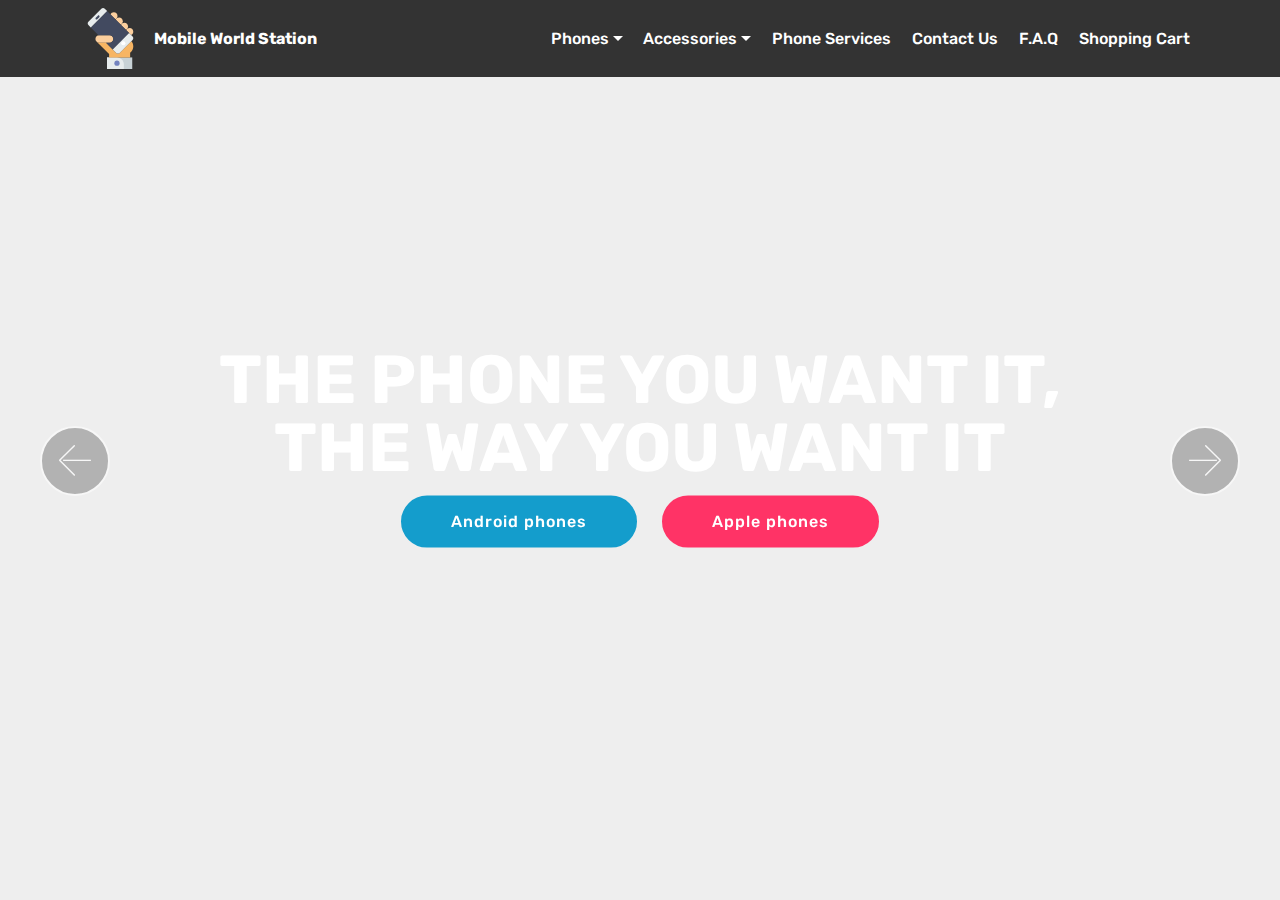
<file: webfiles/html/index.html>
<!DOCTYPE html>
<html >
<head>

  <meta charset="UTF-8">
  <meta http-equiv="X-UA-Compatible" content="IE=edge">
  <meta name="viewport" content="width=device-width, initial-scale=1, minimum-scale=1">
  <link rel="shortcut icon" href="../../media%20files/images/smartphone-128x128.png" type="image/x-icon">
  <meta name="description" content="">
  <title>Mobile Word Station</title>
  <link rel="stylesheet" href="../css-js/web/assets/mobirise-icons/mobirise-icons.css">
  <link rel="stylesheet" href="../css-js/tether/tether.min.css">
  <link rel="stylesheet" href="../css-js/bootstrap/css/bootstrap.min.css">
  <link rel="stylesheet" href="../css-js/bootstrap/css/bootstrap-grid.min.css">
  <link rel="stylesheet" href="../css-js/bootstrap/css/bootstrap-reboot.min.css">
  <link rel="stylesheet" href="../css-js/dropdown/css/style.css">
  <link rel="stylesheet" href="../css-js/theme/css/style.css">
  <link rel="stylesheet" href="../css-js/mstyle/css/mbr-additional.css" type="text/css">
  
  
  
</head>
<body>
<section class="menu cid-qJt5H6TVuh" once="menu" id="menu1-10">



    <nav class="navbar navbar-expand beta-menu navbar-dropdown align-items-center navbar-fixed-top navbar-toggleable-sm">
        <button class="navbar-toggler navbar-toggler-right" type="button" data-toggle="collapse" data-target="#navbarSupportedContent" aria-controls="navbarSupportedContent" aria-expanded="false" aria-label="Toggle navigation">
            <div class="hamburger">
                <span></span>
                <span></span>
                <span></span>
                <span></span>
            </div>
        </button>
        <div class="menu-logo">
            <div class="navbar-brand">
                <span class="navbar-logo">
                    <a href="index.html">
                         <img src="../../media%20files/images/smartphone.svg" alt="" title="" style="height: 3.8rem;">
                    </a>
                </span>
                <span class="navbar-caption-wrap"><a class="navbar-caption text-white display-4" href="index.html">
                        Mobile World Station<br></a></span>
            </div>
        </div>
        <div class="collapse navbar-collapse" id="navbarSupportedContent">
            <ul class="navbar-nav nav-dropdown nav-right" data-app-modern-menu="true"><li class="nav-item dropdown">
                <a class="nav-link link dropdown-toggle text-white display-4" href="android.html" data-toggle="dropdown-submenu" aria-expanded="false">
                    Phones</a><div class="dropdown-menu"><a class="dropdown-item text-white display-4" href="android.html">Android</a><a class="dropdown-item text-white display-4" href="apple.html" aria-expanded="false">Apple</a></div>
            </li><li class="nav-item dropdown open"><a class="nav-link link dropdown-toggle text-white display-4" href="" data-toggle="dropdown-submenu" aria-expanded="true">
                Accessories</a><div class="dropdown-menu"><a class="dropdown-item text-white display-4" href="cases.html">Cases&nbsp;</a><a class="dropdown-item text-white display-4" href="headphones.html">Headphones and speakers</a></div></li><li class="nav-item"><a class="nav-link link text-white display-4" href="services.html">

                Phone Services</a></li>
                <li class="nav-item"><a class="nav-link link text-white display-4" href="contact-us.html">

                    Contact Us</a></li>
                <li class="nav-item"><a class="nav-link link text-white display-4" href="faq.html">

                    F.A.Q</a></li>
                <li class="nav-item"><a class="nav-link link text-white display-4" href="cart.html">

                    Shopping Cart</a></li></ul>

        </div>
    </nav>
</section>

<section class="engine"><a href="">bootstrap modal popup</a></section><section class="carousel slide cid-qMph95FnpK" data-interval="false" id="slider1-2g">



    <div class="full-screen"><div class="mbr-slider slide carousel" data-pause="true" data-keyboard="false" data-ride="carousel" data-interval="4000"><div class="carousel-inner" role="listbox"><div class="carousel-item slider-fullscreen-image active" data-bg-video-slide="false" style="background-image: url(https://raw.githubusercontent.com/Primsx/mws/master/media%20files/images/android-1125x750.jpg);"><div class="container container-slide"><div class="image_wrapper"><img src="../../media%20files/images/android-1125x750.jpg"><div class="carousel-caption justify-content-center"><div class="col-10 align-center"><h2 class="mbr-fonts-style display-1"><strong>THE PHONE YOU WANT IT,</strong><br><strong> THE WAY YOU WANT IT</strong></h2><div class="mbr-section-btn" buttons="0"><a class="btn  display-4 btn-primary" href="android.html">Android phones</a> <a class="btn  display-4 btn-secondary" href="apple.html">Apple phones</a></div></div></div></div></div></div><div class="carousel-item slider-fullscreen-image" data-bg-video-slide="false" style="background-image: url(https://raw.githubusercontent.com/Primsx/mws/master/media%20files/images/headphonebg-2000x1333.jpg);"><div class="container container-slide"><div class="image_wrapper"><div class="mbr-overlay" style="opacity: 0.5; background-color: rgb(51, 51, 51);"></div><img src="../../media%20files/images/headphonebg-2000x1333.jpg"><div class="carousel-caption justify-content-center"><div class="col-10 align-center"><h2 class="mbr-fonts-style display-1"><div><strong>We've got everything you need for music on the move!
    </strong></div></h2><div class="mbr-section-btn" buttons="0"><a class="btn  btn-primary display-4" href="headphones.html">Browse range</a> </div></div></div></div></div></div><div class="carousel-item slider-fullscreen-image" data-bg-video-slide="false" style="background-image: url(https://raw.githubusercontent.com/Primsx/mws/master/media%20files/images/iphone-ten-pitaka-aramid-case-782x521.jpg);"><div class="container container-slide"><div class="image_wrapper"><div class="mbr-overlay"></div><img src="../../media%20files/images/iphone-ten-pitaka-aramid-case-782x521.jpg"><div class="carousel-caption justify-content-center"><div class="col-10 align-center"><h2 class="mbr-fonts-style display-1"><strong>Find the perfect case for your device.</strong></h2><div class="mbr-section-btn" buttons="0"><a class="btn display-4 btn-primary" href="cases.html">Browse range</a> </div></div></div></div></div></div></div><a data-app-prevent-settings="" class="carousel-control carousel-control-prev" role="button" data-slide="prev" href="#slider1-2g"><span aria-hidden="true" class="mbri-left mbr-iconfont"></span><span class="sr-only">Previous</span></a><a data-app-prevent-settings="" class="carousel-control carousel-control-next" role="button" data-slide="next" href="#slider1-2g"><span aria-hidden="true" class="mbri-right mbr-iconfont"></span><span class="sr-only">Next</span></a></div></div>

</section>


  <script src="../css-js/web/assets/jquery/jquery.min.js"></script>
  <script src="../css-js/popper/popper.min.js"></script>
  <script src="../css-js/tether/tether.min.js"></script>
  <script src="../css-js/bootstrap/js/bootstrap.min.js"></script>
  <script src="../css-js/dropdown/js/script.min.js"></script>
  <script src="../css-js/bootstrapcarouselswipe/bootstrap-carousel-swipe.js"></script>
  <script src="../css-js/smoothscroll/smooth-scroll.js"></script>
  <script src="../css-js/ytplayer/jquery.mb.ytplayer.min.js"></script>
  <script src="../css-js/vimeoplayer/jquery.mb.vimeo_player.js"></script>
  <script src="../css-js/touchswipe/jquery.touch-swipe.min.js"></script>
  <script src="../css-js/theme/js/script.js"></script>
  <script src="../css-js/slidervideo/script.js"></script>
  
  
</body>
</html>
</file>
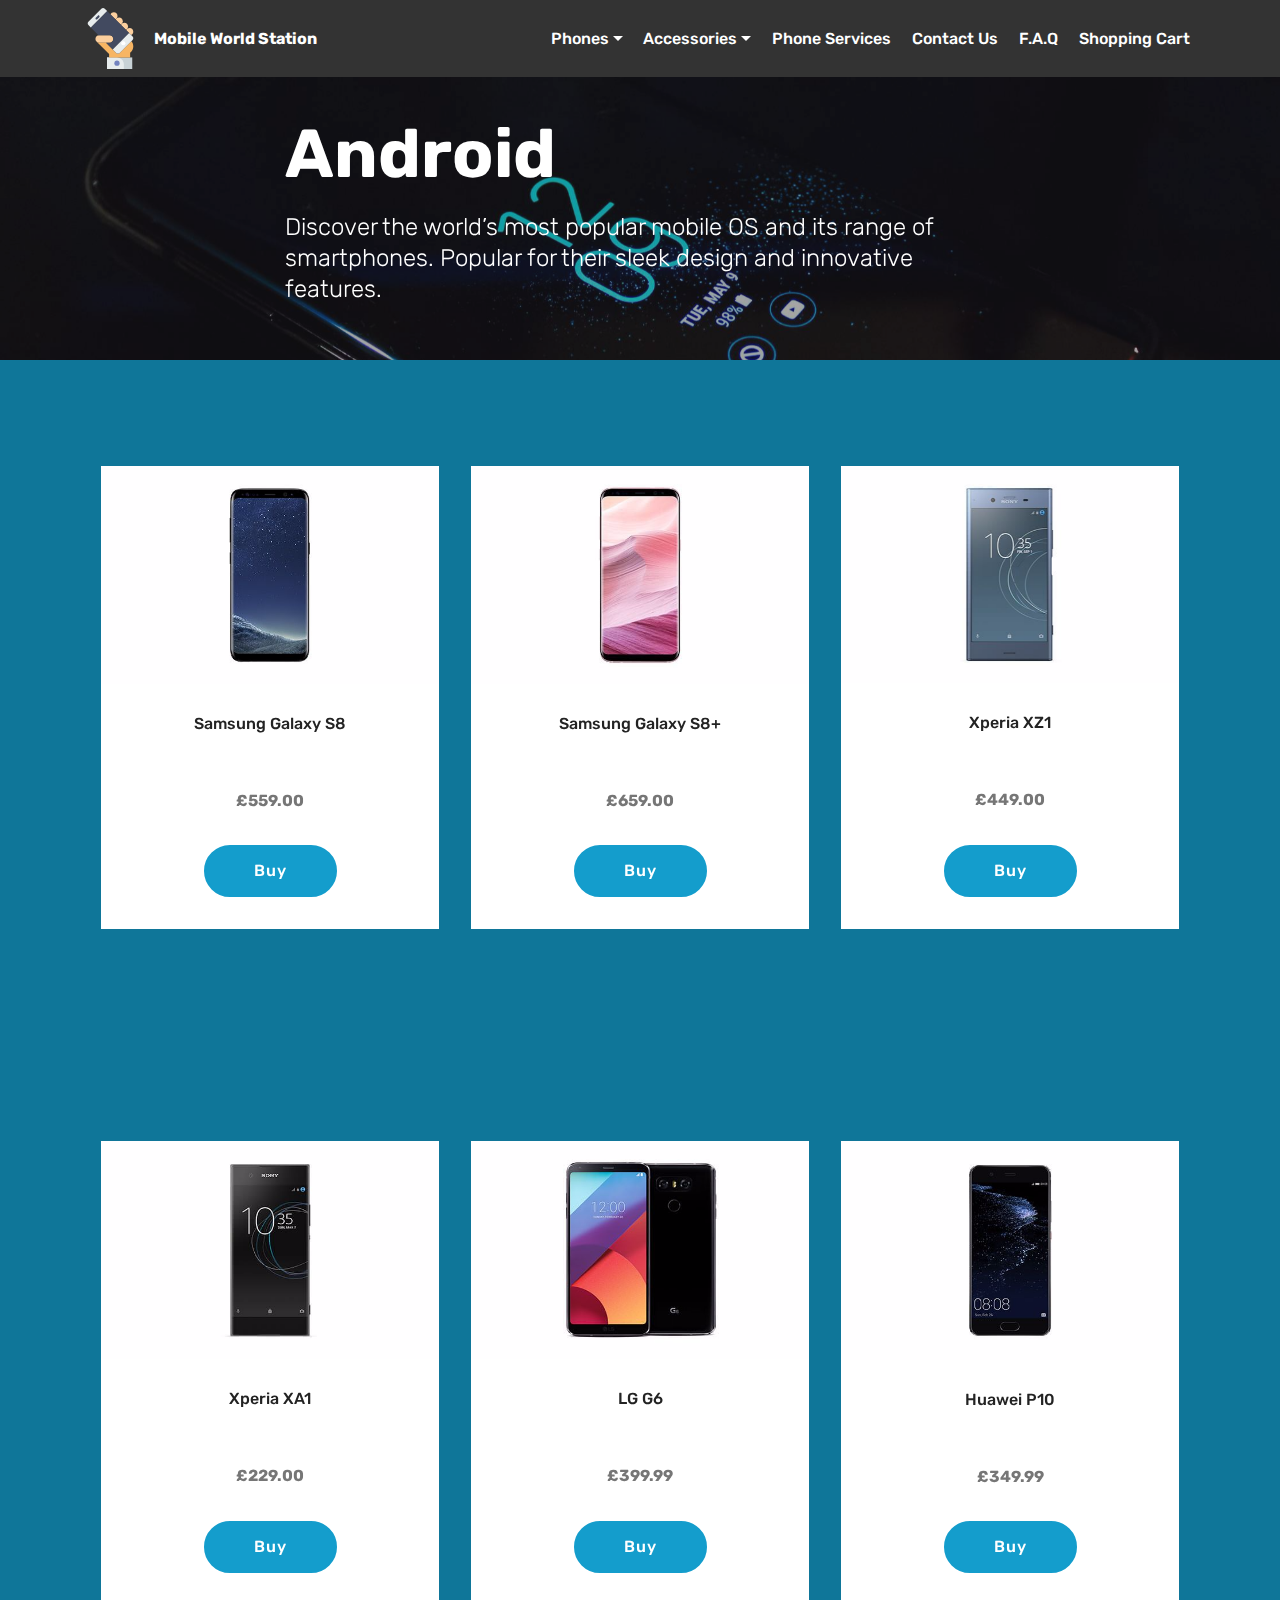
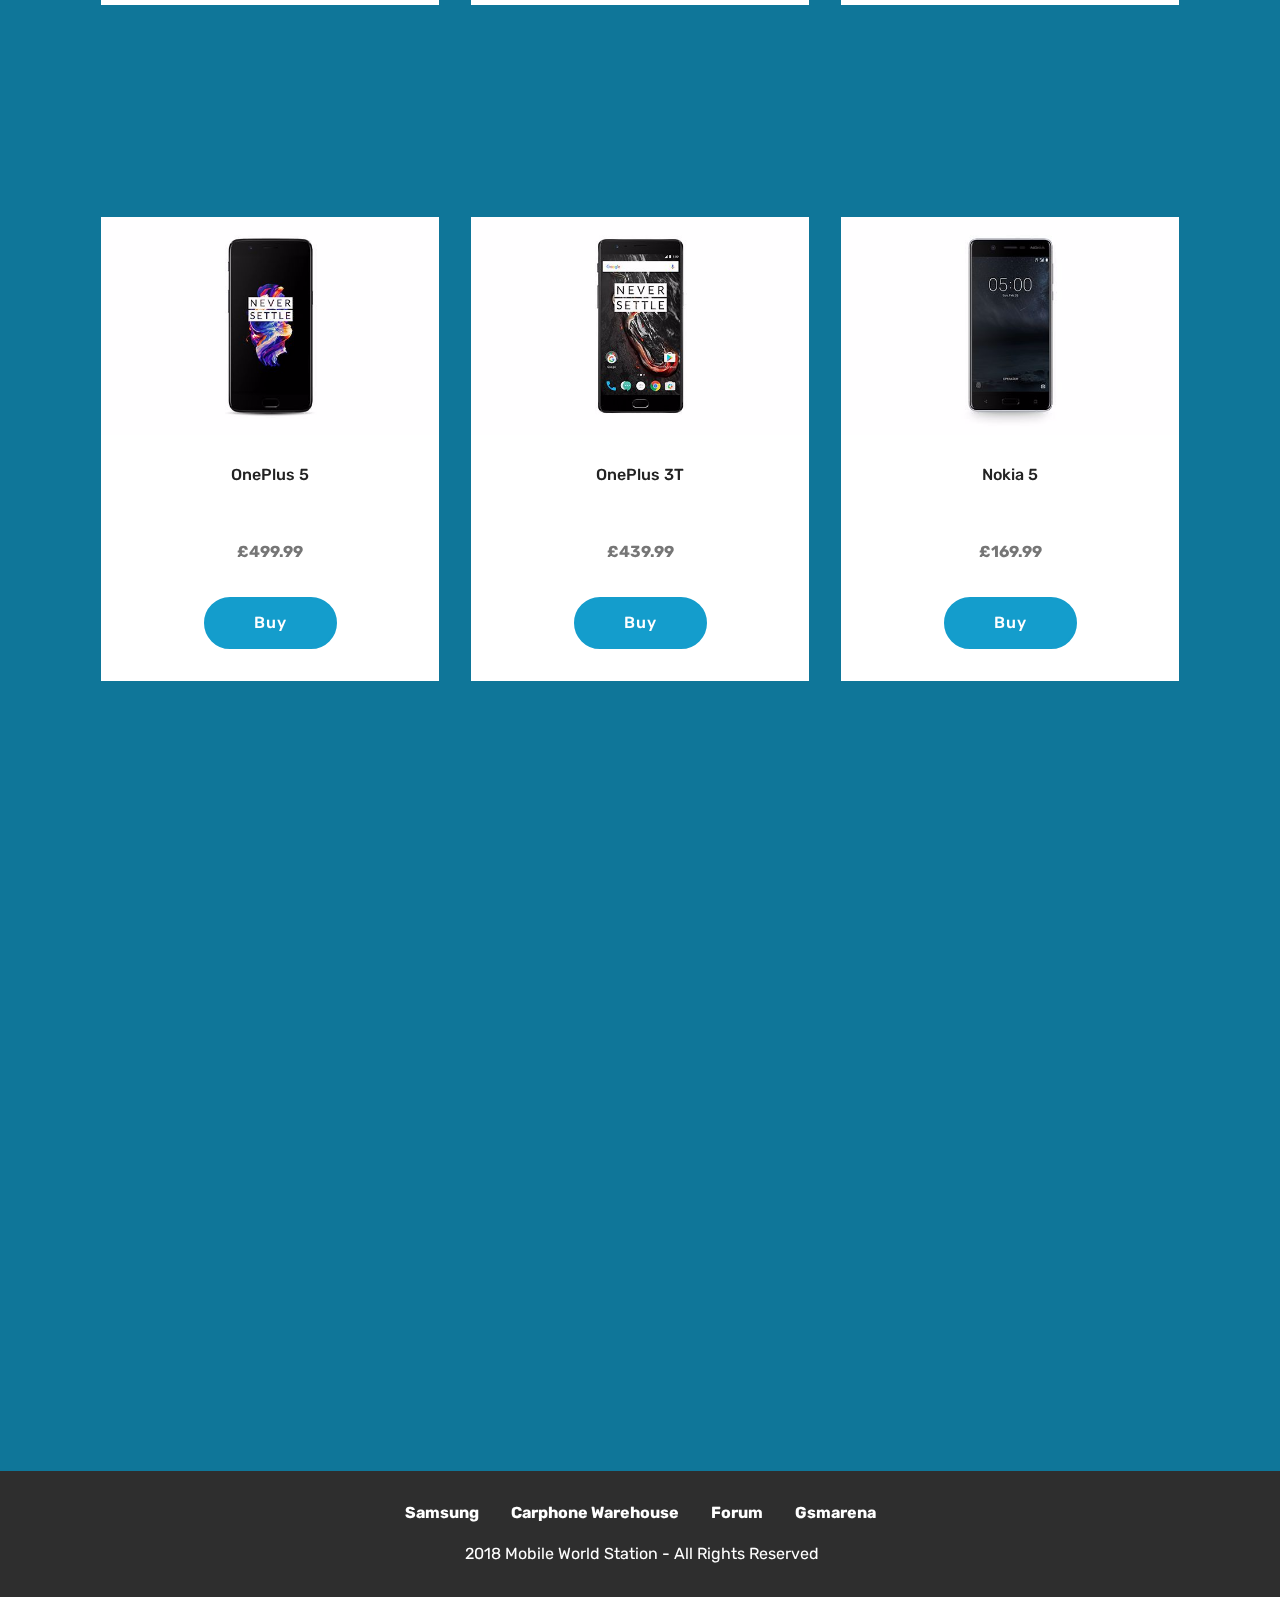
<file: webfiles/html/android.html>
<!DOCTYPE html>
<html >
<head>

  <meta charset="UTF-8">
  <meta http-equiv="X-UA-Compatible" content="IE=edge">
  <meta name="viewport" content="width=device-width, initial-scale=1, minimum-scale=1">
  <link rel="shortcut icon" href="../../media%20files/images/smartphone-128x128.png" type="image/x-icon">
  <meta name="description" content="Site Maker Description">
  <title>Android phones</title>
  <link rel="stylesheet" href="../css-js/web/assets/mobirise-icons/mobirise-icons.css">
  <link rel="stylesheet" href="../css-js/tether/tether.min.css">
  <link rel="stylesheet" href="../css-js/bootstrap/css/bootstrap.min.css">
  <link rel="stylesheet" href="../css-js/bootstrap/css/bootstrap-grid.min.css">
  <link rel="stylesheet" href="../css-js/bootstrap/css/bootstrap-reboot.min.css">
  <link rel="stylesheet" href="../css-js/dropdown/css/style.css">
  <link rel="stylesheet" href="../css-js/socicon/css/styles.css">
  <link rel="stylesheet" href="../css-js/theme/css/style.css">
  <link rel="stylesheet" href="../css-js/mstyle/css/mbr-additional.css" type="text/css">



</head>
<body>
<section class="menu cid-qJt5H6TVuh" once="menu" id="menu1-10">



    <nav class="navbar navbar-expand beta-menu navbar-dropdown align-items-center navbar-fixed-top navbar-toggleable-sm">
        <button class="navbar-toggler navbar-toggler-right" type="button" data-toggle="collapse" data-target="#navbarSupportedContent" aria-controls="navbarSupportedContent" aria-expanded="false" aria-label="Toggle navigation">
            <div class="hamburger">
                <span></span>
                <span></span>
                <span></span>
                <span></span>
            </div>
        </button>
        <div class="menu-logo">
            <div class="navbar-brand">
                <span class="navbar-logo">
                    <a href="index.html">
                         <img src="../../media%20files/images/smartphone.svg" alt="" title="" style="height: 3.8rem;">
                    </a>
                </span>
                <span class="navbar-caption-wrap"><a class="navbar-caption text-white display-4" href="index.html">
                        Mobile World Station</a></span>
            </div>
        </div>
        <div class="collapse navbar-collapse" id="navbarSupportedContent">
            <ul class="navbar-nav nav-dropdown nav-right" data-app-modern-menu="true"><li class="nav-item dropdown">
                <a class="nav-link link dropdown-toggle text-white display-4" href="android.html" data-toggle="dropdown-submenu" aria-expanded="false">
                    Phones</a><div class="dropdown-menu"><a class="dropdown-item text-white display-4" href="android.html">Android</a><a class="dropdown-item text-white display-4" href="apple.html" aria-expanded="false">Apple</a></div>
            </li><li class="nav-item dropdown open"><a class="nav-link link dropdown-toggle text-white display-4" href="" data-toggle="dropdown-submenu" aria-expanded="true">
                Accessories</a><div class="dropdown-menu"><a class="dropdown-item text-white display-4" href="cases.html">Cases&nbsp;</a><a class="dropdown-item text-white display-4" href="headphones.html">Headphones and speakers</a></div></li><li class="nav-item"><a class="nav-link link text-white display-4" href="services.html">

                Phone Services</a></li>
                <li class="nav-item"><a class="nav-link link text-white display-4" href="contact-us.html">

                    Contact Us</a></li>
                <li class="nav-item"><a class="nav-link link text-white display-4" href="faq.html">

                    F.A.Q</a></li>
                <li class="nav-item"><a class="nav-link link text-white display-4" href="cart.html">

                    Shopping Cart</a></li></ul>

        </div>
    </nav>
</section>

<section class="engine"><a href="">website authoring software</a></section><section class="mbr-section content5 cid-qJlqf1sQsj mbr-parallax-background" id="content5-i">



    <div class="mbr-overlay" style="opacity: 0.4; background-color: rgb(35, 35, 35);">
    </div>

    <div class="container">
        <div class="media-container-row">
            <div class="title col-12 col-md-8">
                <h2 class="align-center mbr-bold mbr-white pb-3 mbr-fonts-style display-1">Android</h2>
                <h3 class="mbr-section-subtitle align-center mbr-light mbr-white pb-3 mbr-fonts-style display-5">Discover the world’s most popular mobile OS and its range of smartphones. Popular for their sleek design and innovative features.</h3>


            </div>
        </div>
    </div>
</section>

<section class="features3 cid-qJlqf2TIN9" id="features3-j">




    <div class="container">
        <div class="media-container-row">
            <div class="card p-3 col-12 col-md-6 col-lg-4">
                <div class="card-wrapper">
                    <div class="card-img">
                        <img src="../../media%20files/images/samsungs8-590x380.jpg" alt="Samsung Galaxy S8 - £559.00" title="Samsung Galaxy S8">
                    </div>
                    <div class="card-box">
                        <h4 class="card-title mbr-fonts-style display-7">Samsung Galaxy S8<br><br><br></h4>
                        <p class="mbr-text mbr-fonts-style display-7"><strong>
                            £559.00</strong></p>
                    </div>
                    <div class="mbr-section-btn text-center"><a href="https://www.paypal.com/webapps/hermes?token=8SW496642S604992H&useraction=commit&mfid=1521823984439_388c739833147#/checkout/signup" class="btn btn-primary display-4">
                            Buy</a></div>
                </div>
            </div>

            <div class="card p-3 col-12 col-md-6 col-lg-4">
                <div class="card-wrapper">
                    <div class="card-img">
                        <img src="../../media%20files/images/samsungs8plus-590x380.jpg" alt="Samsung Galaxy S8 Plus - £659.00" title="Samsung Galaxy S8 Plus">
                    </div>
                    <div class="card-box">
                        <h4 class="card-title mbr-fonts-style display-7">Samsung Galaxy S8+<br><br>&nbsp;</h4>
                        <p class="mbr-text mbr-fonts-style display-7"><strong>
                            £659.00</strong></p>
                    </div>
                    <div class="mbr-section-btn text-center"><a href="https://www.paypal.com/webapps/hermes?token=48H94485G5522624S&useraction=commit&mfid=1521825526919_445fc30e6b83b#/checkout/signup" class="btn btn-primary display-4">Buy</a></div>
                </div>
            </div>

            <div class="card p-3 col-12 col-md-6 col-lg-4">
                <div class="card-wrapper">
                    <div class="card-img">
                        <img src="../../media%20files/images/xperiaxz1-590x380.jpg" alt="Xperia XZ1" title="Xperia XZ1 - £449.00">
                    </div>
                    <div class="card-box">
                        <h4 class="card-title mbr-fonts-style display-7">Xperia XZ1<br>&nbsp;<br><br></h4>
                        <p class="mbr-text mbr-fonts-style display-7"><strong>
                            £449.00</strong></p>
                    </div>
                    <div class="mbr-section-btn text-center"><a href="https://www.paypal.com/webapps/hermes?token=4SX196303E009624Y&useraction=commit&mfid=1521826026243_f65a7795e70b#/checkout/signup" class="btn btn-primary display-4">
                            Buy</a></div>
                </div>
            </div>


        </div>
    </div>
</section>

<section class="features3 cid-qJlqf4bfbL" id="features3-k">




    <div class="container">
        <div class="media-container-row">
            <div class="card p-3 col-12 col-md-6 col-lg-4">
                <div class="card-wrapper">
                    <div class="card-img">
                        <img src="../../media%20files/images/xperiaxa1-590x380.jpg" alt="Xperia XA1 - £229.00" title="Xperia XA1">
                    </div>
                    <div class="card-box">
                        <h4 class="card-title mbr-fonts-style display-7">Xperia XA1<br><br><br></h4>
                        <p class="mbr-text mbr-fonts-style display-7"><strong>
                            £229.00</strong></p>
                    </div>
                    <div class="mbr-section-btn text-center"><a href="https://www.paypal.com/webapps/hermes?token=5NC24212YB767230F&useraction=commit&mfid=1521826331197_bba1624ce483f#/checkout/signup" class="btn btn-primary display-4">Buy</a></div>
                </div>
            </div>

            <div class="card p-3 col-12 col-md-6 col-lg-4">
                <div class="card-wrapper">
                    <div class="card-img">
                        <img src="../../media%20files/images/lgg6-590x380.jpg" alt="LG G6 - £399.99 " title="LG G6">
                    </div>
                    <div class="card-box">
                        <h4 class="card-title mbr-fonts-style display-7">LG G6<br><br>&nbsp;</h4>
                        <p class="mbr-text mbr-fonts-style display-7"><strong>
                            £399.99</strong></p>
                    </div>
                    <div class="mbr-section-btn text-center"><a href="https://www.paypal.com/webapps/hermes?token=2X957245TA180221E&useraction=commit&mfid=1521827110506_f10166193888d#/checkout/signup" class="btn btn-primary display-4">
                            Buy</a></div>
                </div>
            </div>

            <div class="card p-3 col-12 col-md-6 col-lg-4">
                <div class="card-wrapper">
                    <div class="card-img">
                        <img src="../../media%20files/images/huaweip10-590x380.jpg" alt="Huawei P10 - £349.99" title="Huawei P10">
                    </div>
                    <div class="card-box">
                        <h4 class="card-title mbr-fonts-style display-7">Huawei P10<br>&nbsp;<br><br></h4>
                        <p class="mbr-text mbr-fonts-style display-7"><strong>
                            £349.99</strong></p>
                    </div>
                    <div class="mbr-section-btn text-center"><a href="https://www.paypal.com/webapps/hermes?token=9GU01995S7852015U&useraction=commit&mfid=1521828232913_fb08030d9f222#/checkout/signup" class="btn btn-primary display-4">Buy<br></a></div>
                </div>
            </div>


        </div>
    </div>
</section>

<section class="features3 cid-qJlqf5iYS9" id="features3-l">




    <div class="container">
        <div class="media-container-row">
            <div class="card p-3 col-12 col-md-6 col-lg-4">
                <div class="card-wrapper">
                    <div class="card-img">
                        <img src="../../media%20files/images/oneplus5-590x380.jpg" alt="OnePlus 5 - £449.99" title="OnePlus 5">
                    </div>
                    <div class="card-box">
                        <h4 class="card-title mbr-fonts-style display-7">OnePlus 5<br><br><br></h4>
                        <p class="mbr-text mbr-fonts-style display-7"><strong>
                            £499.99</strong></p>
                    </div>
                    <div class="mbr-section-btn text-center"><a href="https://www.paypal.com/webapps/hermes?token=1990544864844632S&useraction=commit&mfid=1521828792755_c56f821c56e86#/checkout/signup" class="btn btn-primary display-4">
                            Buy</a></div>
                </div>
            </div>

            <div class="card p-3 col-12 col-md-6 col-lg-4">
                <div class="card-wrapper">
                    <div class="card-img">
                        <img src="../../media%20files/images/oneplus3t-590x380.jpg" alt="OnePlus 3T - £439.99" title="OnePlus 3T">
                    </div>
                    <div class="card-box">
                        <h4 class="card-title mbr-fonts-style display-7">OnePlus 3T<br>&nbsp;<br><br></h4>
                        <p class="mbr-text mbr-fonts-style display-7"><strong>
                            £439.99</strong></p>
                    </div>
                    <div class="mbr-section-btn text-center"><a href="https://www.paypal.com/webapps/hermes?token=6JD7711342989333C&useraction=commit&mfid=1521829409522_f8d3989c1da0d#/checkout/signup" class="btn btn-primary display-4">
                            Buy</a></div>
                </div>
            </div>

            <div class="card p-3 col-12 col-md-6 col-lg-4">
                <div class="card-wrapper">
                    <div class="card-img">
                        <img src="../../media%20files/images/nokia5-1-590x380.jpg" alt="Nokia 5 - £169.99" title="Nokia 5">
                    </div>
                    <div class="card-box">
                        <h4 class="card-title mbr-fonts-style display-7">Nokia 5<br>&nbsp;<br><br></h4>
                        <p class="mbr-text mbr-fonts-style display-7"><strong>
                            £169.99</strong></p>
                    </div>
                    <div class="mbr-section-btn text-center"><a href="https://www.paypal.com/webapps/hermes?token=4KR8990798130232M&useraction=commit&mfid=1521829829081_39df90f6a37f7#/checkout/signup" class="btn btn-primary display-4">Buy</a></div>
                </div>
            </div>


        </div>
    </div>
</section>

<section class="cid-qMGBkmZO61" id="video1-35">



    <figure class="mbr-figure align-center container">
        <div class="video-block" style="width: 100%;">
            <div><iframe class="mbr-embedded-video" src="https://www.youtube.com/embed/FI2CpNdaJAc?rel=0&amp;amp;showinfo=0&amp;autoplay=1&amp;loop=1&amp;playlist=FI2CpNdaJAc" width="1280" height="720" frameborder="0" allowfullscreen></iframe></div>
        </div>
    </figure>
</section>

<section once="" class="cid-qLKBSbDa4J" id="footer7-29">





    <div class="container">
        <div class="media-container-row align-center mbr-white">
            <div class="row row-links">
                <ul class="foot-menu">





                <li class="foot-menu-item mbr-fonts-style display-7">
                        <a class="text-white mbr-bold" href="http://www.samsung.com/uk/" target="_blank">Samsung</a>
                    </li><li class="foot-menu-item mbr-fonts-style display-7">
                        <a class="text-white mbr-bold" href="https://www.carphonewarehouse.com" target="_blank">Carphone Warehouse</a>
                    </li><li class="foot-menu-item mbr-fonts-style display-7">
                        <a class="text-white mbr-bold" href="https://www.smartphonegurus.com/forums/" target="_blank">Forum</a>
                    </li><li class="foot-menu-item mbr-fonts-style display-7">
                        <a class="text-white mbr-bold" href="https://www.gsmarena.com" target="_blank">Gsmarena</a>
                    </li></ul>
            </div>

            <div class="row row-copirayt">
                <p class="mbr-text mb-0 mbr-fonts-style mbr-white align-center display-7">&nbsp;2018 Mobile World Station - All Rights Reserved
                </p>
            </div>
        </div>
    </div>
</section>


  <script src="../css-js/web/assets/jquery/jquery.min.js"></script>
  <script src="../css-js/popper/popper.min.js"></script>
  <script src="../css-js/tether/tether.min.js"></script>
  <script src="../css-js/bootstrap/js/bootstrap.min.js"></script>
  <script src="../css-js/smoothscroll/smooth-scroll.js"></script>
  <script src="../css-js/dropdown/js/script.min.js"></script>
  <script src="../css-js/touchswipe/jquery.touch-swipe.min.js"></script>
  <script src="../css-js/parallax/jarallax.min.js"></script>
  <script src="../css-js/theme/js/script.js"></script>


</body>
</html>
</file>
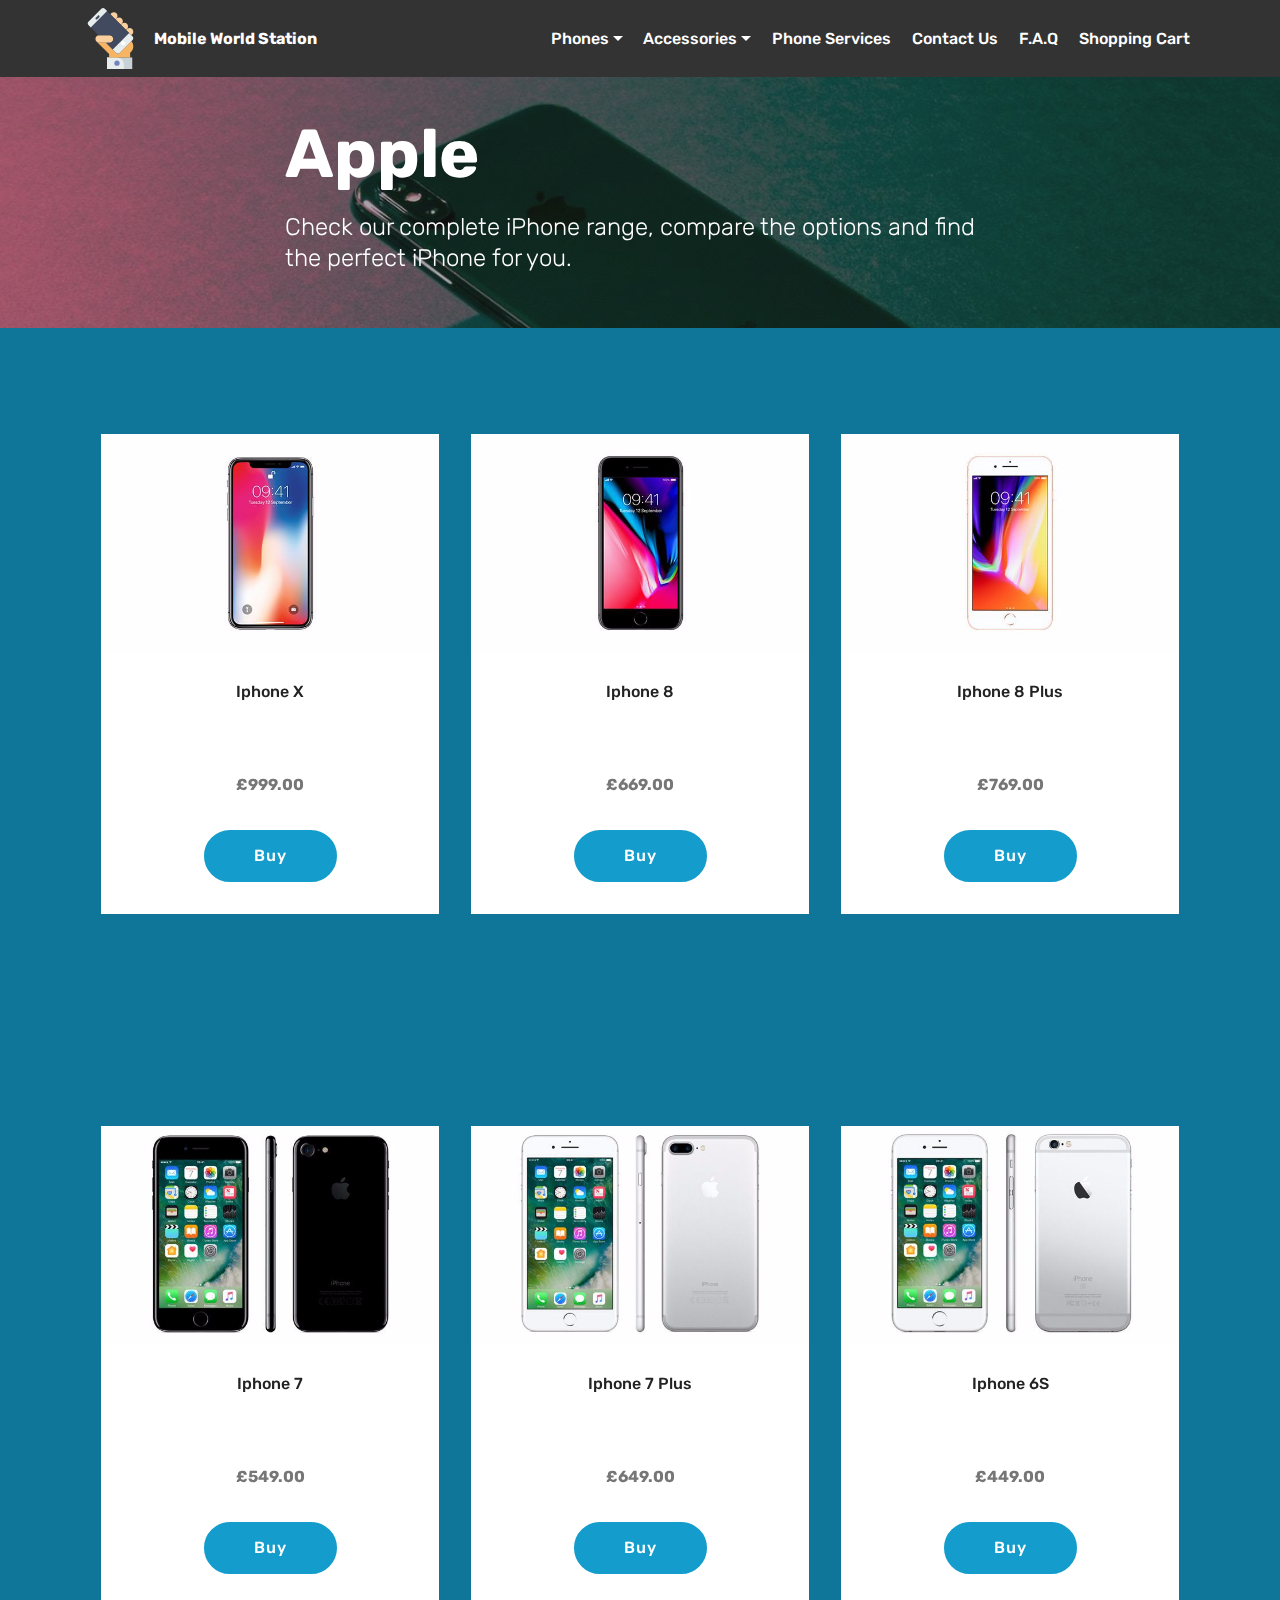
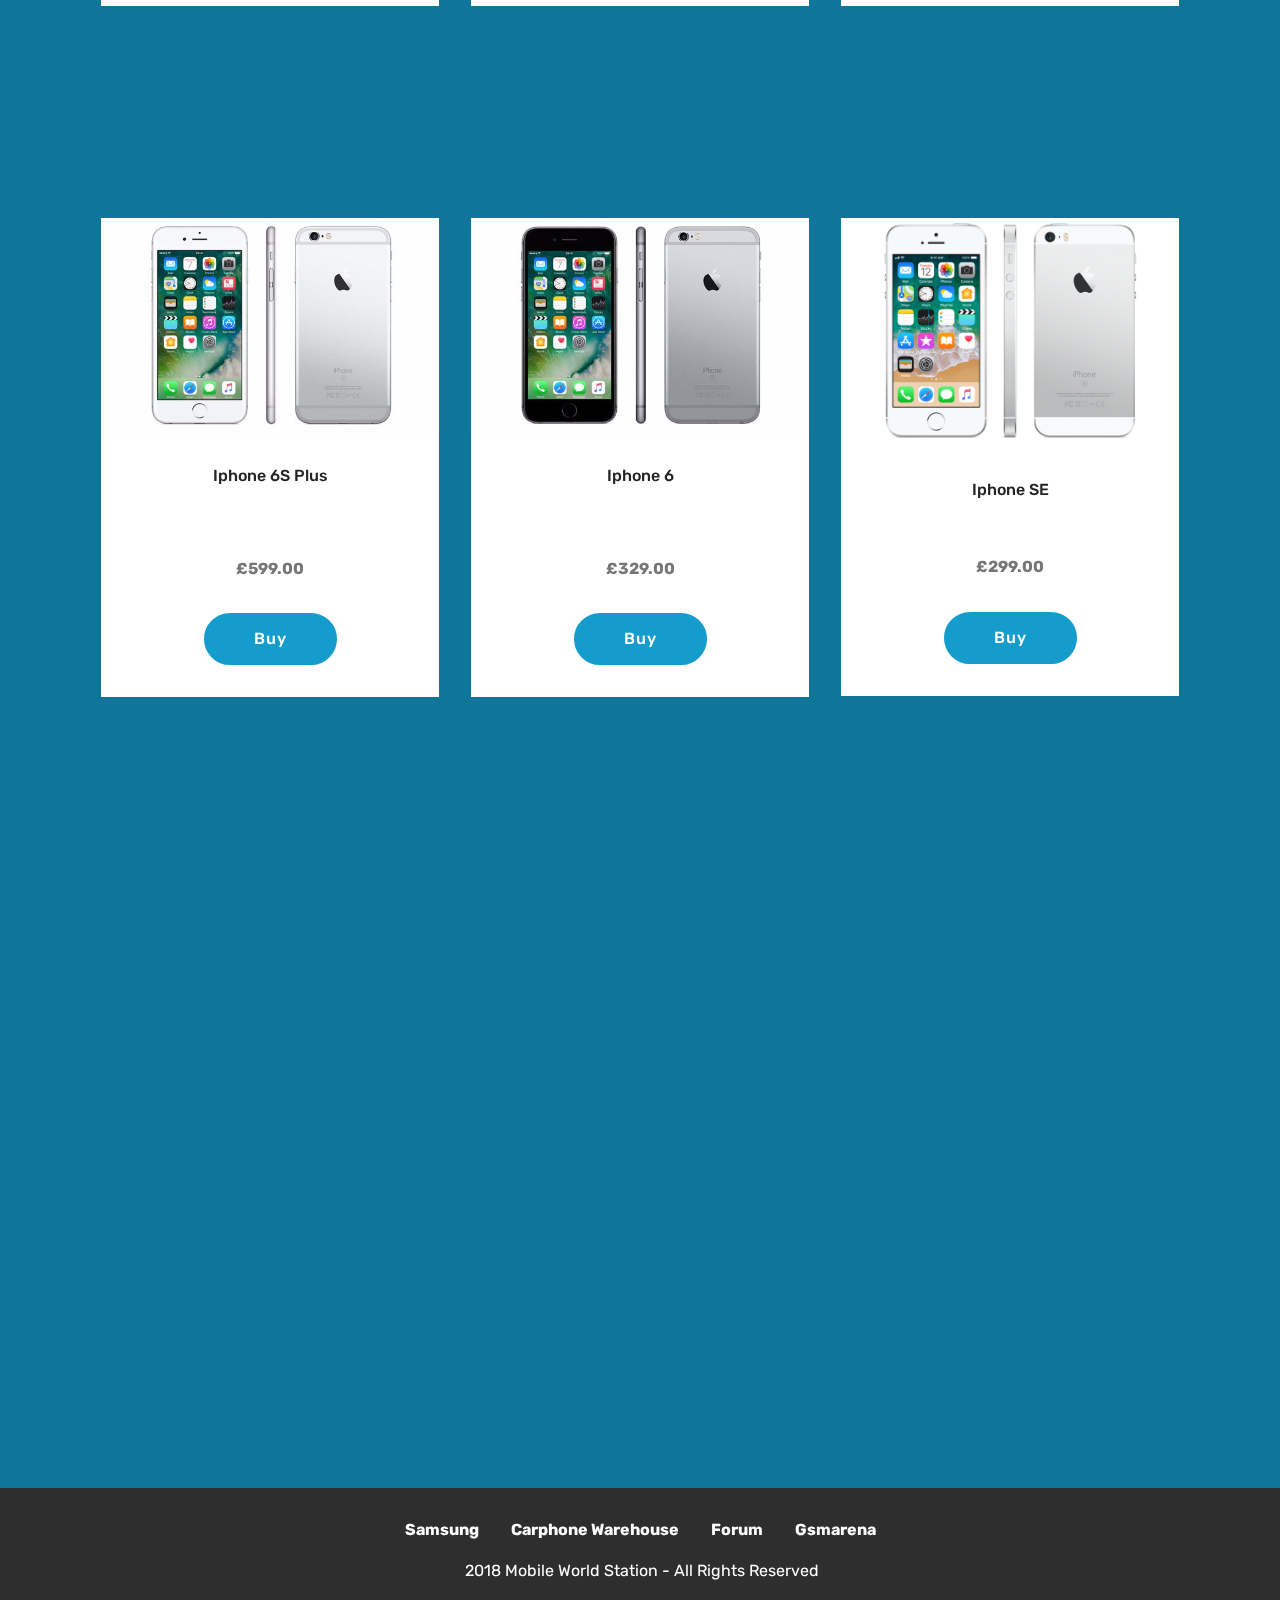
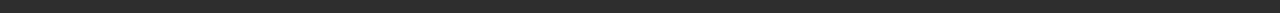
<file: webfiles/html/apple.html>
<!DOCTYPE html>
<html >
<head>

  <meta charset="UTF-8">
  <meta http-equiv="X-UA-Compatible" content="IE=edge">
  <meta name="viewport" content="width=device-width, initial-scale=1, minimum-scale=1">
  <link rel="shortcut icon" href="../../media%20files/images/smartphone-128x128.png" type="image/x-icon">
  <meta name="description" content="Site Maker Description">
  <title>Apple phones</title>
  <link rel="stylesheet" href="../css-js/web/assets/mobirise-icons/mobirise-icons.css">
  <link rel="stylesheet" href="../css-js/tether/tether.min.css">
  <link rel="stylesheet" href="../css-js/bootstrap/css/bootstrap.min.css">
  <link rel="stylesheet" href="../css-js/bootstrap/css/bootstrap-grid.min.css">
  <link rel="stylesheet" href="../css-js/bootstrap/css/bootstrap-reboot.min.css">
  <link rel="stylesheet" href="../css-js/dropdown/css/style.css">
  <link rel="stylesheet" href="../css-js/socicon/css/styles.css">
  <link rel="stylesheet" href="../css-js/theme/css/style.css">
  <link rel="stylesheet" href="../css-js/mstyle/css/mbr-additional.css" type="text/css">



</head>
<body>
<section class="menu cid-qJt5H6TVuh" once="menu" id="menu1-10">



    <nav class="navbar navbar-expand beta-menu navbar-dropdown align-items-center navbar-fixed-top navbar-toggleable-sm">
        <button class="navbar-toggler navbar-toggler-right" type="button" data-toggle="collapse" data-target="#navbarSupportedContent" aria-controls="navbarSupportedContent" aria-expanded="false" aria-label="Toggle navigation">
            <div class="hamburger">
                <span></span>
                <span></span>
                <span></span>
                <span></span>
            </div>
        </button>
        <div class="menu-logo">
            <div class="navbar-brand">
                <span class="navbar-logo">
                    <a href="index.html">
                         <img src="../../media%20files/images/smartphone.svg" alt="" title="" style="height: 3.8rem;">
                    </a>
                </span>
                <span class="navbar-caption-wrap"><a class="navbar-caption text-white display-4" href="index.html">
                        Mobile World Station</a></span>
            </div>
        </div>
        <div class="collapse navbar-collapse" id="navbarSupportedContent">
            <ul class="navbar-nav nav-dropdown nav-right" data-app-modern-menu="true"><li class="nav-item dropdown">
                <a class="nav-link link dropdown-toggle text-white display-4" href="android.html" data-toggle="dropdown-submenu" aria-expanded="false">
                    Phones</a><div class="dropdown-menu"><a class="dropdown-item text-white display-4" href="android.html">Android</a><a class="dropdown-item text-white display-4" href="apple.html" aria-expanded="false">Apple</a></div>
            </li><li class="nav-item dropdown open"><a class="nav-link link dropdown-toggle text-white display-4" href="" data-toggle="dropdown-submenu" aria-expanded="true">
                Accessories</a><div class="dropdown-menu"><a class="dropdown-item text-white display-4" href="cases.html">Cases&nbsp;</a><a class="dropdown-item text-white display-4" href="headphones.html">Headphones and speakers</a></div></li><li class="nav-item"><a class="nav-link link text-white display-4" href="services.html">

                Phone Services</a></li>
                <li class="nav-item"><a class="nav-link link text-white display-4" href="contact-us.html">

                    Contact Us</a></li>
                <li class="nav-item"><a class="nav-link link text-white display-4" href="faq.html">

                    F.A.Q</a></li>
                <li class="nav-item"><a class="nav-link link text-white display-4" href="cart.html">

                    Shopping Cart</a></li></ul>

        </div>
    </nav>
</section>

<section class="engine"><a href="">build your own website for free</a></section><section class="mbr-section content5 cid-qJlgtVSDxJ mbr-parallax-background" id="content5-e">



    <div class="mbr-overlay" style="opacity: 0.4; background-color: rgb(35, 35, 35);">
    </div>

    <div class="container">
        <div class="media-container-row">
            <div class="title col-12 col-md-8">
                <h2 class="align-center mbr-bold mbr-white pb-3 mbr-fonts-style display-1">Apple</h2>
                <h3 class="mbr-section-subtitle align-center mbr-light mbr-white pb-3 mbr-fonts-style display-5">Check our complete iPhone range, compare the options and find the perfect iPhone for you.</h3>


            </div>
        </div>
    </div>
</section>

<section class="features3 cid-qJhRmHroER" id="features3-8">




    <div class="container">
        <div class="media-container-row">
            <div class="card p-3 col-12 col-md-6 col-lg-4">
                <div class="card-wrapper">
                    <div class="card-img">
                        <img src="../../media%20files/images/bau-35465-iphone-x-space-grey-gallery-master-01-130917-590x380.jpg" alt="Iphone X - £999.00" title="Iphone X">
                    </div>
                    <div class="card-box">
                        <h4 class="card-title mbr-fonts-style display-7">
                            Iphone X<br><br><br><br></h4>
                        <p class="mbr-text mbr-fonts-style display-7"><strong>
                            £999.00</strong></p>
                    </div>
                    <div class="mbr-section-btn text-center"><a href="https://www.paypal.com/webapps/hermes?token=9X981011FN073364F&useraction=commit&mfid=1521831821451_d7b07aae40c79#/checkout/signup" class="btn btn-primary display-4">
                            Buy</a></div>
                </div>
            </div>

            <div class="card p-3 col-12 col-md-6 col-lg-4">
                <div class="card-wrapper">
                    <div class="card-img">
                        <img src="../../media%20files/images/iphone8-590x380.jpg" alt="Iphone 8 - £669.00" title="Iphone 8">
                    </div>
                    <div class="card-box">
                        <h4 class="card-title mbr-fonts-style display-7">
                            Iphone 8<br><br><br>&nbsp;</h4>
                        <p class="mbr-text mbr-fonts-style display-7"><strong>
                            £669.00</strong></p>
                    </div>
                    <div class="mbr-section-btn text-center"><a href="https://www.paypal.com/webapps/hermes?token=64E16706VX9608748&useraction=commit&mfid=1521832503759_571554e078d86#/checkout/signup" class="btn btn-primary display-4">Buy<br></a></div>
                </div>
            </div>

            <div class="card p-3 col-12 col-md-6 col-lg-4">
                <div class="card-wrapper">
                    <div class="card-img">
                        <img src="../../media%20files/images/iphone-8-plus-590x380.jpg" alt="Iphone 8 Plus - £769.00" title="Iphone 8 Plus">
                    </div>
                    <div class="card-box">
                        <h4 class="card-title mbr-fonts-style display-7">
                            Iphone 8 Plus<br><br>&nbsp;<br><br></h4>
                        <p class="mbr-text mbr-fonts-style display-7"><strong>£769.00</strong></p>
                    </div>
                    <div class="mbr-section-btn text-center"><a href="https://www.paypal.com/webapps/hermes?token=5XX206456C4238449&useraction=commit&mfid=1521833339421_305bf8582c794#/checkout/signup" class="btn btn-primary display-4">
                            Buy</a></div>
                </div>
            </div>


        </div>
    </div>
</section>

<section class="features3 cid-qJi1kjLQan" id="features3-c">




    <div class="container">
        <div class="media-container-row">
            <div class="card p-3 col-12 col-md-6 col-lg-4">
                <div class="card-wrapper">
                    <div class="card-img">
                        <img src="../../media%20files/images/iphone7-590x380.jpg" alt="Iphone 7 - £549.00" title="Iphone 7">
                    </div>
                    <div class="card-box">
                        <h4 class="card-title mbr-fonts-style display-7">Iphone 7<br><br><br><br></h4>
                        <p class="mbr-text mbr-fonts-style display-7"><strong>
                            £549.00</strong></p>
                    </div>
                    <div class="mbr-section-btn text-center"><a href="https://www.paypal.com/webapps/hermes?token=3AE33232BJ960353V&useraction=commit&mfid=1521833849230_81b0d9ebb459#/checkout/signup" class="btn btn-primary display-4">Buy<br></a></div>
                </div>
            </div>

            <div class="card p-3 col-12 col-md-6 col-lg-4">
                <div class="card-wrapper">
                    <div class="card-img">
                        <img src="../../media%20files/images/iphone7plus-590x380.jpg" alt="Iphone 7 Plus - £649.00" title="Iphone 7 Plus">
                    </div>
                    <div class="card-box">
                        <h4 class="card-title mbr-fonts-style display-7">
                            Iphone 7 Plus<br><br><br>&nbsp;</h4>
                        <p class="mbr-text mbr-fonts-style display-7"><strong>
                            £649.00</strong></p>
                    </div>
                    <div class="mbr-section-btn text-center"><a href="" class="btn btn-primary display-4">
                            Buy</a></div>
                </div>
            </div>

            <div class="card p-3 col-12 col-md-6 col-lg-4">
                <div class="card-wrapper">
                    <div class="card-img">
                        <img src="../../media%20files/images/iphone6s-590x380.jpg" alt="Iphone 6S - £449.00" title="Iphone 6S">
                    </div>
                    <div class="card-box">
                        <h4 class="card-title mbr-fonts-style display-7">
                            Iphone 6S<br><br>&nbsp;<br><br></h4>
                        <p class="mbr-text mbr-fonts-style display-7"><strong>
                            £449.00</strong></p>
                    </div>
                    <div class="mbr-section-btn text-center"><a href="https://www.paypal.com/webapps/hermes?token=52L75744B05485419&useraction=commit&mfid=1521835158186_2479a22e4f38#/checkout/signup" class="btn btn-primary display-4">Buy<br></a></div>
                </div>
            </div>


        </div>
    </div>
</section>

<section class="features3 cid-qJliaaFxCe" id="features3-f">




    <div class="container">
        <div class="media-container-row">
            <div class="card p-3 col-12 col-md-6 col-lg-4">
                <div class="card-wrapper">
                    <div class="card-img">
                        <img src="../../media%20files/images/iphone6s-590x380.jpg" alt="Iphone 6S Plus - £599.00" title="Iphone 6S Plus">
                    </div>
                    <div class="card-box">
                        <h4 class="card-title mbr-fonts-style display-7">
                            Iphone 6S Plus<br><br><br><br></h4>
                        <p class="mbr-text mbr-fonts-style display-7"><strong>
                            £599.00</strong></p>
                    </div>
                    <div class="mbr-section-btn text-center"><a href="https://www.paypal.com/webapps/hermes?token=8404666778431671S&useraction=commit&mfid=1521836086442_e481775c2cb51#/checkout/signup" class="btn btn-primary display-4">Buy<br></a></div>
                </div>
            </div>

            <div class="card p-3 col-12 col-md-6 col-lg-4">
                <div class="card-wrapper">
                    <div class="card-img">
                        <img src="../../media%20files/images/iphone6-590x380.jpg" alt="Iphone 6 - £326.00" title="Iphone 6">
                    </div>
                    <div class="card-box">
                        <h4 class="card-title mbr-fonts-style display-7">
                            Iphone 6<br><br>&nbsp;<br><br></h4>
                        <p class="mbr-text mbr-fonts-style display-7"><strong>
                            £329.00</strong></p>
                    </div>
                    <div class="mbr-section-btn text-center"><a href="https://www.paypal.com/webapps/hermes?token=5AX41517FA6368728&useraction=commit&mfid=1521836514910_db4d19a7afa69#/checkout/signup" class="btn btn-primary display-4">
                            Buy</a></div>
                </div>
            </div>

            <div class="card p-3 col-12 col-md-6 col-lg-4">
                <div class="card-wrapper">
                    <div class="card-img">
                        <img src="../../media%20files/images/iphone-se-pure-angles-s-1-1600x1600.png" alt="Iphone SE - £299.00" title="iPHONE SE">
                    </div>
                    <div class="card-box">
                        <h4 class="card-title mbr-fonts-style display-7">
                            Iphone SE<br>&nbsp;<br><br></h4>
                        <p class="mbr-text mbr-fonts-style display-7"><strong>
                            £299.00</strong></p>
                    </div>
                    <div class="mbr-section-btn text-center"><a href="https://www.paypal.com/webapps/hermes?token=2PY83049TJ853521C&useraction=commit&mfid=1521841104900_61444dfe93766#/checkout/signup" class="btn btn-primary display-4">Buy<br></a></div>
                </div>
            </div>


        </div>
    </div>
</section>

<section class="cid-qMGyskWwd3" id="video1-2v">



    <figure class="mbr-figure align-center container">
        <div class="video-block" style="width: 100%;">
            <div><iframe class="mbr-embedded-video" src="https://www.youtube.com/embed/mW6hFttt_KE?rel=0&amp;amp;showinfo=0&amp;autoplay=1&amp;loop=1&amp;playlist=mW6hFttt_KE" width="1280" height="720" frameborder="0" allowfullscreen></iframe></div>
        </div>
    </figure>
</section>

<section once="" class="cid-qME38K2vfW" id="footer7-2o">





    <div class="container">
        <div class="media-container-row align-center mbr-white">
            <div class="row row-links">
                <ul class="foot-menu">





                <li class="foot-menu-item mbr-fonts-style display-7">
                        <a class="text-white mbr-bold" href="http://www.samsung.com/uk/" target="_blank">Samsung</a>
                    </li><li class="foot-menu-item mbr-fonts-style display-7">
                        <a class="text-white mbr-bold" href="https://www.carphonewarehouse.com" target="_blank">Carphone Warehouse</a>
                    </li><li class="foot-menu-item mbr-fonts-style display-7">
                        <a class="text-white mbr-bold" href="https://www.smartphonegurus.com/forums/" target="_blank">Forum</a>
                    </li><li class="foot-menu-item mbr-fonts-style display-7">
                        <a class="text-white mbr-bold" href="https://www.gsmarena.com" target="_blank">Gsmarena</a>
                    </li></ul>
            </div>

            <div class="row row-copirayt">
                <p class="mbr-text mb-0 mbr-fonts-style mbr-white align-center display-7">&nbsp;2018 Mobile World Station - All Rights Reserved
                </p>
            </div>
        </div>
    </div>
</section>


  <script src="../css-js/web/assets/jquery/jquery.min.js"></script>
  <script src="../css-js/popper/popper.min.js"></script>
  <script src="../css-js/tether/tether.min.js"></script>
  <script src="../css-js/bootstrap/js/bootstrap.min.js"></script>
  <script src="../css-js/smoothscroll/smooth-scroll.js"></script>
  <script src="../css-js/dropdown/js/script.min.js"></script>
  <script src="../css-js/touchswipe/jquery.touch-swipe.min.js"></script>
  <script src="../css-js/parallax/jarallax.min.js"></script>
  <script src="../css-js/theme/js/script.js"></script>


</body>
</html>
</file>
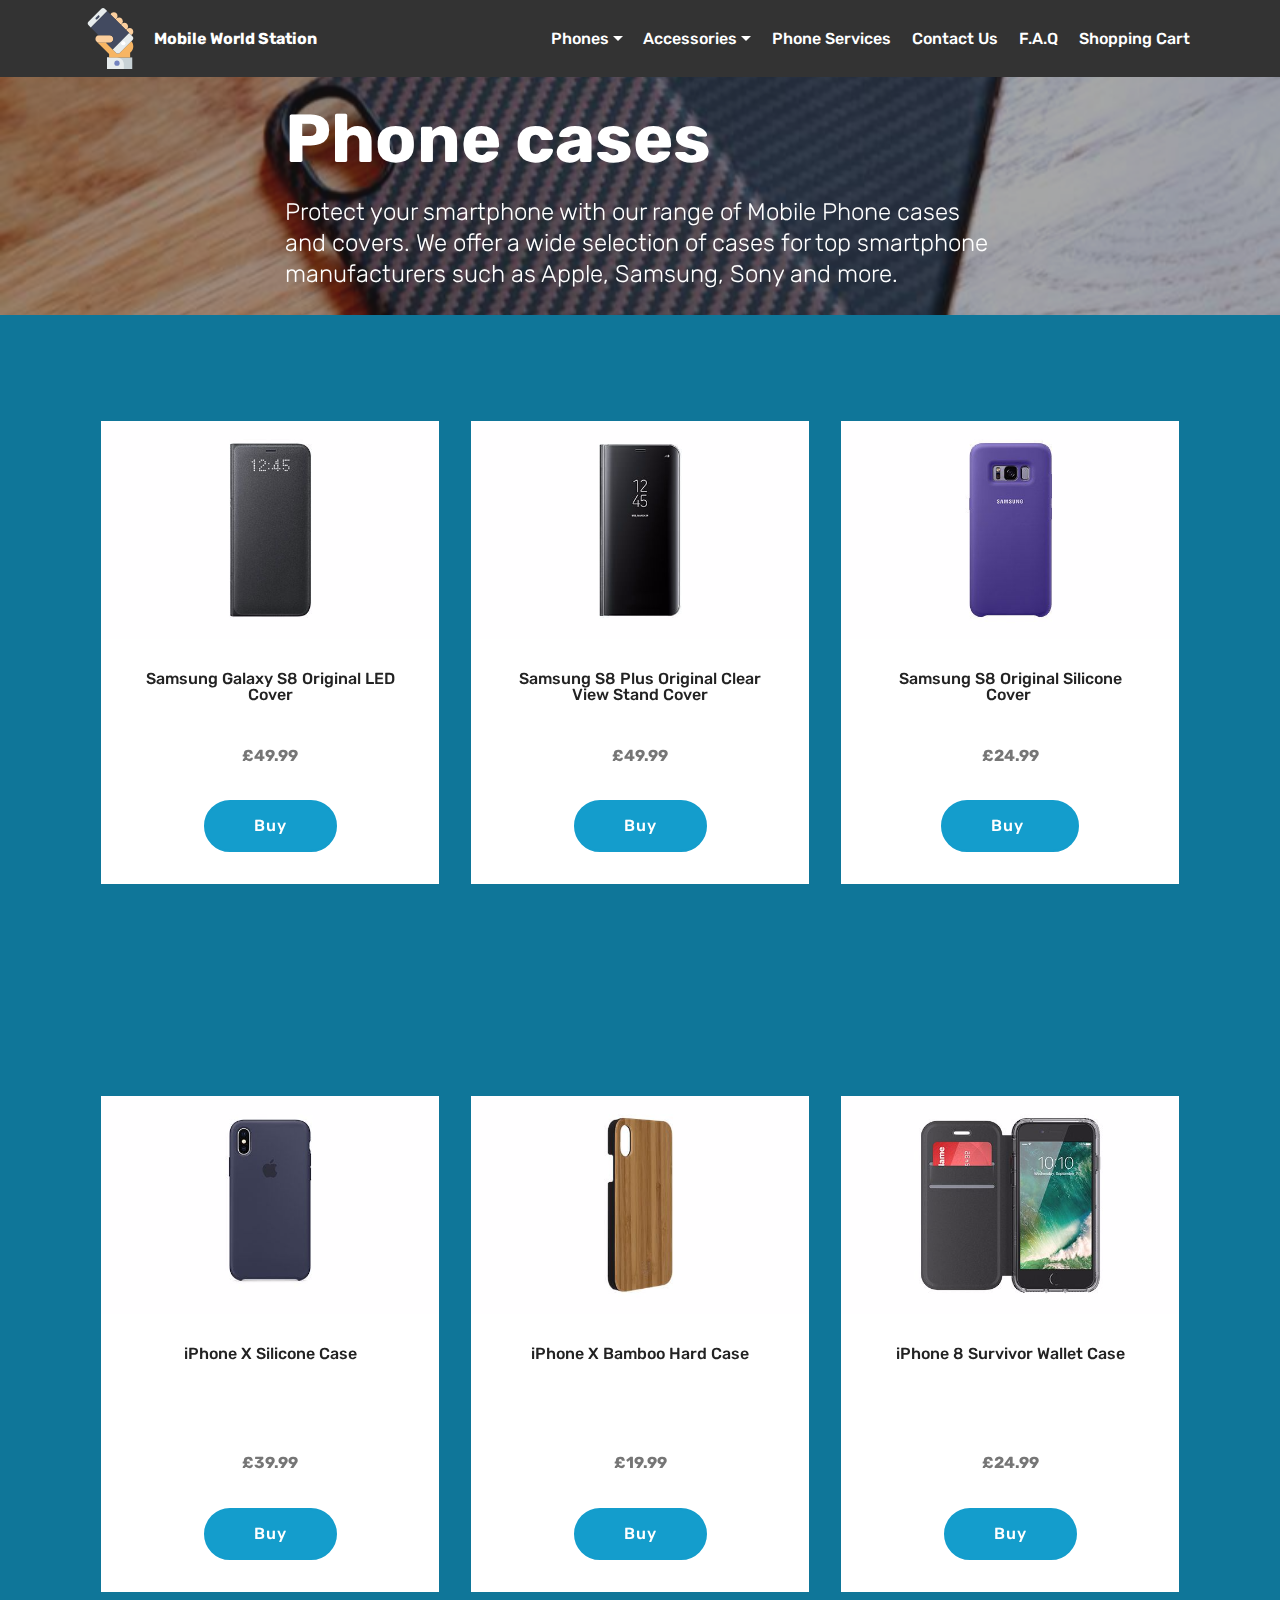
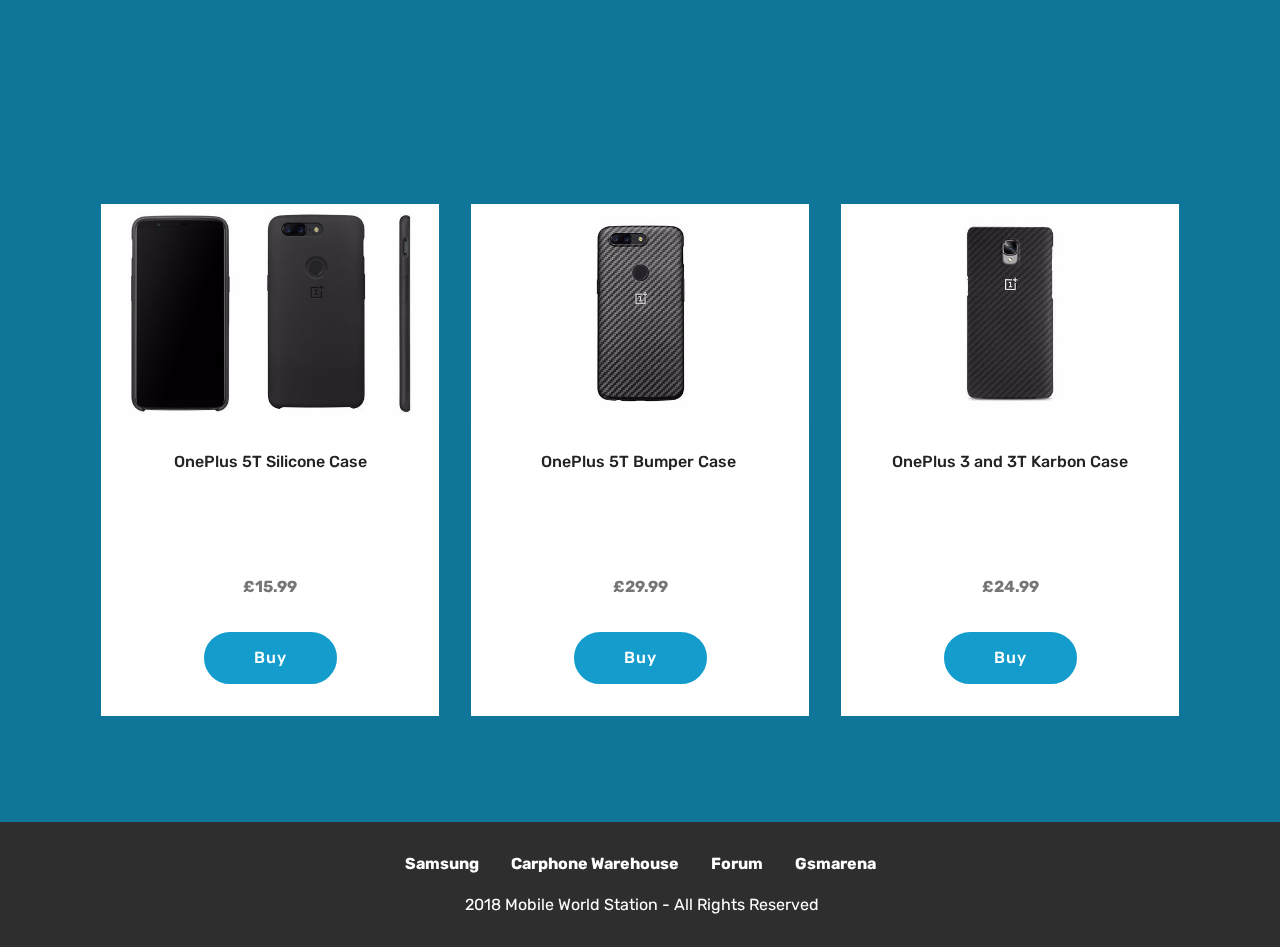
<file: webfiles/html/cases.html>
<!DOCTYPE html>
<html >
<head>

  <meta charset="UTF-8">
  <meta http-equiv="X-UA-Compatible" content="IE=edge">
  <meta name="viewport" content="width=device-width, initial-scale=1, minimum-scale=1">
  <link rel="shortcut icon" href="../../media%20files/images/smartphone-128x128.png" type="image/x-icon">
  <meta name="description" content="Site Maker Description">
  <title>Cases and protection</title>
  <link rel="stylesheet" href="../css-js/web/assets/mobirise-icons/mobirise-icons.css">
  <link rel="stylesheet" href="../css-js/tether/tether.min.css">
  <link rel="stylesheet" href="../css-js/bootstrap/css/bootstrap.min.css">
  <link rel="stylesheet" href="../css-js/bootstrap/css/bootstrap-grid.min.css">
  <link rel="stylesheet" href="../css-js/bootstrap/css/bootstrap-reboot.min.css">
  <link rel="stylesheet" href="../css-js/dropdown/css/style.css">
  <link rel="stylesheet" href="../css-js/socicon/css/styles.css">
  <link rel="stylesheet" href="../css-js/theme/css/style.css">
  <link rel="stylesheet" href="../css-js/mstyle/css/mbr-additional.css" type="text/css">
  
  
  
</head>
<body>
<section class="menu cid-qJt5H6TVuh" once="menu" id="menu1-10">



    <nav class="navbar navbar-expand beta-menu navbar-dropdown align-items-center navbar-fixed-top navbar-toggleable-sm">
        <button class="navbar-toggler navbar-toggler-right" type="button" data-toggle="collapse" data-target="#navbarSupportedContent" aria-controls="navbarSupportedContent" aria-expanded="false" aria-label="Toggle navigation">
            <div class="hamburger">
                <span></span>
                <span></span>
                <span></span>
                <span></span>
            </div>
        </button>
        <div class="menu-logo">
            <div class="navbar-brand">
                <span class="navbar-logo">
                    <a href="index.html">
                         <img src="../../media%20files/images/smartphone.svg" alt="" title="" style="height: 3.8rem;">
                    </a>
                </span>
                <span class="navbar-caption-wrap"><a class="navbar-caption text-white display-4" href="index.html">
                        Mobile World Station</a></span>
            </div>
        </div>
        <div class="collapse navbar-collapse" id="navbarSupportedContent">
            <ul class="navbar-nav nav-dropdown nav-right" data-app-modern-menu="true"><li class="nav-item dropdown">
                <a class="nav-link link dropdown-toggle text-white display-4" href="android.html" data-toggle="dropdown-submenu" aria-expanded="false">
                    Phones</a><div class="dropdown-menu"><a class="dropdown-item text-white display-4" href="android.html">Android</a><a class="dropdown-item text-white display-4" href="apple.html" aria-expanded="false">Apple</a></div>
            </li><li class="nav-item dropdown open"><a class="nav-link link dropdown-toggle text-white display-4" href="" data-toggle="dropdown-submenu" aria-expanded="true">
                Accessories</a><div class="dropdown-menu"><a class="dropdown-item text-white display-4" href="cases.html">Cases&nbsp;</a><a class="dropdown-item text-white display-4" href="headphones.html">Headphones and speakers</a></div></li><li class="nav-item"><a class="nav-link link text-white display-4" href="services.html">

                Phone Services</a></li>
                <li class="nav-item"><a class="nav-link link text-white display-4" href="contact-us.html">

                    Contact Us</a></li>
                <li class="nav-item"><a class="nav-link link text-white display-4" href="faq.html">

                    F.A.Q</a></li>
                <li class="nav-item"><a class="nav-link link text-white display-4" href="cart.html">

                    Shopping Cart</a></li></ul>

        </div>
    </nav>
</section>

<section class="engine"><a href="">bootstrap button</a></section><section class="mbr-section content5 cid-qJsUePZVLT mbr-parallax-background" id="content5-v">

    

    <div class="mbr-overlay" style="opacity: 0.4; background-color: rgb(35, 35, 35);">
    </div>

    <div class="container">
        <div class="media-container-row">
            <div class="title col-12 col-md-8">
                <h2 class="align-center mbr-bold mbr-white pb-3 mbr-fonts-style display-1">Phone cases</h2>
                <h3 class="mbr-section-subtitle align-center mbr-light mbr-white pb-3 mbr-fonts-style display-5">Protect your smartphone with our range of Mobile Phone cases and covers. We offer a wide selection of cases for top smartphone manufacturers such as Apple, Samsung, Sony and more.</h3>
                
                
            </div>
        </div>
    </div>
</section>

<section class="features3 cid-qJsUeQIeXN" id="features3-w">

    

    
    <div class="container">
        <div class="media-container-row">
            <div class="card p-3 col-12 col-md-6 col-lg-4">
                <div class="card-wrapper">
                    <div class="card-img">
                        <img src="../../media%20files/images/s8cover-590x380.jpg" alt="Samsung Galaxy S8 Original LED Cover - £49.99" title="Samsung Galaxy S8 Original LED Cover">
                    </div>
                    <div class="card-box">
                        <h4 class="card-title mbr-fonts-style display-7"><div><span style="color: inherit; font-size: 1rem;">Samsung Galaxy S8 Original LED Cover</span><br></div><div><br></div></h4>
                        <p class="mbr-text mbr-fonts-style display-7"><strong>
                            £49.99</strong></p>
                    </div>
                    <div class="mbr-section-btn text-center"><a href="https://www.paypal.com/webapps/hermes?token=1X344481UY266540P&useraction=commit&mfid=1521845441533_e067b5e740015#/checkout/signup" class="btn btn-primary display-4">
                            Buy</a></div>
                </div>
            </div>

            <div class="card p-3 col-12 col-md-6 col-lg-4">
                <div class="card-wrapper">
                    <div class="card-img">
                        <img src="../../media%20files/images/s8pluscover-590x380.jpg" alt="Samsung S8 Plus Original Clear View Stand Cover - £49.99" title="Samsung S8 Plus Original Clear View Stand Cover">
                    </div>
                    <div class="card-box">
                        <h4 class="card-title mbr-fonts-style display-7">Samsung S8 Plus Original Clear View Stand Cover<br>&nbsp;</h4>
                        <p class="mbr-text mbr-fonts-style display-7"><strong>
                            £49.99</strong></p>
                    </div>
                    <div class="mbr-section-btn text-center"><a href="https://www.paypal.com/webapps/hermes?token=2N771883P7422093T&useraction=commit&mfid=1521845531434_659c319c21e46#/checkout/signup" class="btn btn-primary display-4">
                            Buy</a></div>
                </div>
            </div>

            <div class="card p-3 col-12 col-md-6 col-lg-4">
                <div class="card-wrapper">
                    <div class="card-img">
                        <img src="../../media%20files/images/s8silicone-590x380.jpg" alt="Samsung S8 Original Silicone Cover - £24.99" title="Samsung S8 Original Silicone Cover">
                    </div>
                    <div class="card-box">
                        <h4 class="card-title mbr-fonts-style display-7"><div><span style="color: inherit; font-size: 1rem;">Samsung S8 Original Silicone Cover&nbsp;</span><br></div><div><br></div></h4>
                        <p class="mbr-text mbr-fonts-style display-7"><strong>
                            £24.99</strong></p>
                    </div>
                    <div class="mbr-section-btn text-center"><a href="https://www.paypal.com/webapps/hermes?token=0Y03304773669991U&useraction=commit&mfid=1521845656882_b99919649355b#/checkout/signup" class="btn btn-primary display-4">
                            Buy&nbsp;</a></div>
                </div>
            </div>

            
        </div>
    </div>
</section>

<section class="features3 cid-qJsUeS4uMY" id="features3-x">

    

    
    <div class="container">
        <div class="media-container-row">
            <div class="card p-3 col-12 col-md-6 col-lg-4">
                <div class="card-wrapper">
                    <div class="card-img">
                        <img src="../../media%20files/images/ipxsilicone-590x380.jpg" alt="iPhone X Silicone Case - £39.99" title="iPhone X Silicone Case">
                    </div>
                    <div class="card-box">
                        <h4 class="card-title mbr-fonts-style display-7">iPhone X Silicone Case
<div><br></div><br><div><br><br></div></h4>
                        <p class="mbr-text mbr-fonts-style display-7"><strong>
                            £39.99</strong></p>
                    </div>
                    <div class="mbr-section-btn text-center"><a href="https://www.paypal.com/webapps/hermes?token=2AT97228WJ776624R&useraction=commit&mfid=1521845778223_ef7b3c74ea313#/checkout/signup" class="btn btn-primary display-4">Buy</a></div>
                </div>
            </div>

            <div class="card p-3 col-12 col-md-6 col-lg-4">
                <div class="card-wrapper">
                    <div class="card-img">
                        <img src="../../media%20files/images/ipxbamboo-590x380.jpg" alt="iPhone X Bamboo Hard Case - £19.99" title="iPhone X Bamboo Hard Case">
                    </div>
                    <div class="card-box">
                        <h4 class="card-title mbr-fonts-style display-7">iPhone X Bamboo Hard Case<br><br><br><br>&nbsp;</h4>
                        <p class="mbr-text mbr-fonts-style display-7"><strong>
                            £19.99</strong></p>
                    </div>
                    <div class="mbr-section-btn text-center"><a href="https://www.paypal.com/webapps/hermes?token=8HE027485F546301Y&useraction=commit&mfid=1521845979264_c9c2b1738cd#/checkout/signup" class="btn btn-primary display-4">
                            Buy</a></div>
                </div>
            </div>

            <div class="card p-3 col-12 col-md-6 col-lg-4">
                <div class="card-wrapper">
                    <div class="card-img">
                        <img src="../../media%20files/images/iphone-8-griffin-survivor-wallet-case-gallery-01-ako7gscn-140917-590x380.jpg" alt="iPhone 8 Survivor Wallet Case - £24.99" title="iPhone 8 Survivor Wallet Case">
                    </div>
                    <div class="card-box">
                        <h4 class="card-title mbr-fonts-style display-7">iPhone 8 Survivor Wallet Case<br><br><br><br><br></h4>
                        <p class="mbr-text mbr-fonts-style display-7"><strong>
                            £24.99</strong></p>
                    </div>
                    <div class="mbr-section-btn text-center"><a href="https://www.paypal.com/webapps/hermes?token=6TL54727YA480382N&useraction=commit&mfid=1521846067623_f9bf89164e572#/checkout/signup" class="btn btn-primary display-4">
                            Buy</a></div>
                </div>
            </div>

            
        </div>
    </div>
</section>

<section class="features3 cid-qJsUeT9zQF" id="features3-y">

    

    
    <div class="container">
        <div class="media-container-row">
            <div class="card p-3 col-12 col-md-6 col-lg-4">
                <div class="card-wrapper">
                    <div class="card-img">
                        <img src="../../media%20files/images/op5tsilicone-590x380.jpg" alt="OnePlus 5T Silicone Case - £15.99" title="OnePlus 5T Silicone Case">
                    </div>
                    <div class="card-box">
                        <h4 class="card-title mbr-fonts-style display-7"><div>OnePlus 5T Silicone Case<br><br></div><br><div><br></div><br><div><br></div></h4>
                        <p class="mbr-text mbr-fonts-style display-7"><strong>
                            £15.99</strong></p>
                    </div>
                    <div class="mbr-section-btn text-center"><a href="" class="btn btn-primary display-4">
                            Buy</a></div>
                </div>
            </div>

            <div class="card p-3 col-12 col-md-6 col-lg-4">
                <div class="card-wrapper">
                    <div class="card-img">
                        <img src="../../media%20files/images/op5tbumper-590x380.jpg" alt="OnePlus 5T Bumper Case - £29.99" title="OnePlus 5T Bumper Case">
                    </div>
                    <div class="card-box">
                        <h4 class="card-title mbr-fonts-style display-7">OnePlus 5T Bumper Case&nbsp;<br><br><br><br><br><br></h4>
                        <p class="mbr-text mbr-fonts-style display-7"><strong>
                            £29.99</strong></p>
                    </div>
                    <div class="mbr-section-btn text-center"><a href="https://www.paypal.com/webapps/hermes?token=3T998241SW0223704&useraction=commit&mfid=1521846168675_8e7d9e4062e6c#/checkout/signup" class="btn btn-primary display-4">
                            Buy</a></div>
                </div>
            </div>

            <div class="card p-3 col-12 col-md-6 col-lg-4">
                <div class="card-wrapper">
                    <div class="card-img">
                        <img src="../../media%20files/images/bau-32336-oneplus-3-3t-karbon-case-gallery-master-50517-590x380.jpg" alt="OnePlus 3 and 3T Karbon Case - £24.99" title="OnePlus 3 and 3T Karbon Case">
                    </div>
                    <div class="card-box">
                        <h4 class="card-title mbr-fonts-style display-7">OnePlus 3 and 3T Karbon Case
<div><br></div><br><br><div>&nbsp;<br><br></div></h4>
                        <p class="mbr-text mbr-fonts-style display-7"><strong>
                            £24.99</strong></p>
                    </div>
                    <div class="mbr-section-btn text-center"><a href="https://www.paypal.com/webapps/hermes?token=6AY51545P2056254N&useraction=commit&mfid=1521846683333_cc454b3ebfa3#/checkout/signup" class="btn btn-primary display-4">
                            Buy</a></div>
                </div>
            </div>

            
        </div>
    </div>
</section>

<section once="" class="cid-qMuEvwCDEH" id="footer7-2i">

    

    

    <div class="container">
        <div class="media-container-row align-center mbr-white">
            <div class="row row-links">
                <ul class="foot-menu">
                    
                    
                    
                    
                    
                <li class="foot-menu-item mbr-fonts-style display-7">
                        <a class="text-white mbr-bold" href="http://www.samsung.com/uk/" target="_blank">Samsung</a>
                    </li><li class="foot-menu-item mbr-fonts-style display-7">
                        <a class="text-white mbr-bold" href="https://www.carphonewarehouse.com" target="_blank">Carphone Warehouse</a>
                    </li><li class="foot-menu-item mbr-fonts-style display-7">
                        <a class="text-white mbr-bold" href="https://www.smartphonegurus.com/forums/" target="_blank">Forum</a>
                    </li><li class="foot-menu-item mbr-fonts-style display-7">
                        <a class="text-white mbr-bold" href="https://www.gsmarena.com" target="_blank">Gsmarena</a>
                    </li></ul>
            </div>
            
            <div class="row row-copirayt">
                <p class="mbr-text mb-0 mbr-fonts-style mbr-white align-center display-7">&nbsp;2018 Mobile World Station - All Rights Reserved
                </p>
            </div>
        </div>
    </div>
</section>


  <script src="../css-js/web/assets/jquery/jquery.min.js"></script>
  <script src="../css-js/popper/popper.min.js"></script>
  <script src="../css-js/tether/tether.min.js"></script>
  <script src="../css-js/bootstrap/js/bootstrap.min.js"></script>
  <script src="../css-js/smoothscroll/smooth-scroll.js"></script>
  <script src="../css-js/dropdown/js/script.min.js"></script>
  <script src="../css-js/touchswipe/jquery.touch-swipe.min.js"></script>
  <script src="../css-js/parallax/jarallax.min.js"></script>
  <script src="../css-js/theme/js/script.js"></script>
  
  
</body>
</html>
</file>
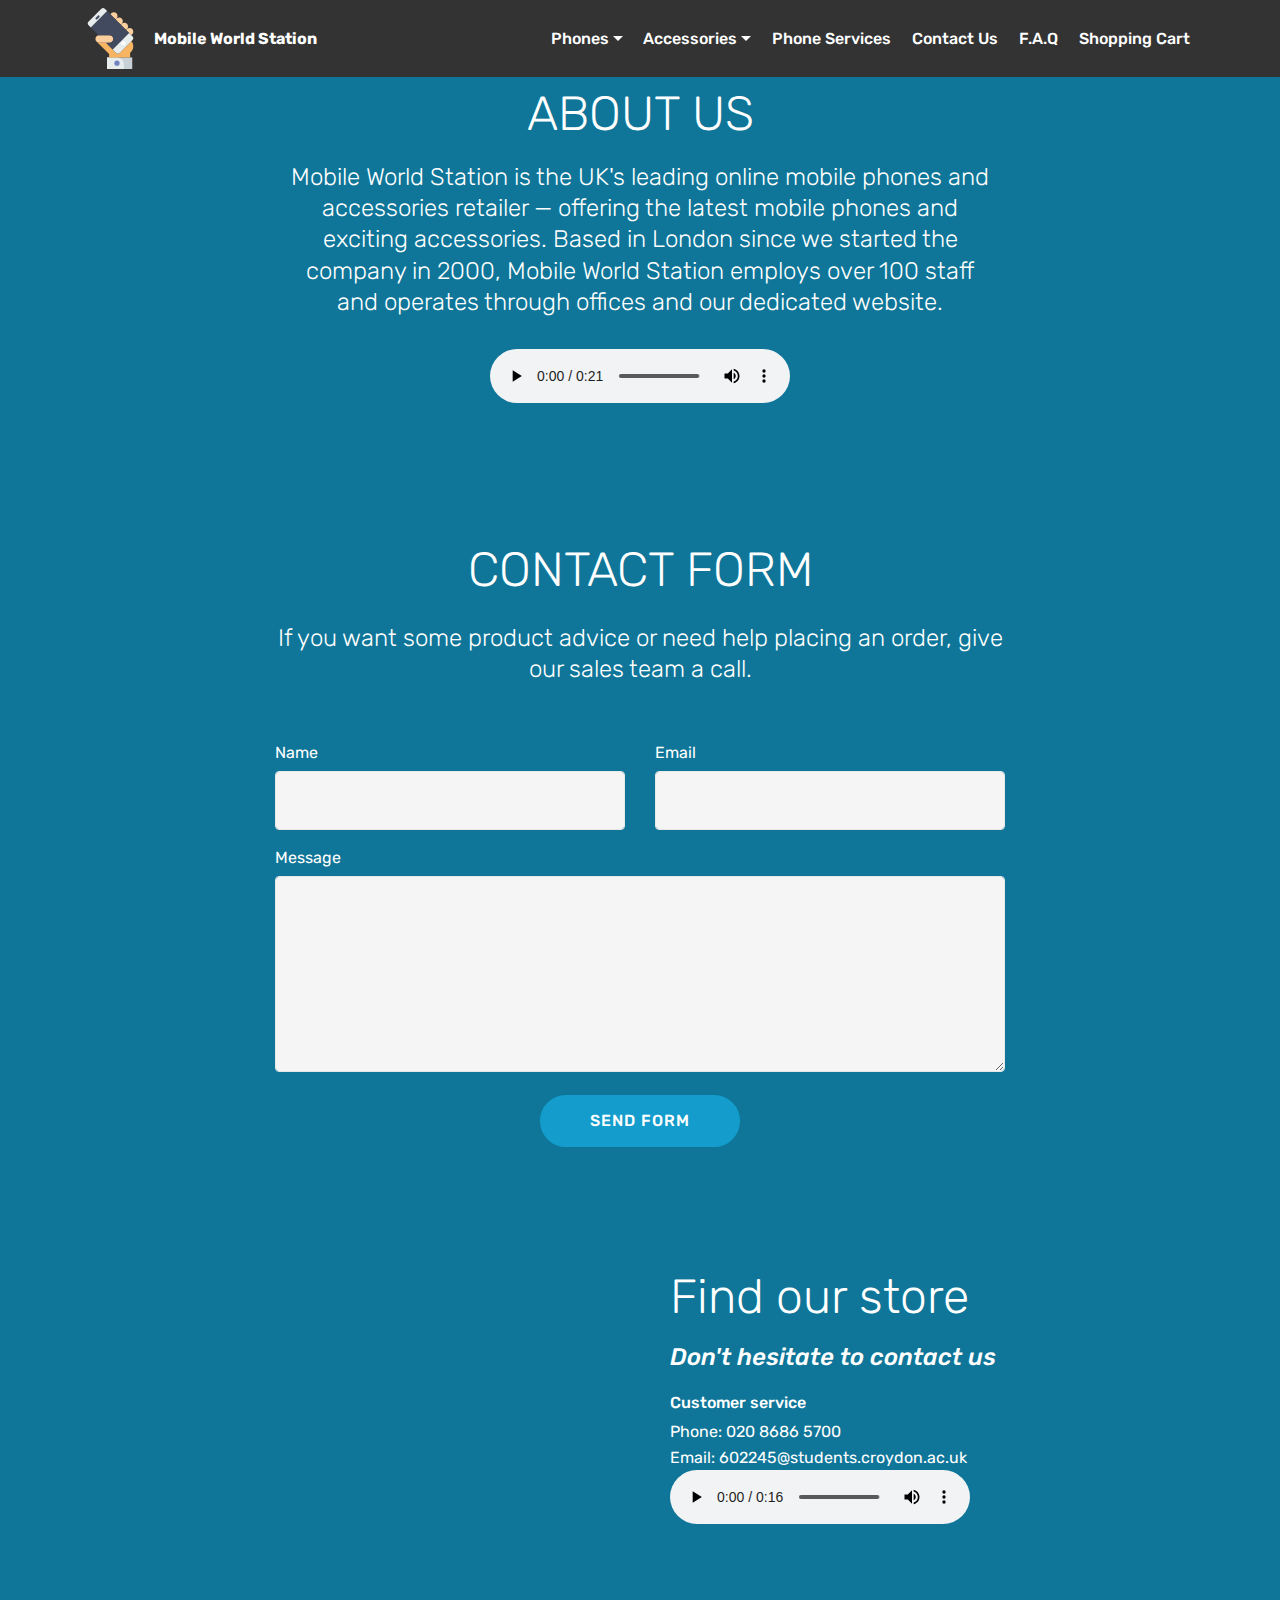
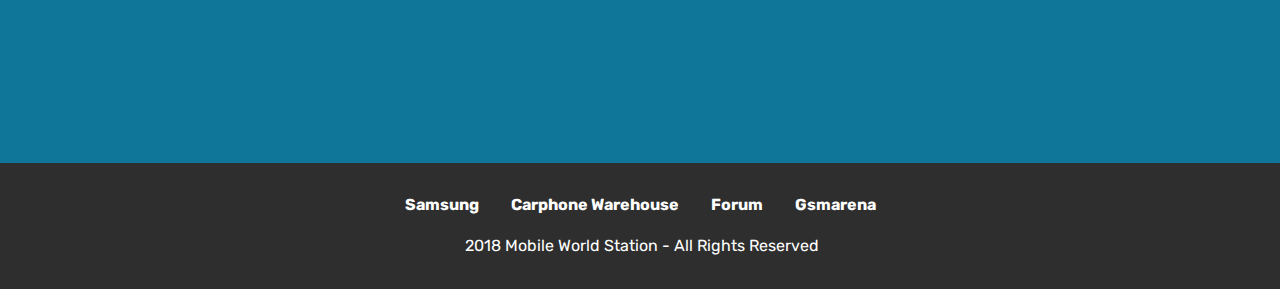
<file: webfiles/html/contact-us.html>
<!DOCTYPE html>
<html >
<head>

  <meta charset="UTF-8">
  <meta http-equiv="X-UA-Compatible" content="IE=edge">
  <meta name="viewport" content="width=device-width, initial-scale=1, minimum-scale=1">
  <link rel="shortcut icon" href="../../media%20files/images/smartphone-128x128.png" type="image/x-icon">
  <meta name="description" content="Contact us or visit our store today">
  <title>Contact us or visit our store today</title>
  <link rel="stylesheet" href="../css-js/web/assets/mobirise-icons/mobirise-icons.css">
  <link rel="stylesheet" href="../css-js/tether/tether.min.css">
  <link rel="stylesheet" href="../css-js/bootstrap/css/bootstrap.min.css">
  <link rel="stylesheet" href="../css-js/bootstrap/css/bootstrap-grid.min.css">
  <link rel="stylesheet" href="../css-js/bootstrap/css/bootstrap-reboot.min.css">
  <link rel="stylesheet" href="../css-js/dropdown/css/style.css">
  <link rel="stylesheet" href="../css-js/socicon/css/styles.css">
  <link rel="stylesheet" href="../css-js/theme/css/style.css">
  <link rel="stylesheet" href="../css-js/mstyle/css/mbr-additional.css" type="text/css">
  
  
  
</head>
<body>
<section class="menu cid-qJt5H6TVuh" once="menu" id="menu1-10">



    <nav class="navbar navbar-expand beta-menu navbar-dropdown align-items-center navbar-fixed-top navbar-toggleable-sm">
        <button class="navbar-toggler navbar-toggler-right" type="button" data-toggle="collapse" data-target="#navbarSupportedContent" aria-controls="navbarSupportedContent" aria-expanded="false" aria-label="Toggle navigation">
            <div class="hamburger">
                <span></span>
                <span></span>
                <span></span>
                <span></span>
            </div>
        </button>
        <div class="menu-logo">
            <div class="navbar-brand">
                <span class="navbar-logo">
                    <a href="index.html">
                         <img src="../../media%20files/images/smartphone.svg" alt="" title="" style="height: 3.8rem;">
                    </a>
                </span>
                <span class="navbar-caption-wrap"><a class="navbar-caption text-white display-4" href="index.html">
                        Mobile World Station</a></span>
            </div>
        </div>
        <div class="collapse navbar-collapse" id="navbarSupportedContent">
            <ul class="navbar-nav nav-dropdown nav-right" data-app-modern-menu="true"><li class="nav-item dropdown">
                <a class="nav-link link dropdown-toggle text-white display-4" href="android.html" data-toggle="dropdown-submenu" aria-expanded="false">
                    Phones</a><div class="dropdown-menu"><a class="dropdown-item text-white display-4" href="android.html">Android</a><a class="dropdown-item text-white display-4" href="apple.html" aria-expanded="false">Apple</a></div>
            </li><li class="nav-item dropdown open"><a class="nav-link link dropdown-toggle text-white display-4" href="" data-toggle="dropdown-submenu" aria-expanded="true">
                Accessories</a><div class="dropdown-menu"><a class="dropdown-item text-white display-4" href="cases.html">Cases&nbsp;</a><a class="dropdown-item text-white display-4" href="headphones.html">Headphones and speakers</a></div></li><li class="nav-item"><a class="nav-link link text-white display-4" href="services.html">

                Phone Services</a></li>
                <li class="nav-item"><a class="nav-link link text-white display-4" href="contact-us.html">

                    Contact Us</a></li>
                <li class="nav-item"><a class="nav-link link text-white display-4" href="faq.html">

                    F.A.Q</a></li>
                <li class="nav-item"><a class="nav-link link text-white display-4" href="cart.html">

                    Shopping Cart</a></li></ul>

        </div>
    </nav>
</section>

<section class="engine"><a href="">bootstrap template</a></section><section class="mbr-section form1 cid-qJP3M09L1Q" id="form1-1x">

    <div class="container">
        <div class="media-container-row">
            <div class="title col-12 col-md-8">
                <h2 class="align-center pb-3 mbr-fonts-style display-2">
                    ABOUT US<br></h2>
                <h3 class="mbr-section-subtitle align-center mbr-light mbr-fonts-style display-5">Mobile World Station is the UK's leading online mobile phones and accessories retailer — offering the latest mobile phones and exciting accessories. Based in London since we started the company in 2000, Mobile World Station employs over 100 staff and operates through offices and our dedicated website.<br><br><audio controls>
                    <source src="../../media%20files/audio/aboutus.mp3" type="audio/mp3"
                </audio></h3>

            </div>
        </div>
    </div>
</section>

<section class="mbr-section form1 cid-qJP3M09L1Q" id="form1-1x">




    <div class="container">
        <div class="row justify-content-center">
            <div class="title col-12 col-lg-8">
                <h2 class="mbr-section-title align-center pb-3 mbr-fonts-style display-2">
                    CONTACT FORM
                </h2>
                <h3 class="mbr-section-subtitle align-center mbr-light pb-3 mbr-fonts-style display-5">If you want some product advice or need help placing an order, give our sales team a call.
<div>
</div></h3>
            </div>
        </div>
    </div>
    <div class="container">
        <div class="row justify-content-center">
            <div class="media-container-column col-lg-8" data-form-type="formoid">
                    <div data-form-alert="" hidden="">Thanks you for contacting us!</div>
            
                    <form class="mbr-form" action="" method="post" data-form-title="Mobirise Form"><input type="hidden" data-form-email="true" value="jwA4jxUpT2LhHBkeqc/cfwC7QomsqU5kBuC/8y1ZbA0ze/I9Fs0x0Eu2qbKBZFg7XbZKmld/0w0oRz1AQ1SHlp4ZOBnT9Ul4vvbAbyOs+TPHgDTXldg2xsQTVwmoJvI5">
                        <div class="row row-sm-offset">
                            <div class="col-md-4 multi-horizontal" data-for="name">
                                <div class="form-group">
                                    <label class="form-control-label mbr-fonts-style display-7" for="name-form1-1x">Name</label>
                                    <input type="text" class="form-control" name="name" data-form-field="Name" required="" id="name-form1-1x">
                                </div>
                            </div>
                            <div class="col-md-4 multi-horizontal" data-for="email">
                                <div class="form-group">
                                    <label class="form-control-label mbr-fonts-style display-7" for="email-form1-1x">Email</label>
                                    <input type="email" class="form-control" name="email" data-form-field="Email" required="" id="email-form1-1x">
                                </div>
                            </div>
                            
                        </div>
                        <div class="form-group" data-for="message">
                            <label class="form-control-label mbr-fonts-style display-7" for="message-form1-1x">Message</label>
                            <textarea type="text" class="form-control" name="message" rows="7" data-form-field="Message" id="message-form1-1x"></textarea>
                        </div>
            
                        <span class="input-group-btn"><button href="" type="submit" class="btn btn-primary btn-form display-4">SEND FORM</button></span>
                    </form>
            </div>
        </div>
    </div>
</section>

<section class="mbr-section form4 cid-qJOUrEA5q1" id="form4-1r">

    

    
    <div class="container">
        <div class="row">
            <div class="col-md-6">
                <div class="google-map"><iframe frameborder="0" style="border:0" src="https://www.google.com/maps/embed/v1/place?key=AIzaSyA0Dx_boXQiwvdz8sJHoYeZNVTdoWONYkU&amp;q=place_id:ChIJ96G9pDEHdkgRV6jxcC1D-ho" allowfullscreen=""></iframe></div>
            </div>
            <div class="col-md-6">
                <h2 class="pb-3 align-left mbr-fonts-style display-2">
                    Find our store&nbsp;</h2>
                <div>
                    <div class="icon-block pb-3">
                        
                        <h4 class="icon-block__title align-left mbr-fonts-style display-5">
                            Don't hesitate to contact us
                        </h4>
                    </div>
                    <div class="icon-contacts pb-3">
                        <h5 class="align-left mbr-fonts-style display-7">Customer service
</h5>
                        <p class="mbr-text align-left mbr-fonts-style display-7">
                            Phone: 020 8686 5700<br>
                            Email: 602245@students.croydon.ac.uk&nbsp;<br><audio controls>
                            <source src="../../media%20files/audio/contact.mp3" type="audio/mp3"
                        </audio></p>
                    </div>
                </div>
                
            </div>
        </div>
    </div>
</section>

<section once="" class="cid-qMDZBG1yl8" id="footer7-2l">

    

    

    <div class="container">
        <div class="media-container-row align-center mbr-white">
            <div class="row row-links">
                <ul class="foot-menu">
                    
                    
                    
                    
                    
                <li class="foot-menu-item mbr-fonts-style display-7">
                        <a class="text-white mbr-bold" href="http://www.samsung.com/uk/" target="_blank">Samsung</a>
                    </li><li class="foot-menu-item mbr-fonts-style display-7">
                        <a class="text-white mbr-bold" href="https://www.carphonewarehouse.com" target="_blank">Carphone Warehouse</a>
                    </li><li class="foot-menu-item mbr-fonts-style display-7">
                        <a class="text-white mbr-bold" href="https://www.smartphonegurus.com/forums/" target="_blank">Forum</a>
                    </li><li class="foot-menu-item mbr-fonts-style display-7">
                        <a class="text-white mbr-bold" href="https://www.gsmarena.com" target="_blank">Gsmarena</a>
                    </li></ul>
            </div>
            
            <div class="row row-copirayt">
                <p class="mbr-text mb-0 mbr-fonts-style mbr-white align-center display-7">&nbsp;2018 Mobile World Station - All Rights Reserved
                </p>
            </div>
        </div>
    </div>
</section>


  <script src="../css-js/web/assets/jquery/jquery.min.js"></script>
  <script src="../css-js/popper/popper.min.js"></script>
  <script src="../css-js/tether/tether.min.js"></script>
  <script src="../css-js/bootstrap/js/bootstrap.min.js"></script>
  <script src="../css-js/smoothscroll/smooth-scroll.js"></script>
  <script src="../css-js/dropdown/js/script.min.js"></script>
  <script src="../css-js/touchswipe/jquery.touch-swipe.min.js"></script>
  <script src="../css-js/theme/js/script.js"></script>
  <script src="../css-js/formoid/formoid.min.js"></script>
  
  
</body>
</html>
</file>
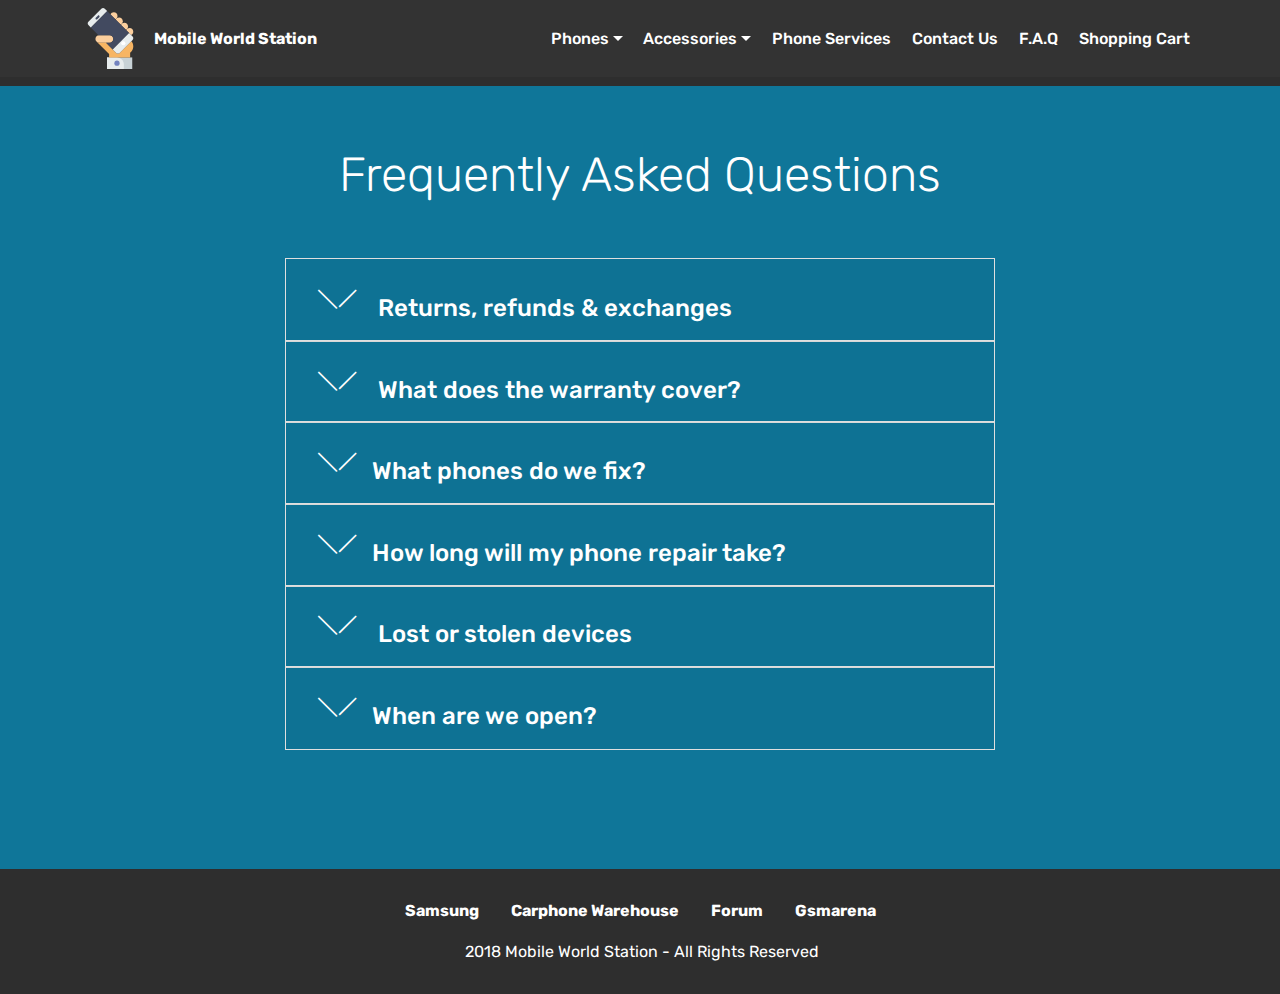
<file: webfiles/html/faq.html>
<!DOCTYPE html>
<html >
<head>

  <meta charset="UTF-8">
  <meta http-equiv="X-UA-Compatible" content="IE=edge">
  <meta name="viewport" content="width=device-width, initial-scale=1, minimum-scale=1">
  <link rel="shortcut icon" href="../../media%20files/images/smartphone-128x128.png" type="image/x-icon">
  <meta name="description" content="Web Generator Description">
  <title>F.A.Q</title>
  <link rel="stylesheet" href="../css-js/web/assets/mobirise-icons/mobirise-icons.css">
  <link rel="stylesheet" href="../css-js/tether/tether.min.css">
  <link rel="stylesheet" href="../css-js/bootstrap/css/bootstrap.min.css">
  <link rel="stylesheet" href="../css-js/bootstrap/css/bootstrap-grid.min.css">
  <link rel="stylesheet" href="../css-js/bootstrap/css/bootstrap-reboot.min.css">
  <link rel="stylesheet" href="../css-js/dropdown/css/style.css">
  <link rel="stylesheet" href="../css-js/socicon/css/styles.css">
  <link rel="stylesheet" href="../css-js/theme/css/style.css">
  <link rel="stylesheet" href="../css-js/mstyle/css/mbr-additional.css" type="text/css">



</head>
<body>
<section class="menu cid-qJt5H6TVuh" once="menu" id="menu1-10">



    <nav class="navbar navbar-expand beta-menu navbar-dropdown align-items-center navbar-fixed-top navbar-toggleable-sm">
        <button class="navbar-toggler navbar-toggler-right" type="button" data-toggle="collapse" data-target="#navbarSupportedContent" aria-controls="navbarSupportedContent" aria-expanded="false" aria-label="Toggle navigation">
            <div class="hamburger">
                <span></span>
                <span></span>
                <span></span>
                <span></span>
            </div>
        </button>
        <div class="menu-logo">
            <div class="navbar-brand">
                <span class="navbar-logo">
                    <a href="index.html">
                         <img src="../../media%20files/images/smartphone.svg" alt="" title="" style="height: 3.8rem;">
                    </a>
                </span>
                <span class="navbar-caption-wrap"><a class="navbar-caption text-white display-4" href="index.html">
                        Mobile World Station</a></span>
            </div>
        </div>
        <div class="collapse navbar-collapse" id="navbarSupportedContent">
            <ul class="navbar-nav nav-dropdown nav-right" data-app-modern-menu="true"><li class="nav-item dropdown">
                <a class="nav-link link dropdown-toggle text-white display-4" href="android.html" data-toggle="dropdown-submenu" aria-expanded="false">
                    Phones</a><div class="dropdown-menu"><a class="dropdown-item text-white display-4" href="android.html">Android</a><a class="dropdown-item text-white display-4" href="apple.html" aria-expanded="false">Apple</a></div>
            </li><li class="nav-item dropdown open"><a class="nav-link link dropdown-toggle text-white display-4" href="" data-toggle="dropdown-submenu" aria-expanded="true">
                Accessories</a><div class="dropdown-menu"><a class="dropdown-item text-white display-4" href="cases.html">Cases&nbsp;</a><a class="dropdown-item text-white display-4" href="headphones.html">Headphones and speakers</a></div></li><li class="nav-item"><a class="nav-link link text-white display-4" href="services.html">

                Phone Services</a></li>
                <li class="nav-item"><a class="nav-link link text-white display-4" href="contact-us.html">

                    Contact Us</a></li>
                <li class="nav-item"><a class="nav-link link text-white display-4" href="faq.html">

                    F.A.Q</a></li>
                <li class="nav-item"><a class="nav-link link text-white display-4" href="cart.html">

                    Shopping Cart</a></li></ul>

        </div>
    </nav>
</section>

<section class="engine"><a href="">build your own website for free</a></section><section once="" class="cid-qJt5HcqGaM" id="footer6-1i">





    <div class="container">
        <div class="media-container-row align-center mbr-white">
            <div class="col-12">
                <p class="mbr-text mb-0 mbr-fonts-style display-7">
                    © Copyright 2018 Mobile World Station - All Rights Reserved
                </p>
            </div>
        </div>
    </div>
</section>

<section class="accordion1 cid-qJtzYFarWU" id="accordion1-1j">




    <div class="container">
        <div class="media-container-row">
            <div class="col-12 col-md-8">
                <div class="section-head text-center space30">
                    <h2 class="mbr-section-title pb-5 mbr-fonts-style display-2">
                        Frequently Asked Questions</h2>
                </div>
                <div class="clearfix"></div>
                <div id="bootstrap-accordion_39" class="panel-group accordionStyles accordion" role="tablist" aria-multiselectable="true">
                    <div class="card">
                        <div class="card-header" role="tab" id="headingOne">
                            <a role="button" class="panel-title collapsed text-black" data-toggle="collapse" data-parent="#bootstrap-accordion_39" data-core="" href="#collapse1_39" aria-expanded="false" aria-controls="collapse1">
                                <h4 class="mbr-fonts-style display-5">
                                    <span class="sign mbr-iconfont mbri-arrow-down inactive"></span>&nbsp;Returns, refunds &amp; exchanges</h4>
                            </a>
                        </div>
                        <div id="collapse1_39" class="panel-collapse noScroll collapse " role="tabpanel" aria-labelledby="headingOne">
                            <div class="panel-body p-4">
                                <p class="mbr-fonts-style panel-text display-7">
                                   We offer a 30 day returns guarantee on most items. So if you need to bring it back, just bring it back to our store and we will refund you immediately. However it may take 5 – 7 days for your bank to process the money.<br>
                                    <audio controls>
                                        <source src="../../media%20files/audio/returns.mp3" type="audio/mp3"
                                    </audio>
                            </div>
                        </div>
                    </div>
                    <div class="card">
                        <div class="card-header" role="tab" id="headingTwo">
                            <a role="button" class="collapsed panel-title text-black" data-toggle="collapse" data-parent="#bootstrap-accordion_39" data-core="" href="#collapse2_39" aria-expanded="false" aria-controls="collapse2">
                                <h4 class="mbr-fonts-style display-5">
                                    <span class="sign mbr-iconfont mbri-arrow-down inactive"></span>&nbsp;What does the warranty cover?</h4>
                            </a>

                        </div>
                        <div id="collapse2_39" class="panel-collapse noScroll collapse" role="tabpanel" aria-labelledby="headingTwo">
                            <div class="panel-body p-4">
                                <p class="mbr-fonts-style panel-text display-7">
                                   A warranty covers the phone if it breaks down through no fault of your own. However a warranty will only cover certain repairs and certain scenarios, so it’s important to know what’s included and decide from there whether you wish to purchase additional phone insurance.<br>
                                    <audio controls>
                                        <source src="../../media%20files/audio/warranty.mp3" type="audio/mp3"
                                    </audio></p>
                            </div>
                        </div>
                    </div>
                    <div class="card">
                        <div class="card-header" role="tab" id="headingThree">
                            <a role="button" class="collapsed text-black panel-title" data-toggle="collapse" data-parent="#bootstrap-accordion_39" data-core="" href="#collapse3_39" aria-expanded="false" aria-controls="collapse3">
                                <h4 class="mbr-fonts-style display-5">
                                    <span class="sign mbr-iconfont mbri-arrow-down inactive"></span>What phones do we fix?</h4>
                            </a>
                        </div>
                        <div id="collapse3_39" class="panel-collapse noScroll collapse" role="tabpanel" aria-labelledby="headingThree">
                            <div class="panel-body p-4">
                                <p class="mbr-fonts-style panel-text display-7">We fix a wide range of phones including the latest iPhone and Samsung Galaxy models, and a range of phones from other leading manufacturers including Sony, Microsoft, HTC and LG. If you aren't sure whether we can fix your phone, pop into one of our stores and talk to a friendly staff member.<br>
                                    <audio controls>
                                        <source src="../../media%20files/audio/fix.mp3" type="audio/mp3"
                                    </audio></p>
                            </div>
                        </div>
                    </div>
                    <div class="card">
                        <div class="card-header" role="tab" id="headingThree">
                            <a role="button" class="collapsed panel-title text-black" data-toggle="collapse" data-parent="#bootstrap-accordion_39" data-core="" href="#collapse4_39" aria-expanded="false" aria-controls="collapse4">
                                <h4 class="mbr-fonts-style display-5">
                                    <span class="sign mbr-iconfont mbri-arrow-down inactive"></span>How long will my phone repair take?</h4>
                            </a>
                        </div>
                        <div id="collapse4_39" class="panel-collapse noScroll collapse" role="tabpanel" aria-labelledby="headingThree">
                            <div class="panel-body p-4">
                                <p class="mbr-fonts-style panel-text display-7">Depending on the make and model of your phone our Repair &amp; Service Centres will usually be able to fix your phone on-site, usually on the same day providing the required part is available in store. Some models do need to be sent away to be repaired and this can take several days.<br>
                                    <audio controls>
                                        <source src="../../media%20files/audio/repair.mp3" type="audio/mp3"
                                    </audio>
</p>
                            </div>
                        </div>
                    </div>
                    <div class="card">
                        <div class="card-header" role="tab" id="headingThree">
                            <a role="button" class="collapsed panel-title text-black" data-toggle="collapse" data-parent="#bootstrap-accordion_39" data-core="" href="#collapse5_39" aria-expanded="false" aria-controls="collapse5">
                                <h4 class="mbr-fonts-style display-5">
                                    <span class="sign mbr-iconfont mbri-arrow-down inactive"></span>&nbsp;Lost or stolen devices</h4>
                            </a>
                        </div>
                        <div id="collapse5_39" class="panel-collapse noScroll collapse" role="tabpanel" aria-labelledby="headingThree">
                            <div class="panel-body p-4">
                                <p class="mbr-fonts-style panel-text display-7">If your device has been lost or stolen, we're available 24 hours a day to help. We can block your device, and send you a new sim with your existing number. If your device has been stolen, you need to let us and the police know within 24 hours. If it's been lost, just let us know within 24 hours. We'll then cap your liability for calls and data to £100, in case there is any unauthorised use of your device.<br>
                                    <audio controls>
                                        <source src="../../media%20files/audio/lost_devices.mp3" type="audio/mp3"
                                    </audio>
<br></p>
                            </div>
                        </div>
                    </div>
                    <div class="card">
                        <div class="card-header" role="tab" id="headingThree">
                            <a role="button" class="collapsed panel-title text-black" data-toggle="collapse" data-parent="#bootstrap-accordion_39" data-core="" href="#collapse6_39" aria-expanded="false" aria-controls="collapse6">
                                <h4 class="mbr-fonts-style display-5">
                                    <span class="sign mbr-iconfont mbri-arrow-down inactive"></span>When are we open?</h4>
                            </a>
                        </div>
                        <div id="collapse6_39" class="panel-collapse noScroll collapse" role="tabpanel" aria-labelledby="headingThree">
                            <div class="panel-body p-4">
                                <p class="mbr-fonts-style panel-text display-7">Monday	10AM–7PM
<br>Tuesday	10AM–7PM
<br>Wednesday	10AM–7PM
<br>Thursday	10AM–7PM
<br>Friday	10AM–7PM
<br>Saturday 10AM–7PM <br>Sunday 11AM–5PM<br>
<br><audio controls>
      <source src="../../media%20files/audio/Open_days.mp3" type="audio/mp3"
    </audio><br></p>
                            </div>
                        </div>
                    </div>
                </div>
            </div>
        </div>
    </div>
</section>



<section once="" class="cid-qMDZW8TkDd" id="footer7-2m">





    <div class="container">
        <div class="media-container-row align-center mbr-white">
            <div class="row row-links">
                <ul class="foot-menu">





                <li class="foot-menu-item mbr-fonts-style display-7">
                        <a class="text-white mbr-bold" href="http://www.samsung.com/uk/" target="_blank">Samsung</a>
                    </li><li class="foot-menu-item mbr-fonts-style display-7">
                        <a class="text-white mbr-bold" href="https://www.carphonewarehouse.com" target="_blank">Carphone Warehouse</a>
                    </li><li class="foot-menu-item mbr-fonts-style display-7">
                        <a class="text-white mbr-bold" href="https://www.smartphonegurus.com/forums/" target="_blank">Forum</a>
                    </li><li class="foot-menu-item mbr-fonts-style display-7">
                        <a class="text-white mbr-bold" href="https://www.gsmarena.com" target="_blank">Gsmarena</a>
                    </li></ul>
            </div>

            <div class="row row-copirayt">
                <p class="mbr-text mb-0 mbr-fonts-style mbr-white align-center display-7">&nbsp;2018 Mobile World Station - All Rights Reserved
                </p>
            </div>
        </div>
    </div>
</section>


  <script src="../css-js/web/assets/jquery/jquery.min.js"></script>
  <script src="../css-js/popper/popper.min.js"></script>
  <script src="../css-js/tether/tether.min.js"></script>
  <script src="../css-js/bootstrap/js/bootstrap.min.js"></script>
  <script src="../css-js/smoothscroll/smooth-scroll.js"></script>
  <script src="../css-js/dropdown/js/script.min.js"></script>
  <script src="../css-js/touchswipe/jquery.touch-swipe.min.js"></script>
  <script src="../css-js/mbr-switch-arrow/mbr-switch-arrow.js"></script>
  <script src="../css-js/theme/js/script.js"></script>


</body>
</html>
</file>
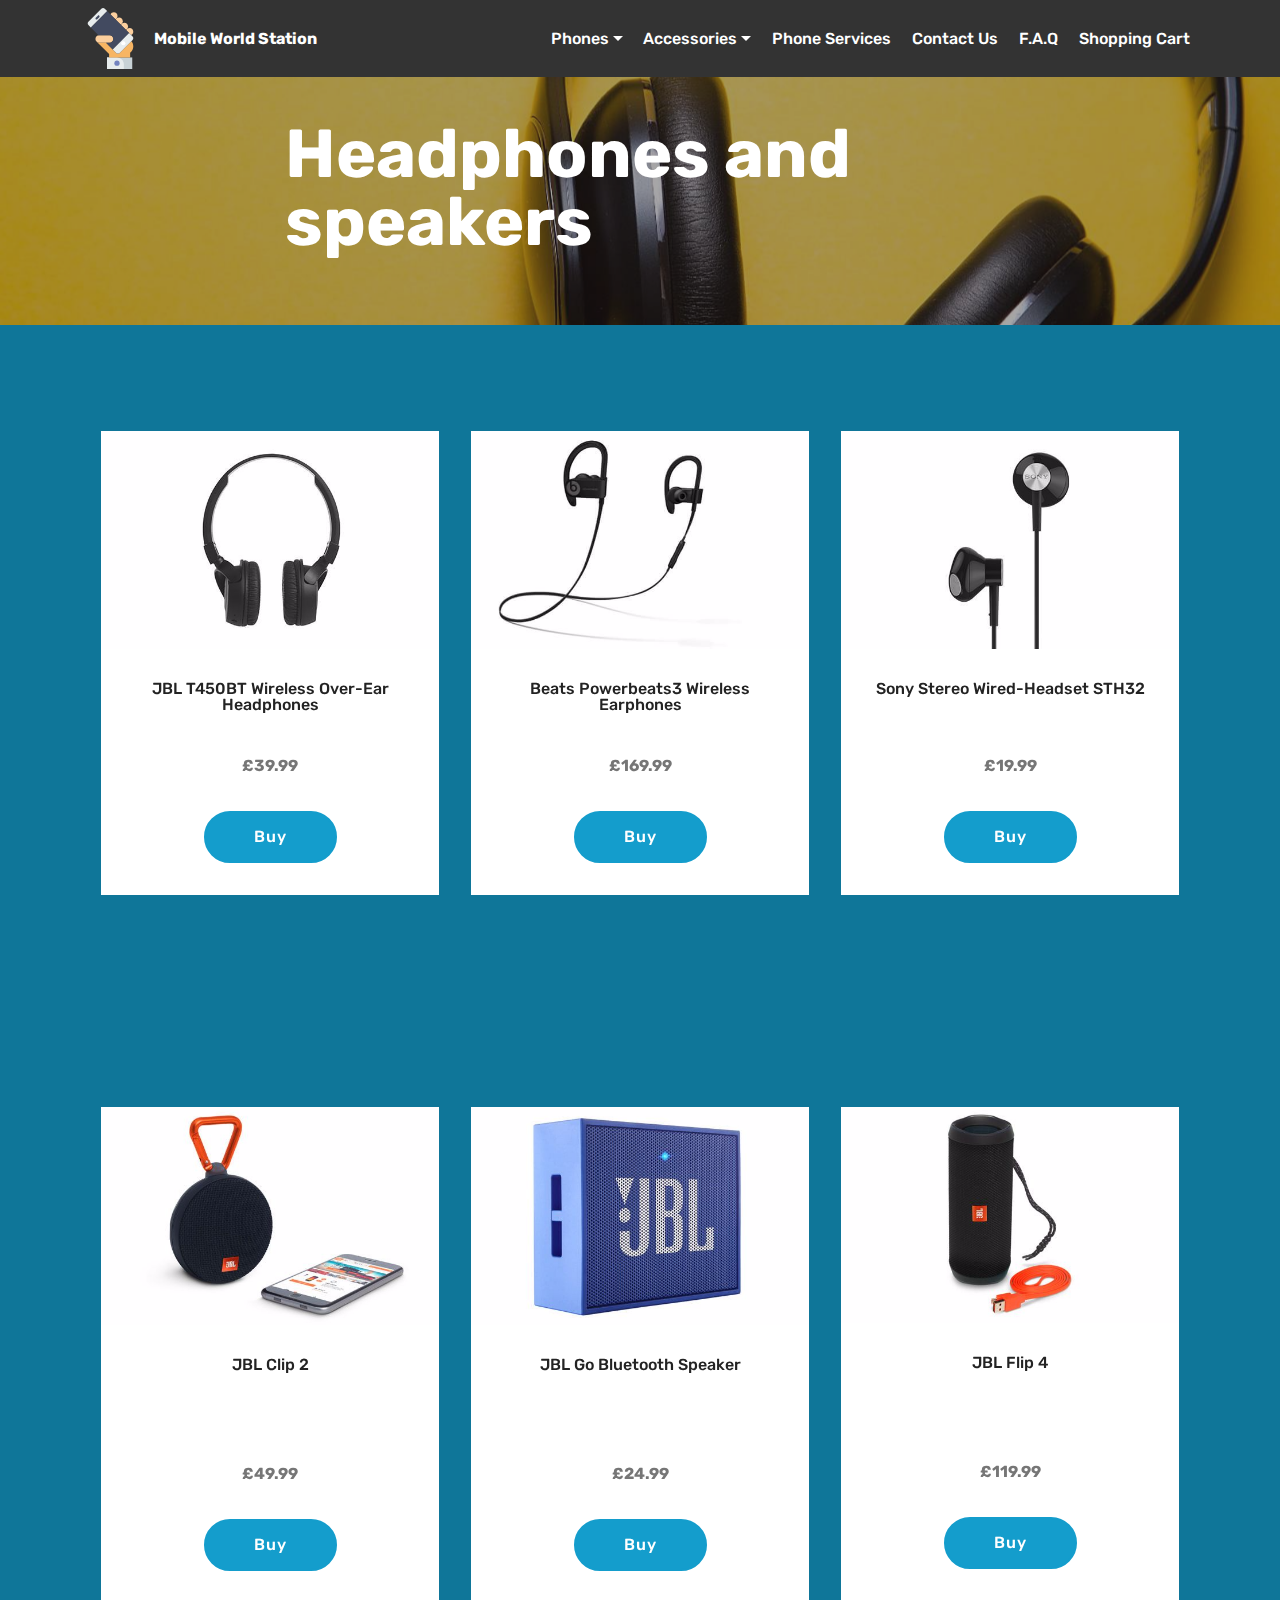
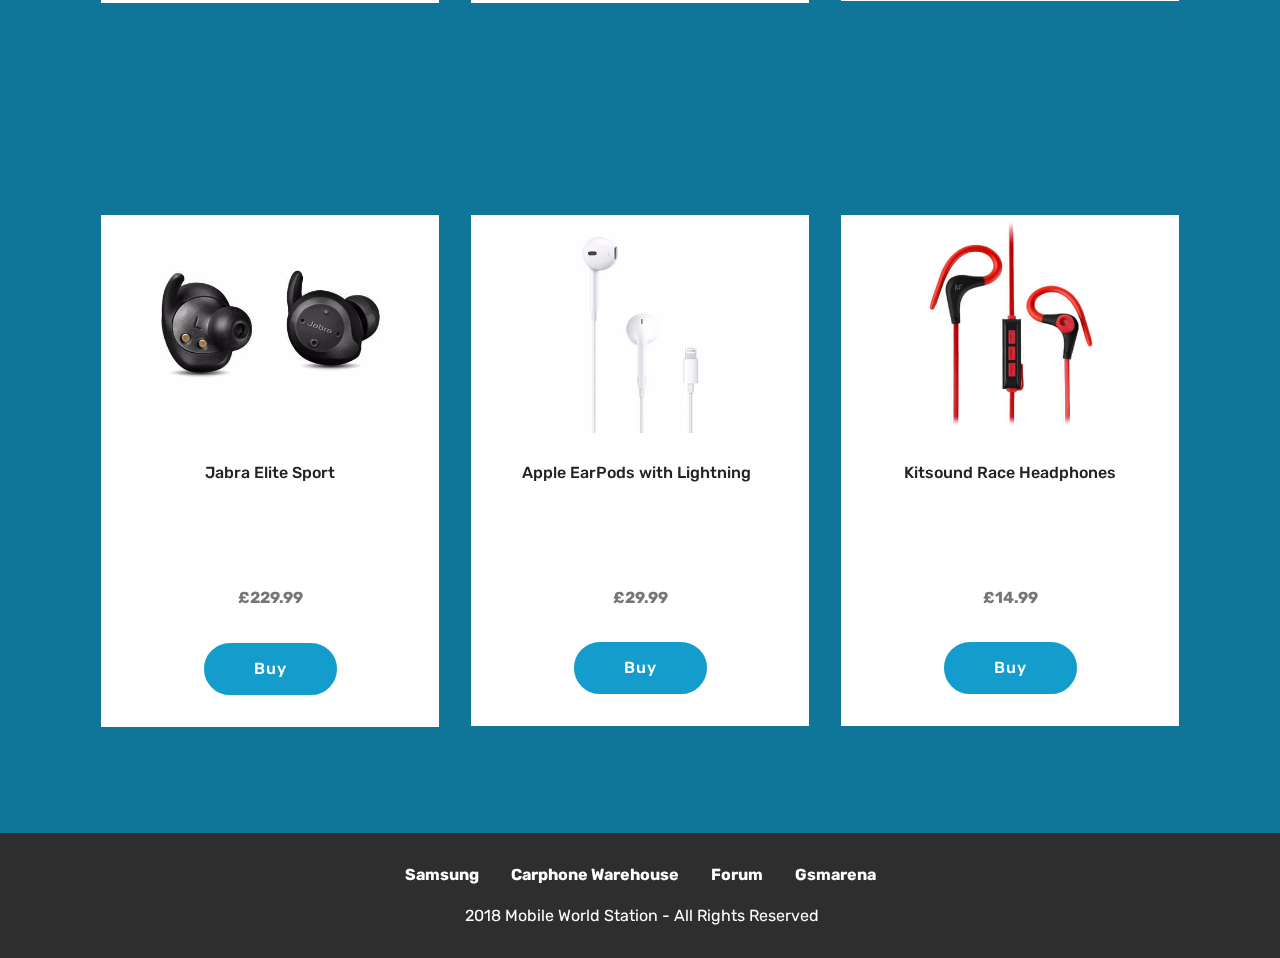
<file: webfiles/html/headphones.html>
<!DOCTYPE html>
<html >
<head>

  <meta charset="UTF-8">
  <meta http-equiv="X-UA-Compatible" content="IE=edge">
  <meta name="viewport" content="width=device-width, initial-scale=1, minimum-scale=1">
  <link rel="shortcut icon" href="../../media%20files/images/smartphone-128x128.png" type="image/x-icon">
  <meta name="description" content="Site Maker Description">
  <title>Headphones and speakers</title>
  <link rel="stylesheet" href="../css-js/web/assets/mobirise-icons/mobirise-icons.css">
  <link rel="stylesheet" href="../css-js/tether/tether.min.css">
  <link rel="stylesheet" href="../css-js/bootstrap/css/bootstrap.min.css">
  <link rel="stylesheet" href="../css-js/bootstrap/css/bootstrap-grid.min.css">
  <link rel="stylesheet" href="../css-js/bootstrap/css/bootstrap-reboot.min.css">
  <link rel="stylesheet" href="../css-js/dropdown/css/style.css">
  <link rel="stylesheet" href="../css-js/socicon/css/styles.css">
  <link rel="stylesheet" href="../css-js/theme/css/style.css">
  <link rel="stylesheet" href="../css-js/mstyle/css/mbr-additional.css" type="text/css">
  
  
  
</head>
<body>
<section class="menu cid-qJt5H6TVuh" once="menu" id="menu1-10">

    

    <nav class="navbar navbar-expand beta-menu navbar-dropdown align-items-center navbar-fixed-top navbar-toggleable-sm">
        <button class="navbar-toggler navbar-toggler-right" type="button" data-toggle="collapse" data-target="#navbarSupportedContent" aria-controls="navbarSupportedContent" aria-expanded="false" aria-label="Toggle navigation">
            <div class="hamburger">
                <span></span>
                <span></span>
                <span></span>
                <span></span>
            </div>
        </button>
        <div class="menu-logo">
            <div class="navbar-brand">
                <span class="navbar-logo">
                    <a href="index.html">
                         <img src="../../media%20files/images/smartphone.svg" alt="" title="" style="height: 3.8rem;">
                    </a>
                </span>
                <span class="navbar-caption-wrap"><a class="navbar-caption text-white display-4" href="index.html">
                        Mobile World Station</a></span>
            </div>
        </div>
        <div class="collapse navbar-collapse" id="navbarSupportedContent">
            <ul class="navbar-nav nav-dropdown nav-right" data-app-modern-menu="true"><li class="nav-item dropdown">
                    <a class="nav-link link dropdown-toggle text-white display-4" href="android.html" data-toggle="dropdown-submenu" aria-expanded="false">
                        Phones</a><div class="dropdown-menu"><a class="dropdown-item text-white display-4" href="android.html">Android</a><a class="dropdown-item text-white display-4" href="apple.html" aria-expanded="false">Apple</a></div>
                </li><li class="nav-item dropdown open"><a class="nav-link link dropdown-toggle text-white display-4" href="" data-toggle="dropdown-submenu" aria-expanded="true">
                        Accessories</a><div class="dropdown-menu"><a class="dropdown-item text-white display-4" href="cases.html">Cases&nbsp;</a><a class="dropdown-item text-white display-4" href="headphones.html">Headphones and speakers</a></div></li><li class="nav-item"><a class="nav-link link text-white display-4" href="services.html">
                        
                        Phone Services</a></li>
                <li class="nav-item"><a class="nav-link link text-white display-4" href="contact-us.html">
                        
                        Contact Us</a></li>
                <li class="nav-item"><a class="nav-link link text-white display-4" href="faq.html">

                    F.A.Q</a></li>
                <li class="nav-item"><a class="nav-link link text-white display-4" href="cart.html">
                        
                        Shopping Cart</a></li></ul>
            
        </div>
    </nav>
</section>

<section class="engine"><a href=""></a></section><section class="mbr-section content5 cid-qJt5H87sbB mbr-parallax-background" id="content5-11">

    

    <div class="mbr-overlay" style="opacity: 0.4; background-color: rgb(35, 35, 35);">
    </div>

    <div class="container">
        <div class="media-container-row">
            <div class="title col-12 col-md-8">
                <h2 class="align-center mbr-bold mbr-white pb-3 mbr-fonts-style display-1">Headphones and speakers</h2>
                
                
                
            </div>
        </div>
    </div>
</section>

<section class="features3 cid-qJt5H9edPD" id="features3-12">

    

    
    <div class="container">
        <div class="media-container-row">
            <div class="card p-3 col-12 col-md-6 col-lg-4">
                <div class="card-wrapper">
                    <div class="card-img">
                        <img src="../../media%20files/images/jblheadphones-590x380.jpg" alt="JBL T450BT Wireless Over-Ear Headphones - £39.99" title="JBL T450BT">
                    </div>
                    <div class="card-box">
                        <h4 class="card-title mbr-fonts-style display-7"><div>JBL T450BT Wireless Over-Ear Headphones
</div><div><br></div></h4>
                        <p class="mbr-text mbr-fonts-style display-7"><strong>
                            £39.99</strong></p>
                    </div>
                    <div class="mbr-section-btn text-center"><a href="https://www.paypal.com/webapps/hermes?token=0XL441357G829971C&useraction=commit&mfid=1521842507469_8fccddff11ef2#/checkout/signup" class="btn btn-primary display-4">
                            Buy</a></div>
                </div>
            </div>

            <div class="card p-3 col-12 col-md-6 col-lg-4">
                <div class="card-wrapper">
                    <div class="card-img">
                        <img src="../../media%20files/images/powerbeats3-590x380.jpg" alt="Beats Powerbeats3 Wireless Earphones - £169.99" title="Beats Powerbeats3">
                    </div>
                    <div class="card-box">
                        <h4 class="card-title mbr-fonts-style display-7">Beats Powerbeats3 Wireless Earphones
<div>&nbsp;</div></h4>
                        <p class="mbr-text mbr-fonts-style display-7"><strong>
                            £169.99</strong></p>
                    </div>
                    <div class="mbr-section-btn text-center"><a href="https://www.paypal.com/webapps/hermes?token=3X430489KR026782A&useraction=commit&mfid=1521843110134_c17fa003e6e64#/checkout/signup" class="btn btn-primary display-4">
                            Buy</a></div>
                </div>
            </div>

            <div class="card p-3 col-12 col-md-6 col-lg-4">
                <div class="card-wrapper">
                    <div class="card-img">
                        <img src="../../media%20files/images/sonyheadset-590x380.jpg" alt="Sony Stereo Wired-Headset STH32 - £19.99" title="Sony Stereo Wired-Headset STH32">
                    </div>
                    <div class="card-box">
                        <h4 class="card-title mbr-fonts-style display-7"><div>Sony Stereo Wired-Headset STH32
</div><div><br></div><div><br></div></h4>
                        <p class="mbr-text mbr-fonts-style display-7"><strong>
                            £19.99</strong></p>
                    </div>
                    <div class="mbr-section-btn text-center"><a href="https://www.paypal.com/webapps/hermes?token=26211812CJ9274515&useraction=commit&mfid=1521843434367_d9ead1d519634#/checkout/signup" class="btn btn-primary display-4">
                            Buy</a></div>
                </div>
            </div>

            
        </div>
    </div>
</section>

<section class="features3 cid-qJt5HavBze" id="features3-13">

    

    
    <div class="container">
        <div class="media-container-row">
            <div class="card p-3 col-12 col-md-6 col-lg-4">
                <div class="card-wrapper">
                    <div class="card-img">
                        <img src="../../media%20files/images/jblspeaker-590x380.jpg" alt="JBL Clip 2 - £49.99" title="JBL Clip 2">
                    </div>
                    <div class="card-box">
                        <h4 class="card-title mbr-fonts-style display-7"><div>JBL Clip 2
</div><div><br></div><br><div><br><br></div></h4>
                        <p class="mbr-text mbr-fonts-style display-7"><strong>
                            £49.99</strong></p>
                    </div>
                    <div class="mbr-section-btn text-center"><a href="https://www.paypal.com/webapps/hermes?token=16417838545249247&useraction=commit&mfid=1521843538044_b3559760be474#/checkout/signup" class="btn btn-primary display-4">Buy</a></div>
                </div>
            </div>

            <div class="card p-3 col-12 col-md-6 col-lg-4">
                <div class="card-wrapper">
                    <div class="card-img">
                        <img src="../../media%20files/images/jbl-590x380.jpg" alt="JBL Go Bluetooth Speaker - £24.99" title="JBL Go">
                    </div>
                    <div class="card-box">
                        <h4 class="card-title mbr-fonts-style display-7">JBL Go Bluetooth Speaker
<div><br><br><br>&nbsp;</div></h4>
                        <p class="mbr-text mbr-fonts-style display-7"><strong>
                            £24.99</strong></p>
                    </div>
                    <div class="mbr-section-btn text-center"><a href="https://www.paypal.com/webapps/hermes?token=2VD63332JG088863Y&useraction=commit&mfid=1521843963090_317fc0d7cc0ea#/checkout/signup" class="btn btn-primary display-4">Buy</a></div>
                </div>
            </div>

            <div class="card p-3 col-12 col-md-6 col-lg-4">
                <div class="card-wrapper">
                    <div class="card-img">
                        <img src="../../media%20files/images/jblflip4-590x380.jpg" alt="JBL Flip 4 - £119.99" title="JBL Flip 4">
                    </div>
                    <div class="card-box">
                        <h4 class="card-title mbr-fonts-style display-7">JBL Flip 4
<div><br><br></div><br><div><br></div></h4>
                        <p class="mbr-text mbr-fonts-style display-7"><strong>
                            £119.99</strong></p>
                    </div>
                    <div class="mbr-section-btn text-center"><a href="https://www.paypal.com/webapps/hermes?token=11G3115587393704H&useraction=commit&mfid=1521844119420_85cf4a071509b#/checkout/signup" class="btn btn-primary display-4">
                            Buy</a></div>
                </div>
            </div>

            
        </div>
    </div>
</section>

<section class="features3 cid-qJt5HbuN6H" id="features3-14">

    

    
    <div class="container">
        <div class="media-container-row">
            <div class="card p-3 col-12 col-md-6 col-lg-4">
                <div class="card-wrapper">
                    <div class="card-img">
                        <img src="../../media%20files/images/jabra-590x380.jpg" alt="Jabra Elite Sport - £229.99" title="Jabra Elite Sport">
                    </div>
                    <div class="card-box">
                        <h4 class="card-title mbr-fonts-style display-7"><div>Jabra Elite Sport
</div><div><br></div><br><div><br></div><br><div><br></div></h4>
                        <p class="mbr-text mbr-fonts-style display-7"><strong>
                            £229.99</strong></p>
                    </div>
                    <div class="mbr-section-btn text-center"><a href="https://www.paypal.com/webapps/hermes?token=2TD92302YG578033T&useraction=commit&mfid=1521844439092_2754f5cc1651#/checkout/signup" class="btn btn-primary display-4">
                            Buy</a></div>
                </div>
            </div>

            <div class="card p-3 col-12 col-md-6 col-lg-4">
                <div class="card-wrapper">
                    <div class="card-img">
                        <img src="../../media%20files/images/earpods-590x380.jpg" alt="Apple EarPods with Lightning Connector - £29.99" title="Apple EarPods">
                    </div>
                    <div class="card-box">
                        <h4 class="card-title mbr-fonts-style display-7">Apple EarPods with Lightning &nbsp;<br><br><br><br><br><br></h4>
                        <p class="mbr-text mbr-fonts-style display-7"><strong>
                            £29.99</strong></p>
                    </div>
                    <div class="mbr-section-btn text-center"><a href="https://www.paypal.com/webapps/hermes?token=0LW70166DA487493B&useraction=commit&mfid=1521844582991_15da90b9afcb8#/checkout/signup" class="btn btn-primary display-4">
                            Buy</a></div>
                </div>
            </div>

            <div class="card p-3 col-12 col-md-6 col-lg-4">
                <div class="card-wrapper">
                    <div class="card-img">
                        <img src="../../media%20files/images/kitsound-590x380.png" alt="Kitsound Race Headphones - £14.99" title="Kitsound Race Headphones">
                    </div>
                    <div class="card-box">
                        <h4 class="card-title mbr-fonts-style display-7"><div>Kitsound Race Headphones
</div><div><br></div><br><br><div>&nbsp;<br><br></div></h4>
                        <p class="mbr-text mbr-fonts-style display-7"><strong>
                            £14.99</strong></p>
                    </div>
                    <div class="mbr-section-btn text-center"><a href="https://www.paypal.com/webapps/hermes?token=7K277175LL7137014&useraction=commit&mfid=1521845274366_56a81082f241#/checkout/signup" class="btn btn-primary display-4">
                            Buy</a></div>
                </div>
            </div>

            
        </div>
    </div>
</section>

<section once="" class="cid-qMuHdMka4T" id="footer7-2j">

    

    

    <div class="container">
        <div class="media-container-row align-center mbr-white">
            <div class="row row-links">
                <ul class="foot-menu">
                    
                    
                    
                    
                    
                <li class="foot-menu-item mbr-fonts-style display-7">
                        <a class="text-white mbr-bold" href="http://www.samsung.com/uk/" target="_blank">Samsung</a>
                    </li><li class="foot-menu-item mbr-fonts-style display-7">
                        <a class="text-white mbr-bold" href="https://www.carphonewarehouse.com" target="_blank">Carphone Warehouse</a>
                    </li><li class="foot-menu-item mbr-fonts-style display-7">
                        <a class="text-white mbr-bold" href="https://www.smartphonegurus.com/forums/" target="_blank">Forum</a>
                    </li><li class="foot-menu-item mbr-fonts-style display-7">
                        <a class="text-white mbr-bold" href="https://www.gsmarena.com" target="_blank">Gsmarena</a>
                    </li></ul>
            </div>
            
            <div class="row row-copirayt">
                <p class="mbr-text mb-0 mbr-fonts-style mbr-white align-center display-7">&nbsp;2018 Mobile World Station - All Rights Reserved
                </p>
            </div>
        </div>
    </div>
</section>


  <script src="../css-js/web/assets/jquery/jquery.min.js"></script>
  <script src="../css-js/popper/popper.min.js"></script>
  <script src="../css-js/tether/tether.min.js"></script>
  <script src="../css-js/bootstrap/js/bootstrap.min.js"></script>
  <script src="../css-js/smoothscroll/smooth-scroll.js"></script>
  <script src="../css-js/dropdown/js/script.min.js"></script>
  <script src="../css-js/touchswipe/jquery.touch-swipe.min.js"></script>
  <script src="../css-js/parallax/jarallax.min.js"></script>
  <script src="../css-js/theme/js/script.js"></script>
  
  
</body>
</html>
</file>
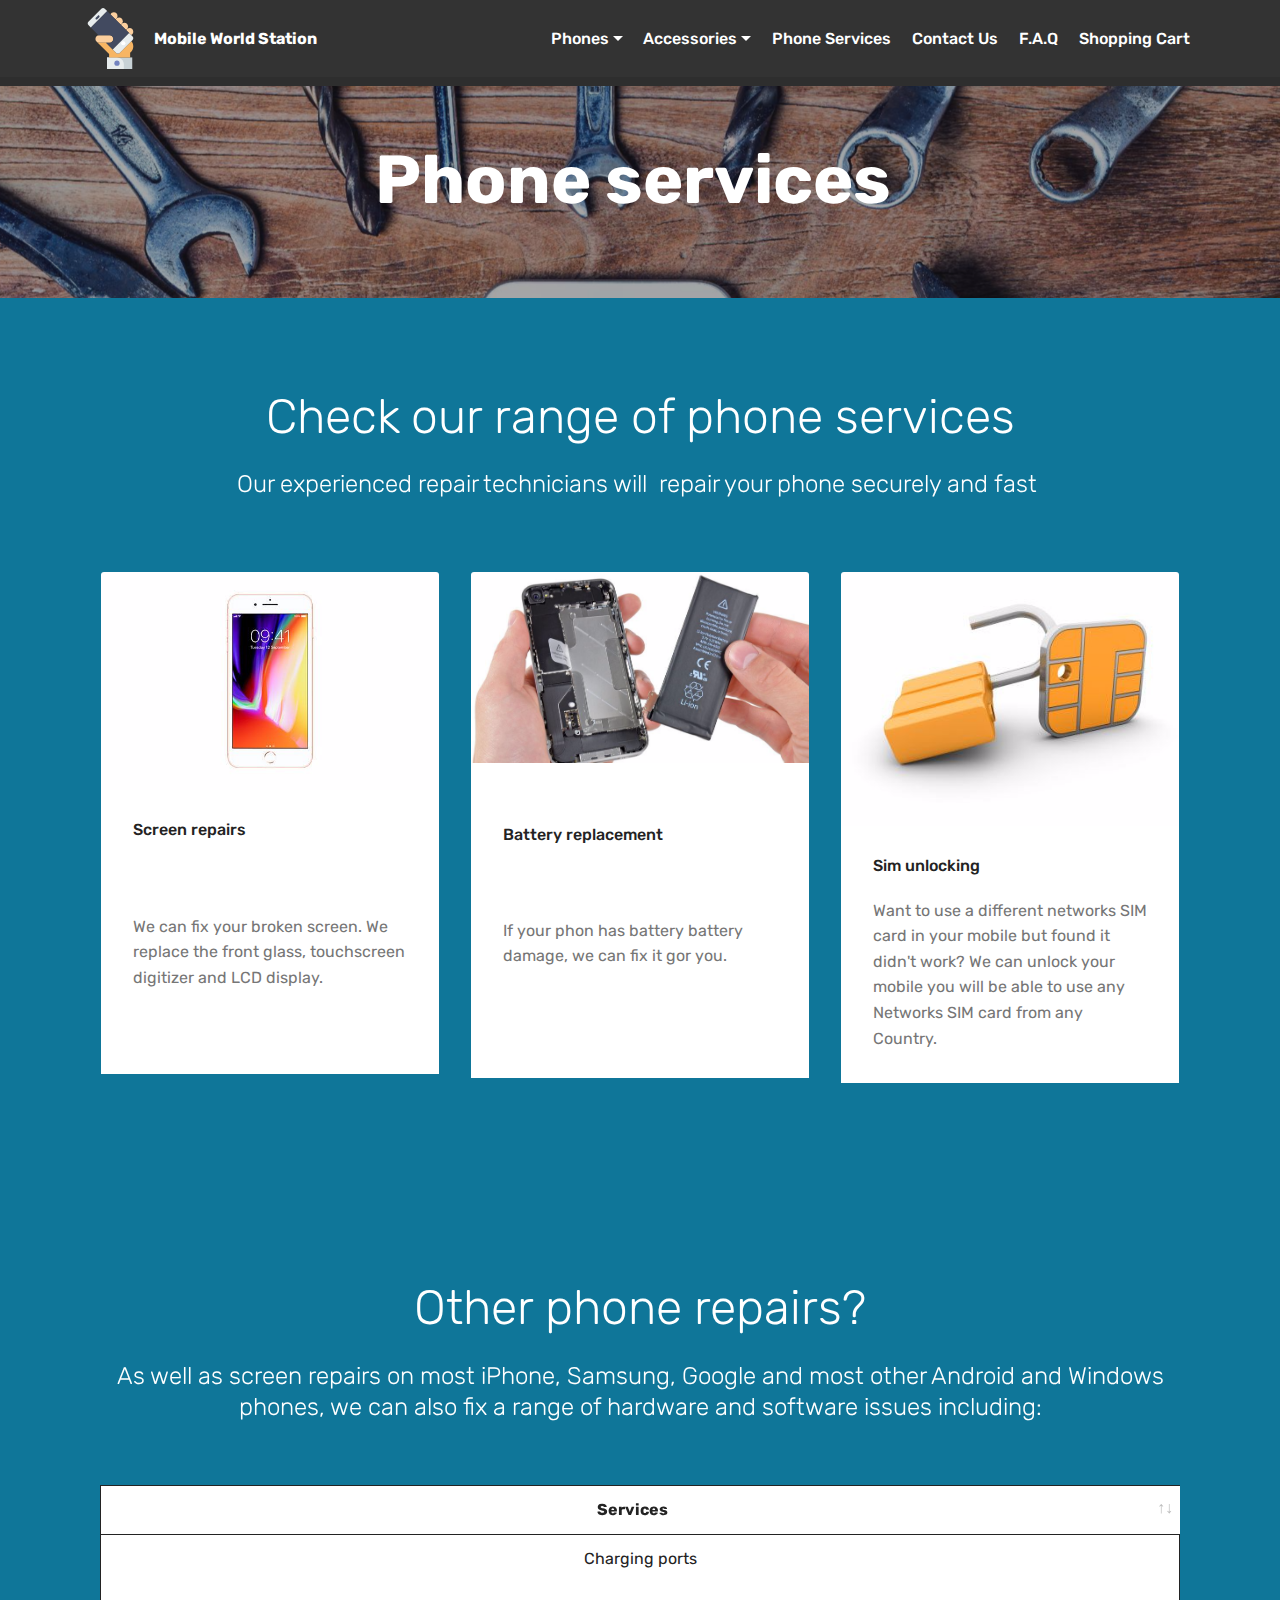
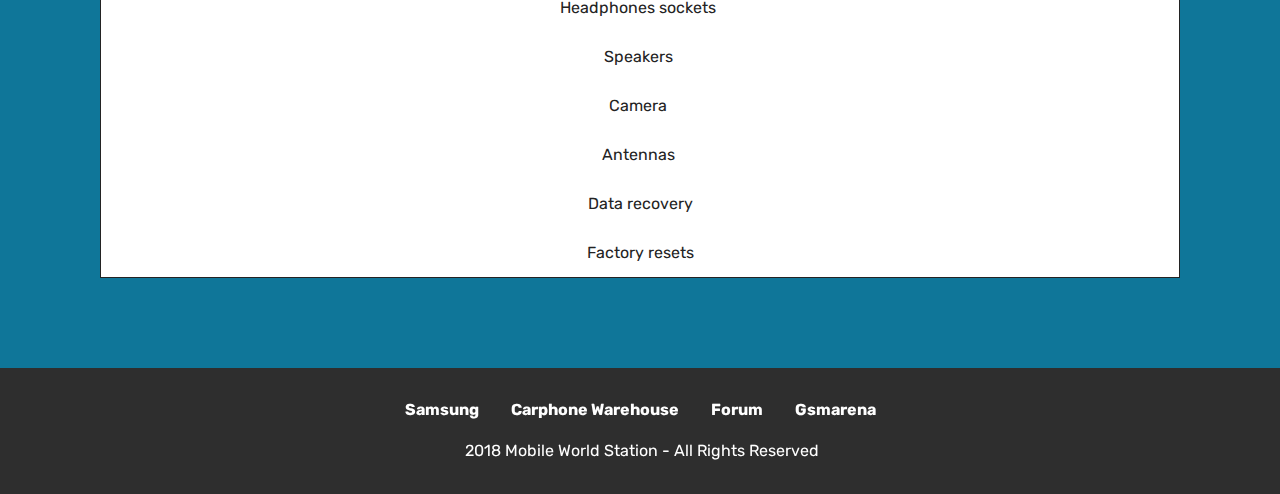
<file: webfiles/html/services.html>
<!DOCTYPE html>
<html >
<head>

  <meta charset="UTF-8">
  <meta http-equiv="X-UA-Compatible" content="IE=edge">
  <meta name="viewport" content="width=device-width, initial-scale=1, minimum-scale=1">
  <link rel="shortcut icon" href="../../media%20files/images/smartphone-128x128.png" type="image/x-icon">
  <meta name="description" content="Website Builder Description">
  <title>Phone services</title>
  <link rel="stylesheet" href="../css-js/web/assets/mobirise-icons/mobirise-icons.css">
  <link rel="stylesheet" href="../css-js/tether/tether.min.css">
  <link rel="stylesheet" href="../css-js/bootstrap/css/bootstrap.min.css">
  <link rel="stylesheet" href="../css-js/bootstrap/css/bootstrap-grid.min.css">
  <link rel="stylesheet" href="../css-js/bootstrap/css/bootstrap-reboot.min.css">
  <link rel="stylesheet" href="../css-js/socicon/css/styles.css">
  <link rel="stylesheet" href="../css-js/datatables/data-tables.bootstrap4.min.css">
  <link rel="stylesheet" href="../css-js/dropdown/css/style.css">
  <link rel="stylesheet" href="../css-js/theme/css/style.css">
  <link rel="stylesheet" href="../css-js/mstyle/css/mbr-additional.css" type="text/css">
  
  
  
</head>
<body>
<section class="menu cid-qJt5H6TVuh" once="menu" id="menu1-10">



    <nav class="navbar navbar-expand beta-menu navbar-dropdown align-items-center navbar-fixed-top navbar-toggleable-sm">
        <button class="navbar-toggler navbar-toggler-right" type="button" data-toggle="collapse" data-target="#navbarSupportedContent" aria-controls="navbarSupportedContent" aria-expanded="false" aria-label="Toggle navigation">
            <div class="hamburger">
                <span></span>
                <span></span>
                <span></span>
                <span></span>
            </div>
        </button>
        <div class="menu-logo">
            <div class="navbar-brand">
                <span class="navbar-logo">
                    <a href="index.html">
                         <img src="../../media%20files/images/smartphone.svg" alt="" title="" style="height: 3.8rem;">
                    </a>
                </span>
                <span class="navbar-caption-wrap"><a class="navbar-caption text-white display-4" href="index.html">
                        Mobile World Station</a></span>
            </div>
        </div>
        <div class="collapse navbar-collapse" id="navbarSupportedContent">
            <ul class="navbar-nav nav-dropdown nav-right" data-app-modern-menu="true"><li class="nav-item dropdown">
                <a class="nav-link link dropdown-toggle text-white display-4" href="android.html" data-toggle="dropdown-submenu" aria-expanded="false">
                    Phones</a><div class="dropdown-menu"><a class="dropdown-item text-white display-4" href="android.html">Android</a><a class="dropdown-item text-white display-4" href="apple.html" aria-expanded="false">Apple</a></div>
            </li><li class="nav-item dropdown open"><a class="nav-link link dropdown-toggle text-white display-4" href="" data-toggle="dropdown-submenu" aria-expanded="true">
                Accessories</a><div class="dropdown-menu"><a class="dropdown-item text-white display-4" href="cases.html">Cases&nbsp;</a><a class="dropdown-item text-white display-4" href="headphones.html">Headphones and speakers</a></div></li><li class="nav-item"><a class="nav-link link text-white display-4" href="services.html">

                Phone Services</a></li>
                <li class="nav-item"><a class="nav-link link text-white display-4" href="contact-us.html">

                    Contact Us</a></li>
                <li class="nav-item"><a class="nav-link link text-white display-4" href="faq.html">

                    F.A.Q</a></li>
                <li class="nav-item"><a class="nav-link link text-white display-4" href="cart.html">

                    Shopping Cart</a></li></ul>

        </div>
    </nav>
</section>

<section class="engine"><a href="">bootstrap menu</a></section><section once="" class="cid-qJt5HcqGaM" id="footer6-17">

    

    

    <div class="container">
        <div class="media-container-row align-center mbr-white">
            <div class="col-12">
                <p class="mbr-text mb-0 mbr-fonts-style display-7">
                    © Copyright 2018 Mobile World Station - All Rights Reserved
                </p>
            </div>
        </div>
    </div>
</section>

<section class="mbr-section content5 cid-qJtrYo4LLZ mbr-parallax-background" id="content5-18">

    

    <div class="mbr-overlay" style="opacity: 0.4; background-color: rgb(35, 35, 35);">
    </div>

    <div class="container">
        <div class="media-container-row">
            <div class="title col-12 col-md-8">
                <h2 class="align-center mbr-bold mbr-white pb-3 mbr-fonts-style display-1">
                    Phone services&nbsp;</h2>
                
                
                
            </div>
        </div>
    </div>
</section>

<section class="features18 popup-btn-cards cid-qJtuZow6w7" id="features18-1g">

    

    
    <div class="container">
        <h2 class="mbr-section-title pb-3 align-center mbr-fonts-style display-2">Check our range of phone services</h2>
        <h3 class="mbr-section-subtitle display-5 align-center mbr-fonts-style mbr-light">Our experienced repair technicians will &nbsp;repair your phone securely and fast&nbsp;</h3>
        <div class="media-container-row pt-5 ">
            <div class="card p-3 col-12 col-md-6 col-lg-4">
                <div class="card-wrapper ">
                    <div class="card-img">
                        <div class="mbr-overlay"></div>
                        <div class="mbr-section-btn text-center"><a href="contact-us.html#form4-1r" class="btn btn-primary display-4">Visit us</a></div>
                        <img src="../../media%20files/images/iphone-8-plus-590x380.jpg" alt="" title="">
                    </div>
                    <div class="card-box">
                        <h4 class="card-title mbr-fonts-style display-7">
                            Screen repairs</h4>
                        <p class="mbr-text mbr-fonts-style align-left display-7"><br><br>We can fix your broken screen. We replace the front glass, touchscreen digitizer and LCD display.<br><br><br></p>
                    </div>
                </div>
            </div>
            <div class="card p-3 col-12 col-md-6 col-lg-4">
                <div class="card-wrapper">
                    <div class="card-img">
                        <div class="mbr-overlay"></div>
                        <div class="mbr-section-btn text-center"><a href="contact-us.html#form4-1r" class="btn btn-primary display-4">Visit us</a></div>
                        <img src="../../media%20files/images/iphone-battery-replacement-ifixit-770x433.jpg" alt="" title="">
                    </div>
                    <div class="card-box">
                        <h4 class="card-title mbr-fonts-style display-7">
                            <br><br>Battery replacement</h4>
                        <p class="mbr-text mbr-fonts-style display-7"><br><br>If your phon has battery battery damage, we can fix it gor you.<br><br><br><br></p>
                    </div>
                </div>
            </div>

            <div class="card p-3 col-12 col-md-6 col-lg-4">
                <div class="card-wrapper">
                    <div class="card-img">
                        <div class="mbr-overlay"></div>
                        <div class="mbr-section-btn text-center"><a href="contact-us.html#form4-1r" class="btn btn-primary display-4">Visit us</a></div>
                        <img src="../../media%20files/images/sim-unlock-orange-400x300.jpg" alt="" title="">
                    </div>
                    <div class="card-box">
                        <h4 class="card-title mbr-fonts-style display-7">
                            Sim unlocking</h4>
                        <p class="mbr-text mbr-fonts-style display-7">Want to use a different networks SIM card in your mobile but found it didn't work? We can unlock your mobile you will be able to use any Networks SIM card from any Country.
                        </p>
                    </div>
                </div>
            </div>

            
        </div>
    </div>
</section>

<section class="section-table cid-qJOOJfyYZ6" id="table1-1k">

  
  
  <div class="container container-table">
      <h2 class="mbr-section-title mbr-fonts-style align-center pb-3 display-2">Other phone repairs?</h2>
      <h3 class="mbr-section-subtitle mbr-fonts-style align-center pb-5 mbr-light display-5">As well as screen repairs on most iPhone, Samsung, Google and most other Android and Windows phones, we can also fix a range of hardware and software issues including:
<div>
</div></h3>
      <div class="table-wrapper">
        <div class="container">
          
        </div>

        <div class="container scroll">
          <table class="table" cellspacing="0">
            <thead>
              <tr class="table-heads ">
                  
                  
                  
                  
              <th class="head-item mbr-fonts-style display-7">
                      Services</th></tr>
            </thead>

            <tbody>
              
              
              
              
            <tr> 
                
                
                
                
              <td class="body-item mbr-fonts-style display-7">Charging ports</td></tr><tr> 
                
                
                
                
              <td class="body-item mbr-fonts-style display-7">Headphones sockets&nbsp;</td></tr><tr> 
                
                
                
                
              <td class="body-item mbr-fonts-style display-7">Speakers&nbsp;</td></tr><tr> 
                
                
                
                
              <td class="body-item mbr-fonts-style display-7">Camera&nbsp;</td></tr><tr> 
                
                
                
                
              <td class="body-item mbr-fonts-style display-7">Antennas&nbsp;</td></tr><tr> 
                
                
                
                
              <td class="body-item mbr-fonts-style display-7">Data recovery</td></tr><tr> 
                
                
                
                
              <td class="body-item mbr-fonts-style display-7">Factory resets</td></tr></tbody>
          </table>
        </div>
        <div class="container table-info-container">
          
        </div>
      </div>
    </div>
</section>

<section once="" class="cid-qME2mGORLs" id="footer7-2n">

    

    

    <div class="container">
        <div class="media-container-row align-center mbr-white">
            <div class="row row-links">
                <ul class="foot-menu">
                    
                    
                    
                    
                    
                <li class="foot-menu-item mbr-fonts-style display-7">
                        <a class="text-white mbr-bold" href="http://www.samsung.com/uk/" target="_blank">Samsung</a>
                    </li><li class="foot-menu-item mbr-fonts-style display-7">
                        <a class="text-white mbr-bold" href="https://www.carphonewarehouse.com" target="_blank">Carphone Warehouse</a>
                    </li><li class="foot-menu-item mbr-fonts-style display-7">
                        <a class="text-white mbr-bold" href="https://www.smartphonegurus.com/forums/" target="_blank">Forum</a>
                    </li><li class="foot-menu-item mbr-fonts-style display-7">
                        <a class="text-white mbr-bold" href="https://www.gsmarena.com" target="_blank">Gsmarena</a>
                    </li></ul>
            </div>
            
            <div class="row row-copirayt">
                <p class="mbr-text mb-0 mbr-fonts-style mbr-white align-center display-7">&nbsp;2018 Mobile World Station - All Rights Reserved
                </p>
            </div>
        </div>
    </div>
</section>


  <script src="../css-js/web/assets/jquery/jquery.min.js"></script>
  <script src="../css-js/popper/popper.min.js"></script>
  <script src="../css-js/tether/tether.min.js"></script>
  <script src="../css-js/bootstrap/js/bootstrap.min.js"></script>
  <script src="../css-js/smoothscroll/smooth-scroll.js"></script>
  <script src="../css-js/touchswipe/jquery.touch-swipe.min.js"></script>
  <script src="../css-js/parallax/jarallax.min.js"></script>
  <script src="../css-js/mbr-popup-btns/mbr-popup-btns.js"></script>
  <script src="../css-js/datatables/jquery.data-tables.min.js"></script>
  <script src="../css-js/datatables/data-tables.bootstrap4.min.js"></script>
  <script src="../css-js/dropdown/js/script.min.js"></script>
  <script src="../css-js/theme/js/script.js"></script>
  
  
</body>
</html>
</file>
<file: webfiles/css-js/web/assets/mobirise-icons/mobirise-icons.css>
@font-face {
  font-family: 'MobiriseIcons';
  src:  url('mobirise-icons.eot?spat4u');
  src:  url('mobirise-icons.eot?spat4u#iefix') format('embedded-opentype'),
    url('mobirise-icons.ttf?spat4u') format('truetype'),
    url('mobirise-icons.woff?spat4u') format('woff'),
    url('mobirise-icons.svg?spat4u#MobiriseIcons') format('svg');
  font-weight: normal;
  font-style: normal;
}

[class^="mbri-"], [class*=" mbri-"] {
  /* use !important to prevent issues with browser extensions that change fonts */
  font-family: MobiriseIcons !important;
  speak: none;
  font-style: normal;
  font-weight: normal;
  font-variant: normal;
  text-transform: none;
  line-height: 1;

  /* Better Font Rendering =========== */
  -webkit-font-smoothing: antialiased;
  -moz-osx-font-smoothing: grayscale;
}

.mbri-add-submenu:before {
  content: "\e900";
}
.mbri-alert:before {
  content: "\e901";
}
.mbri-align-center:before {
  content: "\e902";
}
.mbri-align-justify:before {
  content: "\e903";
}
.mbri-align-left:before {
  content: "\e904";
}
.mbri-align-right:before {
  content: "\e905";
}
.mbri-android:before {
  content: "\e906";
}
.mbri-apple:before {
  content: "\e907";
}
.mbri-arrow-down:before {
  content: "\e908";
}
.mbri-arrow-next:before {
  content: "\e909";
}
.mbri-arrow-prev:before {
  content: "\e90a";
}
.mbri-arrow-up:before {
  content: "\e90b";
}
.mbri-bold:before {
  content: "\e90c";
}
.mbri-bookmark:before {
  content: "\e90d";
}
.mbri-bootstrap:before {
  content: "\e90e";
}
.mbri-briefcase:before {
  content: "\e90f";
}
.mbri-browse:before {
  content: "\e910";
}
.mbri-bulleted-list:before {
  content: "\e911";
}
.mbri-calendar:before {
  content: "\e912";
}
.mbri-camera:before {
  content: "\e913";
}
.mbri-cart-add:before {
  content: "\e914";
}
.mbri-cart-full:before {
  content: "\e915";
}
.mbri-cash:before {
  content: "\e916";
}
.mbri-change-style:before {
  content: "\e917";
}
.mbri-chat:before {
  content: "\e918";
}
.mbri-clock:before {
  content: "\e919";
}
.mbri-close:before {
  content: "\e91a";
}
.mbri-cloud:before {
  content: "\e91b";
}
.mbri-code:before {
  content: "\e91c";
}
.mbri-contact-form:before {
  content: "\e91d";
}
.mbri-credit-card:before {
  content: "\e91e";
}
.mbri-cursor-click:before {
  content: "\e91f";
}
.mbri-cust-feedback:before {
  content: "\e920";
}
.mbri-database:before {
  content: "\e921";
}
.mbri-delivery:before {
  content: "\e922";
}
.mbri-desktop:before {
  content: "\e923";
}
.mbri-devices:before {
  content: "\e924";
}
.mbri-down:before {
  content: "\e925";
}
.mbri-download:before {
  content: "\e989";
}
.mbri-drag-n-drop:before {
  content: "\e927";
}
.mbri-drag-n-drop2:before {
  content: "\e928";
}
.mbri-edit:before {
  content: "\e929";
}
.mbri-edit2:before {
  content: "\e92a";
}
.mbri-error:before {
  content: "\e92b";
}
.mbri-extension:before {
  content: "\e92c";
}
.mbri-features:before {
  content: "\e92d";
}
.mbri-file:before {
  content: "\e92e";
}
.mbri-flag:before {
  content: "\e92f";
}
.mbri-folder:before {
  content: "\e930";
}
.mbri-gift:before {
  content: "\e931";
}
.mbri-github:before {
  content: "\e932";
}
.mbri-globe:before {
  content: "\e933";
}
.mbri-globe-2:before {
  content: "\e934";
}
.mbri-growing-chart:before {
  content: "\e935";
}
.mbri-hearth:before {
  content: "\e936";
}
.mbri-help:before {
  content: "\e937";
}
.mbri-home:before {
  content: "\e938";
}
.mbri-hot-cup:before {
  content: "\e939";
}
.mbri-idea:before {
  content: "\e93a";
}
.mbri-image-gallery:before {
  content: "\e93b";
}
.mbri-image-slider:before {
  content: "\e93c";
}
.mbri-info:before {
  content: "\e93d";
}
.mbri-italic:before {
  content: "\e93e";
}
.mbri-key:before {
  content: "\e93f";
}
.mbri-laptop:before {
  content: "\e940";
}
.mbri-layers:before {
  content: "\e941";
}
.mbri-left-right:before {
  content: "\e942";
}
.mbri-left:before {
  content: "\e943";
}
.mbri-letter:before {
  content: "\e944";
}
.mbri-like:before {
  content: "\e945";
}
.mbri-link:before {
  content: "\e946";
}
.mbri-lock:before {
  content: "\e947";
}
.mbri-login:before {
  content: "\e948";
}
.mbri-logout:before {
  content: "\e949";
}
.mbri-magic-stick:before {
  content: "\e94a";
}
.mbri-map-pin:before {
  content: "\e94b";
}
.mbri-menu:before {
  content: "\e94c";
}
.mbri-mobile:before {
  content: "\e94d";
}
.mbri-mobile2:before {
  content: "\e94e";
}
.mbri-mobirise:before {
  content: "\e94f";
}
.mbri-more-horizontal:before {
  content: "\e950";
}
.mbri-more-vertical:before {
  content: "\e951";
}
.mbri-music:before {
  content: "\e952";
}
.mbri-new-file:before {
  content: "\e953";
}
.mbri-numbered-list:before {
  content: "\e954";
}
.mbri-opened-folder:before {
  content: "\e955";
}
.mbri-pages:before {
  content: "\e956";
}
.mbri-paper-plane:before {
  content: "\e957";
}
.mbri-paperclip:before {
  content: "\e958";
}
.mbri-photo:before {
  content: "\e959";
}
.mbri-photos:before {
  content: "\e95a";
}
.mbri-pin:before {
  content: "\e95b";
}
.mbri-play:before {
  content: "\e95c";
}
.mbri-plus:before {
  content: "\e95d";
}
.mbri-preview:before {
  content: "\e95e";
}
.mbri-print:before {
  content: "\e95f";
}
.mbri-protect:before {
  content: "\e960";
}
.mbri-question:before {
  content: "\e961";
}
.mbri-quote-left:before {
  content: "\e962";
}
.mbri-quote-right:before {
  content: "\e963";
}
.mbri-refresh:before {
  content: "\e964";
}
.mbri-responsive:before {
  content: "\e965";
}
.mbri-right:before {
  content: "\e966";
}
.mbri-rocket:before {
  content: "\e967";
}
.mbri-sad-face:before {
  content: "\e968";
}
.mbri-sale:before {
  content: "\e969";
}
.mbri-save:before {
  content: "\e96a";
}
.mbri-search:before {
  content: "\e96b";
}
.mbri-setting:before {
  content: "\e96c";
}
.mbri-setting2:before {
  content: "\e96d";
}
.mbri-setting3:before {
  content: "\e96e";
}
.mbri-share:before {
  content: "\e96f";
}
.mbri-shopping-bag:before {
  content: "\e970";
}
.mbri-shopping-basket:before {
  content: "\e971";
}
.mbri-shopping-cart:before {
  content: "\e972";
}
.mbri-sites:before {
  content: "\e973";
}
.mbri-smile-face:before {
  content: "\e974";
}
.mbri-speed:before {
  content: "\e975";
}
.mbri-star:before {
  content: "\e976";
}
.mbri-success:before {
  content: "\e977";
}
.mbri-sun:before {
  content: "\e978";
}
.mbri-sun2:before {
  content: "\e979";
}
.mbri-tablet:before {
  content: "\e97a";
}
.mbri-tablet-vertical:before {
  content: "\e97b";
}
.mbri-target:before {
  content: "\e97c";
}
.mbri-timer:before {
  content: "\e97d";
}
.mbri-to-ftp:before {
  content: "\e97e";
}
.mbri-to-local-drive:before {
  content: "\e97f";
}
.mbri-touch-swipe:before {
  content: "\e980";
}
.mbri-touch:before {
  content: "\e981";
}
.mbri-trash:before {
  content: "\e982";
}
.mbri-underline:before {
  content: "\e983";
}
.mbri-unlink:before {
  content: "\e984";
}
.mbri-unlock:before {
  content: "\e985";
}
.mbri-up-down:before {
  content: "\e986";
}
.mbri-up:before {
  content: "\e987";
}
.mbri-update:before {
  content: "\e988";
}
.mbri-upload:before {
 content: "\e926"; 
}
.mbri-user:before {
  content: "\e98a";
}
.mbri-user2:before {
  content: "\e98b";
}
.mbri-users:before {
  content: "\e98c";
}
.mbri-video:before {
  content: "\e98d";
}
.mbri-video-play:before {
  content: "\e98e";
}
.mbri-watch:before {
  content: "\e98f";
}
.mbri-website-theme:before {
  content: "\e990";
}
.mbri-wifi:before {
  content: "\e991";
}
.mbri-windows:before {
  content: "\e992";
}
.mbri-zoom-out:before {
  content: "\e993";
}
.mbri-redo:before {
  content: "\e994";
}
.mbri-undo:before {
  content: "\e995";
}
</file>
<file: webfiles/css-js/dropdown/css/style.css>
.navbar-dropdown {
  left: 0;
  padding: 0;
  position: absolute;
  right: 0;
  top: 0;
  transition: all 0.45s ease;
  z-index: 1030;
  background: #282828; }
  .navbar-dropdown .navbar-logo {
    margin-right: 0.8rem;
    transition: margin 0.3s ease-in-out;
    vertical-align: middle; }
    .navbar-dropdown .navbar-logo img {
      height: 3.125rem;
      transition: all 0.3s ease-in-out; }
    .navbar-dropdown .navbar-logo.mbr-iconfont {
      font-size: 3.125rem;
      line-height: 3.125rem; }
  .navbar-dropdown .navbar-caption {
    font-weight: 700;
    white-space: normal;
    vertical-align: -4px;
    line-height: 3.125rem !important; }
    .navbar-dropdown .navbar-caption, .navbar-dropdown .navbar-caption:hover {
      color: inherit;
      text-decoration: none; }
  .navbar-dropdown .mbr-iconfont + .navbar-caption {
    vertical-align: -1px; }
  .navbar-dropdown.navbar-fixed-top {
    position: fixed; }
  .navbar-dropdown .navbar-brand span {
    vertical-align: -4px; }
  .navbar-dropdown.bg-color.transparent {
    background: none; }
  .navbar-dropdown.navbar-short .navbar-brand {
    padding: 0.625rem 0; }
    .navbar-dropdown.navbar-short .navbar-brand span {
      vertical-align: -1px; }
  .navbar-dropdown.navbar-short .navbar-caption {
    line-height: 2.375rem !important;
    vertical-align: -2px; }
  .navbar-dropdown.navbar-short .navbar-logo {
    margin-right: 0.5rem; }
    .navbar-dropdown.navbar-short .navbar-logo img {
      height: 2.375rem; }
    .navbar-dropdown.navbar-short .navbar-logo.mbr-iconfont {
      font-size: 2.375rem;
      line-height: 2.375rem; }
  .navbar-dropdown.navbar-short .mbr-table-cell {
    height: 3.625rem; }
  .navbar-dropdown .navbar-close {
    left: 0.6875rem;
    position: fixed;
    top: 0.75rem;
    z-index: 1000; }
  .navbar-dropdown .hamburger-icon {
    content: "";
    display: inline-block;
    vertical-align: middle;
    width: 16px;
    -webkit-box-shadow: 0 -6px 0 1px #282828,0 0 0 1px #282828,0 6px 0 1px #282828;
    -moz-box-shadow: 0 -6px 0 1px #282828,0 0 0 1px #282828,0 6px 0 1px #282828;
    box-shadow: 0 -6px 0 1px #282828,0 0 0 1px #282828,0 6px 0 1px #282828; }

.dropdown-menu .dropdown-toggle[data-toggle="dropdown-submenu"]::after {
  border-bottom: 0.35em solid transparent;
  border-left: 0.35em solid;
  border-right: 0;
  border-top: 0.35em solid transparent;
  margin-left: 0.3rem; }

.dropdown-menu .dropdown-item:focus {
  outline: 0; }

.nav-dropdown {
  font-size: 0.75rem;
  font-weight: 500;
  height: auto !important; }
  .nav-dropdown .nav-btn {
    padding-left: 1rem; }
  .nav-dropdown .link {
    margin: .667em 1.667em;
    font-weight: 500;
    padding: 0;
    transition: color .2s ease-in-out; }
    .nav-dropdown .link.dropdown-toggle {
      margin-right: 2.583em; }
      .nav-dropdown .link.dropdown-toggle::after {
        margin-left: .25rem;
        border-top: 0.35em solid;
        border-right: 0.35em solid transparent;
        border-left: 0.35em solid transparent;
        border-bottom: 0; }
      .nav-dropdown .link.dropdown-toggle[aria-expanded="true"] {
        margin: 0;
        padding: 0.667em 3.263em  0.667em 1.667em; }
  .nav-dropdown .link::after,
  .nav-dropdown .dropdown-item::after {
    color: inherit; }
  .nav-dropdown .btn {
    font-size: 0.75rem;
    font-weight: 700;
    letter-spacing: 0;
    margin-bottom: 0;
    padding-left: 1.25rem;
    padding-right: 1.25rem; }
  .nav-dropdown .dropdown-menu {
    border-radius: 0;
    border: 0;
    left: 0;
    margin: 0;
    padding-bottom: 1.25rem;
    padding-top: 1.25rem;
    position: relative; }
  .nav-dropdown .dropdown-submenu {
    margin-left: 0.125rem;
    top: 0; }
  .nav-dropdown .dropdown-item {
    font-weight: 500;
    line-height: 2;
    padding: 0.3846em 4.615em 0.3846em 1.5385em;
    position: relative;
    transition: color .2s ease-in-out, background-color .2s ease-in-out; }
    .nav-dropdown .dropdown-item::after {
      margin-top: -0.3077em;
      position: absolute;
      right: 1.1538em;
      top: 50%; }
    .nav-dropdown .dropdown-item:focus, .nav-dropdown .dropdown-item:hover {
      background: none; }

@media (max-width: 767px) {
  .nav-dropdown.navbar-toggleable-sm {
    bottom: 0;
    display: none;
    left: 0;
    overflow-x: hidden;
    position: fixed;
    top: 0;
    transform: translateX(-100%);
    -ms-transform: translateX(-100%);
    -webkit-transform: translateX(-100%);
    width: 18.75rem;
    z-index: 999; } }
.nav-dropdown.navbar-toggleable-xl {
  bottom: 0;
  display: none;
  left: 0;
  overflow-x: hidden;
  position: fixed;
  top: 0;
  transform: translateX(-100%);
  -ms-transform: translateX(-100%);
  -webkit-transform: translateX(-100%);
  width: 18.75rem;
  z-index: 999; }

.nav-dropdown-sm {
  display: block !important;
  overflow-x: hidden;
  overflow: auto;
  padding-top: 3.875rem; }
  .nav-dropdown-sm::after {
    content: "";
    display: block;
    height: 3rem;
    width: 100%; }
  .nav-dropdown-sm.collapse.in ~ .navbar-close {
    display: block !important; }
  .nav-dropdown-sm.collapsing, .nav-dropdown-sm.collapse.in {
    transform: translateX(0);
    -ms-transform: translateX(0);
    -webkit-transform: translateX(0);
    transition: all 0.25s ease-out;
    -webkit-transition: all 0.25s ease-out;
    background: #282828; }
  .nav-dropdown-sm.collapsing[aria-expanded="false"] {
    transform: translateX(-100%);
    -ms-transform: translateX(-100%);
    -webkit-transform: translateX(-100%); }
  .nav-dropdown-sm .nav-item {
    display: block;
    margin-left: 0 !important;
    padding-left: 0; }
  .nav-dropdown-sm .link,
  .nav-dropdown-sm .dropdown-item {
    border-top: 1px dotted rgba(255, 255, 255, 0.1);
    font-size: 0.8125rem;
    line-height: 1.6;
    margin: 0 !important;
    padding: 0.875rem 2.4rem 0.875rem 1.5625rem !important;
    position: relative;
    white-space: normal; }
    .nav-dropdown-sm .link:focus, .nav-dropdown-sm .link:hover,
    .nav-dropdown-sm .dropdown-item:focus,
    .nav-dropdown-sm .dropdown-item:hover {
      background: rgba(0, 0, 0, 0.2) !important;
      color: #c0a375; }
  .nav-dropdown-sm .nav-btn {
    position: relative;
    padding: 1.5625rem 1.5625rem 0 1.5625rem; }
    .nav-dropdown-sm .nav-btn::before {
      border-top: 1px dotted rgba(255, 255, 255, 0.1);
      content: "";
      left: 0;
      position: absolute;
      top: 0;
      width: 100%; }
    .nav-dropdown-sm .nav-btn + .nav-btn {
      padding-top: 0.625rem; }
      .nav-dropdown-sm .nav-btn + .nav-btn::before {
        display: none; }
  .nav-dropdown-sm .btn {
    padding: 0.625rem 0; }
  .nav-dropdown-sm .dropdown-toggle[data-toggle="dropdown-submenu"]::after {
    margin-left: .25rem;
    border-top: 0.35em solid;
    border-right: 0.35em solid transparent;
    border-left: 0.35em solid transparent;
    border-bottom: 0; }
  .nav-dropdown-sm .dropdown-toggle[data-toggle="dropdown-submenu"][aria-expanded="true"]::after {
    border-top: 0;
    border-right: 0.35em solid transparent;
    border-left: 0.35em solid transparent;
    border-bottom: 0.35em solid; }
  .nav-dropdown-sm .dropdown-menu {
    margin: 0;
    padding: 0;
    position: relative;
    top: 0;
    left: 0;
    width: 100%;
    border: 0;
    float: none;
    border-radius: 0;
    background: none; }
  .nav-dropdown-sm .dropdown-submenu {
    left: 100%;
    margin-left: 0.125rem;
    margin-top: -1.25rem;
    top: 0; }

.navbar-toggleable-sm .nav-dropdown .dropdown-menu {
  position: absolute; }

.navbar-toggleable-sm .nav-dropdown .dropdown-submenu {
  left: 100%;
  margin-left: 0.125rem;
  margin-top: -1.25rem;
  top: 0; }

.navbar-toggleable-sm.opened .nav-dropdown .dropdown-menu {
  position: relative; }

.navbar-toggleable-sm.opened .nav-dropdown .dropdown-submenu {
  left: 0;
  margin-left: 00rem;
  margin-top: 0rem;
  top: 0; }

.is-builder .nav-dropdown.collapsing {
  transition: none !important; }

/*# sourceMappingURL=style.css.map */
</file>
<file: webfiles/css-js/theme/css/style.css>
/*!
 * Mobirise v4 theme (https://mobirise.com/)
 * Copyright 2017 Mobirise
 */
section {
  background-color: #eeeeee; }

section,
.container,
.container-fluid {
  position: relative;
  word-wrap: break-word; }

a.mbr-iconfont:hover {
  text-decoration: none; }

.article .lead p, .article .lead ul, .article .lead ol, .article .lead pre, .article .lead blockquote {
  margin-bottom: 0; }

a {
  font-style: normal;
  font-weight: 400;
  cursor: pointer; }
  a, a:hover {
    text-decoration: none; }

figure {
  margin-bottom: 0; }

body {
  color: #232323; }

h1, h2, h3, h4, h5, h6,
.h1, .h2, .h3, .h4, .h5, .h6,
.display-1, .display-2, .display-3, .display-4 {
  line-height: 1;
  word-break: break-word;
  word-wrap: break-word; }

b, strong {
  font-weight: bold; }

blockquote {
  padding: 10px 0 10px 20px;
  position: relative;
  border-left: 2px solid;
  border-color: #ff3366; }

input:-webkit-autofill, input:-webkit-autofill:hover, input:-webkit-autofill:focus, input:-webkit-autofill:active {
  transition-delay: 9999s;
  transition-property: background-color, color; }

textarea[type="hidden"] {
  display: none; }

body {
  position: relative; }

section {
  background-position: 50% 50%;
  background-repeat: no-repeat;
  background-size: cover; }
  section .mbr-background-video,
  section .mbr-background-video-preview {
    position: absolute;
    bottom: 0;
    left: 0;
    right: 0;
    top: 0; }

.hidden {
  visibility: hidden; }

.mbr-z-index20 {
  z-index: 20; }

/*! Base colors */
.mbr-white {
  color: #ffffff; }

.mbr-black {
  color: #000000; }

.mbr-bg-white {
  background-color: #ffffff; }

.mbr-bg-black {
  background-color: #000000; }

/*! Text-aligns */
.align-left {
  text-align: left; }

.align-center {
  text-align: center; }

.align-right {
  text-align: right; }

@media (max-width: 767px) {
  .align-left, .align-center, .align-right, .mbr-section-btn, .mbr-section-title {
    text-align: center; } }
/*! Font-weight  */
.mbr-light {
  font-weight: 300; }

.mbr-regular {
  font-weight: 400; }

.mbr-semibold {
  font-weight: 500; }

.mbr-bold {
  font-weight: 700; }

/*! Media  */
.media-size-item {
  -webkit-flex: 1 1 auto;
  -moz-flex: 1 1 auto;
  -ms-flex: 1 1 auto;
  -o-flex: 1 1 auto;
  flex: 1 1 auto; }

.media-content {
  -webkit-flex-basis: 100%;
  flex-basis: 100%; }

.media-container-row {
  display: -ms-flexbox;
  display: -webkit-flex;
  display: flex;
  -webkit-flex-direction: row;
  -ms-flex-direction: row;
  flex-direction: row;
  -webkit-flex-wrap: wrap;
  -ms-flex-wrap: wrap;
  flex-wrap: wrap;
  -webkit-justify-content: center;
  -ms-flex-pack: center;
  justify-content: center;
  -webkit-align-content: center;
  -ms-flex-line-pack: center;
  align-content: center;
  -webkit-align-items: start;
  -ms-flex-align: start;
  align-items: start; }
  .media-container-row .media-size-item {
    width: 400px; }

.media-container-column {
  display: -ms-flexbox;
  display: -webkit-flex;
  display: flex;
  -webkit-flex-direction: column;
  -ms-flex-direction: column;
  flex-direction: column;
  -webkit-flex-wrap: wrap;
  -ms-flex-wrap: wrap;
  flex-wrap: wrap;
  -webkit-justify-content: center;
  -ms-flex-pack: center;
  justify-content: center;
  -webkit-align-content: center;
  -ms-flex-line-pack: center;
  align-content: center;
  -webkit-align-items: stretch;
  -ms-flex-align: stretch;
  align-items: stretch; }
  .media-container-column > * {
    width: 100%; }

@media (min-width: 992px) {
  .media-container-row {
    -webkit-flex-wrap: nowrap;
    -ms-flex-wrap: nowrap;
    flex-wrap: nowrap; } }
figure {
  overflow: hidden; }

figure[mbr-media-size] {
  transition: width 0.1s; }

.mbr-figure img, .mbr-figure iframe {
  display: block;
  width: 100%; }

.card {
  background-color: transparent;
  border: none; }

.card-img {
  text-align: center;
  flex-shrink: 0; }

.media {
  max-width: 100%;
  margin: 0 auto; }

.mbr-figure {
  -ms-flex-item-align: center;
  -ms-grid-row-align: center;
  -webkit-align-self: center;
  align-self: center; }

.media-container > div {
  max-width: 100%; }

.mbr-figure img, .card-img img {
  width: 100%; }

@media (max-width: 991px) {
  .media-size-item {
    width: auto !important; }

  .media {
    width: auto; }

  .mbr-figure {
    width: 100% !important; } }
/*! Buttons */
.mbr-section-btn {
  margin-left: -.25rem;
  margin-right: -.25rem;
  font-size: 0; }

nav .mbr-section-btn {
  margin-left: 0rem;
  margin-right: 0rem; }

/*! Btn icon margin */
.btn .mbr-iconfont, .btn.btn-sm .mbr-iconfont {
  cursor: pointer;
  margin-right: 0.5rem; }

.btn.btn-md .mbr-iconfont, .btn.btn-md .mbr-iconfont {
  margin-right: 0.8rem; }

.mbr-regular {
  font-weight: 400; }

.mbr-semibold {
  font-weight: 500; }

.mbr-bold {
  font-weight: 700; }

[type="submit"] {
  -webkit-appearance: none; }

/*! Full-screen */
.mbr-fullscreen .mbr-overlay {
  min-height: 100vh; }

.mbr-fullscreen {
  display: flex;
  display: -webkit-flex;
  display: -moz-flex;
  display: -ms-flex;
  display: -o-flex;
  align-items: center;
  -webkit-align-items: center;
  min-height: 100vh;
  padding-top: 3rem;
  padding-bottom: 3rem; }

/*! Map */
.map {
  height: 25rem;
  position: relative; }
  .map iframe {
    width: 100%;
    height: 100%; }

/* Form */
.form-asterisk {
  font-family: initial;
  position: absolute;
  top: -2px;
  font-weight: normal; }

/*! Scroll to top arrow */
.mbr-arrow-up {
  bottom: 25px;
  right: 90px;
  position: fixed;
  text-align: right;
  z-index: 5000;
  color: #ffffff;
  font-size: 32px;
  transform: rotate(180deg);
  -webkit-transform: rotate(180deg); }

.mbr-arrow-up a {
  background: rgba(0, 0, 0, 0.2);
  border-radius: 3px;
  color: #fff;
  display: inline-block;
  height: 60px;
  width: 60px;
  outline-style: none !important;
  position: relative;
  text-decoration: none;
  transition: all .3s ease-in-out;
  cursor: pointer;
  text-align: center; }
  .mbr-arrow-up a:hover {
    background-color: rgba(0, 0, 0, 0.4); }
  .mbr-arrow-up a i {
    line-height: 60px; }

.mbr-arrow-up-icon {
  display: block;
  color: #fff; }

.mbr-arrow-up-icon::before {
  content: "\203a";
  display: inline-block;
  font-family: serif;
  font-size: 32px;
  line-height: 1;
  font-style: normal;
  position: relative;
  top: 6px;
  left: -4px;
  -webkit-transform: rotate(-90deg);
  transform: rotate(-90deg); }

/*! Arrow Down */
.mbr-arrow {
  position: absolute;
  bottom: 45px;
  left: 50%;
  width: 60px;
  height: 60px;
  cursor: pointer;
  background-color: rgba(80, 80, 80, 0.5);
  border-radius: 50%;
  -webkit-transform: translateX(-50%);
  transform: translateX(-50%); }
  .mbr-arrow > a {
    display: inline-block;
    text-decoration: none;
    outline-style: none;
    -webkit-animation: arrowdown 1.7s ease-in-out infinite;
    animation: arrowdown 1.7s ease-in-out infinite; }
    .mbr-arrow > a > i {
      position: absolute;
      top: -2px;
      left: 15px;
      font-size: 2rem; }

@keyframes arrowdown {
  0% {
    transform: translateY(0px);
    -webkit-transform: translateY(0px); }
  50% {
    transform: translateY(-5px);
    -webkit-transform: translateY(-5px); }
  100% {
    transform: translateY(0px);
    -webkit-transform: translateY(0px); } }
@-webkit-keyframes arrowdown {
  0% {
    transform: translateY(0px);
    -webkit-transform: translateY(0px); }
  50% {
    transform: translateY(-5px);
    -webkit-transform: translateY(-5px); }
  100% {
    transform: translateY(0px);
    -webkit-transform: translateY(0px); } }
@media (max-width: 500px) {
  .mbr-arrow-up {
    left: 50%;
    right: auto;
    transform: translateX(-50%) rotate(180deg);
    -webkit-transform: translateX(-50%) rotate(180deg); } }
/*Gradients animation*/
@keyframes gradient-animation {
  from {
    background-position: 0% 100%;
    animation-timing-function: ease-in-out; }
  to {
    background-position: 100% 0%;
    animation-timing-function: ease-in-out; } }
@-webkit-keyframes gradient-animation {
  from {
    background-position: 0% 100%;
    animation-timing-function: ease-in-out; }
  to {
    background-position: 100% 0%;
    animation-timing-function: ease-in-out; } }
.bg-gradient {
  background-size: 200% 200%;
  animation: gradient-animation 5s infinite alternate;
  -webkit-animation: gradient-animation 5s infinite alternate; }

.menu .navbar-brand {
  display: -webkit-flex; }
  .menu .navbar-brand span {
    display: flex;
    display: -webkit-flex; }
  .menu .navbar-brand .navbar-caption-wrap {
    display: -webkit-flex; }
  .menu .navbar-brand .navbar-logo img {
    display: -webkit-flex; }
@media (min-width: 768px) and (max-width: 991px) {
  .menu .navbar-toggleable-sm .navbar-nav {
    display: -webkit-box;
    display: -webkit-flex;
    display: -ms-flexbox; } }
@media (min-width: 992px) {
  .menu .navbar-nav.nav-dropdown {
    display: -webkit-flex; }
  .menu .navbar-toggleable-sm .navbar-collapse {
    display: -webkit-flex !important; } }

/*# sourceMappingURL=style.css.map */
.engine {
	position: absolute;
	text-indent: -2400px;
	text-align: center;
	padding: 0;
	top: 0;
	left: -2400px;
}
</file>
<file: webfiles/css-js/mstyle/css/mbr-additional.css>
@import url(https://fonts.googleapis.com/css?family=Rubik:300,300i,400,400i,500,500i,700,700i,900,900i);





body {
  font-style: normal;
  line-height: 1.5;
}
.mbr-section-title {
  font-style: normal;
  line-height: 1.2;
}
.mbr-section-subtitle {
  line-height: 1.3;
}
.mbr-text {
  font-style: normal;
  line-height: 1.6;
}
.display-1 {
  font-family: 'Rubik', sans-serif;
  font-size: 4.25rem;
}
.display-1 > .mbr-iconfont {
  font-size: 6.8rem;
}
.display-2 {
  font-family: 'Rubik', sans-serif;
  font-size: 3rem;
}
.display-2 > .mbr-iconfont {
  font-size: 4.8rem;
}
.display-4 {
  font-family: 'Rubik', sans-serif;
  font-size: 1rem;
}
.display-4 > .mbr-iconfont {
  font-size: 1.6rem;
}
.display-5 {
  font-family: 'Rubik', sans-serif;
  font-size: 1.5rem;
}
.display-5 > .mbr-iconfont {
  font-size: 2.4rem;
}
.display-7 {
  font-family: 'Rubik', sans-serif;
  font-size: 1rem;
}
.display-7 > .mbr-iconfont {
  font-size: 1.6rem;
}
/* ---- Fluid typography for mobile devices ---- */
/* 1.4 - font scale ratio ( bootstrap == 1.42857 ) */
/* 100vw - current viewport width */
/* (48 - 20)  48 == 48rem == 768px, 20 == 20rem == 320px(minimal supported viewport) */
/* 0.65 - min scale variable, may vary */
@media (max-width: 768px) {
  .display-1 {
    font-size: 3.4rem;
    font-size: calc( 2.1374999999999997rem + (4.25 - 2.1374999999999997) * ((100vw - 20rem) / (48 - 20)));
    line-height: calc( 1.4 * (2.1374999999999997rem + (4.25 - 2.1374999999999997) * ((100vw - 20rem) / (48 - 20))));
  }
  .display-2 {
    font-size: 2.4rem;
    font-size: calc( 1.7rem + (3 - 1.7) * ((100vw - 20rem) / (48 - 20)));
    line-height: calc( 1.4 * (1.7rem + (3 - 1.7) * ((100vw - 20rem) / (48 - 20))));
  }
  .display-4 {
    font-size: 0.8rem;
    font-size: calc( 1rem + (1 - 1) * ((100vw - 20rem) / (48 - 20)));
    line-height: calc( 1.4 * (1rem + (1 - 1) * ((100vw - 20rem) / (48 - 20))));
  }
  .display-5 {
    font-size: 1.2rem;
    font-size: calc( 1.175rem + (1.5 - 1.175) * ((100vw - 20rem) / (48 - 20)));
    line-height: calc( 1.4 * (1.175rem + (1.5 - 1.175) * ((100vw - 20rem) / (48 - 20))));
  }
}
/* Buttons */
.btn {
  font-weight: 500;
  border-width: 2px;
  font-style: normal;
  letter-spacing: 1px;
  margin: .4rem .8rem;
  white-space: normal;
  -webkit-transition: all 0.3s ease-in-out;
  -moz-transition: all 0.3s ease-in-out;
  transition: all 0.3s ease-in-out;
  padding: 1rem 3rem;
  border-radius: 3px;
  display: inline-flex;
  align-items: center;
  justify-content: center;
  word-break: break-word;
}
.btn-sm {
  font-weight: 500;
  letter-spacing: 1px;
  -webkit-transition: all 0.3s ease-in-out;
  -moz-transition: all 0.3s ease-in-out;
  transition: all 0.3s ease-in-out;
  padding: 0.6rem 1.5rem;
  border-radius: 3px;
}
.btn-md {
  font-weight: 500;
  letter-spacing: 1px;
  margin: .4rem .8rem !important;
  -webkit-transition: all 0.3s ease-in-out;
  -moz-transition: all 0.3s ease-in-out;
  transition: all 0.3s ease-in-out;
  padding: 1rem 3rem;
  border-radius: 3px;
}
.btn-lg {
  font-weight: 500;
  letter-spacing: 1px;
  margin: .4rem .8rem !important;
  -webkit-transition: all 0.3s ease-in-out;
  -moz-transition: all 0.3s ease-in-out;
  transition: all 0.3s ease-in-out;
  padding: 1.2rem 3.2rem;
  border-radius: 3px;
}
.bg-primary {
  background-color: #149dcc !important;
}
.bg-success {
  background-color: #f7ed4a !important;
}
.bg-info {
  background-color: #82786e !important;
}
.bg-warning {
  background-color: #879a9f !important;
}
.bg-danger {
  background-color: #b1a374 !important;
}
.btn-primary,
.btn-primary:active {
  background-color: #149dcc;
  border-color: #149dcc;
  color: #ffffff;
}
.btn-primary:hover,
.btn-primary:focus,
.btn-primary.focus,
.btn-primary.active {
  color: #ffffff;
  background-color: #0d6786;
  border-color: #0d6786;
}
.btn-primary.disabled,
.btn-primary:disabled {
  color: #ffffff !important;
  background-color: #0d6786 !important;
  border-color: #0d6786 !important;
}
.btn-secondary,
.btn-secondary:active {
  background-color: #ff3366;
  border-color: #ff3366;
  color: #ffffff;
}
.btn-secondary:hover,
.btn-secondary:focus,
.btn-secondary.focus,
.btn-secondary.active {
  color: #ffffff;
  background-color: #e50039;
  border-color: #e50039;
}
.btn-secondary.disabled,
.btn-secondary:disabled {
  color: #ffffff !important;
  background-color: #e50039 !important;
  border-color: #e50039 !important;
}
.btn-info,
.btn-info:active {
  background-color: #82786e;
  border-color: #82786e;
  color: #ffffff;
}
.btn-info:hover,
.btn-info:focus,
.btn-info.focus,
.btn-info.active {
  color: #ffffff;
  background-color: #59524b;
  border-color: #59524b;
}
.btn-info.disabled,
.btn-info:disabled {
  color: #ffffff !important;
  background-color: #59524b !important;
  border-color: #59524b !important;
}
.btn-success,
.btn-success:active {
  background-color: #f7ed4a;
  border-color: #f7ed4a;
  color: #3f3c03;
}
.btn-success:hover,
.btn-success:focus,
.btn-success.focus,
.btn-success.active {
  color: #3f3c03;
  background-color: #eadd0a;
  border-color: #eadd0a;
}
.btn-success.disabled,
.btn-success:disabled {
  color: #3f3c03 !important;
  background-color: #eadd0a !important;
  border-color: #eadd0a !important;
}
.btn-warning,
.btn-warning:active {
  background-color: #879a9f;
  border-color: #879a9f;
  color: #ffffff;
}
.btn-warning:hover,
.btn-warning:focus,
.btn-warning.focus,
.btn-warning.active {
  color: #ffffff;
  background-color: #617479;
  border-color: #617479;
}
.btn-warning.disabled,
.btn-warning:disabled {
  color: #ffffff !important;
  background-color: #617479 !important;
  border-color: #617479 !important;
}
.btn-danger,
.btn-danger:active {
  background-color: #b1a374;
  border-color: #b1a374;
  color: #ffffff;
}
.btn-danger:hover,
.btn-danger:focus,
.btn-danger.focus,
.btn-danger.active {
  color: #ffffff;
  background-color: #8b7d4e;
  border-color: #8b7d4e;
}
.btn-danger.disabled,
.btn-danger:disabled {
  color: #ffffff !important;
  background-color: #8b7d4e !important;
  border-color: #8b7d4e !important;
}
.btn-white {
  color: #333333 !important;
}
.btn-white,
.btn-white:active {
  background-color: #ffffff;
  border-color: #ffffff;
  color: #808080;
}
.btn-white:hover,
.btn-white:focus,
.btn-white.focus,
.btn-white.active {
  color: #808080;
  background-color: #d9d9d9;
  border-color: #d9d9d9;
}
.btn-white.disabled,
.btn-white:disabled {
  color: #808080 !important;
  background-color: #d9d9d9 !important;
  border-color: #d9d9d9 !important;
}
.btn-black,
.btn-black:active {
  background-color: #333333;
  border-color: #333333;
  color: #ffffff;
}
.btn-black:hover,
.btn-black:focus,
.btn-black.focus,
.btn-black.active {
  color: #ffffff;
  background-color: #0d0d0d;
  border-color: #0d0d0d;
}
.btn-black.disabled,
.btn-black:disabled {
  color: #ffffff !important;
  background-color: #0d0d0d !important;
  border-color: #0d0d0d !important;
}
.btn-primary-outline,
.btn-primary-outline:active {
  background: none;
  border-color: #0b566f;
  color: #0b566f;
}
.btn-primary-outline:hover,
.btn-primary-outline:focus,
.btn-primary-outline.focus,
.btn-primary-outline.active {
  color: #ffffff;
  background-color: #149dcc;
  border-color: #149dcc;
}
.btn-primary-outline.disabled,
.btn-primary-outline:disabled {
  color: #ffffff !important;
  background-color: #149dcc !important;
  border-color: #149dcc !important;
}
.btn-secondary-outline,
.btn-secondary-outline:active {
  background: none;
  border-color: #cc0033;
  color: #cc0033;
}
.btn-secondary-outline:hover,
.btn-secondary-outline:focus,
.btn-secondary-outline.focus,
.btn-secondary-outline.active {
  color: #ffffff;
  background-color: #ff3366;
  border-color: #ff3366;
}
.btn-secondary-outline.disabled,
.btn-secondary-outline:disabled {
  color: #ffffff !important;
  background-color: #ff3366 !important;
  border-color: #ff3366 !important;
}
.btn-info-outline,
.btn-info-outline:active {
  background: none;
  border-color: #4b453f;
  color: #4b453f;
}
.btn-info-outline:hover,
.btn-info-outline:focus,
.btn-info-outline.focus,
.btn-info-outline.active {
  color: #ffffff;
  background-color: #82786e;
  border-color: #82786e;
}
.btn-info-outline.disabled,
.btn-info-outline:disabled {
  color: #ffffff !important;
  background-color: #82786e !important;
  border-color: #82786e !important;
}
.btn-success-outline,
.btn-success-outline:active {
  background: none;
  border-color: #d2c609;
  color: #d2c609;
}
.btn-success-outline:hover,
.btn-success-outline:focus,
.btn-success-outline.focus,
.btn-success-outline.active {
  color: #3f3c03;
  background-color: #f7ed4a;
  border-color: #f7ed4a;
}
.btn-success-outline.disabled,
.btn-success-outline:disabled {
  color: #3f3c03 !important;
  background-color: #f7ed4a !important;
  border-color: #f7ed4a !important;
}
.btn-warning-outline,
.btn-warning-outline:active {
  background: none;
  border-color: #55666b;
  color: #55666b;
}
.btn-warning-outline:hover,
.btn-warning-outline:focus,
.btn-warning-outline.focus,
.btn-warning-outline.active {
  color: #ffffff;
  background-color: #879a9f;
  border-color: #879a9f;
}
.btn-warning-outline.disabled,
.btn-warning-outline:disabled {
  color: #ffffff !important;
  background-color: #879a9f !important;
  border-color: #879a9f !important;
}
.btn-danger-outline,
.btn-danger-outline:active {
  background: none;
  border-color: #7a6e45;
  color: #7a6e45;
}
.btn-danger-outline:hover,
.btn-danger-outline:focus,
.btn-danger-outline.focus,
.btn-danger-outline.active {
  color: #ffffff;
  background-color: #b1a374;
  border-color: #b1a374;
}
.btn-danger-outline.disabled,
.btn-danger-outline:disabled {
  color: #ffffff !important;
  background-color: #b1a374 !important;
  border-color: #b1a374 !important;
}
.btn-black-outline,
.btn-black-outline:active {
  background: none;
  border-color: #000000;
  color: #000000;
}
.btn-black-outline:hover,
.btn-black-outline:focus,
.btn-black-outline.focus,
.btn-black-outline.active {
  color: #ffffff;
  background-color: #333333;
  border-color: #333333;
}
.btn-black-outline.disabled,
.btn-black-outline:disabled {
  color: #ffffff !important;
  background-color: #333333 !important;
  border-color: #333333 !important;
}
.btn-white-outline,
.btn-white-outline:active,
.btn-white-outline.active {
  background: none;
  border-color: #ffffff;
  color: #ffffff;
}
.btn-white-outline:hover,
.btn-white-outline:focus,
.btn-white-outline.focus {
  color: #333333;
  background-color: #ffffff;
  border-color: #ffffff;
}
.text-primary {
  color: #149dcc !important;
}
.text-secondary {
  color: #ff3366 !important;
}
.text-success {
  color: #f7ed4a !important;
}
.text-info {
  color: #82786e !important;
}
.text-warning {
  color: #879a9f !important;
}
.text-danger {
  color: #b1a374 !important;
}
.text-white {
  color: #ffffff !important;
}
.text-black {
  color: #000000 !important;
}
a.text-primary:hover,
a.text-primary:focus {
  color: #0b566f !important;
}
a.text-secondary:hover,
a.text-secondary:focus {
  color: #cc0033 !important;
}
a.text-success:hover,
a.text-success:focus {
  color: #d2c609 !important;
}
a.text-info:hover,
a.text-info:focus {
  color: #4b453f !important;
}
a.text-warning:hover,
a.text-warning:focus {
  color: #55666b !important;
}
a.text-danger:hover,
a.text-danger:focus {
  color: #7a6e45 !important;
}
a.text-white:hover,
a.text-white:focus {
  color: #b3b3b3 !important;
}
a.text-black:hover,
a.text-black:focus {
  color: #4d4d4d !important;
}
.alert-success {
  background-color: #70c770;
}
.alert-info {
  background-color: #82786e;
}
.alert-warning {
  background-color: #879a9f;
}
.alert-danger {
  background-color: #b1a374;
}
.mbr-section-btn a.btn:not(.btn-form) {
  border-radius: 100px;
}
.mbr-section-btn a.btn:not(.btn-form):hover {
  box-shadow: 0 10px 40px 0 rgba(0, 0, 0, 0.2);
}
.mbr-gallery-filter li a {
  border-radius: 100px !important;
}
.mbr-gallery-filter li.active .btn {
  background-color: #149dcc;
  border-color: #149dcc;
  color: #ffffff;
}
.mbr-gallery-filter li.active .btn:focus {
  box-shadow: none;
}
.nav-tabs .nav-link {
  border-radius: 100px !important;
}
.btn-form {
  border-radius: 0;
}
.btn-form:hover {
  cursor: pointer;
}
a,
a:hover {
  color: #149dcc;
}
.mbr-plan-header.bg-primary .mbr-plan-subtitle,
.mbr-plan-header.bg-primary .mbr-plan-price-desc {
  color: #b4e6f8;
}
.mbr-plan-header.bg-success .mbr-plan-subtitle,
.mbr-plan-header.bg-success .mbr-plan-price-desc {
  color: #ffffff;
}
.mbr-plan-header.bg-info .mbr-plan-subtitle,
.mbr-plan-header.bg-info .mbr-plan-price-desc {
  color: #beb8b2;
}
.mbr-plan-header.bg-warning .mbr-plan-subtitle,
.mbr-plan-header.bg-warning .mbr-plan-price-desc {
  color: #ced6d8;
}
.mbr-plan-header.bg-danger .mbr-plan-subtitle,
.mbr-plan-header.bg-danger .mbr-plan-price-desc {
  color: #dfd9c6;
}
/* Scroll to top button*/
.scrollToTop_wraper {
  opacity: 0 !important;
}
#scrollToTop a i:before {
  content: '';
  position: absolute;
  height: 40%;
  top: 25%;
  background: #fff;
  width: 2px;
  left: calc(50% - 1px);
}
#scrollToTop a i:after {
  content: '';
  position: absolute;
  display: block;
  border-top: 2px solid #fff;
  border-right: 2px solid #fff;
  width: 40%;
  height: 40%;
  left: 30%;
  bottom: 30%;
  transform: rotate(135deg);
}
/* Others*/
.note-check a[data-value=Rubik] {
  font-style: normal;
}
.mbr-arrow a {
  color: #ffffff;
}
@media (max-width: 767px) {
  .mbr-arrow {
    display: none;
  }
}
.form-control-label {
  position: relative;
  cursor: pointer;
  margin-bottom: .357em;
  padding: 0;
}
.alert {
  color: #ffffff;
  border-radius: 0;
  border: 0;
  font-size: .875rem;
  line-height: 1.5;
  margin-bottom: 1.875rem;
  padding: 1.25rem;
  position: relative;
}
.alert.alert-form::after {
  background-color: inherit;
  bottom: -7px;
  content: "";
  display: block;
  height: 14px;
  left: 50%;
  margin-left: -7px;
  position: absolute;
  transform: rotate(45deg);
  width: 14px;
}
.form-control {
  background-color: #f5f5f5;
  box-shadow: none;
  color: #565656;
  font-family: 'Rubik', sans-serif;
  font-size: 1rem;
  line-height: 1.43;
  min-height: 3.5em;
  padding: 1.07em .5em;
}
.form-control > .mbr-iconfont {
  font-size: 1.6rem;
}
.form-control,
.form-control:focus {
  border: 1px solid #e8e8e8;
}
.form-active .form-control:invalid {
  border-color: red;
}
.mbr-overlay {
  background-color: #000;
  bottom: 0;
  left: 0;
  opacity: .5;
  position: absolute;
  right: 0;
  top: 0;
  z-index: 0;
}
blockquote {
  font-style: italic;
  padding: 10px 0 10px 20px;
  font-size: 1.09rem;
  position: relative;
  border-color: #149dcc;
  border-width: 3px;
}
ul,
ol,
pre,
blockquote {
  margin-bottom: 2.3125rem;
}
pre {
  background: #f4f4f4;
  padding: 10px 24px;
  white-space: pre-wrap;
}
.inactive {
  -webkit-user-select: none;
  -moz-user-select: none;
  -ms-user-select: none;
  user-select: none;
  pointer-events: none;
  -webkit-user-drag: none;
  user-drag: none;
}
.mbr-section__comments .row {
  justify-content: center;
}
/* Forms */
.mbr-form .btn {
  margin: .4rem 0;
}
.mbr-form .input-group-btn a.btn {
  border-radius: 100px !important;
}
.mbr-form .input-group-btn a.btn:hover {
  box-shadow: 0 10px 40px 0 rgba(0, 0, 0, 0.2);
}
.mbr-form .input-group-btn button[type="submit"] {
  border-radius: 100px !important;
  padding: 1rem 3rem;
}
.mbr-form .input-group-btn button[type="submit"]:hover {
  box-shadow: 0 10px 40px 0 rgba(0, 0, 0, 0.2);
}
.form2 .form-control {
  border-top-left-radius: 100px;
  border-bottom-left-radius: 100px;
}
.form2 .input-group-btn a.btn {
  border-top-left-radius: 0 !important;
  border-bottom-left-radius: 0 !important;
}
.form2 .input-group-btn button[type="submit"] {
  border-top-left-radius: 0 !important;
  border-bottom-left-radius: 0 !important;
}
.form3 input[type="email"] {
  border-radius: 100px !important;
}
@media (max-width: 349px) {
  .form2 input[type="email"] {
    border-radius: 100px !important;
  }
  .form2 .input-group-btn a.btn {
    border-radius: 100px !important;
  }
  .form2 .input-group-btn button[type="submit"] {
    border-radius: 100px !important;
  }
}
@media (max-width: 767px) {
  .btn {
    font-size: .75rem !important;
  }
  .btn .mbr-iconfont {
    font-size: 1rem !important;
  }
}
/* Social block */
.btn-social {
  font-size: 20px;
  border-radius: 50%;
  padding: 0;
  width: 44px;
  height: 44px;
  line-height: 44px;
  text-align: center;
  position: relative;
  border: 2px solid #c0a375;
  border-color: #149dcc;
  color: #232323;
  cursor: pointer;
}
.btn-social i {
  top: 0;
  line-height: 44px;
  width: 44px;
}
.btn-social:hover {
  color: #fff;
  background: #149dcc;
}
.btn-social + .btn {
  margin-left: .1rem;
}
/* Footer */
.mbr-footer-content li::before,
.mbr-footer .mbr-contacts li::before {
  background: #149dcc;
}
.mbr-footer-content li a:hover,
.mbr-footer .mbr-contacts li a:hover {
  color: #149dcc;
}
.footer3 input[type="email"],
.footer4 input[type="email"] {
  border-radius: 100px !important;
}
.footer3 .input-group-btn a.btn,
.footer4 .input-group-btn a.btn {
  border-radius: 100px !important;
}
.footer3 .input-group-btn button[type="submit"],
.footer4 .input-group-btn button[type="submit"] {
  border-radius: 100px !important;
}
/* Headers*/
.header13 .form-inline input[type="email"],
.header14 .form-inline input[type="email"] {
  border-radius: 100px;
}
.header13 .form-inline input[type="text"],
.header14 .form-inline input[type="text"] {
  border-radius: 100px;
}
.header13 .form-inline input[type="tel"],
.header14 .form-inline input[type="tel"] {
  border-radius: 100px;
}
.header13 .form-inline a.btn,
.header14 .form-inline a.btn {
  border-radius: 100px;
}
.header13 .form-inline button,
.header14 .form-inline button {
  border-radius: 100px !important;
}
.offset-1 {
  margin-left: 8.33333%;
}
.offset-2 {
  margin-left: 16.66667%;
}
.offset-3 {
  margin-left: 25%;
}
.offset-4 {
  margin-left: 33.33333%;
}
.offset-5 {
  margin-left: 41.66667%;
}
.offset-6 {
  margin-left: 50%;
}
.offset-7 {
  margin-left: 58.33333%;
}
.offset-8 {
  margin-left: 66.66667%;
}
.offset-9 {
  margin-left: 75%;
}
.offset-10 {
  margin-left: 83.33333%;
}
.offset-11 {
  margin-left: 91.66667%;
}
@media (min-width: 576px) {
  .offset-sm-0 {
    margin-left: 0%;
  }
  .offset-sm-1 {
    margin-left: 8.33333%;
  }
  .offset-sm-2 {
    margin-left: 16.66667%;
  }
  .offset-sm-3 {
    margin-left: 25%;
  }
  .offset-sm-4 {
    margin-left: 33.33333%;
  }
  .offset-sm-5 {
    margin-left: 41.66667%;
  }
  .offset-sm-6 {
    margin-left: 50%;
  }
  .offset-sm-7 {
    margin-left: 58.33333%;
  }
  .offset-sm-8 {
    margin-left: 66.66667%;
  }
  .offset-sm-9 {
    margin-left: 75%;
  }
  .offset-sm-10 {
    margin-left: 83.33333%;
  }
  .offset-sm-11 {
    margin-left: 91.66667%;
  }
}
@media (min-width: 768px) {
  .offset-md-0 {
    margin-left: 0%;
  }
  .offset-md-1 {
    margin-left: 8.33333%;
  }
  .offset-md-2 {
    margin-left: 16.66667%;
  }
  .offset-md-3 {
    margin-left: 25%;
  }
  .offset-md-4 {
    margin-left: 33.33333%;
  }
  .offset-md-5 {
    margin-left: 41.66667%;
  }
  .offset-md-6 {
    margin-left: 50%;
  }
  .offset-md-7 {
    margin-left: 58.33333%;
  }
  .offset-md-8 {
    margin-left: 66.66667%;
  }
  .offset-md-9 {
    margin-left: 75%;
  }
  .offset-md-10 {
    margin-left: 83.33333%;
  }
  .offset-md-11 {
    margin-left: 91.66667%;
  }
}
@media (min-width: 992px) {
  .offset-lg-0 {
    margin-left: 0%;
  }
  .offset-lg-1 {
    margin-left: 8.33333%;
  }
  .offset-lg-2 {
    margin-left: 16.66667%;
  }
  .offset-lg-3 {
    margin-left: 25%;
  }
  .offset-lg-4 {
    margin-left: 33.33333%;
  }
  .offset-lg-5 {
    margin-left: 41.66667%;
  }
  .offset-lg-6 {
    margin-left: 50%;
  }
  .offset-lg-7 {
    margin-left: 58.33333%;
  }
  .offset-lg-8 {
    margin-left: 66.66667%;
  }
  .offset-lg-9 {
    margin-left: 75%;
  }
  .offset-lg-10 {
    margin-left: 83.33333%;
  }
  .offset-lg-11 {
    margin-left: 91.66667%;
  }
}
@media (min-width: 1200px) {
  .offset-xl-0 {
    margin-left: 0%;
  }
  .offset-xl-1 {
    margin-left: 8.33333%;
  }
  .offset-xl-2 {
    margin-left: 16.66667%;
  }
  .offset-xl-3 {
    margin-left: 25%;
  }
  .offset-xl-4 {
    margin-left: 33.33333%;
  }
  .offset-xl-5 {
    margin-left: 41.66667%;
  }
  .offset-xl-6 {
    margin-left: 50%;
  }
  .offset-xl-7 {
    margin-left: 58.33333%;
  }
  .offset-xl-8 {
    margin-left: 66.66667%;
  }
  .offset-xl-9 {
    margin-left: 75%;
  }
  .offset-xl-10 {
    margin-left: 83.33333%;
  }
  .offset-xl-11 {
    margin-left: 91.66667%;
  }
}
.navbar-toggler {
  -webkit-align-self: flex-start;
  -ms-flex-item-align: start;
  align-self: flex-start;
  padding: 0.25rem 0.75rem;
  font-size: 1.25rem;
  line-height: 1;
  background: transparent;
  border: 1px solid transparent;
  -webkit-border-radius: 0.25rem;
  border-radius: 0.25rem;
}
.navbar-toggler:focus,
.navbar-toggler:hover {
  text-decoration: none;
}
.navbar-toggler-icon {
  display: inline-block;
  width: 1.5em;
  height: 1.5em;
  vertical-align: middle;
  content: "";
  background: no-repeat center center;
  -webkit-background-size: 100% 100%;
  -o-background-size: 100% 100%;
  background-size: 100% 100%;
}
.navbar-toggler-left {
  position: absolute;
  left: 1rem;
}
.navbar-toggler-right {
  position: absolute;
  right: 1rem;
}
@media (max-width: 575px) {
  .navbar-toggleable .navbar-nav .dropdown-menu {
    position: static;
    float: none;
  }
  .navbar-toggleable > .container {
    padding-right: 0;
    padding-left: 0;
  }
}
@media (min-width: 576px) {
  .navbar-toggleable {
    -webkit-box-orient: horizontal;
    -webkit-box-direction: normal;
    -webkit-flex-direction: row;
    -ms-flex-direction: row;
    flex-direction: row;
    -webkit-flex-wrap: nowrap;
    -ms-flex-wrap: nowrap;
    flex-wrap: nowrap;
    -webkit-box-align: center;
    -webkit-align-items: center;
    -ms-flex-align: center;
    align-items: center;
  }
  .navbar-toggleable .navbar-nav {
    -webkit-box-orient: horizontal;
    -webkit-box-direction: normal;
    -webkit-flex-direction: row;
    -ms-flex-direction: row;
    flex-direction: row;
  }
  .navbar-toggleable .navbar-nav .nav-link {
    padding-right: .5rem;
    padding-left: .5rem;
  }
  .navbar-toggleable > .container {
    display: -webkit-box;
    display: -webkit-flex;
    display: -ms-flexbox;
    display: flex;
    -webkit-flex-wrap: nowrap;
    -ms-flex-wrap: nowrap;
    flex-wrap: nowrap;
    -webkit-box-align: center;
    -webkit-align-items: center;
    -ms-flex-align: center;
    align-items: center;
  }
  .navbar-toggleable .navbar-collapse {
    display: -webkit-box !important;
    display: -webkit-flex !important;
    display: -ms-flexbox !important;
    display: flex !important;
    width: 100%;
  }
  .navbar-toggleable .navbar-toggler {
    display: none;
  }
}
@media (max-width: 767px) {
  .navbar-toggleable-sm .navbar-nav .dropdown-menu {
    position: static;
    float: none;
  }
  .navbar-toggleable-sm > .container {
    padding-right: 0;
    padding-left: 0;
  }
}
@media (min-width: 768px) {
  .navbar-toggleable-sm {
    -webkit-box-orient: horizontal;
    -webkit-box-direction: normal;
    -webkit-flex-direction: row;
    -ms-flex-direction: row;
    flex-direction: row;
    -webkit-flex-wrap: nowrap;
    -ms-flex-wrap: nowrap;
    flex-wrap: nowrap;
    -webkit-box-align: center;
    -webkit-align-items: center;
    -ms-flex-align: center;
    align-items: center;
  }
  .navbar-toggleable-sm .navbar-nav {
    -webkit-box-orient: horizontal;
    -webkit-box-direction: normal;
    -webkit-flex-direction: row;
    -ms-flex-direction: row;
    flex-direction: row;
  }
  .navbar-toggleable-sm .navbar-nav .nav-link {
    padding-right: .5rem;
    padding-left: .5rem;
  }
  .navbar-toggleable-sm > .container {
    display: -webkit-box;
    display: -webkit-flex;
    display: -ms-flexbox;
    display: flex;
    -webkit-flex-wrap: nowrap;
    -ms-flex-wrap: nowrap;
    flex-wrap: nowrap;
    -webkit-box-align: center;
    -webkit-align-items: center;
    -ms-flex-align: center;
    align-items: center;
  }
  .navbar-toggleable-sm .navbar-collapse {
    display: -webkit-box !important;
    display: -webkit-flex !important;
    display: -ms-flexbox !important;
    display: flex !important;
    width: 100%;
  }
  .navbar-toggleable-sm .navbar-toggler {
    display: none;
  }
}
@media (max-width: 991px) {
  .navbar-toggleable-md .navbar-nav .dropdown-menu {
    position: static;
    float: none;
  }
  .navbar-toggleable-md > .container {
    padding-right: 0;
    padding-left: 0;
  }
}
@media (min-width: 992px) {
  .navbar-toggleable-md {
    -webkit-box-orient: horizontal;
    -webkit-box-direction: normal;
    -webkit-flex-direction: row;
    -ms-flex-direction: row;
    flex-direction: row;
    -webkit-flex-wrap: nowrap;
    -ms-flex-wrap: nowrap;
    flex-wrap: nowrap;
    -webkit-box-align: center;
    -webkit-align-items: center;
    -ms-flex-align: center;
    align-items: center;
  }
  .navbar-toggleable-md .navbar-nav {
    -webkit-box-orient: horizontal;
    -webkit-box-direction: normal;
    -webkit-flex-direction: row;
    -ms-flex-direction: row;
    flex-direction: row;
  }
  .navbar-toggleable-md .navbar-nav .nav-link {
    padding-right: .5rem;
    padding-left: .5rem;
  }
  .navbar-toggleable-md > .container {
    display: -webkit-box;
    display: -webkit-flex;
    display: -ms-flexbox;
    display: flex;
    -webkit-flex-wrap: nowrap;
    -ms-flex-wrap: nowrap;
    flex-wrap: nowrap;
    -webkit-box-align: center;
    -webkit-align-items: center;
    -ms-flex-align: center;
    align-items: center;
  }
  .navbar-toggleable-md .navbar-collapse {
    display: -webkit-box !important;
    display: -webkit-flex !important;
    display: -ms-flexbox !important;
    display: flex !important;
    width: 100%;
  }
  .navbar-toggleable-md .navbar-toggler {
    display: none;
  }
}
@media (max-width: 1199px) {
  .navbar-toggleable-lg .navbar-nav .dropdown-menu {
    position: static;
    float: none;
  }
  .navbar-toggleable-lg > .container {
    padding-right: 0;
    padding-left: 0;
  }
}
@media (min-width: 1200px) {
  .navbar-toggleable-lg {
    -webkit-box-orient: horizontal;
    -webkit-box-direction: normal;
    -webkit-flex-direction: row;
    -ms-flex-direction: row;
    flex-direction: row;
    -webkit-flex-wrap: nowrap;
    -ms-flex-wrap: nowrap;
    flex-wrap: nowrap;
    -webkit-box-align: center;
    -webkit-align-items: center;
    -ms-flex-align: center;
    align-items: center;
  }
  .navbar-toggleable-lg .navbar-nav {
    -webkit-box-orient: horizontal;
    -webkit-box-direction: normal;
    -webkit-flex-direction: row;
    -ms-flex-direction: row;
    flex-direction: row;
  }
  .navbar-toggleable-lg .navbar-nav .nav-link {
    padding-right: .5rem;
    padding-left: .5rem;
  }
  .navbar-toggleable-lg > .container {
    display: -webkit-box;
    display: -webkit-flex;
    display: -ms-flexbox;
    display: flex;
    -webkit-flex-wrap: nowrap;
    -ms-flex-wrap: nowrap;
    flex-wrap: nowrap;
    -webkit-box-align: center;
    -webkit-align-items: center;
    -ms-flex-align: center;
    align-items: center;
  }
  .navbar-toggleable-lg .navbar-collapse {
    display: -webkit-box !important;
    display: -webkit-flex !important;
    display: -ms-flexbox !important;
    display: flex !important;
    width: 100%;
  }
  .navbar-toggleable-lg .navbar-toggler {
    display: none;
  }
}
.navbar-toggleable-xl {
  -webkit-box-orient: horizontal;
  -webkit-box-direction: normal;
  -webkit-flex-direction: row;
  -ms-flex-direction: row;
  flex-direction: row;
  -webkit-flex-wrap: nowrap;
  -ms-flex-wrap: nowrap;
  flex-wrap: nowrap;
  -webkit-box-align: center;
  -webkit-align-items: center;
  -ms-flex-align: center;
  align-items: center;
}
.navbar-toggleable-xl .navbar-nav .dropdown-menu {
  position: static;
  float: none;
}
.navbar-toggleable-xl > .container {
  padding-right: 0;
  padding-left: 0;
}
.navbar-toggleable-xl .navbar-nav {
  -webkit-box-orient: horizontal;
  -webkit-box-direction: normal;
  -webkit-flex-direction: row;
  -ms-flex-direction: row;
  flex-direction: row;
}
.navbar-toggleable-xl .navbar-nav .nav-link {
  padding-right: .5rem;
  padding-left: .5rem;
}
.navbar-toggleable-xl > .container {
  display: -webkit-box;
  display: -webkit-flex;
  display: -ms-flexbox;
  display: flex;
  -webkit-flex-wrap: nowrap;
  -ms-flex-wrap: nowrap;
  flex-wrap: nowrap;
  -webkit-box-align: center;
  -webkit-align-items: center;
  -ms-flex-align: center;
  align-items: center;
}
.navbar-toggleable-xl .navbar-collapse {
  display: -webkit-box !important;
  display: -webkit-flex !important;
  display: -ms-flexbox !important;
  display: flex !important;
  width: 100%;
}
.navbar-toggleable-xl .navbar-toggler {
  display: none;
}
.card-img {
  width: auto;
}
.menu .navbar.collapsed:not(.beta-menu) {
  flex-direction: column;
}
.carousel-item.active,
.carousel-item-next,
.carousel-item-prev {
  display: -webkit-box;
  display: -webkit-flex;
  display: -ms-flexbox;
  display: flex;
}
.note-air-layout .dropup .dropdown-menu,
.note-air-layout .navbar-fixed-bottom .dropdown .dropdown-menu {
  bottom: initial !important;
}
html,
body {
  height: auto;
  min-height: 100vh;
}
.cid-qIZqNKFuaO .navbar {
  padding: .5rem 0;
  background: #333333;
  transition: none;
  min-height: 77px;
}
.cid-qIZqNKFuaO .navbar-dropdown.bg-color.transparent.opened {
  background: #333333;
}
.cid-qIZqNKFuaO a {
  font-style: normal;
}
.cid-qIZqNKFuaO .nav-item span {
  padding-right: 0.4em;
  line-height: 0.5em;
  vertical-align: text-bottom;
  position: relative;
  text-decoration: none;
}
.cid-qIZqNKFuaO .nav-item a {
  display: flex;
  align-items: center;
  justify-content: center;
  padding: 0.7rem 0 !important;
  margin: 0rem .65rem !important;
}
.cid-qIZqNKFuaO .nav-item:focus,
.cid-qIZqNKFuaO .nav-link:focus {
  outline: none;
}
.cid-qIZqNKFuaO .btn {
  padding: 0.4rem 1.5rem;
  display: inline-flex;
  align-items: center;
}
.cid-qIZqNKFuaO .btn .mbr-iconfont {
  font-size: 1.6rem;
}
.cid-qIZqNKFuaO .menu-logo {
  margin-right: auto;
}
.cid-qIZqNKFuaO .menu-logo .navbar-brand {
  display: flex;
  margin-left: 5rem;
  padding: 0;
  transition: padding .2s;
  min-height: 3.8rem;
  align-items: center;
}
.cid-qIZqNKFuaO .menu-logo .navbar-brand .navbar-caption-wrap {
  display: -webkit-flex;
  -webkit-align-items: center;
  align-items: center;
  word-break: break-word;
  min-width: 7rem;
  margin: .3rem 0;
}
.cid-qIZqNKFuaO .menu-logo .navbar-brand .navbar-caption-wrap .navbar-caption {
  line-height: 1.2rem !important;
  padding-right: 2rem;
}
.cid-qIZqNKFuaO .menu-logo .navbar-brand .navbar-logo {
  font-size: 4rem;
  transition: font-size 0.25s;
}
.cid-qIZqNKFuaO .menu-logo .navbar-brand .navbar-logo img {
  display: flex;
}
.cid-qIZqNKFuaO .menu-logo .navbar-brand .navbar-logo .mbr-iconfont {
  transition: font-size 0.25s;
}
.cid-qIZqNKFuaO .navbar-toggleable-sm .navbar-collapse {
  justify-content: flex-end;
  -webkit-justify-content: flex-end;
  padding-right: 5rem;
  width: auto;
}
.cid-qIZqNKFuaO .navbar-toggleable-sm .navbar-collapse .navbar-nav {
  flex-wrap: wrap;
  -webkit-flex-wrap: wrap;
  padding-left: 0;
}
.cid-qIZqNKFuaO .navbar-toggleable-sm .navbar-collapse .navbar-nav .nav-item {
  -webkit-align-self: center;
  align-self: center;
}
.cid-qIZqNKFuaO .navbar-toggleable-sm .navbar-collapse .navbar-buttons {
  padding-left: 0;
  padding-bottom: 0;
}
.cid-qIZqNKFuaO .dropdown .dropdown-menu {
  background: #333333;
  display: none;
  position: absolute;
  min-width: 5rem;
  padding-top: 1.4rem;
  padding-bottom: 1.4rem;
  text-align: left;
}
.cid-qIZqNKFuaO .dropdown .dropdown-menu .dropdown-item {
  width: auto;
  padding: 0.235em 1.5385em 0.235em 1.5385em !important;
}
.cid-qIZqNKFuaO .dropdown .dropdown-menu .dropdown-item::after {
  right: 0.5rem;
}
.cid-qIZqNKFuaO .dropdown .dropdown-menu .dropdown-submenu {
  margin: 0;
}
.cid-qIZqNKFuaO .dropdown.open > .dropdown-menu {
  display: block;
}
.cid-qIZqNKFuaO .navbar-toggleable-sm.opened:after {
  position: absolute;
  width: 100vw;
  height: 100vh;
  content: '';
  background-color: rgba(0, 0, 0, 0.1);
  left: 0;
  bottom: 0;
  transform: translateY(100%);
  -webkit-transform: translateY(100%);
  z-index: 1000;
}
.cid-qIZqNKFuaO .navbar.navbar-short {
  min-height: 60px;
  transition: all .2s;
}
.cid-qIZqNKFuaO .navbar.navbar-short .navbar-toggler-right {
  top: 20px;
}
.cid-qIZqNKFuaO .navbar.navbar-short .navbar-logo a {
  font-size: 2.5rem !important;
  line-height: 2.5rem;
  transition: font-size 0.25s;
}
.cid-qIZqNKFuaO .navbar.navbar-short .navbar-logo a .mbr-iconfont {
  font-size: 2.5rem !important;
}
.cid-qIZqNKFuaO .navbar.navbar-short .navbar-logo a img {
  height: 3rem !important;
}
.cid-qIZqNKFuaO .navbar.navbar-short .navbar-brand {
  min-height: 3rem;
}
.cid-qIZqNKFuaO button.navbar-toggler {
  width: 31px;
  height: 18px;
  cursor: pointer;
  transition: all .2s;
  top: 1.5rem;
  right: 1rem;
}
.cid-qIZqNKFuaO button.navbar-toggler:focus {
  outline: none;
}
.cid-qIZqNKFuaO button.navbar-toggler .hamburger span {
  position: absolute;
  right: 0;
  width: 30px;
  height: 2px;
  border-right: 5px;
  background-color: #ffffff;
}
.cid-qIZqNKFuaO button.navbar-toggler .hamburger span:nth-child(1) {
  top: 0;
  transition: all .2s;
}
.cid-qIZqNKFuaO button.navbar-toggler .hamburger span:nth-child(2) {
  top: 8px;
  transition: all .15s;
}
.cid-qIZqNKFuaO button.navbar-toggler .hamburger span:nth-child(3) {
  top: 8px;
  transition: all .15s;
}
.cid-qIZqNKFuaO button.navbar-toggler .hamburger span:nth-child(4) {
  top: 16px;
  transition: all .2s;
}
.cid-qIZqNKFuaO nav.opened .hamburger span:nth-child(1) {
  top: 8px;
  width: 0;
  opacity: 0;
  right: 50%;
  transition: all .2s;
}
.cid-qIZqNKFuaO nav.opened .hamburger span:nth-child(2) {
  -webkit-transform: rotate(45deg);
  transform: rotate(45deg);
  transition: all .25s;
}
.cid-qIZqNKFuaO nav.opened .hamburger span:nth-child(3) {
  -webkit-transform: rotate(-45deg);
  transform: rotate(-45deg);
  transition: all .25s;
}
.cid-qIZqNKFuaO nav.opened .hamburger span:nth-child(4) {
  top: 8px;
  width: 0;
  opacity: 0;
  right: 50%;
  transition: all .2s;
}
.cid-qIZqNKFuaO .collapsed.navbar-expand {
  flex-direction: column;
}
.cid-qIZqNKFuaO .collapsed .btn {
  display: flex;
}
.cid-qIZqNKFuaO .collapsed .navbar-collapse {
  display: none !important;
  padding-right: 0 !important;
}
.cid-qIZqNKFuaO .collapsed .navbar-collapse.collapsing,
.cid-qIZqNKFuaO .collapsed .navbar-collapse.show {
  display: block !important;
}
.cid-qIZqNKFuaO .collapsed .navbar-collapse.collapsing .navbar-nav,
.cid-qIZqNKFuaO .collapsed .navbar-collapse.show .navbar-nav {
  display: block;
  text-align: center;
}
.cid-qIZqNKFuaO .collapsed .navbar-collapse.collapsing .navbar-nav .nav-item,
.cid-qIZqNKFuaO .collapsed .navbar-collapse.show .navbar-nav .nav-item {
  clear: both;
}
.cid-qIZqNKFuaO .collapsed .navbar-collapse.collapsing .navbar-nav .nav-item:last-child,
.cid-qIZqNKFuaO .collapsed .navbar-collapse.show .navbar-nav .nav-item:last-child {
  margin-bottom: 1rem;
}
.cid-qIZqNKFuaO .collapsed .navbar-collapse.collapsing .navbar-buttons,
.cid-qIZqNKFuaO .collapsed .navbar-collapse.show .navbar-buttons {
  text-align: center;
}
.cid-qIZqNKFuaO .collapsed .navbar-collapse.collapsing .navbar-buttons:last-child,
.cid-qIZqNKFuaO .collapsed .navbar-collapse.show .navbar-buttons:last-child {
  margin-bottom: 1rem;
}
.cid-qIZqNKFuaO .collapsed button.navbar-toggler {
  display: block;
}
.cid-qIZqNKFuaO .collapsed .navbar-brand {
  margin-left: 1rem !important;
}
.cid-qIZqNKFuaO .collapsed .navbar-toggleable-sm {
  flex-direction: column;
  -webkit-flex-direction: column;
}
.cid-qIZqNKFuaO .collapsed .dropdown .dropdown-menu {
  width: 100%;
  text-align: center;
  position: relative;
  opacity: 0;
  display: block;
  height: 0;
  visibility: hidden;
  padding: 0;
  transition-duration: .5s;
  transition-property: opacity,padding,height;
}
.cid-qIZqNKFuaO .collapsed .dropdown.open > .dropdown-menu {
  position: relative;
  opacity: 1;
  height: auto;
  padding: 1.4rem 0;
  visibility: visible;
}
.cid-qIZqNKFuaO .collapsed .dropdown .dropdown-submenu {
  left: 0;
  text-align: center;
  width: 100%;
}
.cid-qIZqNKFuaO .collapsed .dropdown .dropdown-toggle[data-toggle="dropdown-submenu"]::after {
  margin-top: 0;
  position: inherit;
  right: 0;
  top: 50%;
  display: inline-block;
  width: 0;
  height: 0;
  margin-left: .3em;
  vertical-align: middle;
  content: "";
  border-top: .30em solid;
  border-right: .30em solid transparent;
  border-left: .30em solid transparent;
}
@media (max-width: 991px) {
  .cid-qIZqNKFuaO .navbar-expand {
    flex-direction: column;
  }
  .cid-qIZqNKFuaO img {
    height: 3.8rem !important;
  }
  .cid-qIZqNKFuaO .btn {
    display: flex;
  }
  .cid-qIZqNKFuaO button.navbar-toggler {
    display: block;
  }
  .cid-qIZqNKFuaO .navbar-brand {
    margin-left: 1rem !important;
  }
  .cid-qIZqNKFuaO .navbar-toggleable-sm {
    flex-direction: column;
    -webkit-flex-direction: column;
  }
  .cid-qIZqNKFuaO .navbar-collapse {
    display: none !important;
    padding-right: 0 !important;
  }
  .cid-qIZqNKFuaO .navbar-collapse.collapsing,
  .cid-qIZqNKFuaO .navbar-collapse.show {
    display: block !important;
  }
  .cid-qIZqNKFuaO .navbar-collapse.collapsing .navbar-nav,
  .cid-qIZqNKFuaO .navbar-collapse.show .navbar-nav {
    display: block;
    text-align: center;
  }
  .cid-qIZqNKFuaO .navbar-collapse.collapsing .navbar-nav .nav-item,
  .cid-qIZqNKFuaO .navbar-collapse.show .navbar-nav .nav-item {
    clear: both;
  }
  .cid-qIZqNKFuaO .navbar-collapse.collapsing .navbar-nav .nav-item:last-child,
  .cid-qIZqNKFuaO .navbar-collapse.show .navbar-nav .nav-item:last-child {
    margin-bottom: 1rem;
  }
  .cid-qIZqNKFuaO .navbar-collapse.collapsing .navbar-buttons,
  .cid-qIZqNKFuaO .navbar-collapse.show .navbar-buttons {
    text-align: center;
  }
  .cid-qIZqNKFuaO .navbar-collapse.collapsing .navbar-buttons:last-child,
  .cid-qIZqNKFuaO .navbar-collapse.show .navbar-buttons:last-child {
    margin-bottom: 1rem;
  }
  .cid-qIZqNKFuaO .dropdown .dropdown-menu {
    width: 100%;
    text-align: center;
    position: relative;
    opacity: 0;
    display: block;
    height: 0;
    visibility: hidden;
    padding: 0;
    transition-duration: .5s;
    transition-property: opacity,padding,height;
  }
  .cid-qIZqNKFuaO .dropdown.open > .dropdown-menu {
    position: relative;
    opacity: 1;
    height: auto;
    padding: 1.4rem 0;
    visibility: visible;
  }
  .cid-qIZqNKFuaO .dropdown .dropdown-submenu {
    left: 0;
    text-align: center;
    width: 100%;
  }
  .cid-qIZqNKFuaO .dropdown .dropdown-toggle[data-toggle="dropdown-submenu"]::after {
    margin-top: 0;
    position: inherit;
    right: 0;
    top: 50%;
    display: inline-block;
    width: 0;
    height: 0;
    margin-left: .3em;
    vertical-align: middle;
    content: "";
    border-top: .30em solid;
    border-right: .30em solid transparent;
    border-left: .30em solid transparent;
  }
}
@media (min-width: 767px) {
  .cid-qIZqNKFuaO .menu-logo {
    flex-shrink: 0;
  }
}
.cid-qIZqNKFuaO .navbar-collapse {
  flex-basis: auto;
}
.cid-qIZqNKFuaO .nav-link:hover,
.cid-qIZqNKFuaO .dropdown-item:hover {
  color: #ff3366 !important;
}
.cid-qMph95FnpK .modal-body .close {
  background: #1b1b1b;
}
.cid-qMph95FnpK .modal-body .close span {
  font-style: normal;
}
.cid-qMph95FnpK .carousel-inner > .active,
.cid-qMph95FnpK .carousel-inner > .next,
.cid-qMph95FnpK .carousel-inner > .prev {
  display: table;
}
.cid-qMph95FnpK .carousel-control .icon-next,
.cid-qMph95FnpK .carousel-control .icon-prev {
  margin-top: -18px;
  font-size: 40px;
  line-height: 27px;
}
.cid-qMph95FnpK .carousel-control:hover {
  background: #1b1b1b;
  color: #fff;
  opacity: 1;
}
@media (max-width: 767px) {
  .cid-qMph95FnpK .container .carousel-control {
    margin-bottom: 0;
  }
}
.cid-qMph95FnpK .boxed-slider {
  position: relative;
  padding: 93px 0;
}
.cid-qMph95FnpK .boxed-slider > div {
  position: relative;
}
.cid-qMph95FnpK .container img {
  width: 100%;
}
.cid-qMph95FnpK .container img + .row {
  position: absolute;
  top: 50%;
  left: 0;
  right: 0;
  -webkit-transform: translateY(-50%);
  -moz-transform: translateY(-50%);
  transform: translateY(-50%);
  z-index: 2;
}
.cid-qMph95FnpK .mbr-section {
  padding: 0;
  background-attachment: scroll;
}
.cid-qMph95FnpK .mbr-table-cell {
  padding: 0;
}
.cid-qMph95FnpK .container .carousel-indicators {
  margin-bottom: 3px;
}
.cid-qMph95FnpK .carousel-caption {
  top: 50%;
  right: 0;
  bottom: auto;
  left: 0;
  display: flex;
  align-items: center;
  -webkit-transform: translateY(-50%);
  transform: translateY(-50%);
}
.cid-qMph95FnpK .mbr-overlay {
  z-index: 1;
}
.cid-qMph95FnpK .container-slide.container {
  min-width: 100%;
  min-height: 100vh;
  padding: 0;
}
.cid-qMph95FnpK .carousel-item {
  background-position: 50% 50%;
  background-repeat: no-repeat;
  background-size: cover;
  -o-transition: -o-transform 0.6s ease-in-out;
  -webkit-transition: -webkit-transform 0.6s ease-in-out;
  transition: transform 0.6s ease-in-out, -webkit-transform 0.6s ease-in-out, -o-transform 0.6s ease-in-out;
  -webkit-backface-visibility: hidden;
  backface-visibility: hidden;
  -webkit-perspective: 1000px;
  perspective: 1000px;
}
@media (max-width: 576px) {
  .cid-qMph95FnpK .carousel-item .container {
    width: 100%;
  }
}
.cid-qMph95FnpK .carousel-item-next.carousel-item-left,
.cid-qMph95FnpK .carousel-item-prev.carousel-item-right {
  -webkit-transform: translate3d(0, 0, 0);
  transform: translate3d(0, 0, 0);
}
.cid-qMph95FnpK .active.carousel-item-right,
.cid-qMph95FnpK .carousel-item-next {
  -webkit-transform: translate3d(100%, 0, 0);
  transform: translate3d(100%, 0, 0);
}
.cid-qMph95FnpK .active.carousel-item-left,
.cid-qMph95FnpK .carousel-item-prev {
  -webkit-transform: translate3d(-100%, 0, 0);
  transform: translate3d(-100%, 0, 0);
}
.cid-qMph95FnpK .mbr-slider .carousel-control {
  top: 50%;
  width: 70px;
  height: 70px;
  margin-top: -1.5rem;
  font-size: 35px;
  background-color: rgba(0, 0, 0, 0.5);
  border: 2px solid #fff;
  border-radius: 50%;
  transition: all .3s;
}
.cid-qMph95FnpK .mbr-slider .carousel-control.carousel-control-prev {
  left: 0;
  margin-left: 2.5rem;
}
.cid-qMph95FnpK .mbr-slider .carousel-control.carousel-control-next {
  right: 0;
  margin-right: 2.5rem;
}
.cid-qMph95FnpK .mbr-slider .carousel-control .mbr-iconfont {
  font-size: 2rem;
}
@media (max-width: 767px) {
  .cid-qMph95FnpK .mbr-slider .carousel-control {
    top: auto;
    bottom: 1rem;
  }
}
.cid-qMph95FnpK .mbr-slider .carousel-indicators {
  position: absolute;
  bottom: 0;
  margin-bottom: 1.5rem !important;
}
.cid-qMph95FnpK .mbr-slider .carousel-indicators li {
  max-width: 20px;
  width: 20px;
  height: 20px;
  max-height: 20px;
  margin: 3px;
  background-color: rgba(0, 0, 0, 0.5);
  border: 2px solid #fff;
  border-radius: 50%;
  opacity: .5;
  transition: all .3s;
}
.cid-qMph95FnpK .mbr-slider .carousel-indicators li.active,
.cid-qMph95FnpK .mbr-slider .carousel-indicators li:hover {
  opacity: .9;
}
.cid-qMph95FnpK .mbr-slider .carousel-indicators li::after,
.cid-qMph95FnpK .mbr-slider .carousel-indicators li::before {
  content: none;
}
.cid-qMph95FnpK .mbr-slider .carousel-indicators.ie-fix {
  left: 50%;
  display: block;
  width: 60%;
  margin-left: -30%;
  text-align: center;
}
@media (max-width: 576px) {
  .cid-qMph95FnpK .mbr-slider .carousel-indicators {
    display: none !important;
  }
}
.cid-qMph95FnpK .mbr-slider > .container img {
  width: 100%;
}
.cid-qMph95FnpK .mbr-slider > .container img + .row {
  position: absolute;
  top: 50%;
  right: 0;
  left: 0;
  z-index: 2;
  -moz-transform: translateY(-50%);
  -webkit-transform: translateY(-50%);
  transform: translateY(-50%);
}
.cid-qMph95FnpK .mbr-slider > .container .carousel-indicators {
  margin-bottom: 3px;
}
@media (max-width: 576px) {
  .cid-qMph95FnpK .mbr-slider > .container .carousel-control {
    margin-bottom: 0;
  }
}
.cid-qMph95FnpK .mbr-slider .mbr-section {
  padding: 0;
  background-attachment: scroll;
}
.cid-qMph95FnpK .mbr-slider .mbr-table-cell {
  padding: 0;
}
.cid-qMph95FnpK .carousel-item .container.container-slide {
  position: initial;
  width: auto;
  min-height: 0;
}
.cid-qMph95FnpK .full-screen .slider-fullscreen-image {
  min-height: 100vh;
  background-repeat: no-repeat;
  background-position: 50% 50%;
  background-size: cover;
}
.cid-qMph95FnpK .full-screen .slider-fullscreen-image.active {
  display: -o-flex;
}
.cid-qMph95FnpK .full-screen .container {
  width: auto;
  padding-right: 0;
  padding-left: 0;
}
.cid-qMph95FnpK .full-screen .carousel-item .container.container-slide {
  width: 100%;
  min-height: 100vh;
  padding: 0;
}
.cid-qMph95FnpK .full-screen .carousel-item .container.container-slide img {
  display: none;
}
.cid-qMph95FnpK .mbr-background-video-preview {
  position: absolute;
  top: 0;
  right: 0;
  bottom: 0;
  left: 0;
}
.cid-qMph95FnpK .mbr-overlay ~ .container-slide {
  z-index: auto;
}
.cid-qMph95FnpK P {
  text-align: center;
}
.cid-qMph95FnpK H2 {
  text-align: center;
}
.cid-qJsUePb728 .navbar {
  padding: .5rem 0;
  background: #333333;
  transition: none;
  min-height: 77px;
}
.cid-qJsUePb728 .navbar-dropdown.bg-color.transparent.opened {
  background: #333333;
}
.cid-qJsUePb728 a {
  font-style: normal;
}
.cid-qJsUePb728 .nav-item span {
  padding-right: 0.4em;
  line-height: 0.5em;
  vertical-align: text-bottom;
  position: relative;
  text-decoration: none;
}
.cid-qJsUePb728 .nav-item a {
  display: flex;
  align-items: center;
  justify-content: center;
  padding: 0.7rem 0 !important;
  margin: 0rem .65rem !important;
}
.cid-qJsUePb728 .nav-item:focus,
.cid-qJsUePb728 .nav-link:focus {
  outline: none;
}
.cid-qJsUePb728 .btn {
  padding: 0.4rem 1.5rem;
  display: inline-flex;
  align-items: center;
}
.cid-qJsUePb728 .btn .mbr-iconfont {
  font-size: 1.6rem;
}
.cid-qJsUePb728 .menu-logo {
  margin-right: auto;
}
.cid-qJsUePb728 .menu-logo .navbar-brand {
  display: flex;
  margin-left: 5rem;
  padding: 0;
  transition: padding .2s;
  min-height: 3.8rem;
  align-items: center;
}
.cid-qJsUePb728 .menu-logo .navbar-brand .navbar-caption-wrap {
  display: -webkit-flex;
  -webkit-align-items: center;
  align-items: center;
  word-break: break-word;
  min-width: 7rem;
  margin: .3rem 0;
}
.cid-qJsUePb728 .menu-logo .navbar-brand .navbar-caption-wrap .navbar-caption {
  line-height: 1.2rem !important;
  padding-right: 2rem;
}
.cid-qJsUePb728 .menu-logo .navbar-brand .navbar-logo {
  font-size: 4rem;
  transition: font-size 0.25s;
}
.cid-qJsUePb728 .menu-logo .navbar-brand .navbar-logo img {
  display: flex;
}
.cid-qJsUePb728 .menu-logo .navbar-brand .navbar-logo .mbr-iconfont {
  transition: font-size 0.25s;
}
.cid-qJsUePb728 .navbar-toggleable-sm .navbar-collapse {
  justify-content: flex-end;
  -webkit-justify-content: flex-end;
  padding-right: 5rem;
  width: auto;
}
.cid-qJsUePb728 .navbar-toggleable-sm .navbar-collapse .navbar-nav {
  flex-wrap: wrap;
  -webkit-flex-wrap: wrap;
  padding-left: 0;
}
.cid-qJsUePb728 .navbar-toggleable-sm .navbar-collapse .navbar-nav .nav-item {
  -webkit-align-self: center;
  align-self: center;
}
.cid-qJsUePb728 .navbar-toggleable-sm .navbar-collapse .navbar-buttons {
  padding-left: 0;
  padding-bottom: 0;
}
.cid-qJsUePb728 .dropdown .dropdown-menu {
  background: #333333;
  display: none;
  position: absolute;
  min-width: 5rem;
  padding-top: 1.4rem;
  padding-bottom: 1.4rem;
  text-align: left;
}
.cid-qJsUePb728 .dropdown .dropdown-menu .dropdown-item {
  width: auto;
  padding: 0.235em 1.5385em 0.235em 1.5385em !important;
}
.cid-qJsUePb728 .dropdown .dropdown-menu .dropdown-item::after {
  right: 0.5rem;
}
.cid-qJsUePb728 .dropdown .dropdown-menu .dropdown-submenu {
  margin: 0;
}
.cid-qJsUePb728 .dropdown.open > .dropdown-menu {
  display: block;
}
.cid-qJsUePb728 .navbar-toggleable-sm.opened:after {
  position: absolute;
  width: 100vw;
  height: 100vh;
  content: '';
  background-color: rgba(0, 0, 0, 0.1);
  left: 0;
  bottom: 0;
  transform: translateY(100%);
  -webkit-transform: translateY(100%);
  z-index: 1000;
}
.cid-qJsUePb728 .navbar.navbar-short {
  min-height: 60px;
  transition: all .2s;
}
.cid-qJsUePb728 .navbar.navbar-short .navbar-toggler-right {
  top: 20px;
}
.cid-qJsUePb728 .navbar.navbar-short .navbar-logo a {
  font-size: 2.5rem !important;
  line-height: 2.5rem;
  transition: font-size 0.25s;
}
.cid-qJsUePb728 .navbar.navbar-short .navbar-logo a .mbr-iconfont {
  font-size: 2.5rem !important;
}
.cid-qJsUePb728 .navbar.navbar-short .navbar-logo a img {
  height: 3rem !important;
}
.cid-qJsUePb728 .navbar.navbar-short .navbar-brand {
  min-height: 3rem;
}
.cid-qJsUePb728 button.navbar-toggler {
  width: 31px;
  height: 18px;
  cursor: pointer;
  transition: all .2s;
  top: 1.5rem;
  right: 1rem;
}
.cid-qJsUePb728 button.navbar-toggler:focus {
  outline: none;
}
.cid-qJsUePb728 button.navbar-toggler .hamburger span {
  position: absolute;
  right: 0;
  width: 30px;
  height: 2px;
  border-right: 5px;
  background-color: #ffffff;
}
.cid-qJsUePb728 button.navbar-toggler .hamburger span:nth-child(1) {
  top: 0;
  transition: all .2s;
}
.cid-qJsUePb728 button.navbar-toggler .hamburger span:nth-child(2) {
  top: 8px;
  transition: all .15s;
}
.cid-qJsUePb728 button.navbar-toggler .hamburger span:nth-child(3) {
  top: 8px;
  transition: all .15s;
}
.cid-qJsUePb728 button.navbar-toggler .hamburger span:nth-child(4) {
  top: 16px;
  transition: all .2s;
}
.cid-qJsUePb728 nav.opened .hamburger span:nth-child(1) {
  top: 8px;
  width: 0;
  opacity: 0;
  right: 50%;
  transition: all .2s;
}
.cid-qJsUePb728 nav.opened .hamburger span:nth-child(2) {
  -webkit-transform: rotate(45deg);
  transform: rotate(45deg);
  transition: all .25s;
}
.cid-qJsUePb728 nav.opened .hamburger span:nth-child(3) {
  -webkit-transform: rotate(-45deg);
  transform: rotate(-45deg);
  transition: all .25s;
}
.cid-qJsUePb728 nav.opened .hamburger span:nth-child(4) {
  top: 8px;
  width: 0;
  opacity: 0;
  right: 50%;
  transition: all .2s;
}
.cid-qJsUePb728 .collapsed.navbar-expand {
  flex-direction: column;
}
.cid-qJsUePb728 .collapsed .btn {
  display: flex;
}
.cid-qJsUePb728 .collapsed .navbar-collapse {
  display: none !important;
  padding-right: 0 !important;
}
.cid-qJsUePb728 .collapsed .navbar-collapse.collapsing,
.cid-qJsUePb728 .collapsed .navbar-collapse.show {
  display: block !important;
}
.cid-qJsUePb728 .collapsed .navbar-collapse.collapsing .navbar-nav,
.cid-qJsUePb728 .collapsed .navbar-collapse.show .navbar-nav {
  display: block;
  text-align: center;
}
.cid-qJsUePb728 .collapsed .navbar-collapse.collapsing .navbar-nav .nav-item,
.cid-qJsUePb728 .collapsed .navbar-collapse.show .navbar-nav .nav-item {
  clear: both;
}
.cid-qJsUePb728 .collapsed .navbar-collapse.collapsing .navbar-nav .nav-item:last-child,
.cid-qJsUePb728 .collapsed .navbar-collapse.show .navbar-nav .nav-item:last-child {
  margin-bottom: 1rem;
}
.cid-qJsUePb728 .collapsed .navbar-collapse.collapsing .navbar-buttons,
.cid-qJsUePb728 .collapsed .navbar-collapse.show .navbar-buttons {
  text-align: center;
}
.cid-qJsUePb728 .collapsed .navbar-collapse.collapsing .navbar-buttons:last-child,
.cid-qJsUePb728 .collapsed .navbar-collapse.show .navbar-buttons:last-child {
  margin-bottom: 1rem;
}
.cid-qJsUePb728 .collapsed button.navbar-toggler {
  display: block;
}
.cid-qJsUePb728 .collapsed .navbar-brand {
  margin-left: 1rem !important;
}
.cid-qJsUePb728 .collapsed .navbar-toggleable-sm {
  flex-direction: column;
  -webkit-flex-direction: column;
}
.cid-qJsUePb728 .collapsed .dropdown .dropdown-menu {
  width: 100%;
  text-align: center;
  position: relative;
  opacity: 0;
  display: block;
  height: 0;
  visibility: hidden;
  padding: 0;
  transition-duration: .5s;
  transition-property: opacity,padding,height;
}
.cid-qJsUePb728 .collapsed .dropdown.open > .dropdown-menu {
  position: relative;
  opacity: 1;
  height: auto;
  padding: 1.4rem 0;
  visibility: visible;
}
.cid-qJsUePb728 .collapsed .dropdown .dropdown-submenu {
  left: 0;
  text-align: center;
  width: 100%;
}
.cid-qJsUePb728 .collapsed .dropdown .dropdown-toggle[data-toggle="dropdown-submenu"]::after {
  margin-top: 0;
  position: inherit;
  right: 0;
  top: 50%;
  display: inline-block;
  width: 0;
  height: 0;
  margin-left: .3em;
  vertical-align: middle;
  content: "";
  border-top: .30em solid;
  border-right: .30em solid transparent;
  border-left: .30em solid transparent;
}
@media (max-width: 991px) {
  .cid-qJsUePb728 .navbar-expand {
    flex-direction: column;
  }
  .cid-qJsUePb728 img {
    height: 3.8rem !important;
  }
  .cid-qJsUePb728 .btn {
    display: flex;
  }
  .cid-qJsUePb728 button.navbar-toggler {
    display: block;
  }
  .cid-qJsUePb728 .navbar-brand {
    margin-left: 1rem !important;
  }
  .cid-qJsUePb728 .navbar-toggleable-sm {
    flex-direction: column;
    -webkit-flex-direction: column;
  }
  .cid-qJsUePb728 .navbar-collapse {
    display: none !important;
    padding-right: 0 !important;
  }
  .cid-qJsUePb728 .navbar-collapse.collapsing,
  .cid-qJsUePb728 .navbar-collapse.show {
    display: block !important;
  }
  .cid-qJsUePb728 .navbar-collapse.collapsing .navbar-nav,
  .cid-qJsUePb728 .navbar-collapse.show .navbar-nav {
    display: block;
    text-align: center;
  }
  .cid-qJsUePb728 .navbar-collapse.collapsing .navbar-nav .nav-item,
  .cid-qJsUePb728 .navbar-collapse.show .navbar-nav .nav-item {
    clear: both;
  }
  .cid-qJsUePb728 .navbar-collapse.collapsing .navbar-nav .nav-item:last-child,
  .cid-qJsUePb728 .navbar-collapse.show .navbar-nav .nav-item:last-child {
    margin-bottom: 1rem;
  }
  .cid-qJsUePb728 .navbar-collapse.collapsing .navbar-buttons,
  .cid-qJsUePb728 .navbar-collapse.show .navbar-buttons {
    text-align: center;
  }
  .cid-qJsUePb728 .navbar-collapse.collapsing .navbar-buttons:last-child,
  .cid-qJsUePb728 .navbar-collapse.show .navbar-buttons:last-child {
    margin-bottom: 1rem;
  }
  .cid-qJsUePb728 .dropdown .dropdown-menu {
    width: 100%;
    text-align: center;
    position: relative;
    opacity: 0;
    display: block;
    height: 0;
    visibility: hidden;
    padding: 0;
    transition-duration: .5s;
    transition-property: opacity,padding,height;
  }
  .cid-qJsUePb728 .dropdown.open > .dropdown-menu {
    position: relative;
    opacity: 1;
    height: auto;
    padding: 1.4rem 0;
    visibility: visible;
  }
  .cid-qJsUePb728 .dropdown .dropdown-submenu {
    left: 0;
    text-align: center;
    width: 100%;
  }
  .cid-qJsUePb728 .dropdown .dropdown-toggle[data-toggle="dropdown-submenu"]::after {
    margin-top: 0;
    position: inherit;
    right: 0;
    top: 50%;
    display: inline-block;
    width: 0;
    height: 0;
    margin-left: .3em;
    vertical-align: middle;
    content: "";
    border-top: .30em solid;
    border-right: .30em solid transparent;
    border-left: .30em solid transparent;
  }
}
@media (min-width: 767px) {
  .cid-qJsUePb728 .menu-logo {
    flex-shrink: 0;
  }
}
.cid-qJsUePb728 .navbar-collapse {
  flex-basis: auto;
}
.cid-qJsUePb728 .nav-link:hover,
.cid-qJsUePb728 .dropdown-item:hover {
  color: #ff3366 !important;
}
.cid-qJsUePZVLT {
  padding-top: 105px;
  padding-bottom: 0px;
  background-image: url("../../../../media files/images/iphone-ten-pitaka-aramid-case-782x521.jpg");
}
.cid-qJsUePZVLT H2 {
  text-align: left;
}
.cid-qJsUePZVLT .mbr-section-subtitle {
  text-align: left;
}
.cid-qJsUeQIeXN {
  padding-top: 90px;
  padding-bottom: 90px;
  background-color: #0f7699;
}
.cid-qJsUeQIeXN .card-box {
  padding: 0 2rem;
}
.cid-qJsUeQIeXN .mbr-section-btn {
  padding-top: 1rem;
}
.cid-qJsUeQIeXN .mbr-section-btn a {
  margin-top: 1rem;
  margin-bottom: 0;
}
.cid-qJsUeQIeXN h4 {
  font-weight: 500;
  margin-bottom: 0;
  text-align: left;
  padding-top: 2rem;
}
.cid-qJsUeQIeXN p {
  margin-bottom: 0;
  text-align: left;
  padding-top: 1.5rem;
}
.cid-qJsUeQIeXN .mbr-text {
  color: #767676;
  text-align: center;
}
.cid-qJsUeQIeXN .card-wrapper {
  height: 100%;
  padding-bottom: 2rem;
  background: #ffffff;
  box-shadow: 0px 0px 0px 0px rgba(0, 0, 0, 0);
  transition: box-shadow 0.3s;
}
.cid-qJsUeQIeXN .card-wrapper:hover {
  box-shadow: 0px 0px 30px 0px rgba(0, 0, 0, 0.05);
  transition: box-shadow 0.3s;
}
.cid-qJsUeQIeXN .card-title {
  text-align: center;
}
.cid-qJsUeQIeXN .mbr-text B {
  color: #ff3366;
}
.cid-qJsUeS4uMY {
  padding-top: 90px;
  padding-bottom: 90px;
  background-color: #0f7699;
}
.cid-qJsUeS4uMY .card-box {
  padding: 0 2rem;
}
.cid-qJsUeS4uMY .mbr-section-btn {
  padding-top: 1rem;
}
.cid-qJsUeS4uMY .mbr-section-btn a {
  margin-top: 1rem;
  margin-bottom: 0;
}
.cid-qJsUeS4uMY h4 {
  font-weight: 500;
  margin-bottom: 0;
  text-align: left;
  padding-top: 2rem;
}
.cid-qJsUeS4uMY p {
  margin-bottom: 0;
  text-align: left;
  padding-top: 1.5rem;
}
.cid-qJsUeS4uMY .mbr-text {
  color: #767676;
  text-align: center;
}
.cid-qJsUeS4uMY .card-wrapper {
  height: 100%;
  padding-bottom: 2rem;
  background: #ffffff;
  box-shadow: 0px 0px 0px 0px rgba(0, 0, 0, 0);
  transition: box-shadow 0.3s;
}
.cid-qJsUeS4uMY .card-wrapper:hover {
  box-shadow: 0px 0px 30px 0px rgba(0, 0, 0, 0.05);
  transition: box-shadow 0.3s;
}
.cid-qJsUeS4uMY .card-title {
  text-align: center;
}
.cid-qJsUeS4uMY .mbr-text B {
  color: #ff3366;
}
.cid-qJsUeT9zQF {
  padding-top: 90px;
  padding-bottom: 90px;
  background-color: #0f7699;
}
.cid-qJsUeT9zQF .card-box {
  padding: 0 2rem;
}
.cid-qJsUeT9zQF .mbr-section-btn {
  padding-top: 1rem;
}
.cid-qJsUeT9zQF .mbr-section-btn a {
  margin-top: 1rem;
  margin-bottom: 0;
}
.cid-qJsUeT9zQF h4 {
  font-weight: 500;
  margin-bottom: 0;
  text-align: left;
  padding-top: 2rem;
}
.cid-qJsUeT9zQF p {
  margin-bottom: 0;
  text-align: left;
  padding-top: 1.5rem;
}
.cid-qJsUeT9zQF .mbr-text {
  color: #767676;
  text-align: center;
}
.cid-qJsUeT9zQF .card-wrapper {
  height: 100%;
  padding-bottom: 2rem;
  background: #ffffff;
  box-shadow: 0px 0px 0px 0px rgba(0, 0, 0, 0);
  transition: box-shadow 0.3s;
}
.cid-qJsUeT9zQF .card-wrapper:hover {
  box-shadow: 0px 0px 30px 0px rgba(0, 0, 0, 0.05);
  transition: box-shadow 0.3s;
}
.cid-qJsUeT9zQF .card-title {
  text-align: center;
}
.cid-qJsUeT9zQF .mbr-text B {
  color: #ff3366;
}
.cid-qMuEvwCDEH {
  padding-top: 30px;
  padding-bottom: 30px;
  background-color: #2e2e2e;
}
.cid-qMuEvwCDEH .row-links {
  width: 100%;
  justify-content: center;
}
.cid-qMuEvwCDEH .social-row {
  width: 100%;
  justify-content: center;
}
.cid-qMuEvwCDEH .media-container-row {
  flex-direction: column;
  justify-content: center;
  align-items: center;
}
.cid-qMuEvwCDEH .media-container-row .foot-menu {
  list-style: none;
  display: flex;
  justify-content: center;
  flex-wrap: wrap;
  padding: 0;
  margin-bottom: 0;
}
.cid-qMuEvwCDEH .media-container-row .foot-menu li {
  padding: 0 1rem 1rem 1rem;
}
.cid-qMuEvwCDEH .media-container-row .foot-menu li p {
  margin: 0;
}
.cid-qMuEvwCDEH .media-container-row .social-list {
  padding-left: 0;
  margin-bottom: 0;
  list-style: none;
  display: flex;
  flex-wrap: wrap;
  justify-content: flex-end;
  -webkit-justify-content: flex-end;
}
.cid-qMuEvwCDEH .media-container-row .social-list .mbr-iconfont-social {
  font-size: 1.5rem;
  color: #ffffff;
}
.cid-qMuEvwCDEH .media-container-row .social-list .soc-item {
  margin: 0 .5rem;
}
.cid-qMuEvwCDEH .media-container-row .social-list a {
  margin: 0;
  opacity: .5;
  -webkit-transition: .2s linear;
  transition: .2s linear;
}
.cid-qMuEvwCDEH .media-container-row .social-list a:hover {
  opacity: 1;
}
@media (max-width: 767px) {
  .cid-qMuEvwCDEH .media-container-row .social-list {
    justify-content: center;
    -webkit-justify-content: center;
  }
}
.cid-qMuEvwCDEH .media-container-row .row-copirayt {
  word-break: break-word;
  width: 100%;
}
.cid-qMuEvwCDEH .media-container-row .row-copirayt p {
  width: 100%;
}
.cid-qMuEvwCDEH foot-menu-item {
  text-align: right;
}
.cid-qJlqf0bxs3 .navbar {
  padding: .5rem 0;
  background: #333333;
  transition: none;
  min-height: 77px;
}
.cid-qJlqf0bxs3 .navbar-dropdown.bg-color.transparent.opened {
  background: #333333;
}
.cid-qJlqf0bxs3 a {
  font-style: normal;
}
.cid-qJlqf0bxs3 .nav-item span {
  padding-right: 0.4em;
  line-height: 0.5em;
  vertical-align: text-bottom;
  position: relative;
  text-decoration: none;
}
.cid-qJlqf0bxs3 .nav-item a {
  display: flex;
  align-items: center;
  justify-content: center;
  padding: 0.7rem 0 !important;
  margin: 0rem .65rem !important;
}
.cid-qJlqf0bxs3 .nav-item:focus,
.cid-qJlqf0bxs3 .nav-link:focus {
  outline: none;
}
.cid-qJlqf0bxs3 .btn {
  padding: 0.4rem 1.5rem;
  display: inline-flex;
  align-items: center;
}
.cid-qJlqf0bxs3 .btn .mbr-iconfont {
  font-size: 1.6rem;
}
.cid-qJlqf0bxs3 .menu-logo {
  margin-right: auto;
}
.cid-qJlqf0bxs3 .menu-logo .navbar-brand {
  display: flex;
  margin-left: 5rem;
  padding: 0;
  transition: padding .2s;
  min-height: 3.8rem;
  align-items: center;
}
.cid-qJlqf0bxs3 .menu-logo .navbar-brand .navbar-caption-wrap {
  display: -webkit-flex;
  -webkit-align-items: center;
  align-items: center;
  word-break: break-word;
  min-width: 7rem;
  margin: .3rem 0;
}
.cid-qJlqf0bxs3 .menu-logo .navbar-brand .navbar-caption-wrap .navbar-caption {
  line-height: 1.2rem !important;
  padding-right: 2rem;
}
.cid-qJlqf0bxs3 .menu-logo .navbar-brand .navbar-logo {
  font-size: 4rem;
  transition: font-size 0.25s;
}
.cid-qJlqf0bxs3 .menu-logo .navbar-brand .navbar-logo img {
  display: flex;
}
.cid-qJlqf0bxs3 .menu-logo .navbar-brand .navbar-logo .mbr-iconfont {
  transition: font-size 0.25s;
}
.cid-qJlqf0bxs3 .navbar-toggleable-sm .navbar-collapse {
  justify-content: flex-end;
  -webkit-justify-content: flex-end;
  padding-right: 5rem;
  width: auto;
}
.cid-qJlqf0bxs3 .navbar-toggleable-sm .navbar-collapse .navbar-nav {
  flex-wrap: wrap;
  -webkit-flex-wrap: wrap;
  padding-left: 0;
}
.cid-qJlqf0bxs3 .navbar-toggleable-sm .navbar-collapse .navbar-nav .nav-item {
  -webkit-align-self: center;
  align-self: center;
}
.cid-qJlqf0bxs3 .navbar-toggleable-sm .navbar-collapse .navbar-buttons {
  padding-left: 0;
  padding-bottom: 0;
}
.cid-qJlqf0bxs3 .dropdown .dropdown-menu {
  background: #333333;
  display: none;
  position: absolute;
  min-width: 5rem;
  padding-top: 1.4rem;
  padding-bottom: 1.4rem;
  text-align: left;
}
.cid-qJlqf0bxs3 .dropdown .dropdown-menu .dropdown-item {
  width: auto;
  padding: 0.235em 1.5385em 0.235em 1.5385em !important;
}
.cid-qJlqf0bxs3 .dropdown .dropdown-menu .dropdown-item::after {
  right: 0.5rem;
}
.cid-qJlqf0bxs3 .dropdown .dropdown-menu .dropdown-submenu {
  margin: 0;
}
.cid-qJlqf0bxs3 .dropdown.open > .dropdown-menu {
  display: block;
}
.cid-qJlqf0bxs3 .navbar-toggleable-sm.opened:after {
  position: absolute;
  width: 100vw;
  height: 100vh;
  content: '';
  background-color: rgba(0, 0, 0, 0.1);
  left: 0;
  bottom: 0;
  transform: translateY(100%);
  -webkit-transform: translateY(100%);
  z-index: 1000;
}
.cid-qJlqf0bxs3 .navbar.navbar-short {
  min-height: 60px;
  transition: all .2s;
}
.cid-qJlqf0bxs3 .navbar.navbar-short .navbar-toggler-right {
  top: 20px;
}
.cid-qJlqf0bxs3 .navbar.navbar-short .navbar-logo a {
  font-size: 2.5rem !important;
  line-height: 2.5rem;
  transition: font-size 0.25s;
}
.cid-qJlqf0bxs3 .navbar.navbar-short .navbar-logo a .mbr-iconfont {
  font-size: 2.5rem !important;
}
.cid-qJlqf0bxs3 .navbar.navbar-short .navbar-logo a img {
  height: 3rem !important;
}
.cid-qJlqf0bxs3 .navbar.navbar-short .navbar-brand {
  min-height: 3rem;
}
.cid-qJlqf0bxs3 button.navbar-toggler {
  width: 31px;
  height: 18px;
  cursor: pointer;
  transition: all .2s;
  top: 1.5rem;
  right: 1rem;
}
.cid-qJlqf0bxs3 button.navbar-toggler:focus {
  outline: none;
}
.cid-qJlqf0bxs3 button.navbar-toggler .hamburger span {
  position: absolute;
  right: 0;
  width: 30px;
  height: 2px;
  border-right: 5px;
  background-color: #ffffff;
}
.cid-qJlqf0bxs3 button.navbar-toggler .hamburger span:nth-child(1) {
  top: 0;
  transition: all .2s;
}
.cid-qJlqf0bxs3 button.navbar-toggler .hamburger span:nth-child(2) {
  top: 8px;
  transition: all .15s;
}
.cid-qJlqf0bxs3 button.navbar-toggler .hamburger span:nth-child(3) {
  top: 8px;
  transition: all .15s;
}
.cid-qJlqf0bxs3 button.navbar-toggler .hamburger span:nth-child(4) {
  top: 16px;
  transition: all .2s;
}
.cid-qJlqf0bxs3 nav.opened .hamburger span:nth-child(1) {
  top: 8px;
  width: 0;
  opacity: 0;
  right: 50%;
  transition: all .2s;
}
.cid-qJlqf0bxs3 nav.opened .hamburger span:nth-child(2) {
  -webkit-transform: rotate(45deg);
  transform: rotate(45deg);
  transition: all .25s;
}
.cid-qJlqf0bxs3 nav.opened .hamburger span:nth-child(3) {
  -webkit-transform: rotate(-45deg);
  transform: rotate(-45deg);
  transition: all .25s;
}
.cid-qJlqf0bxs3 nav.opened .hamburger span:nth-child(4) {
  top: 8px;
  width: 0;
  opacity: 0;
  right: 50%;
  transition: all .2s;
}
.cid-qJlqf0bxs3 .collapsed.navbar-expand {
  flex-direction: column;
}
.cid-qJlqf0bxs3 .collapsed .btn {
  display: flex;
}
.cid-qJlqf0bxs3 .collapsed .navbar-collapse {
  display: none !important;
  padding-right: 0 !important;
}
.cid-qJlqf0bxs3 .collapsed .navbar-collapse.collapsing,
.cid-qJlqf0bxs3 .collapsed .navbar-collapse.show {
  display: block !important;
}
.cid-qJlqf0bxs3 .collapsed .navbar-collapse.collapsing .navbar-nav,
.cid-qJlqf0bxs3 .collapsed .navbar-collapse.show .navbar-nav {
  display: block;
  text-align: center;
}
.cid-qJlqf0bxs3 .collapsed .navbar-collapse.collapsing .navbar-nav .nav-item,
.cid-qJlqf0bxs3 .collapsed .navbar-collapse.show .navbar-nav .nav-item {
  clear: both;
}
.cid-qJlqf0bxs3 .collapsed .navbar-collapse.collapsing .navbar-nav .nav-item:last-child,
.cid-qJlqf0bxs3 .collapsed .navbar-collapse.show .navbar-nav .nav-item:last-child {
  margin-bottom: 1rem;
}
.cid-qJlqf0bxs3 .collapsed .navbar-collapse.collapsing .navbar-buttons,
.cid-qJlqf0bxs3 .collapsed .navbar-collapse.show .navbar-buttons {
  text-align: center;
}
.cid-qJlqf0bxs3 .collapsed .navbar-collapse.collapsing .navbar-buttons:last-child,
.cid-qJlqf0bxs3 .collapsed .navbar-collapse.show .navbar-buttons:last-child {
  margin-bottom: 1rem;
}
.cid-qJlqf0bxs3 .collapsed button.navbar-toggler {
  display: block;
}
.cid-qJlqf0bxs3 .collapsed .navbar-brand {
  margin-left: 1rem !important;
}
.cid-qJlqf0bxs3 .collapsed .navbar-toggleable-sm {
  flex-direction: column;
  -webkit-flex-direction: column;
}
.cid-qJlqf0bxs3 .collapsed .dropdown .dropdown-menu {
  width: 100%;
  text-align: center;
  position: relative;
  opacity: 0;
  display: block;
  height: 0;
  visibility: hidden;
  padding: 0;
  transition-duration: .5s;
  transition-property: opacity,padding,height;
}
.cid-qJlqf0bxs3 .collapsed .dropdown.open > .dropdown-menu {
  position: relative;
  opacity: 1;
  height: auto;
  padding: 1.4rem 0;
  visibility: visible;
}
.cid-qJlqf0bxs3 .collapsed .dropdown .dropdown-submenu {
  left: 0;
  text-align: center;
  width: 100%;
}
.cid-qJlqf0bxs3 .collapsed .dropdown .dropdown-toggle[data-toggle="dropdown-submenu"]::after {
  margin-top: 0;
  position: inherit;
  right: 0;
  top: 50%;
  display: inline-block;
  width: 0;
  height: 0;
  margin-left: .3em;
  vertical-align: middle;
  content: "";
  border-top: .30em solid;
  border-right: .30em solid transparent;
  border-left: .30em solid transparent;
}
@media (max-width: 991px) {
  .cid-qJlqf0bxs3 .navbar-expand {
    flex-direction: column;
  }
  .cid-qJlqf0bxs3 img {
    height: 3.8rem !important;
  }
  .cid-qJlqf0bxs3 .btn {
    display: flex;
  }
  .cid-qJlqf0bxs3 button.navbar-toggler {
    display: block;
  }
  .cid-qJlqf0bxs3 .navbar-brand {
    margin-left: 1rem !important;
  }
  .cid-qJlqf0bxs3 .navbar-toggleable-sm {
    flex-direction: column;
    -webkit-flex-direction: column;
  }
  .cid-qJlqf0bxs3 .navbar-collapse {
    display: none !important;
    padding-right: 0 !important;
  }
  .cid-qJlqf0bxs3 .navbar-collapse.collapsing,
  .cid-qJlqf0bxs3 .navbar-collapse.show {
    display: block !important;
  }
  .cid-qJlqf0bxs3 .navbar-collapse.collapsing .navbar-nav,
  .cid-qJlqf0bxs3 .navbar-collapse.show .navbar-nav {
    display: block;
    text-align: center;
  }
  .cid-qJlqf0bxs3 .navbar-collapse.collapsing .navbar-nav .nav-item,
  .cid-qJlqf0bxs3 .navbar-collapse.show .navbar-nav .nav-item {
    clear: both;
  }
  .cid-qJlqf0bxs3 .navbar-collapse.collapsing .navbar-nav .nav-item:last-child,
  .cid-qJlqf0bxs3 .navbar-collapse.show .navbar-nav .nav-item:last-child {
    margin-bottom: 1rem;
  }
  .cid-qJlqf0bxs3 .navbar-collapse.collapsing .navbar-buttons,
  .cid-qJlqf0bxs3 .navbar-collapse.show .navbar-buttons {
    text-align: center;
  }
  .cid-qJlqf0bxs3 .navbar-collapse.collapsing .navbar-buttons:last-child,
  .cid-qJlqf0bxs3 .navbar-collapse.show .navbar-buttons:last-child {
    margin-bottom: 1rem;
  }
  .cid-qJlqf0bxs3 .dropdown .dropdown-menu {
    width: 100%;
    text-align: center;
    position: relative;
    opacity: 0;
    display: block;
    height: 0;
    visibility: hidden;
    padding: 0;
    transition-duration: .5s;
    transition-property: opacity,padding,height;
  }
  .cid-qJlqf0bxs3 .dropdown.open > .dropdown-menu {
    position: relative;
    opacity: 1;
    height: auto;
    padding: 1.4rem 0;
    visibility: visible;
  }
  .cid-qJlqf0bxs3 .dropdown .dropdown-submenu {
    left: 0;
    text-align: center;
    width: 100%;
  }
  .cid-qJlqf0bxs3 .dropdown .dropdown-toggle[data-toggle="dropdown-submenu"]::after {
    margin-top: 0;
    position: inherit;
    right: 0;
    top: 50%;
    display: inline-block;
    width: 0;
    height: 0;
    margin-left: .3em;
    vertical-align: middle;
    content: "";
    border-top: .30em solid;
    border-right: .30em solid transparent;
    border-left: .30em solid transparent;
  }
}
@media (min-width: 767px) {
  .cid-qJlqf0bxs3 .menu-logo {
    flex-shrink: 0;
  }
}
.cid-qJlqf0bxs3 .navbar-collapse {
  flex-basis: auto;
}
.cid-qJlqf0bxs3 .nav-link:hover,
.cid-qJlqf0bxs3 .dropdown-item:hover {
  color: #ff3366 !important;
}
.cid-qJlqf1sQsj {
  padding-top: 120px;
  padding-bottom: 30px;
  background-image: url("../../../../media files/images/pexels-photo-404281-2000x1333.jpg");
}
.cid-qJlqf1sQsj H2 {
  text-align: left;
}
.cid-qJlqf1sQsj .mbr-section-subtitle {
  text-align: left;
}
.cid-qJlqf2TIN9 {
  padding-top: 90px;
  padding-bottom: 90px;
  background-color: #0f7699;
}
.cid-qJlqf2TIN9 .card-box {
  padding: 0 2rem;
}
.cid-qJlqf2TIN9 .mbr-section-btn {
  padding-top: 1rem;
}
.cid-qJlqf2TIN9 .mbr-section-btn a {
  margin-top: 1rem;
  margin-bottom: 0;
}
.cid-qJlqf2TIN9 h4 {
  font-weight: 500;
  margin-bottom: 0;
  text-align: left;
  padding-top: 2rem;
}
.cid-qJlqf2TIN9 p {
  margin-bottom: 0;
  text-align: left;
  padding-top: 1.5rem;
}
.cid-qJlqf2TIN9 .mbr-text {
  color: #767676;
  text-align: center;
}
.cid-qJlqf2TIN9 .card-wrapper {
  height: 100%;
  padding-bottom: 2rem;
  background: #ffffff;
  box-shadow: 0px 0px 0px 0px rgba(0, 0, 0, 0);
  transition: box-shadow 0.3s;
}
.cid-qJlqf2TIN9 .card-wrapper:hover {
  box-shadow: 0px 0px 30px 0px rgba(0, 0, 0, 0.05);
  transition: box-shadow 0.3s;
}
.cid-qJlqf2TIN9 .card-title {
  text-align: center;
  color: #232323;
}
.cid-qJlqf2TIN9 .mbr-text B {
  color: #ff3366;
}
.cid-qJlqf4bfbL {
  padding-top: 90px;
  padding-bottom: 90px;
  background-color: #0f7699;
}
.cid-qJlqf4bfbL .card-box {
  padding: 0 2rem;
}
.cid-qJlqf4bfbL .mbr-section-btn {
  padding-top: 1rem;
}
.cid-qJlqf4bfbL .mbr-section-btn a {
  margin-top: 1rem;
  margin-bottom: 0;
}
.cid-qJlqf4bfbL h4 {
  font-weight: 500;
  margin-bottom: 0;
  text-align: left;
  padding-top: 2rem;
}
.cid-qJlqf4bfbL p {
  margin-bottom: 0;
  text-align: left;
  padding-top: 1.5rem;
}
.cid-qJlqf4bfbL .mbr-text {
  color: #767676;
  text-align: center;
}
.cid-qJlqf4bfbL .card-wrapper {
  height: 100%;
  padding-bottom: 2rem;
  background: #ffffff;
  box-shadow: 0px 0px 0px 0px rgba(0, 0, 0, 0);
  transition: box-shadow 0.3s;
}
.cid-qJlqf4bfbL .card-wrapper:hover {
  box-shadow: 0px 0px 30px 0px rgba(0, 0, 0, 0.05);
  transition: box-shadow 0.3s;
}
.cid-qJlqf4bfbL .card-title {
  text-align: center;
}
.cid-qJlqf4bfbL .mbr-text B {
  color: #ff3366;
}
.cid-qJlqf5iYS9 {
  padding-top: 90px;
  padding-bottom: 90px;
  background-color: #0f7699;
}
.cid-qJlqf5iYS9 .card-box {
  padding: 0 2rem;
}
.cid-qJlqf5iYS9 .mbr-section-btn {
  padding-top: 1rem;
}
.cid-qJlqf5iYS9 .mbr-section-btn a {
  margin-top: 1rem;
  margin-bottom: 0;
}
.cid-qJlqf5iYS9 h4 {
  font-weight: 500;
  margin-bottom: 0;
  text-align: left;
  padding-top: 2rem;
}
.cid-qJlqf5iYS9 p {
  margin-bottom: 0;
  text-align: left;
  padding-top: 1.5rem;
}
.cid-qJlqf5iYS9 .mbr-text {
  color: #767676;
  text-align: center;
}
.cid-qJlqf5iYS9 .card-wrapper {
  height: 100%;
  padding-bottom: 2rem;
  background: #ffffff;
  box-shadow: 0px 0px 0px 0px rgba(0, 0, 0, 0);
  transition: box-shadow 0.3s;
}
.cid-qJlqf5iYS9 .card-wrapper:hover {
  box-shadow: 0px 0px 30px 0px rgba(0, 0, 0, 0.05);
  transition: box-shadow 0.3s;
}
.cid-qJlqf5iYS9 .card-title {
  text-align: center;
}
.cid-qJlqf5iYS9 .mbr-text B {
  color: #ff3366;
}
.cid-qMGBkmZO61 {
  padding-top: 0px;
  padding-bottom: 60px;
  background: #0f7699;
}
.cid-qMGBkmZO61 .video-block {
  margin: auto;
}
@media (max-width: 768px) {
  .cid-qMGBkmZO61 .video-block {
    width: 100% !important;
  }
}
.cid-qLKBSbDa4J {
  padding-top: 30px;
  padding-bottom: 30px;
  background-color: #2e2e2e;
}
.cid-qLKBSbDa4J .row-links {
  width: 100%;
  justify-content: center;
}
.cid-qLKBSbDa4J .social-row {
  width: 100%;
  justify-content: center;
}
.cid-qLKBSbDa4J .media-container-row {
  flex-direction: column;
  justify-content: center;
  align-items: center;
}
.cid-qLKBSbDa4J .media-container-row .foot-menu {
  list-style: none;
  display: flex;
  justify-content: center;
  flex-wrap: wrap;
  padding: 0;
  margin-bottom: 0;
}
.cid-qLKBSbDa4J .media-container-row .foot-menu li {
  padding: 0 1rem 1rem 1rem;
}
.cid-qLKBSbDa4J .media-container-row .foot-menu li p {
  margin: 0;
}
.cid-qLKBSbDa4J .media-container-row .social-list {
  padding-left: 0;
  margin-bottom: 0;
  list-style: none;
  display: flex;
  flex-wrap: wrap;
  justify-content: flex-end;
  -webkit-justify-content: flex-end;
}
.cid-qLKBSbDa4J .media-container-row .social-list .mbr-iconfont-social {
  font-size: 1.5rem;
  color: #ffffff;
}
.cid-qLKBSbDa4J .media-container-row .social-list .soc-item {
  margin: 0 .5rem;
}
.cid-qLKBSbDa4J .media-container-row .social-list a {
  margin: 0;
  opacity: .5;
  -webkit-transition: .2s linear;
  transition: .2s linear;
}
.cid-qLKBSbDa4J .media-container-row .social-list a:hover {
  opacity: 1;
}
@media (max-width: 767px) {
  .cid-qLKBSbDa4J .media-container-row .social-list {
    justify-content: center;
    -webkit-justify-content: center;
  }
}
.cid-qLKBSbDa4J .media-container-row .row-copirayt {
  word-break: break-word;
  width: 100%;
}
.cid-qLKBSbDa4J .media-container-row .row-copirayt p {
  width: 100%;
}
.cid-qIZqNKFuaO .navbar {
  padding: .5rem 0;
  background: #333333;
  transition: none;
  min-height: 77px;
}
.cid-qIZqNKFuaO .navbar-dropdown.bg-color.transparent.opened {
  background: #333333;
}
.cid-qIZqNKFuaO a {
  font-style: normal;
}
.cid-qIZqNKFuaO .nav-item span {
  padding-right: 0.4em;
  line-height: 0.5em;
  vertical-align: text-bottom;
  position: relative;
  text-decoration: none;
}
.cid-qIZqNKFuaO .nav-item a {
  display: flex;
  align-items: center;
  justify-content: center;
  padding: 0.7rem 0 !important;
  margin: 0rem .65rem !important;
}
.cid-qIZqNKFuaO .nav-item:focus,
.cid-qIZqNKFuaO .nav-link:focus {
  outline: none;
}
.cid-qIZqNKFuaO .btn {
  padding: 0.4rem 1.5rem;
  display: inline-flex;
  align-items: center;
}
.cid-qIZqNKFuaO .btn .mbr-iconfont {
  font-size: 1.6rem;
}
.cid-qIZqNKFuaO .menu-logo {
  margin-right: auto;
}
.cid-qIZqNKFuaO .menu-logo .navbar-brand {
  display: flex;
  margin-left: 5rem;
  padding: 0;
  transition: padding .2s;
  min-height: 3.8rem;
  align-items: center;
}
.cid-qIZqNKFuaO .menu-logo .navbar-brand .navbar-caption-wrap {
  display: -webkit-flex;
  -webkit-align-items: center;
  align-items: center;
  word-break: break-word;
  min-width: 7rem;
  margin: .3rem 0;
}
.cid-qIZqNKFuaO .menu-logo .navbar-brand .navbar-caption-wrap .navbar-caption {
  line-height: 1.2rem !important;
  padding-right: 2rem;
}
.cid-qIZqNKFuaO .menu-logo .navbar-brand .navbar-logo {
  font-size: 4rem;
  transition: font-size 0.25s;
}
.cid-qIZqNKFuaO .menu-logo .navbar-brand .navbar-logo img {
  display: flex;
}
.cid-qIZqNKFuaO .menu-logo .navbar-brand .navbar-logo .mbr-iconfont {
  transition: font-size 0.25s;
}
.cid-qIZqNKFuaO .navbar-toggleable-sm .navbar-collapse {
  justify-content: flex-end;
  -webkit-justify-content: flex-end;
  padding-right: 5rem;
  width: auto;
}
.cid-qIZqNKFuaO .navbar-toggleable-sm .navbar-collapse .navbar-nav {
  flex-wrap: wrap;
  -webkit-flex-wrap: wrap;
  padding-left: 0;
}
.cid-qIZqNKFuaO .navbar-toggleable-sm .navbar-collapse .navbar-nav .nav-item {
  -webkit-align-self: center;
  align-self: center;
}
.cid-qIZqNKFuaO .navbar-toggleable-sm .navbar-collapse .navbar-buttons {
  padding-left: 0;
  padding-bottom: 0;
}
.cid-qIZqNKFuaO .dropdown .dropdown-menu {
  background: #333333;
  display: none;
  position: absolute;
  min-width: 5rem;
  padding-top: 1.4rem;
  padding-bottom: 1.4rem;
  text-align: left;
}
.cid-qIZqNKFuaO .dropdown .dropdown-menu .dropdown-item {
  width: auto;
  padding: 0.235em 1.5385em 0.235em 1.5385em !important;
}
.cid-qIZqNKFuaO .dropdown .dropdown-menu .dropdown-item::after {
  right: 0.5rem;
}
.cid-qIZqNKFuaO .dropdown .dropdown-menu .dropdown-submenu {
  margin: 0;
}
.cid-qIZqNKFuaO .dropdown.open > .dropdown-menu {
  display: block;
}
.cid-qIZqNKFuaO .navbar-toggleable-sm.opened:after {
  position: absolute;
  width: 100vw;
  height: 100vh;
  content: '';
  background-color: rgba(0, 0, 0, 0.1);
  left: 0;
  bottom: 0;
  transform: translateY(100%);
  -webkit-transform: translateY(100%);
  z-index: 1000;
}
.cid-qIZqNKFuaO .navbar.navbar-short {
  min-height: 60px;
  transition: all .2s;
}
.cid-qIZqNKFuaO .navbar.navbar-short .navbar-toggler-right {
  top: 20px;
}
.cid-qIZqNKFuaO .navbar.navbar-short .navbar-logo a {
  font-size: 2.5rem !important;
  line-height: 2.5rem;
  transition: font-size 0.25s;
}
.cid-qIZqNKFuaO .navbar.navbar-short .navbar-logo a .mbr-iconfont {
  font-size: 2.5rem !important;
}
.cid-qIZqNKFuaO .navbar.navbar-short .navbar-logo a img {
  height: 3rem !important;
}
.cid-qIZqNKFuaO .navbar.navbar-short .navbar-brand {
  min-height: 3rem;
}
.cid-qIZqNKFuaO button.navbar-toggler {
  width: 31px;
  height: 18px;
  cursor: pointer;
  transition: all .2s;
  top: 1.5rem;
  right: 1rem;
}
.cid-qIZqNKFuaO button.navbar-toggler:focus {
  outline: none;
}
.cid-qIZqNKFuaO button.navbar-toggler .hamburger span {
  position: absolute;
  right: 0;
  width: 30px;
  height: 2px;
  border-right: 5px;
  background-color: #ffffff;
}
.cid-qIZqNKFuaO button.navbar-toggler .hamburger span:nth-child(1) {
  top: 0;
  transition: all .2s;
}
.cid-qIZqNKFuaO button.navbar-toggler .hamburger span:nth-child(2) {
  top: 8px;
  transition: all .15s;
}
.cid-qIZqNKFuaO button.navbar-toggler .hamburger span:nth-child(3) {
  top: 8px;
  transition: all .15s;
}
.cid-qIZqNKFuaO button.navbar-toggler .hamburger span:nth-child(4) {
  top: 16px;
  transition: all .2s;
}
.cid-qIZqNKFuaO nav.opened .hamburger span:nth-child(1) {
  top: 8px;
  width: 0;
  opacity: 0;
  right: 50%;
  transition: all .2s;
}
.cid-qIZqNKFuaO nav.opened .hamburger span:nth-child(2) {
  -webkit-transform: rotate(45deg);
  transform: rotate(45deg);
  transition: all .25s;
}
.cid-qIZqNKFuaO nav.opened .hamburger span:nth-child(3) {
  -webkit-transform: rotate(-45deg);
  transform: rotate(-45deg);
  transition: all .25s;
}
.cid-qIZqNKFuaO nav.opened .hamburger span:nth-child(4) {
  top: 8px;
  width: 0;
  opacity: 0;
  right: 50%;
  transition: all .2s;
}
.cid-qIZqNKFuaO .collapsed.navbar-expand {
  flex-direction: column;
}
.cid-qIZqNKFuaO .collapsed .btn {
  display: flex;
}
.cid-qIZqNKFuaO .collapsed .navbar-collapse {
  display: none !important;
  padding-right: 0 !important;
}
.cid-qIZqNKFuaO .collapsed .navbar-collapse.collapsing,
.cid-qIZqNKFuaO .collapsed .navbar-collapse.show {
  display: block !important;
}
.cid-qIZqNKFuaO .collapsed .navbar-collapse.collapsing .navbar-nav,
.cid-qIZqNKFuaO .collapsed .navbar-collapse.show .navbar-nav {
  display: block;
  text-align: center;
}
.cid-qIZqNKFuaO .collapsed .navbar-collapse.collapsing .navbar-nav .nav-item,
.cid-qIZqNKFuaO .collapsed .navbar-collapse.show .navbar-nav .nav-item {
  clear: both;
}
.cid-qIZqNKFuaO .collapsed .navbar-collapse.collapsing .navbar-nav .nav-item:last-child,
.cid-qIZqNKFuaO .collapsed .navbar-collapse.show .navbar-nav .nav-item:last-child {
  margin-bottom: 1rem;
}
.cid-qIZqNKFuaO .collapsed .navbar-collapse.collapsing .navbar-buttons,
.cid-qIZqNKFuaO .collapsed .navbar-collapse.show .navbar-buttons {
  text-align: center;
}
.cid-qIZqNKFuaO .collapsed .navbar-collapse.collapsing .navbar-buttons:last-child,
.cid-qIZqNKFuaO .collapsed .navbar-collapse.show .navbar-buttons:last-child {
  margin-bottom: 1rem;
}
.cid-qIZqNKFuaO .collapsed button.navbar-toggler {
  display: block;
}
.cid-qIZqNKFuaO .collapsed .navbar-brand {
  margin-left: 1rem !important;
}
.cid-qIZqNKFuaO .collapsed .navbar-toggleable-sm {
  flex-direction: column;
  -webkit-flex-direction: column;
}
.cid-qIZqNKFuaO .collapsed .dropdown .dropdown-menu {
  width: 100%;
  text-align: center;
  position: relative;
  opacity: 0;
  display: block;
  height: 0;
  visibility: hidden;
  padding: 0;
  transition-duration: .5s;
  transition-property: opacity,padding,height;
}
.cid-qIZqNKFuaO .collapsed .dropdown.open > .dropdown-menu {
  position: relative;
  opacity: 1;
  height: auto;
  padding: 1.4rem 0;
  visibility: visible;
}
.cid-qIZqNKFuaO .collapsed .dropdown .dropdown-submenu {
  left: 0;
  text-align: center;
  width: 100%;
}
.cid-qIZqNKFuaO .collapsed .dropdown .dropdown-toggle[data-toggle="dropdown-submenu"]::after {
  margin-top: 0;
  position: inherit;
  right: 0;
  top: 50%;
  display: inline-block;
  width: 0;
  height: 0;
  margin-left: .3em;
  vertical-align: middle;
  content: "";
  border-top: .30em solid;
  border-right: .30em solid transparent;
  border-left: .30em solid transparent;
}
@media (max-width: 991px) {
  .cid-qIZqNKFuaO .navbar-expand {
    flex-direction: column;
  }
  .cid-qIZqNKFuaO img {
    height: 3.8rem !important;
  }
  .cid-qIZqNKFuaO .btn {
    display: flex;
  }
  .cid-qIZqNKFuaO button.navbar-toggler {
    display: block;
  }
  .cid-qIZqNKFuaO .navbar-brand {
    margin-left: 1rem !important;
  }
  .cid-qIZqNKFuaO .navbar-toggleable-sm {
    flex-direction: column;
    -webkit-flex-direction: column;
  }
  .cid-qIZqNKFuaO .navbar-collapse {
    display: none !important;
    padding-right: 0 !important;
  }
  .cid-qIZqNKFuaO .navbar-collapse.collapsing,
  .cid-qIZqNKFuaO .navbar-collapse.show {
    display: block !important;
  }
  .cid-qIZqNKFuaO .navbar-collapse.collapsing .navbar-nav,
  .cid-qIZqNKFuaO .navbar-collapse.show .navbar-nav {
    display: block;
    text-align: center;
  }
  .cid-qIZqNKFuaO .navbar-collapse.collapsing .navbar-nav .nav-item,
  .cid-qIZqNKFuaO .navbar-collapse.show .navbar-nav .nav-item {
    clear: both;
  }
  .cid-qIZqNKFuaO .navbar-collapse.collapsing .navbar-nav .nav-item:last-child,
  .cid-qIZqNKFuaO .navbar-collapse.show .navbar-nav .nav-item:last-child {
    margin-bottom: 1rem;
  }
  .cid-qIZqNKFuaO .navbar-collapse.collapsing .navbar-buttons,
  .cid-qIZqNKFuaO .navbar-collapse.show .navbar-buttons {
    text-align: center;
  }
  .cid-qIZqNKFuaO .navbar-collapse.collapsing .navbar-buttons:last-child,
  .cid-qIZqNKFuaO .navbar-collapse.show .navbar-buttons:last-child {
    margin-bottom: 1rem;
  }
  .cid-qIZqNKFuaO .dropdown .dropdown-menu {
    width: 100%;
    text-align: center;
    position: relative;
    opacity: 0;
    display: block;
    height: 0;
    visibility: hidden;
    padding: 0;
    transition-duration: .5s;
    transition-property: opacity,padding,height;
  }
  .cid-qIZqNKFuaO .dropdown.open > .dropdown-menu {
    position: relative;
    opacity: 1;
    height: auto;
    padding: 1.4rem 0;
    visibility: visible;
  }
  .cid-qIZqNKFuaO .dropdown .dropdown-submenu {
    left: 0;
    text-align: center;
    width: 100%;
  }
  .cid-qIZqNKFuaO .dropdown .dropdown-toggle[data-toggle="dropdown-submenu"]::after {
    margin-top: 0;
    position: inherit;
    right: 0;
    top: 50%;
    display: inline-block;
    width: 0;
    height: 0;
    margin-left: .3em;
    vertical-align: middle;
    content: "";
    border-top: .30em solid;
    border-right: .30em solid transparent;
    border-left: .30em solid transparent;
  }
}
@media (min-width: 767px) {
  .cid-qIZqNKFuaO .menu-logo {
    flex-shrink: 0;
  }
}
.cid-qIZqNKFuaO .navbar-collapse {
  flex-basis: auto;
}
.cid-qIZqNKFuaO .nav-link:hover,
.cid-qIZqNKFuaO .dropdown-item:hover {
  color: #ff3366 !important;
}
.cid-qJlgtVSDxJ {
  padding-top: 120px;
  padding-bottom: 30px;
  background-image: url("../../../../media files/images/mbr-2-1440x1080.jpg");
}
.cid-qJlgtVSDxJ H2 {
  text-align: left;
}
.cid-qJlgtVSDxJ .mbr-section-subtitle {
  text-align: left;
}
.cid-qJhRmHroER {
  padding-top: 90px;
  padding-bottom: 90px;
  background-color: #0f7699;
}
.cid-qJhRmHroER .card-box {
  padding: 0 2rem;
}
.cid-qJhRmHroER .mbr-section-btn {
  padding-top: 1rem;
}
.cid-qJhRmHroER .mbr-section-btn a {
  margin-top: 1rem;
  margin-bottom: 0;
}
.cid-qJhRmHroER h4 {
  font-weight: 500;
  margin-bottom: 0;
  text-align: left;
  padding-top: 2rem;
}
.cid-qJhRmHroER p {
  margin-bottom: 0;
  text-align: left;
  padding-top: 1.5rem;
}
.cid-qJhRmHroER .mbr-text {
  color: #767676;
  text-align: center;
}
.cid-qJhRmHroER .card-wrapper {
  height: 100%;
  padding-bottom: 2rem;
  background: #ffffff;
  box-shadow: 0px 0px 0px 0px rgba(0, 0, 0, 0);
  transition: box-shadow 0.3s;
}
.cid-qJhRmHroER .card-wrapper:hover {
  box-shadow: 0px 0px 30px 0px rgba(0, 0, 0, 0.05);
  transition: box-shadow 0.3s;
}
.cid-qJhRmHroER .card-title {
  text-align: center;
}
.cid-qJhRmHroER .mbr-text B {
  color: #ff3366;
}
.cid-qJi1kjLQan {
  padding-top: 90px;
  padding-bottom: 90px;
  background-color: #0f7699;
}
.cid-qJi1kjLQan .card-box {
  padding: 0 2rem;
}
.cid-qJi1kjLQan .mbr-section-btn {
  padding-top: 1rem;
}
.cid-qJi1kjLQan .mbr-section-btn a {
  margin-top: 1rem;
  margin-bottom: 0;
}
.cid-qJi1kjLQan h4 {
  font-weight: 500;
  margin-bottom: 0;
  text-align: left;
  padding-top: 2rem;
}
.cid-qJi1kjLQan p {
  margin-bottom: 0;
  text-align: left;
  padding-top: 1.5rem;
}
.cid-qJi1kjLQan .mbr-text {
  color: #767676;
  text-align: center;
}
.cid-qJi1kjLQan .card-wrapper {
  height: 100%;
  padding-bottom: 2rem;
  background: #ffffff;
  box-shadow: 0px 0px 0px 0px rgba(0, 0, 0, 0);
  transition: box-shadow 0.3s;
}
.cid-qJi1kjLQan .card-wrapper:hover {
  box-shadow: 0px 0px 30px 0px rgba(0, 0, 0, 0.05);
  transition: box-shadow 0.3s;
}
.cid-qJi1kjLQan .card-title {
  text-align: center;
}
.cid-qJi1kjLQan .mbr-text B {
  color: #ff3366;
}
.cid-qJliaaFxCe {
  padding-top: 90px;
  padding-bottom: 90px;
  background-color: #0f7699;
}
.cid-qJliaaFxCe .card-box {
  padding: 0 2rem;
}
.cid-qJliaaFxCe .mbr-section-btn {
  padding-top: 1rem;
}
.cid-qJliaaFxCe .mbr-section-btn a {
  margin-top: 1rem;
  margin-bottom: 0;
}
.cid-qJliaaFxCe h4 {
  font-weight: 500;
  margin-bottom: 0;
  text-align: left;
  padding-top: 2rem;
}
.cid-qJliaaFxCe p {
  margin-bottom: 0;
  text-align: left;
  padding-top: 1.5rem;
}
.cid-qJliaaFxCe .mbr-text {
  color: #767676;
  text-align: center;
}
.cid-qJliaaFxCe .card-wrapper {
  height: 100%;
  padding-bottom: 2rem;
  background: #ffffff;
  box-shadow: 0px 0px 0px 0px rgba(0, 0, 0, 0);
  transition: box-shadow 0.3s;
}
.cid-qJliaaFxCe .card-wrapper:hover {
  box-shadow: 0px 0px 30px 0px rgba(0, 0, 0, 0.05);
  transition: box-shadow 0.3s;
}
.cid-qJliaaFxCe .card-title {
  text-align: center;
}
.cid-qJliaaFxCe .mbr-text B {
  color: #ff3366;
}
.cid-qMGyskWwd3 {
  padding-top: 0px;
  padding-bottom: 60px;
  background: #0f7699;
}
.cid-qMGyskWwd3 .video-block {
  margin: auto;
}
@media (max-width: 768px) {
  .cid-qMGyskWwd3 .video-block {
    width: 100% !important;
  }
}
.cid-qME38K2vfW {
  padding-top: 30px;
  padding-bottom: 30px;
  background-color: #2e2e2e;
}
.cid-qME38K2vfW .row-links {
  width: 100%;
  justify-content: center;
}
.cid-qME38K2vfW .social-row {
  width: 100%;
  justify-content: center;
}
.cid-qME38K2vfW .media-container-row {
  flex-direction: column;
  justify-content: center;
  align-items: center;
}
.cid-qME38K2vfW .media-container-row .foot-menu {
  list-style: none;
  display: flex;
  justify-content: center;
  flex-wrap: wrap;
  padding: 0;
  margin-bottom: 0;
}
.cid-qME38K2vfW .media-container-row .foot-menu li {
  padding: 0 1rem 1rem 1rem;
}
.cid-qME38K2vfW .media-container-row .foot-menu li p {
  margin: 0;
}
.cid-qME38K2vfW .media-container-row .social-list {
  padding-left: 0;
  margin-bottom: 0;
  list-style: none;
  display: flex;
  flex-wrap: wrap;
  justify-content: flex-end;
  -webkit-justify-content: flex-end;
}
.cid-qME38K2vfW .media-container-row .social-list .mbr-iconfont-social {
  font-size: 1.5rem;
  color: #ffffff;
}
.cid-qME38K2vfW .media-container-row .social-list .soc-item {
  margin: 0 .5rem;
}
.cid-qME38K2vfW .media-container-row .social-list a {
  margin: 0;
  opacity: .5;
  -webkit-transition: .2s linear;
  transition: .2s linear;
}
.cid-qME38K2vfW .media-container-row .social-list a:hover {
  opacity: 1;
}
@media (max-width: 767px) {
  .cid-qME38K2vfW .media-container-row .social-list {
    justify-content: center;
    -webkit-justify-content: center;
  }
}
.cid-qME38K2vfW .media-container-row .row-copirayt {
  word-break: break-word;
  width: 100%;
}
.cid-qME38K2vfW .media-container-row .row-copirayt p {
  width: 100%;
}
.cid-qME38K2vfW foot-menu-item {
  text-align: right;
}
.cid-qJt5H6TVuh .navbar {
  padding: .5rem 0;
  background: #333333;
  transition: none;
  min-height: 77px;
}
.cid-qJt5H6TVuh .navbar-dropdown.bg-color.transparent.opened {
  background: #333333;
}
.cid-qJt5H6TVuh a {
  font-style: normal;
}
.cid-qJt5H6TVuh .nav-item span {
  padding-right: 0.4em;
  line-height: 0.5em;
  vertical-align: text-bottom;
  position: relative;
  text-decoration: none;
}
.cid-qJt5H6TVuh .nav-item a {
  display: flex;
  align-items: center;
  justify-content: center;
  padding: 0.7rem 0 !important;
  margin: 0rem .65rem !important;
}
.cid-qJt5H6TVuh .nav-item:focus,
.cid-qJt5H6TVuh .nav-link:focus {
  outline: none;
}
.cid-qJt5H6TVuh .btn {
  padding: 0.4rem 1.5rem;
  display: inline-flex;
  align-items: center;
}
.cid-qJt5H6TVuh .btn .mbr-iconfont {
  font-size: 1.6rem;
}
.cid-qJt5H6TVuh .menu-logo {
  margin-right: auto;
}
.cid-qJt5H6TVuh .menu-logo .navbar-brand {
  display: flex;
  margin-left: 5rem;
  padding: 0;
  transition: padding .2s;
  min-height: 3.8rem;
  align-items: center;
}
.cid-qJt5H6TVuh .menu-logo .navbar-brand .navbar-caption-wrap {
  display: -webkit-flex;
  -webkit-align-items: center;
  align-items: center;
  word-break: break-word;
  min-width: 7rem;
  margin: .3rem 0;
}
.cid-qJt5H6TVuh .menu-logo .navbar-brand .navbar-caption-wrap .navbar-caption {
  line-height: 1.2rem !important;
  padding-right: 2rem;
}
.cid-qJt5H6TVuh .menu-logo .navbar-brand .navbar-logo {
  font-size: 4rem;
  transition: font-size 0.25s;
}
.cid-qJt5H6TVuh .menu-logo .navbar-brand .navbar-logo img {
  display: flex;
}
.cid-qJt5H6TVuh .menu-logo .navbar-brand .navbar-logo .mbr-iconfont {
  transition: font-size 0.25s;
}
.cid-qJt5H6TVuh .navbar-toggleable-sm .navbar-collapse {
  justify-content: flex-end;
  -webkit-justify-content: flex-end;
  padding-right: 5rem;
  width: auto;
}
.cid-qJt5H6TVuh .navbar-toggleable-sm .navbar-collapse .navbar-nav {
  flex-wrap: wrap;
  -webkit-flex-wrap: wrap;
  padding-left: 0;
}
.cid-qJt5H6TVuh .navbar-toggleable-sm .navbar-collapse .navbar-nav .nav-item {
  -webkit-align-self: center;
  align-self: center;
}
.cid-qJt5H6TVuh .navbar-toggleable-sm .navbar-collapse .navbar-buttons {
  padding-left: 0;
  padding-bottom: 0;
}
.cid-qJt5H6TVuh .dropdown .dropdown-menu {
  background: #333333;
  display: none;
  position: absolute;
  min-width: 5rem;
  padding-top: 1.4rem;
  padding-bottom: 1.4rem;
  text-align: left;
}
.cid-qJt5H6TVuh .dropdown .dropdown-menu .dropdown-item {
  width: auto;
  padding: 0.235em 1.5385em 0.235em 1.5385em !important;
}
.cid-qJt5H6TVuh .dropdown .dropdown-menu .dropdown-item::after {
  right: 0.5rem;
}
.cid-qJt5H6TVuh .dropdown .dropdown-menu .dropdown-submenu {
  margin: 0;
}
.cid-qJt5H6TVuh .dropdown.open > .dropdown-menu {
  display: block;
}
.cid-qJt5H6TVuh .navbar-toggleable-sm.opened:after {
  position: absolute;
  width: 100vw;
  height: 100vh;
  content: '';
  background-color: rgba(0, 0, 0, 0.1);
  left: 0;
  bottom: 0;
  transform: translateY(100%);
  -webkit-transform: translateY(100%);
  z-index: 1000;
}
.cid-qJt5H6TVuh .navbar.navbar-short {
  min-height: 60px;
  transition: all .2s;
}
.cid-qJt5H6TVuh .navbar.navbar-short .navbar-toggler-right {
  top: 20px;
}
.cid-qJt5H6TVuh .navbar.navbar-short .navbar-logo a {
  font-size: 2.5rem !important;
  line-height: 2.5rem;
  transition: font-size 0.25s;
}
.cid-qJt5H6TVuh .navbar.navbar-short .navbar-logo a .mbr-iconfont {
  font-size: 2.5rem !important;
}
.cid-qJt5H6TVuh .navbar.navbar-short .navbar-logo a img {
  height: 3rem !important;
}
.cid-qJt5H6TVuh .navbar.navbar-short .navbar-brand {
  min-height: 3rem;
}
.cid-qJt5H6TVuh button.navbar-toggler {
  width: 31px;
  height: 18px;
  cursor: pointer;
  transition: all .2s;
  top: 1.5rem;
  right: 1rem;
}
.cid-qJt5H6TVuh button.navbar-toggler:focus {
  outline: none;
}
.cid-qJt5H6TVuh button.navbar-toggler .hamburger span {
  position: absolute;
  right: 0;
  width: 30px;
  height: 2px;
  border-right: 5px;
  background-color: #ffffff;
}
.cid-qJt5H6TVuh button.navbar-toggler .hamburger span:nth-child(1) {
  top: 0;
  transition: all .2s;
}
.cid-qJt5H6TVuh button.navbar-toggler .hamburger span:nth-child(2) {
  top: 8px;
  transition: all .15s;
}
.cid-qJt5H6TVuh button.navbar-toggler .hamburger span:nth-child(3) {
  top: 8px;
  transition: all .15s;
}
.cid-qJt5H6TVuh button.navbar-toggler .hamburger span:nth-child(4) {
  top: 16px;
  transition: all .2s;
}
.cid-qJt5H6TVuh nav.opened .hamburger span:nth-child(1) {
  top: 8px;
  width: 0;
  opacity: 0;
  right: 50%;
  transition: all .2s;
}
.cid-qJt5H6TVuh nav.opened .hamburger span:nth-child(2) {
  -webkit-transform: rotate(45deg);
  transform: rotate(45deg);
  transition: all .25s;
}
.cid-qJt5H6TVuh nav.opened .hamburger span:nth-child(3) {
  -webkit-transform: rotate(-45deg);
  transform: rotate(-45deg);
  transition: all .25s;
}
.cid-qJt5H6TVuh nav.opened .hamburger span:nth-child(4) {
  top: 8px;
  width: 0;
  opacity: 0;
  right: 50%;
  transition: all .2s;
}
.cid-qJt5H6TVuh .collapsed.navbar-expand {
  flex-direction: column;
}
.cid-qJt5H6TVuh .collapsed .btn {
  display: flex;
}
.cid-qJt5H6TVuh .collapsed .navbar-collapse {
  display: none !important;
  padding-right: 0 !important;
}
.cid-qJt5H6TVuh .collapsed .navbar-collapse.collapsing,
.cid-qJt5H6TVuh .collapsed .navbar-collapse.show {
  display: block !important;
}
.cid-qJt5H6TVuh .collapsed .navbar-collapse.collapsing .navbar-nav,
.cid-qJt5H6TVuh .collapsed .navbar-collapse.show .navbar-nav {
  display: block;
  text-align: center;
}
.cid-qJt5H6TVuh .collapsed .navbar-collapse.collapsing .navbar-nav .nav-item,
.cid-qJt5H6TVuh .collapsed .navbar-collapse.show .navbar-nav .nav-item {
  clear: both;
}
.cid-qJt5H6TVuh .collapsed .navbar-collapse.collapsing .navbar-nav .nav-item:last-child,
.cid-qJt5H6TVuh .collapsed .navbar-collapse.show .navbar-nav .nav-item:last-child {
  margin-bottom: 1rem;
}
.cid-qJt5H6TVuh .collapsed .navbar-collapse.collapsing .navbar-buttons,
.cid-qJt5H6TVuh .collapsed .navbar-collapse.show .navbar-buttons {
  text-align: center;
}
.cid-qJt5H6TVuh .collapsed .navbar-collapse.collapsing .navbar-buttons:last-child,
.cid-qJt5H6TVuh .collapsed .navbar-collapse.show .navbar-buttons:last-child {
  margin-bottom: 1rem;
}
.cid-qJt5H6TVuh .collapsed button.navbar-toggler {
  display: block;
}
.cid-qJt5H6TVuh .collapsed .navbar-brand {
  margin-left: 1rem !important;
}
.cid-qJt5H6TVuh .collapsed .navbar-toggleable-sm {
  flex-direction: column;
  -webkit-flex-direction: column;
}
.cid-qJt5H6TVuh .collapsed .dropdown .dropdown-menu {
  width: 100%;
  text-align: center;
  position: relative;
  opacity: 0;
  display: block;
  height: 0;
  visibility: hidden;
  padding: 0;
  transition-duration: .5s;
  transition-property: opacity,padding,height;
}
.cid-qJt5H6TVuh .collapsed .dropdown.open > .dropdown-menu {
  position: relative;
  opacity: 1;
  height: auto;
  padding: 1.4rem 0;
  visibility: visible;
}
.cid-qJt5H6TVuh .collapsed .dropdown .dropdown-submenu {
  left: 0;
  text-align: center;
  width: 100%;
}
.cid-qJt5H6TVuh .collapsed .dropdown .dropdown-toggle[data-toggle="dropdown-submenu"]::after {
  margin-top: 0;
  position: inherit;
  right: 0;
  top: 50%;
  display: inline-block;
  width: 0;
  height: 0;
  margin-left: .3em;
  vertical-align: middle;
  content: "";
  border-top: .30em solid;
  border-right: .30em solid transparent;
  border-left: .30em solid transparent;
}
@media (max-width: 991px) {
  .cid-qJt5H6TVuh .navbar-expand {
    flex-direction: column;
  }
  .cid-qJt5H6TVuh img {
    height: 3.8rem !important;
  }
  .cid-qJt5H6TVuh .btn {
    display: flex;
  }
  .cid-qJt5H6TVuh button.navbar-toggler {
    display: block;
  }
  .cid-qJt5H6TVuh .navbar-brand {
    margin-left: 1rem !important;
  }
  .cid-qJt5H6TVuh .navbar-toggleable-sm {
    flex-direction: column;
    -webkit-flex-direction: column;
  }
  .cid-qJt5H6TVuh .navbar-collapse {
    display: none !important;
    padding-right: 0 !important;
  }
  .cid-qJt5H6TVuh .navbar-collapse.collapsing,
  .cid-qJt5H6TVuh .navbar-collapse.show {
    display: block !important;
  }
  .cid-qJt5H6TVuh .navbar-collapse.collapsing .navbar-nav,
  .cid-qJt5H6TVuh .navbar-collapse.show .navbar-nav {
    display: block;
    text-align: center;
  }
  .cid-qJt5H6TVuh .navbar-collapse.collapsing .navbar-nav .nav-item,
  .cid-qJt5H6TVuh .navbar-collapse.show .navbar-nav .nav-item {
    clear: both;
  }
  .cid-qJt5H6TVuh .navbar-collapse.collapsing .navbar-nav .nav-item:last-child,
  .cid-qJt5H6TVuh .navbar-collapse.show .navbar-nav .nav-item:last-child {
    margin-bottom: 1rem;
  }
  .cid-qJt5H6TVuh .navbar-collapse.collapsing .navbar-buttons,
  .cid-qJt5H6TVuh .navbar-collapse.show .navbar-buttons {
    text-align: center;
  }
  .cid-qJt5H6TVuh .navbar-collapse.collapsing .navbar-buttons:last-child,
  .cid-qJt5H6TVuh .navbar-collapse.show .navbar-buttons:last-child {
    margin-bottom: 1rem;
  }
  .cid-qJt5H6TVuh .dropdown .dropdown-menu {
    width: 100%;
    text-align: center;
    position: relative;
    opacity: 0;
    display: block;
    height: 0;
    visibility: hidden;
    padding: 0;
    transition-duration: .5s;
    transition-property: opacity,padding,height;
  }
  .cid-qJt5H6TVuh .dropdown.open > .dropdown-menu {
    position: relative;
    opacity: 1;
    height: auto;
    padding: 1.4rem 0;
    visibility: visible;
  }
  .cid-qJt5H6TVuh .dropdown .dropdown-submenu {
    left: 0;
    text-align: center;
    width: 100%;
  }
  .cid-qJt5H6TVuh .dropdown .dropdown-toggle[data-toggle="dropdown-submenu"]::after {
    margin-top: 0;
    position: inherit;
    right: 0;
    top: 50%;
    display: inline-block;
    width: 0;
    height: 0;
    margin-left: .3em;
    vertical-align: middle;
    content: "";
    border-top: .30em solid;
    border-right: .30em solid transparent;
    border-left: .30em solid transparent;
  }
}
@media (min-width: 767px) {
  .cid-qJt5H6TVuh .menu-logo {
    flex-shrink: 0;
  }
}
.cid-qJt5H6TVuh .navbar-collapse {
  flex-basis: auto;
}
.cid-qJt5H6TVuh .nav-link:hover,
.cid-qJt5H6TVuh .dropdown-item:hover {
  color: #ff3366 !important;
}
.cid-qJt5HcqGaM {
  padding-top: 30px;
  padding-bottom: 30px;
  background-color: #2e2e2e;
}
.cid-qJtzYFarWU {
  padding-top: 60px;
  padding-bottom: 120px;
  background-color: #0f7699;
  position: relative;
}
.cid-qJtzYFarWU .card {
  border-radius: 0px;
  margin-bottom: -1px;
}
.cid-qJtzYFarWU .card .card-header {
  border-radius: 0px;
  border: 0px;
  padding: 0;
}
.cid-qJtzYFarWU .card .card-header a.panel-title {
  margin-bottom: 0;
  font-style: normal;
  font-weight: 500;
  display: block;
  text-decoration: none !important;
  margin-top: -1px;
  line-height: normal;
}
.cid-qJtzYFarWU .card .card-header a.panel-title:focus {
  text-decoration: none !important;
}
.cid-qJtzYFarWU .card .card-header a.panel-title h4 {
  padding: 1.3rem 2rem;
  border: 1px solid #dfdfdf;
  margin-bottom: 0;
}
.cid-qJtzYFarWU .card .card-header a.panel-title h4 .sign {
  padding-right: 1rem;
}
.cid-qJtzYFarWU .card .panel-body {
  color: #767676;
}
.cid-qJtzYFarWU H2 {
  color: #ffffff;
}
.cid-qJtzYFarWU H4 {
  color: #ffffff;
}
.cid-qJtzYFarWU .panel-text {
  color: #ffffff;
}
.cid-qMDZW8TkDd {
  padding-top: 30px;
  padding-bottom: 30px;
  background-color: #2e2e2e;
}
.cid-qMDZW8TkDd .row-links {
  width: 100%;
  justify-content: center;
}
.cid-qMDZW8TkDd .social-row {
  width: 100%;
  justify-content: center;
}
.cid-qMDZW8TkDd .media-container-row {
  flex-direction: column;
  justify-content: center;
  align-items: center;
}
.cid-qMDZW8TkDd .media-container-row .foot-menu {
  list-style: none;
  display: flex;
  justify-content: center;
  flex-wrap: wrap;
  padding: 0;
  margin-bottom: 0;
}
.cid-qMDZW8TkDd .media-container-row .foot-menu li {
  padding: 0 1rem 1rem 1rem;
}
.cid-qMDZW8TkDd .media-container-row .foot-menu li p {
  margin: 0;
}
.cid-qMDZW8TkDd .media-container-row .social-list {
  padding-left: 0;
  margin-bottom: 0;
  list-style: none;
  display: flex;
  flex-wrap: wrap;
  justify-content: flex-end;
  -webkit-justify-content: flex-end;
}
.cid-qMDZW8TkDd .media-container-row .social-list .mbr-iconfont-social {
  font-size: 1.5rem;
  color: #ffffff;
}
.cid-qMDZW8TkDd .media-container-row .social-list .soc-item {
  margin: 0 .5rem;
}
.cid-qMDZW8TkDd .media-container-row .social-list a {
  margin: 0;
  opacity: .5;
  -webkit-transition: .2s linear;
  transition: .2s linear;
}
.cid-qMDZW8TkDd .media-container-row .social-list a:hover {
  opacity: 1;
}
@media (max-width: 767px) {
  .cid-qMDZW8TkDd .media-container-row .social-list {
    justify-content: center;
    -webkit-justify-content: center;
  }
}
.cid-qMDZW8TkDd .media-container-row .row-copirayt {
  word-break: break-word;
  width: 100%;
}
.cid-qMDZW8TkDd .media-container-row .row-copirayt p {
  width: 100%;
}
.cid-qMDZW8TkDd foot-menu-item {
  text-align: right;
}
.cid-qJt5H6TVuh .navbar {
  padding: .5rem 0;
  background: #333333;
  transition: none;
  min-height: 77px;
}
.cid-qJt5H6TVuh .navbar-dropdown.bg-color.transparent.opened {
  background: #333333;
}
.cid-qJt5H6TVuh a {
  font-style: normal;
}
.cid-qJt5H6TVuh .nav-item span {
  padding-right: 0.4em;
  line-height: 0.5em;
  vertical-align: text-bottom;
  position: relative;
  text-decoration: none;
}
.cid-qJt5H6TVuh .nav-item a {
  display: flex;
  align-items: center;
  justify-content: center;
  padding: 0.7rem 0 !important;
  margin: 0rem .65rem !important;
}
.cid-qJt5H6TVuh .nav-item:focus,
.cid-qJt5H6TVuh .nav-link:focus {
  outline: none;
}
.cid-qJt5H6TVuh .btn {
  padding: 0.4rem 1.5rem;
  display: inline-flex;
  align-items: center;
}
.cid-qJt5H6TVuh .btn .mbr-iconfont {
  font-size: 1.6rem;
}
.cid-qJt5H6TVuh .menu-logo {
  margin-right: auto;
}
.cid-qJt5H6TVuh .menu-logo .navbar-brand {
  display: flex;
  margin-left: 5rem;
  padding: 0;
  transition: padding .2s;
  min-height: 3.8rem;
  align-items: center;
}
.cid-qJt5H6TVuh .menu-logo .navbar-brand .navbar-caption-wrap {
  display: -webkit-flex;
  -webkit-align-items: center;
  align-items: center;
  word-break: break-word;
  min-width: 7rem;
  margin: .3rem 0;
}
.cid-qJt5H6TVuh .menu-logo .navbar-brand .navbar-caption-wrap .navbar-caption {
  line-height: 1.2rem !important;
  padding-right: 2rem;
}
.cid-qJt5H6TVuh .menu-logo .navbar-brand .navbar-logo {
  font-size: 4rem;
  transition: font-size 0.25s;
}
.cid-qJt5H6TVuh .menu-logo .navbar-brand .navbar-logo img {
  display: flex;
}
.cid-qJt5H6TVuh .menu-logo .navbar-brand .navbar-logo .mbr-iconfont {
  transition: font-size 0.25s;
}
.cid-qJt5H6TVuh .navbar-toggleable-sm .navbar-collapse {
  justify-content: flex-end;
  -webkit-justify-content: flex-end;
  padding-right: 5rem;
  width: auto;
}
.cid-qJt5H6TVuh .navbar-toggleable-sm .navbar-collapse .navbar-nav {
  flex-wrap: wrap;
  -webkit-flex-wrap: wrap;
  padding-left: 0;
}
.cid-qJt5H6TVuh .navbar-toggleable-sm .navbar-collapse .navbar-nav .nav-item {
  -webkit-align-self: center;
  align-self: center;
}
.cid-qJt5H6TVuh .navbar-toggleable-sm .navbar-collapse .navbar-buttons {
  padding-left: 0;
  padding-bottom: 0;
}
.cid-qJt5H6TVuh .dropdown .dropdown-menu {
  background: #333333;
  display: none;
  position: absolute;
  min-width: 5rem;
  padding-top: 1.4rem;
  padding-bottom: 1.4rem;
  text-align: left;
}
.cid-qJt5H6TVuh .dropdown .dropdown-menu .dropdown-item {
  width: auto;
  padding: 0.235em 1.5385em 0.235em 1.5385em !important;
}
.cid-qJt5H6TVuh .dropdown .dropdown-menu .dropdown-item::after {
  right: 0.5rem;
}
.cid-qJt5H6TVuh .dropdown .dropdown-menu .dropdown-submenu {
  margin: 0;
}
.cid-qJt5H6TVuh .dropdown.open > .dropdown-menu {
  display: block;
}
.cid-qJt5H6TVuh .navbar-toggleable-sm.opened:after {
  position: absolute;
  width: 100vw;
  height: 100vh;
  content: '';
  background-color: rgba(0, 0, 0, 0.1);
  left: 0;
  bottom: 0;
  transform: translateY(100%);
  -webkit-transform: translateY(100%);
  z-index: 1000;
}
.cid-qJt5H6TVuh .navbar.navbar-short {
  min-height: 60px;
  transition: all .2s;
}
.cid-qJt5H6TVuh .navbar.navbar-short .navbar-toggler-right {
  top: 20px;
}
.cid-qJt5H6TVuh .navbar.navbar-short .navbar-logo a {
  font-size: 2.5rem !important;
  line-height: 2.5rem;
  transition: font-size 0.25s;
}
.cid-qJt5H6TVuh .navbar.navbar-short .navbar-logo a .mbr-iconfont {
  font-size: 2.5rem !important;
}
.cid-qJt5H6TVuh .navbar.navbar-short .navbar-logo a img {
  height: 3rem !important;
}
.cid-qJt5H6TVuh .navbar.navbar-short .navbar-brand {
  min-height: 3rem;
}
.cid-qJt5H6TVuh button.navbar-toggler {
  width: 31px;
  height: 18px;
  cursor: pointer;
  transition: all .2s;
  top: 1.5rem;
  right: 1rem;
}
.cid-qJt5H6TVuh button.navbar-toggler:focus {
  outline: none;
}
.cid-qJt5H6TVuh button.navbar-toggler .hamburger span {
  position: absolute;
  right: 0;
  width: 30px;
  height: 2px;
  border-right: 5px;
  background-color: #ffffff;
}
.cid-qJt5H6TVuh button.navbar-toggler .hamburger span:nth-child(1) {
  top: 0;
  transition: all .2s;
}
.cid-qJt5H6TVuh button.navbar-toggler .hamburger span:nth-child(2) {
  top: 8px;
  transition: all .15s;
}
.cid-qJt5H6TVuh button.navbar-toggler .hamburger span:nth-child(3) {
  top: 8px;
  transition: all .15s;
}
.cid-qJt5H6TVuh button.navbar-toggler .hamburger span:nth-child(4) {
  top: 16px;
  transition: all .2s;
}
.cid-qJt5H6TVuh nav.opened .hamburger span:nth-child(1) {
  top: 8px;
  width: 0;
  opacity: 0;
  right: 50%;
  transition: all .2s;
}
.cid-qJt5H6TVuh nav.opened .hamburger span:nth-child(2) {
  -webkit-transform: rotate(45deg);
  transform: rotate(45deg);
  transition: all .25s;
}
.cid-qJt5H6TVuh nav.opened .hamburger span:nth-child(3) {
  -webkit-transform: rotate(-45deg);
  transform: rotate(-45deg);
  transition: all .25s;
}
.cid-qJt5H6TVuh nav.opened .hamburger span:nth-child(4) {
  top: 8px;
  width: 0;
  opacity: 0;
  right: 50%;
  transition: all .2s;
}
.cid-qJt5H6TVuh .collapsed.navbar-expand {
  flex-direction: column;
}
.cid-qJt5H6TVuh .collapsed .btn {
  display: flex;
}
.cid-qJt5H6TVuh .collapsed .navbar-collapse {
  display: none !important;
  padding-right: 0 !important;
}
.cid-qJt5H6TVuh .collapsed .navbar-collapse.collapsing,
.cid-qJt5H6TVuh .collapsed .navbar-collapse.show {
  display: block !important;
}
.cid-qJt5H6TVuh .collapsed .navbar-collapse.collapsing .navbar-nav,
.cid-qJt5H6TVuh .collapsed .navbar-collapse.show .navbar-nav {
  display: block;
  text-align: center;
}
.cid-qJt5H6TVuh .collapsed .navbar-collapse.collapsing .navbar-nav .nav-item,
.cid-qJt5H6TVuh .collapsed .navbar-collapse.show .navbar-nav .nav-item {
  clear: both;
}
.cid-qJt5H6TVuh .collapsed .navbar-collapse.collapsing .navbar-nav .nav-item:last-child,
.cid-qJt5H6TVuh .collapsed .navbar-collapse.show .navbar-nav .nav-item:last-child {
  margin-bottom: 1rem;
}
.cid-qJt5H6TVuh .collapsed .navbar-collapse.collapsing .navbar-buttons,
.cid-qJt5H6TVuh .collapsed .navbar-collapse.show .navbar-buttons {
  text-align: center;
}
.cid-qJt5H6TVuh .collapsed .navbar-collapse.collapsing .navbar-buttons:last-child,
.cid-qJt5H6TVuh .collapsed .navbar-collapse.show .navbar-buttons:last-child {
  margin-bottom: 1rem;
}
.cid-qJt5H6TVuh .collapsed button.navbar-toggler {
  display: block;
}
.cid-qJt5H6TVuh .collapsed .navbar-brand {
  margin-left: 1rem !important;
}
.cid-qJt5H6TVuh .collapsed .navbar-toggleable-sm {
  flex-direction: column;
  -webkit-flex-direction: column;
}
.cid-qJt5H6TVuh .collapsed .dropdown .dropdown-menu {
  width: 100%;
  text-align: center;
  position: relative;
  opacity: 0;
  display: block;
  height: 0;
  visibility: hidden;
  padding: 0;
  transition-duration: .5s;
  transition-property: opacity,padding,height;
}
.cid-qJt5H6TVuh .collapsed .dropdown.open > .dropdown-menu {
  position: relative;
  opacity: 1;
  height: auto;
  padding: 1.4rem 0;
  visibility: visible;
}
.cid-qJt5H6TVuh .collapsed .dropdown .dropdown-submenu {
  left: 0;
  text-align: center;
  width: 100%;
}
.cid-qJt5H6TVuh .collapsed .dropdown .dropdown-toggle[data-toggle="dropdown-submenu"]::after {
  margin-top: 0;
  position: inherit;
  right: 0;
  top: 50%;
  display: inline-block;
  width: 0;
  height: 0;
  margin-left: .3em;
  vertical-align: middle;
  content: "";
  border-top: .30em solid;
  border-right: .30em solid transparent;
  border-left: .30em solid transparent;
}
@media (max-width: 991px) {
  .cid-qJt5H6TVuh .navbar-expand {
    flex-direction: column;
  }
  .cid-qJt5H6TVuh img {
    height: 3.8rem !important;
  }
  .cid-qJt5H6TVuh .btn {
    display: flex;
  }
  .cid-qJt5H6TVuh button.navbar-toggler {
    display: block;
  }
  .cid-qJt5H6TVuh .navbar-brand {
    margin-left: 1rem !important;
  }
  .cid-qJt5H6TVuh .navbar-toggleable-sm {
    flex-direction: column;
    -webkit-flex-direction: column;
  }
  .cid-qJt5H6TVuh .navbar-collapse {
    display: none !important;
    padding-right: 0 !important;
  }
  .cid-qJt5H6TVuh .navbar-collapse.collapsing,
  .cid-qJt5H6TVuh .navbar-collapse.show {
    display: block !important;
  }
  .cid-qJt5H6TVuh .navbar-collapse.collapsing .navbar-nav,
  .cid-qJt5H6TVuh .navbar-collapse.show .navbar-nav {
    display: block;
    text-align: center;
  }
  .cid-qJt5H6TVuh .navbar-collapse.collapsing .navbar-nav .nav-item,
  .cid-qJt5H6TVuh .navbar-collapse.show .navbar-nav .nav-item {
    clear: both;
  }
  .cid-qJt5H6TVuh .navbar-collapse.collapsing .navbar-nav .nav-item:last-child,
  .cid-qJt5H6TVuh .navbar-collapse.show .navbar-nav .nav-item:last-child {
    margin-bottom: 1rem;
  }
  .cid-qJt5H6TVuh .navbar-collapse.collapsing .navbar-buttons,
  .cid-qJt5H6TVuh .navbar-collapse.show .navbar-buttons {
    text-align: center;
  }
  .cid-qJt5H6TVuh .navbar-collapse.collapsing .navbar-buttons:last-child,
  .cid-qJt5H6TVuh .navbar-collapse.show .navbar-buttons:last-child {
    margin-bottom: 1rem;
  }
  .cid-qJt5H6TVuh .dropdown .dropdown-menu {
    width: 100%;
    text-align: center;
    position: relative;
    opacity: 0;
    display: block;
    height: 0;
    visibility: hidden;
    padding: 0;
    transition-duration: .5s;
    transition-property: opacity,padding,height;
  }
  .cid-qJt5H6TVuh .dropdown.open > .dropdown-menu {
    position: relative;
    opacity: 1;
    height: auto;
    padding: 1.4rem 0;
    visibility: visible;
  }
  .cid-qJt5H6TVuh .dropdown .dropdown-submenu {
    left: 0;
    text-align: center;
    width: 100%;
  }
  .cid-qJt5H6TVuh .dropdown .dropdown-toggle[data-toggle="dropdown-submenu"]::after {
    margin-top: 0;
    position: inherit;
    right: 0;
    top: 50%;
    display: inline-block;
    width: 0;
    height: 0;
    margin-left: .3em;
    vertical-align: middle;
    content: "";
    border-top: .30em solid;
    border-right: .30em solid transparent;
    border-left: .30em solid transparent;
  }
}
@media (min-width: 767px) {
  .cid-qJt5H6TVuh .menu-logo {
    flex-shrink: 0;
  }
}
.cid-qJt5H6TVuh .navbar-collapse {
  flex-basis: auto;
}
.cid-qJt5H6TVuh .nav-link:hover,
.cid-qJt5H6TVuh .dropdown-item:hover {
  color: #ff3366 !important;
}
.cid-qJt5HcqGaM {
  padding-top: 30px;
  padding-bottom: 30px;
  background-color: #2e2e2e;
}
.cid-qJtrYo4LLZ {
  padding-top: 60px;
  padding-bottom: 60px;
  background-image: url("../../../../media files/images/183-2-2000x1333.jpg");
}
.cid-qJtrYo4LLZ H2 {
  color: #ffffff;
}
.cid-qJtuZow6w7 {
  padding-top: 90px;
  padding-bottom: 90px;
  background-color: #0f7699;
}
.cid-qJtuZow6w7 .mbr-section-subtitle {
  color: #ffffff;
}
.cid-qJtuZow6w7 .mbr-text {
  color: #767676;
}
.cid-qJtuZow6w7 .card {
  display: flex;
  position: relative;
  justify-content: center;
}
.cid-qJtuZow6w7 .card-wrapper {
  height: 100%;
  box-shadow: 0px 0px 0px 0px rgba(0, 0, 0, 0);
  transition: box-shadow 0.3s;
}
.cid-qJtuZow6w7 .card-wrapper .card-img {
  display: flex;
  flex-direction: column;
  align-items: center;
  justify-content: center;
  position: relative;
  overflow: hidden;
  border-bottom-right-radius: 0;
  border-bottom-left-radius: 0;
}
.cid-qJtuZow6w7 .card-wrapper .card-img .mbr-overlay {
  background-color: #efefef;
  display: none;
  transition: opacity .3s;
}
.cid-qJtuZow6w7 .card-wrapper .card-img .mbr-section-btn {
  display: flex;
  position: absolute;
  transition: opacity .3s;
  width: 100%;
  margin: auto;
  left: 0;
  justify-content: center;
  align-items: center;
}
.cid-qJtuZow6w7 .card-wrapper .card-img img {
  width: 100%;
  height: 100%;
}
.cid-qJtuZow6w7 .card-wrapper .card-box {
  background-color: #ffffff;
  padding: 0 2rem 2rem 2rem;
  border-bottom-left-radius: 0;
  border-bottom-right-radius: 0;
}
.cid-qJtuZow6w7 .card-wrapper .card-box h4 {
  font-weight: 500;
  margin-bottom: 0;
  padding-top: 2rem;
}
.cid-qJtuZow6w7 .card-wrapper .card-box p {
  margin-bottom: 0;
  padding-top: 1.5rem;
}
.cid-qJtuZow6w7 .card-wrapper:hover {
  box-shadow: 0px 0px 30px 0px rgba(0, 0, 0, 0.05);
  transition: box-shadow 0.3s;
}
.cid-qJtuZow6w7 .popup-btn .mbr-overlay {
  display: block !important;
  opacity: 0;
}
.cid-qJtuZow6w7 .popup-btn .mbr-section-btn {
  height: 100%;
  display: flex !important;
  opacity: 0;
}
.cid-qJtuZow6w7 .popup-btn:hover .mbr-overlay {
  opacity: .5;
}
.cid-qJtuZow6w7 .popup-btn:hover .mbr-section-btn {
  opacity: 1;
}
.cid-qJtuZow6w7 .mbr-section-title {
  color: #ffffff;
}
.cid-qJOOJfyYZ6 {
  padding-top: 90px;
  padding-bottom: 90px;
  background-color: #0f7699;
}
.cid-qJOOJfyYZ6 .mbr-section-subtitle {
  color: #ffffff;
}
.cid-qJOOJfyYZ6 .container-table {
  margin: 0 auto;
}
.cid-qJOOJfyYZ6 .scroll {
  overflow-x: auto;
  padding: 0;
}
.cid-qJOOJfyYZ6 .dataTables_wrapper {
  display: block;
}
.cid-qJOOJfyYZ6 .dataTables_wrapper .search {
  margin-bottom: .5rem;
}
.cid-qJOOJfyYZ6 .dataTables_wrapper .table {
  overflow-x: auto;
}
.cid-qJOOJfyYZ6 table {
  width: 100% !important;
  margin-top: 6px;
  border: 1px solid #232323;
  margin-bottom: 0;
}
.cid-qJOOJfyYZ6 table th {
  border-top: none;
  transition: all .2s;
  border-bottom: none;
}
.cid-qJOOJfyYZ6 table th:hover {
  background: #ffffff;
  color: #000000;
}
.cid-qJOOJfyYZ6 table td {
  border-top: 1px solid #ffffff;
}
.cid-qJOOJfyYZ6 table.table {
  background: #ffffff;
}
.cid-qJOOJfyYZ6 .dataTables_filter {
  text-align: right;
  margin-bottom: .5rem;
}
.cid-qJOOJfyYZ6 .dataTables_filter label {
  display: inline;
  white-space: normal !important;
}
.cid-qJOOJfyYZ6 .dataTables_filter input {
  display: inline;
  width: auto;
  margin-left: .5rem;
  border-radius: 100px;
  padding-left: 1rem;
}
.cid-qJOOJfyYZ6 .dataTables_info {
  padding-bottom: 1rem;
  padding-top: 1rem;
  white-space: normal !important;
}
@media (max-width: 992px) {
  .cid-qJOOJfyYZ6 .dataTables_filter {
    text-align: center;
  }
}
@media (max-width: 350px) {
  .cid-qJOOJfyYZ6 .dataTables_filter {
    text-align: center;
  }
  .cid-qJOOJfyYZ6 .dataTables_filter input {
    width: 100% !important;
    margin-left: 0 !important;
  }
}
.cid-qJOOJfyYZ6 .head-item {
  text-align: center;
}
.cid-qJOOJfyYZ6 .body-item {
  text-align: center;
}
.cid-qJOOJfyYZ6 .mbr-section-title {
  color: #ffffff;
}
.cid-qJOOJfyYZ6 .head-item SPAN {
  color: #232323;
}
.cid-qME2mGORLs {
  padding-top: 30px;
  padding-bottom: 30px;
  background-color: #2e2e2e;
}
.cid-qME2mGORLs .row-links {
  width: 100%;
  justify-content: center;
}
.cid-qME2mGORLs .social-row {
  width: 100%;
  justify-content: center;
}
.cid-qME2mGORLs .media-container-row {
  flex-direction: column;
  justify-content: center;
  align-items: center;
}
.cid-qME2mGORLs .media-container-row .foot-menu {
  list-style: none;
  display: flex;
  justify-content: center;
  flex-wrap: wrap;
  padding: 0;
  margin-bottom: 0;
}
.cid-qME2mGORLs .media-container-row .foot-menu li {
  padding: 0 1rem 1rem 1rem;
}
.cid-qME2mGORLs .media-container-row .foot-menu li p {
  margin: 0;
}
.cid-qME2mGORLs .media-container-row .social-list {
  padding-left: 0;
  margin-bottom: 0;
  list-style: none;
  display: flex;
  flex-wrap: wrap;
  justify-content: flex-end;
  -webkit-justify-content: flex-end;
}
.cid-qME2mGORLs .media-container-row .social-list .mbr-iconfont-social {
  font-size: 1.5rem;
  color: #ffffff;
}
.cid-qME2mGORLs .media-container-row .social-list .soc-item {
  margin: 0 .5rem;
}
.cid-qME2mGORLs .media-container-row .social-list a {
  margin: 0;
  opacity: .5;
  -webkit-transition: .2s linear;
  transition: .2s linear;
}
.cid-qME2mGORLs .media-container-row .social-list a:hover {
  opacity: 1;
}
@media (max-width: 767px) {
  .cid-qME2mGORLs .media-container-row .social-list {
    justify-content: center;
    -webkit-justify-content: center;
  }
}
.cid-qME2mGORLs .media-container-row .row-copirayt {
  word-break: break-word;
  width: 100%;
}
.cid-qME2mGORLs .media-container-row .row-copirayt p {
  width: 100%;
}
.cid-qME2mGORLs foot-menu-item {
  text-align: right;
}
.cid-qJP3M09L1Q {
  padding-top: 90px;
  padding-bottom: 0px;
  background-color: #0f7699;
}
.cid-qJP3M09L1Q .title {
  margin-bottom: 2rem;
}
.cid-qJP3M09L1Q .mbr-section-subtitle {
  color: #ffffff;
}
.cid-qJP3M09L1Q a:not([href]):not([tabindex]) {
  color: #fff;
  border-radius: 3px;
}
.cid-qJP3M09L1Q a.btn-white:not([href]):not([tabindex]) {
  color: #333;
}
.cid-qJP3M09L1Q .multi-horizontal {
  flex-grow: 1;
  -webkit-flex-grow: 1;
  max-width: 100%;
}
.cid-qJP3M09L1Q .input-group-btn {
  display: block;
  text-align: center;
}
.cid-qJP3M09L1Q H2 {
  color: #ffffff;
}
.cid-qJP3M09L1Q LABEL {
  color: #ffffff;
}
.cid-qJOUrEA5q1 {
  padding-top: 120px;
  padding-bottom: 90px;
  background-color: #0f7699;
}
.cid-qJOUrEA5q1 .mbr-iconfont {
  font-size: 48px;
  padding-right: 1rem;
}
.cid-qJOUrEA5q1 .input {
  margin-bottom: 15px;
}
.cid-qJOUrEA5q1 .map {
  width: 100%;
  height: 30rem;
}
.cid-qJOUrEA5q1 .map iframe {
  width: inherit;
  height: 100%;
}
.cid-qJOUrEA5q1 .icon-block {
  margin-bottom: 10px;
  display: -webkit-flex;
  align-items: center;
  -webkit-align-items: center;
}
.cid-qJOUrEA5q1 .icon-block .icon-block__icon {
  display: inline-block;
  flex-shrink: 0;
  -webkit-flex-shrink: 0;
}
.cid-qJOUrEA5q1 .icon-block .icon-block__title {
  display: inline-block;
  align-self: center;
  -webkit-align-self: center;
  margin-bottom: 0;
  line-height: 1;
  font-style: italic;
}
.cid-qJOUrEA5q1 .mbr-text {
  color: #ffffff;
}
.cid-qJOUrEA5q1 a:not([href]):not([tabindex]) {
  color: #fff;
  border-radius: 3px;
}
.cid-qJOUrEA5q1 .multi-horizontal {
  flex-grow: 1;
  -webkit-flex-grow: 1;
  max-width: 100%;
}
.cid-qJOUrEA5q1 .input-group-btn {
  display: block;
  text-align: center;
}
.cid-qJOUrEA5q1 .google-map {
  height: 25rem;
  position: relative;
}
.cid-qJOUrEA5q1 .google-map iframe {
  height: 100%;
  width: 100%;
}
.cid-qJOUrEA5q1 .google-map [data-state-details] {
  color: #6b6763;
  font-family: Montserrat;
  height: 1.5em;
  margin-top: -0.75em;
  padding-left: 1.25rem;
  padding-right: 1.25rem;
  position: absolute;
  text-align: center;
  top: 50%;
  width: 100%;
}
.cid-qJOUrEA5q1 .google-map[data-state] {
  background: #e9e5dc;
}
.cid-qJOUrEA5q1 .google-map[data-state="loading"] [data-state-details] {
  display: none;
}
@media (max-width: 767px) {
  .cid-qJOUrEA5q1 h2 {
    padding-top: 2rem;
  }
}
@media (min-width: 768px) {
  .cid-qJOUrEA5q1 .container > .row > .col-md-6:first-child {
    padding-right: 30px;
  }
  .cid-qJOUrEA5q1 .container > .row > .col-md-6:last-child {
    padding-left: 30px;
  }
}
.cid-qJOUrEA5q1 H2 {
  color: #ffffff;
}
.cid-qJOUrEA5q1 H4 {
  color: #ffffff;
}
.cid-qJOUrEA5q1 H5 {
  color: #ffffff;
}
.cid-qJt5H6TVuh .navbar {
  padding: .5rem 0;
  background: #333333;
  transition: none;
  min-height: 77px;
}
.cid-qJt5H6TVuh .navbar-dropdown.bg-color.transparent.opened {
  background: #333333;
}
.cid-qJt5H6TVuh a {
  font-style: normal;
}
.cid-qJt5H6TVuh .nav-item span {
  padding-right: 0.4em;
  line-height: 0.5em;
  vertical-align: text-bottom;
  position: relative;
  text-decoration: none;
}
.cid-qJt5H6TVuh .nav-item a {
  display: flex;
  align-items: center;
  justify-content: center;
  padding: 0.7rem 0 !important;
  margin: 0rem .65rem !important;
}
.cid-qJt5H6TVuh .nav-item:focus,
.cid-qJt5H6TVuh .nav-link:focus {
  outline: none;
}
.cid-qJt5H6TVuh .btn {
  padding: 0.4rem 1.5rem;
  display: inline-flex;
  align-items: center;
}
.cid-qJt5H6TVuh .btn .mbr-iconfont {
  font-size: 1.6rem;
}
.cid-qJt5H6TVuh .menu-logo {
  margin-right: auto;
}
.cid-qJt5H6TVuh .menu-logo .navbar-brand {
  display: flex;
  margin-left: 5rem;
  padding: 0;
  transition: padding .2s;
  min-height: 3.8rem;
  align-items: center;
}
.cid-qJt5H6TVuh .menu-logo .navbar-brand .navbar-caption-wrap {
  display: -webkit-flex;
  -webkit-align-items: center;
  align-items: center;
  word-break: break-word;
  min-width: 7rem;
  margin: .3rem 0;
}
.cid-qJt5H6TVuh .menu-logo .navbar-brand .navbar-caption-wrap .navbar-caption {
  line-height: 1.2rem !important;
  padding-right: 2rem;
}
.cid-qJt5H6TVuh .menu-logo .navbar-brand .navbar-logo {
  font-size: 4rem;
  transition: font-size 0.25s;
}
.cid-qJt5H6TVuh .menu-logo .navbar-brand .navbar-logo img {
  display: flex;
}
.cid-qJt5H6TVuh .menu-logo .navbar-brand .navbar-logo .mbr-iconfont {
  transition: font-size 0.25s;
}
.cid-qJt5H6TVuh .navbar-toggleable-sm .navbar-collapse {
  justify-content: flex-end;
  -webkit-justify-content: flex-end;
  padding-right: 5rem;
  width: auto;
}
.cid-qJt5H6TVuh .navbar-toggleable-sm .navbar-collapse .navbar-nav {
  flex-wrap: wrap;
  -webkit-flex-wrap: wrap;
  padding-left: 0;
}
.cid-qJt5H6TVuh .navbar-toggleable-sm .navbar-collapse .navbar-nav .nav-item {
  -webkit-align-self: center;
  align-self: center;
}
.cid-qJt5H6TVuh .navbar-toggleable-sm .navbar-collapse .navbar-buttons {
  padding-left: 0;
  padding-bottom: 0;
}
.cid-qJt5H6TVuh .dropdown .dropdown-menu {
  background: #333333;
  display: none;
  position: absolute;
  min-width: 5rem;
  padding-top: 1.4rem;
  padding-bottom: 1.4rem;
  text-align: left;
}
.cid-qJt5H6TVuh .dropdown .dropdown-menu .dropdown-item {
  width: auto;
  padding: 0.235em 1.5385em 0.235em 1.5385em !important;
}
.cid-qJt5H6TVuh .dropdown .dropdown-menu .dropdown-item::after {
  right: 0.5rem;
}
.cid-qJt5H6TVuh .dropdown .dropdown-menu .dropdown-submenu {
  margin: 0;
}
.cid-qJt5H6TVuh .dropdown.open > .dropdown-menu {
  display: block;
}
.cid-qJt5H6TVuh .navbar-toggleable-sm.opened:after {
  position: absolute;
  width: 100vw;
  height: 100vh;
  content: '';
  background-color: rgba(0, 0, 0, 0.1);
  left: 0;
  bottom: 0;
  transform: translateY(100%);
  -webkit-transform: translateY(100%);
  z-index: 1000;
}
.cid-qJt5H6TVuh .navbar.navbar-short {
  min-height: 60px;
  transition: all .2s;
}
.cid-qJt5H6TVuh .navbar.navbar-short .navbar-toggler-right {
  top: 20px;
}
.cid-qJt5H6TVuh .navbar.navbar-short .navbar-logo a {
  font-size: 2.5rem !important;
  line-height: 2.5rem;
  transition: font-size 0.25s;
}
.cid-qJt5H6TVuh .navbar.navbar-short .navbar-logo a .mbr-iconfont {
  font-size: 2.5rem !important;
}
.cid-qJt5H6TVuh .navbar.navbar-short .navbar-logo a img {
  height: 3rem !important;
}
.cid-qJt5H6TVuh .navbar.navbar-short .navbar-brand {
  min-height: 3rem;
}
.cid-qJt5H6TVuh button.navbar-toggler {
  width: 31px;
  height: 18px;
  cursor: pointer;
  transition: all .2s;
  top: 1.5rem;
  right: 1rem;
}
.cid-qJt5H6TVuh button.navbar-toggler:focus {
  outline: none;
}
.cid-qJt5H6TVuh button.navbar-toggler .hamburger span {
  position: absolute;
  right: 0;
  width: 30px;
  height: 2px;
  border-right: 5px;
  background-color: #ffffff;
}
.cid-qJt5H6TVuh button.navbar-toggler .hamburger span:nth-child(1) {
  top: 0;
  transition: all .2s;
}
.cid-qJt5H6TVuh button.navbar-toggler .hamburger span:nth-child(2) {
  top: 8px;
  transition: all .15s;
}
.cid-qJt5H6TVuh button.navbar-toggler .hamburger span:nth-child(3) {
  top: 8px;
  transition: all .15s;
}
.cid-qJt5H6TVuh button.navbar-toggler .hamburger span:nth-child(4) {
  top: 16px;
  transition: all .2s;
}
.cid-qJt5H6TVuh nav.opened .hamburger span:nth-child(1) {
  top: 8px;
  width: 0;
  opacity: 0;
  right: 50%;
  transition: all .2s;
}
.cid-qJt5H6TVuh nav.opened .hamburger span:nth-child(2) {
  -webkit-transform: rotate(45deg);
  transform: rotate(45deg);
  transition: all .25s;
}
.cid-qJt5H6TVuh nav.opened .hamburger span:nth-child(3) {
  -webkit-transform: rotate(-45deg);
  transform: rotate(-45deg);
  transition: all .25s;
}
.cid-qJt5H6TVuh nav.opened .hamburger span:nth-child(4) {
  top: 8px;
  width: 0;
  opacity: 0;
  right: 50%;
  transition: all .2s;
}
.cid-qJt5H6TVuh .collapsed.navbar-expand {
  flex-direction: column;
}
.cid-qJt5H6TVuh .collapsed .btn {
  display: flex;
}
.cid-qJt5H6TVuh .collapsed .navbar-collapse {
  display: none !important;
  padding-right: 0 !important;
}
.cid-qJt5H6TVuh .collapsed .navbar-collapse.collapsing,
.cid-qJt5H6TVuh .collapsed .navbar-collapse.show {
  display: block !important;
}
.cid-qJt5H6TVuh .collapsed .navbar-collapse.collapsing .navbar-nav,
.cid-qJt5H6TVuh .collapsed .navbar-collapse.show .navbar-nav {
  display: block;
  text-align: center;
}
.cid-qJt5H6TVuh .collapsed .navbar-collapse.collapsing .navbar-nav .nav-item,
.cid-qJt5H6TVuh .collapsed .navbar-collapse.show .navbar-nav .nav-item {
  clear: both;
}
.cid-qJt5H6TVuh .collapsed .navbar-collapse.collapsing .navbar-nav .nav-item:last-child,
.cid-qJt5H6TVuh .collapsed .navbar-collapse.show .navbar-nav .nav-item:last-child {
  margin-bottom: 1rem;
}
.cid-qJt5H6TVuh .collapsed .navbar-collapse.collapsing .navbar-buttons,
.cid-qJt5H6TVuh .collapsed .navbar-collapse.show .navbar-buttons {
  text-align: center;
}
.cid-qJt5H6TVuh .collapsed .navbar-collapse.collapsing .navbar-buttons:last-child,
.cid-qJt5H6TVuh .collapsed .navbar-collapse.show .navbar-buttons:last-child {
  margin-bottom: 1rem;
}
.cid-qJt5H6TVuh .collapsed button.navbar-toggler {
  display: block;
}
.cid-qJt5H6TVuh .collapsed .navbar-brand {
  margin-left: 1rem !important;
}
.cid-qJt5H6TVuh .collapsed .navbar-toggleable-sm {
  flex-direction: column;
  -webkit-flex-direction: column;
}
.cid-qJt5H6TVuh .collapsed .dropdown .dropdown-menu {
  width: 100%;
  text-align: center;
  position: relative;
  opacity: 0;
  display: block;
  height: 0;
  visibility: hidden;
  padding: 0;
  transition-duration: .5s;
  transition-property: opacity,padding,height;
}
.cid-qJt5H6TVuh .collapsed .dropdown.open > .dropdown-menu {
  position: relative;
  opacity: 1;
  height: auto;
  padding: 1.4rem 0;
  visibility: visible;
}
.cid-qJt5H6TVuh .collapsed .dropdown .dropdown-submenu {
  left: 0;
  text-align: center;
  width: 100%;
}
.cid-qJt5H6TVuh .collapsed .dropdown .dropdown-toggle[data-toggle="dropdown-submenu"]::after {
  margin-top: 0;
  position: inherit;
  right: 0;
  top: 50%;
  display: inline-block;
  width: 0;
  height: 0;
  margin-left: .3em;
  vertical-align: middle;
  content: "";
  border-top: .30em solid;
  border-right: .30em solid transparent;
  border-left: .30em solid transparent;
}
@media (max-width: 991px) {
  .cid-qJt5H6TVuh .navbar-expand {
    flex-direction: column;
  }
  .cid-qJt5H6TVuh img {
    height: 3.8rem !important;
  }
  .cid-qJt5H6TVuh .btn {
    display: flex;
  }
  .cid-qJt5H6TVuh button.navbar-toggler {
    display: block;
  }
  .cid-qJt5H6TVuh .navbar-brand {
    margin-left: 1rem !important;
  }
  .cid-qJt5H6TVuh .navbar-toggleable-sm {
    flex-direction: column;
    -webkit-flex-direction: column;
  }
  .cid-qJt5H6TVuh .navbar-collapse {
    display: none !important;
    padding-right: 0 !important;
  }
  .cid-qJt5H6TVuh .navbar-collapse.collapsing,
  .cid-qJt5H6TVuh .navbar-collapse.show {
    display: block !important;
  }
  .cid-qJt5H6TVuh .navbar-collapse.collapsing .navbar-nav,
  .cid-qJt5H6TVuh .navbar-collapse.show .navbar-nav {
    display: block;
    text-align: center;
  }
  .cid-qJt5H6TVuh .navbar-collapse.collapsing .navbar-nav .nav-item,
  .cid-qJt5H6TVuh .navbar-collapse.show .navbar-nav .nav-item {
    clear: both;
  }
  .cid-qJt5H6TVuh .navbar-collapse.collapsing .navbar-nav .nav-item:last-child,
  .cid-qJt5H6TVuh .navbar-collapse.show .navbar-nav .nav-item:last-child {
    margin-bottom: 1rem;
  }
  .cid-qJt5H6TVuh .navbar-collapse.collapsing .navbar-buttons,
  .cid-qJt5H6TVuh .navbar-collapse.show .navbar-buttons {
    text-align: center;
  }
  .cid-qJt5H6TVuh .navbar-collapse.collapsing .navbar-buttons:last-child,
  .cid-qJt5H6TVuh .navbar-collapse.show .navbar-buttons:last-child {
    margin-bottom: 1rem;
  }
  .cid-qJt5H6TVuh .dropdown .dropdown-menu {
    width: 100%;
    text-align: center;
    position: relative;
    opacity: 0;
    display: block;
    height: 0;
    visibility: hidden;
    padding: 0;
    transition-duration: .5s;
    transition-property: opacity,padding,height;
  }
  .cid-qJt5H6TVuh .dropdown.open > .dropdown-menu {
    position: relative;
    opacity: 1;
    height: auto;
    padding: 1.4rem 0;
    visibility: visible;
  }
  .cid-qJt5H6TVuh .dropdown .dropdown-submenu {
    left: 0;
    text-align: center;
    width: 100%;
  }
  .cid-qJt5H6TVuh .dropdown .dropdown-toggle[data-toggle="dropdown-submenu"]::after {
    margin-top: 0;
    position: inherit;
    right: 0;
    top: 50%;
    display: inline-block;
    width: 0;
    height: 0;
    margin-left: .3em;
    vertical-align: middle;
    content: "";
    border-top: .30em solid;
    border-right: .30em solid transparent;
    border-left: .30em solid transparent;
  }
}
@media (min-width: 767px) {
  .cid-qJt5H6TVuh .menu-logo {
    flex-shrink: 0;
  }
}
.cid-qJt5H6TVuh .navbar-collapse {
  flex-basis: auto;
}
.cid-qJt5H6TVuh .nav-link:hover,
.cid-qJt5H6TVuh .dropdown-item:hover {
  color: #ff3366 !important;
}
.cid-qMDZBG1yl8 {
  padding-top: 30px;
  padding-bottom: 30px;
  background-color: #2e2e2e;
}
.cid-qMDZBG1yl8 .row-links {
  width: 100%;
  justify-content: center;
}
.cid-qMDZBG1yl8 .social-row {
  width: 100%;
  justify-content: center;
}
.cid-qMDZBG1yl8 .media-container-row {
  flex-direction: column;
  justify-content: center;
  align-items: center;
}
.cid-qMDZBG1yl8 .media-container-row .foot-menu {
  list-style: none;
  display: flex;
  justify-content: center;
  flex-wrap: wrap;
  padding: 0;
  margin-bottom: 0;
}
.cid-qMDZBG1yl8 .media-container-row .foot-menu li {
  padding: 0 1rem 1rem 1rem;
}
.cid-qMDZBG1yl8 .media-container-row .foot-menu li p {
  margin: 0;
}
.cid-qMDZBG1yl8 .media-container-row .social-list {
  padding-left: 0;
  margin-bottom: 0;
  list-style: none;
  display: flex;
  flex-wrap: wrap;
  justify-content: flex-end;
  -webkit-justify-content: flex-end;
}
.cid-qMDZBG1yl8 .media-container-row .social-list .mbr-iconfont-social {
  font-size: 1.5rem;
  color: #ffffff;
}
.cid-qMDZBG1yl8 .media-container-row .social-list .soc-item {
  margin: 0 .5rem;
}
.cid-qMDZBG1yl8 .media-container-row .social-list a {
  margin: 0;
  opacity: .5;
  -webkit-transition: .2s linear;
  transition: .2s linear;
}
.cid-qMDZBG1yl8 .media-container-row .social-list a:hover {
  opacity: 1;
}
@media (max-width: 767px) {
  .cid-qMDZBG1yl8 .media-container-row .social-list {
    justify-content: center;
    -webkit-justify-content: center;
  }
}
.cid-qMDZBG1yl8 .media-container-row .row-copirayt {
  word-break: break-word;
  width: 100%;
}
.cid-qMDZBG1yl8 .media-container-row .row-copirayt p {
  width: 100%;
}
.cid-qMDZBG1yl8 foot-menu-item {
  text-align: right;
}
.cid-qJt5H6TVuh .navbar {
  padding: .5rem 0;
  background: #333333;
  transition: none;
  min-height: 77px;
}
.cid-qJt5H6TVuh .navbar-dropdown.bg-color.transparent.opened {
  background: #333333;
}
.cid-qJt5H6TVuh a {
  font-style: normal;
}
.cid-qJt5H6TVuh .nav-item span {
  padding-right: 0.4em;
  line-height: 0.5em;
  vertical-align: text-bottom;
  position: relative;
  text-decoration: none;
}
.cid-qJt5H6TVuh .nav-item a {
  display: flex;
  align-items: center;
  justify-content: center;
  padding: 0.7rem 0 !important;
  margin: 0rem .65rem !important;
}
.cid-qJt5H6TVuh .nav-item:focus,
.cid-qJt5H6TVuh .nav-link:focus {
  outline: none;
}
.cid-qJt5H6TVuh .btn {
  padding: 0.4rem 1.5rem;
  display: inline-flex;
  align-items: center;
}
.cid-qJt5H6TVuh .btn .mbr-iconfont {
  font-size: 1.6rem;
}
.cid-qJt5H6TVuh .menu-logo {
  margin-right: auto;
}
.cid-qJt5H6TVuh .menu-logo .navbar-brand {
  display: flex;
  margin-left: 5rem;
  padding: 0;
  transition: padding .2s;
  min-height: 3.8rem;
  align-items: center;
}
.cid-qJt5H6TVuh .menu-logo .navbar-brand .navbar-caption-wrap {
  display: -webkit-flex;
  -webkit-align-items: center;
  align-items: center;
  word-break: break-word;
  min-width: 7rem;
  margin: .3rem 0;
}
.cid-qJt5H6TVuh .menu-logo .navbar-brand .navbar-caption-wrap .navbar-caption {
  line-height: 1.2rem !important;
  padding-right: 2rem;
}
.cid-qJt5H6TVuh .menu-logo .navbar-brand .navbar-logo {
  font-size: 4rem;
  transition: font-size 0.25s;
}
.cid-qJt5H6TVuh .menu-logo .navbar-brand .navbar-logo img {
  display: flex;
}
.cid-qJt5H6TVuh .menu-logo .navbar-brand .navbar-logo .mbr-iconfont {
  transition: font-size 0.25s;
}
.cid-qJt5H6TVuh .navbar-toggleable-sm .navbar-collapse {
  justify-content: flex-end;
  -webkit-justify-content: flex-end;
  padding-right: 5rem;
  width: auto;
}
.cid-qJt5H6TVuh .navbar-toggleable-sm .navbar-collapse .navbar-nav {
  flex-wrap: wrap;
  -webkit-flex-wrap: wrap;
  padding-left: 0;
}
.cid-qJt5H6TVuh .navbar-toggleable-sm .navbar-collapse .navbar-nav .nav-item {
  -webkit-align-self: center;
  align-self: center;
}
.cid-qJt5H6TVuh .navbar-toggleable-sm .navbar-collapse .navbar-buttons {
  padding-left: 0;
  padding-bottom: 0;
}
.cid-qJt5H6TVuh .dropdown .dropdown-menu {
  background: #333333;
  display: none;
  position: absolute;
  min-width: 5rem;
  padding-top: 1.4rem;
  padding-bottom: 1.4rem;
  text-align: left;
}
.cid-qJt5H6TVuh .dropdown .dropdown-menu .dropdown-item {
  width: auto;
  padding: 0.235em 1.5385em 0.235em 1.5385em !important;
}
.cid-qJt5H6TVuh .dropdown .dropdown-menu .dropdown-item::after {
  right: 0.5rem;
}
.cid-qJt5H6TVuh .dropdown .dropdown-menu .dropdown-submenu {
  margin: 0;
}
.cid-qJt5H6TVuh .dropdown.open > .dropdown-menu {
  display: block;
}
.cid-qJt5H6TVuh .navbar-toggleable-sm.opened:after {
  position: absolute;
  width: 100vw;
  height: 100vh;
  content: '';
  background-color: rgba(0, 0, 0, 0.1);
  left: 0;
  bottom: 0;
  transform: translateY(100%);
  -webkit-transform: translateY(100%);
  z-index: 1000;
}
.cid-qJt5H6TVuh .navbar.navbar-short {
  min-height: 60px;
  transition: all .2s;
}
.cid-qJt5H6TVuh .navbar.navbar-short .navbar-toggler-right {
  top: 20px;
}
.cid-qJt5H6TVuh .navbar.navbar-short .navbar-logo a {
  font-size: 2.5rem !important;
  line-height: 2.5rem;
  transition: font-size 0.25s;
}
.cid-qJt5H6TVuh .navbar.navbar-short .navbar-logo a .mbr-iconfont {
  font-size: 2.5rem !important;
}
.cid-qJt5H6TVuh .navbar.navbar-short .navbar-logo a img {
  height: 3rem !important;
}
.cid-qJt5H6TVuh .navbar.navbar-short .navbar-brand {
  min-height: 3rem;
}
.cid-qJt5H6TVuh button.navbar-toggler {
  width: 31px;
  height: 18px;
  cursor: pointer;
  transition: all .2s;
  top: 1.5rem;
  right: 1rem;
}
.cid-qJt5H6TVuh button.navbar-toggler:focus {
  outline: none;
}
.cid-qJt5H6TVuh button.navbar-toggler .hamburger span {
  position: absolute;
  right: 0;
  width: 30px;
  height: 2px;
  border-right: 5px;
  background-color: #ffffff;
}
.cid-qJt5H6TVuh button.navbar-toggler .hamburger span:nth-child(1) {
  top: 0;
  transition: all .2s;
}
.cid-qJt5H6TVuh button.navbar-toggler .hamburger span:nth-child(2) {
  top: 8px;
  transition: all .15s;
}
.cid-qJt5H6TVuh button.navbar-toggler .hamburger span:nth-child(3) {
  top: 8px;
  transition: all .15s;
}
.cid-qJt5H6TVuh button.navbar-toggler .hamburger span:nth-child(4) {
  top: 16px;
  transition: all .2s;
}
.cid-qJt5H6TVuh nav.opened .hamburger span:nth-child(1) {
  top: 8px;
  width: 0;
  opacity: 0;
  right: 50%;
  transition: all .2s;
}
.cid-qJt5H6TVuh nav.opened .hamburger span:nth-child(2) {
  -webkit-transform: rotate(45deg);
  transform: rotate(45deg);
  transition: all .25s;
}
.cid-qJt5H6TVuh nav.opened .hamburger span:nth-child(3) {
  -webkit-transform: rotate(-45deg);
  transform: rotate(-45deg);
  transition: all .25s;
}
.cid-qJt5H6TVuh nav.opened .hamburger span:nth-child(4) {
  top: 8px;
  width: 0;
  opacity: 0;
  right: 50%;
  transition: all .2s;
}
.cid-qJt5H6TVuh .collapsed.navbar-expand {
  flex-direction: column;
}
.cid-qJt5H6TVuh .collapsed .btn {
  display: flex;
}
.cid-qJt5H6TVuh .collapsed .navbar-collapse {
  display: none !important;
  padding-right: 0 !important;
}
.cid-qJt5H6TVuh .collapsed .navbar-collapse.collapsing,
.cid-qJt5H6TVuh .collapsed .navbar-collapse.show {
  display: block !important;
}
.cid-qJt5H6TVuh .collapsed .navbar-collapse.collapsing .navbar-nav,
.cid-qJt5H6TVuh .collapsed .navbar-collapse.show .navbar-nav {
  display: block;
  text-align: center;
}
.cid-qJt5H6TVuh .collapsed .navbar-collapse.collapsing .navbar-nav .nav-item,
.cid-qJt5H6TVuh .collapsed .navbar-collapse.show .navbar-nav .nav-item {
  clear: both;
}
.cid-qJt5H6TVuh .collapsed .navbar-collapse.collapsing .navbar-nav .nav-item:last-child,
.cid-qJt5H6TVuh .collapsed .navbar-collapse.show .navbar-nav .nav-item:last-child {
  margin-bottom: 1rem;
}
.cid-qJt5H6TVuh .collapsed .navbar-collapse.collapsing .navbar-buttons,
.cid-qJt5H6TVuh .collapsed .navbar-collapse.show .navbar-buttons {
  text-align: center;
}
.cid-qJt5H6TVuh .collapsed .navbar-collapse.collapsing .navbar-buttons:last-child,
.cid-qJt5H6TVuh .collapsed .navbar-collapse.show .navbar-buttons:last-child {
  margin-bottom: 1rem;
}
.cid-qJt5H6TVuh .collapsed button.navbar-toggler {
  display: block;
}
.cid-qJt5H6TVuh .collapsed .navbar-brand {
  margin-left: 1rem !important;
}
.cid-qJt5H6TVuh .collapsed .navbar-toggleable-sm {
  flex-direction: column;
  -webkit-flex-direction: column;
}
.cid-qJt5H6TVuh .collapsed .dropdown .dropdown-menu {
  width: 100%;
  text-align: center;
  position: relative;
  opacity: 0;
  display: block;
  height: 0;
  visibility: hidden;
  padding: 0;
  transition-duration: .5s;
  transition-property: opacity,padding,height;
}
.cid-qJt5H6TVuh .collapsed .dropdown.open > .dropdown-menu {
  position: relative;
  opacity: 1;
  height: auto;
  padding: 1.4rem 0;
  visibility: visible;
}
.cid-qJt5H6TVuh .collapsed .dropdown .dropdown-submenu {
  left: 0;
  text-align: center;
  width: 100%;
}
.cid-qJt5H6TVuh .collapsed .dropdown .dropdown-toggle[data-toggle="dropdown-submenu"]::after {
  margin-top: 0;
  position: inherit;
  right: 0;
  top: 50%;
  display: inline-block;
  width: 0;
  height: 0;
  margin-left: .3em;
  vertical-align: middle;
  content: "";
  border-top: .30em solid;
  border-right: .30em solid transparent;
  border-left: .30em solid transparent;
}
@media (max-width: 991px) {
  .cid-qJt5H6TVuh .navbar-expand {
    flex-direction: column;
  }
  .cid-qJt5H6TVuh img {
    height: 3.8rem !important;
  }
  .cid-qJt5H6TVuh .btn {
    display: flex;
  }
  .cid-qJt5H6TVuh button.navbar-toggler {
    display: block;
  }
  .cid-qJt5H6TVuh .navbar-brand {
    margin-left: 1rem !important;
  }
  .cid-qJt5H6TVuh .navbar-toggleable-sm {
    flex-direction: column;
    -webkit-flex-direction: column;
  }
  .cid-qJt5H6TVuh .navbar-collapse {
    display: none !important;
    padding-right: 0 !important;
  }
  .cid-qJt5H6TVuh .navbar-collapse.collapsing,
  .cid-qJt5H6TVuh .navbar-collapse.show {
    display: block !important;
  }
  .cid-qJt5H6TVuh .navbar-collapse.collapsing .navbar-nav,
  .cid-qJt5H6TVuh .navbar-collapse.show .navbar-nav {
    display: block;
    text-align: center;
  }
  .cid-qJt5H6TVuh .navbar-collapse.collapsing .navbar-nav .nav-item,
  .cid-qJt5H6TVuh .navbar-collapse.show .navbar-nav .nav-item {
    clear: both;
  }
  .cid-qJt5H6TVuh .navbar-collapse.collapsing .navbar-nav .nav-item:last-child,
  .cid-qJt5H6TVuh .navbar-collapse.show .navbar-nav .nav-item:last-child {
    margin-bottom: 1rem;
  }
  .cid-qJt5H6TVuh .navbar-collapse.collapsing .navbar-buttons,
  .cid-qJt5H6TVuh .navbar-collapse.show .navbar-buttons {
    text-align: center;
  }
  .cid-qJt5H6TVuh .navbar-collapse.collapsing .navbar-buttons:last-child,
  .cid-qJt5H6TVuh .navbar-collapse.show .navbar-buttons:last-child {
    margin-bottom: 1rem;
  }
  .cid-qJt5H6TVuh .dropdown .dropdown-menu {
    width: 100%;
    text-align: center;
    position: relative;
    opacity: 0;
    display: block;
    height: 0;
    visibility: hidden;
    padding: 0;
    transition-duration: .5s;
    transition-property: opacity,padding,height;
  }
  .cid-qJt5H6TVuh .dropdown.open > .dropdown-menu {
    position: relative;
    opacity: 1;
    height: auto;
    padding: 1.4rem 0;
    visibility: visible;
  }
  .cid-qJt5H6TVuh .dropdown .dropdown-submenu {
    left: 0;
    text-align: center;
    width: 100%;
  }
  .cid-qJt5H6TVuh .dropdown .dropdown-toggle[data-toggle="dropdown-submenu"]::after {
    margin-top: 0;
    position: inherit;
    right: 0;
    top: 50%;
    display: inline-block;
    width: 0;
    height: 0;
    margin-left: .3em;
    vertical-align: middle;
    content: "";
    border-top: .30em solid;
    border-right: .30em solid transparent;
    border-left: .30em solid transparent;
  }
}
@media (min-width: 767px) {
  .cid-qJt5H6TVuh .menu-logo {
    flex-shrink: 0;
  }
}
.cid-qJt5H6TVuh .navbar-collapse {
  flex-basis: auto;
}
.cid-qJt5H6TVuh .nav-link:hover,
.cid-qJt5H6TVuh .dropdown-item:hover {
  color: #ff3366 !important;
}
.cid-qJt5H87sbB {
  padding-top: 120px;
  padding-bottom: 45px;
  background-image: url("../../../../media files/images/headphonebg-1-2000x1333.jpg");
}
.cid-qJt5H87sbB H2 {
  text-align: left;
}
.cid-qJt5H87sbB .mbr-section-subtitle {
  text-align: left;
}
.cid-qJt5H9edPD {
  padding-top: 90px;
  padding-bottom: 90px;
  background-color: #0f7699;
}
.cid-qJt5H9edPD .card-box {
  padding: 0 2rem;
}
.cid-qJt5H9edPD .mbr-section-btn {
  padding-top: 1rem;
}
.cid-qJt5H9edPD .mbr-section-btn a {
  margin-top: 1rem;
  margin-bottom: 0;
}
.cid-qJt5H9edPD h4 {
  font-weight: 500;
  margin-bottom: 0;
  text-align: left;
  padding-top: 2rem;
}
.cid-qJt5H9edPD p {
  margin-bottom: 0;
  text-align: left;
  padding-top: 1.5rem;
}
.cid-qJt5H9edPD .mbr-text {
  color: #767676;
  text-align: center;
}
.cid-qJt5H9edPD .card-wrapper {
  height: 100%;
  padding-bottom: 2rem;
  background: #ffffff;
  box-shadow: 0px 0px 0px 0px rgba(0, 0, 0, 0);
  transition: box-shadow 0.3s;
}
.cid-qJt5H9edPD .card-wrapper:hover {
  box-shadow: 0px 0px 30px 0px rgba(0, 0, 0, 0.05);
  transition: box-shadow 0.3s;
}
.cid-qJt5H9edPD .card-title {
  text-align: center;
}
.cid-qJt5H9edPD .mbr-text B {
  color: #ff3366;
}
.cid-qJt5HavBze {
  padding-top: 90px;
  padding-bottom: 90px;
  background-color: #0f7699;
}
.cid-qJt5HavBze .card-box {
  padding: 0 2rem;
}
.cid-qJt5HavBze .mbr-section-btn {
  padding-top: 1rem;
}
.cid-qJt5HavBze .mbr-section-btn a {
  margin-top: 1rem;
  margin-bottom: 0;
}
.cid-qJt5HavBze h4 {
  font-weight: 500;
  margin-bottom: 0;
  text-align: left;
  padding-top: 2rem;
}
.cid-qJt5HavBze p {
  margin-bottom: 0;
  text-align: left;
  padding-top: 1.5rem;
}
.cid-qJt5HavBze .mbr-text {
  color: #767676;
  text-align: center;
}
.cid-qJt5HavBze .card-wrapper {
  height: 100%;
  padding-bottom: 2rem;
  background: #ffffff;
  box-shadow: 0px 0px 0px 0px rgba(0, 0, 0, 0);
  transition: box-shadow 0.3s;
}
.cid-qJt5HavBze .card-wrapper:hover {
  box-shadow: 0px 0px 30px 0px rgba(0, 0, 0, 0.05);
  transition: box-shadow 0.3s;
}
.cid-qJt5HavBze .card-title {
  text-align: center;
}
.cid-qJt5HavBze .mbr-text B {
  color: #ff3366;
}
.cid-qJt5HbuN6H {
  padding-top: 90px;
  padding-bottom: 90px;
  background-color: #0f7699;
}
.cid-qJt5HbuN6H .card-box {
  padding: 0 2rem;
}
.cid-qJt5HbuN6H .mbr-section-btn {
  padding-top: 1rem;
}
.cid-qJt5HbuN6H .mbr-section-btn a {
  margin-top: 1rem;
  margin-bottom: 0;
}
.cid-qJt5HbuN6H h4 {
  font-weight: 500;
  margin-bottom: 0;
  text-align: left;
  padding-top: 2rem;
}
.cid-qJt5HbuN6H p {
  margin-bottom: 0;
  text-align: left;
  padding-top: 1.5rem;
}
.cid-qJt5HbuN6H .mbr-text {
  color: #767676;
  text-align: center;
}
.cid-qJt5HbuN6H .card-wrapper {
  height: 100%;
  padding-bottom: 2rem;
  background: #ffffff;
  box-shadow: 0px 0px 0px 0px rgba(0, 0, 0, 0);
  transition: box-shadow 0.3s;
}
.cid-qJt5HbuN6H .card-wrapper:hover {
  box-shadow: 0px 0px 30px 0px rgba(0, 0, 0, 0.05);
  transition: box-shadow 0.3s;
}
.cid-qJt5HbuN6H .card-title {
  text-align: center;
}
.cid-qJt5HbuN6H .mbr-text B {
  color: #ff3366;
}
.cid-qMuHdMka4T {
  padding-top: 30px;
  padding-bottom: 30px;
  background-color: #2e2e2e;
}
.cid-qMuHdMka4T .row-links {
  width: 100%;
  justify-content: center;
}
.cid-qMuHdMka4T .social-row {
  width: 100%;
  justify-content: center;
}
.cid-qMuHdMka4T .media-container-row {
  flex-direction: column;
  justify-content: center;
  align-items: center;
}
.cid-qMuHdMka4T .media-container-row .foot-menu {
  list-style: none;
  display: flex;
  justify-content: center;
  flex-wrap: wrap;
  padding: 0;
  margin-bottom: 0;
}
.cid-qMuHdMka4T .media-container-row .foot-menu li {
  padding: 0 1rem 1rem 1rem;
}
.cid-qMuHdMka4T .media-container-row .foot-menu li p {
  margin: 0;
}
.cid-qMuHdMka4T .media-container-row .social-list {
  padding-left: 0;
  margin-bottom: 0;
  list-style: none;
  display: flex;
  flex-wrap: wrap;
  justify-content: flex-end;
  -webkit-justify-content: flex-end;
}
.cid-qMuHdMka4T .media-container-row .social-list .mbr-iconfont-social {
  font-size: 1.5rem;
  color: #ffffff;
}
.cid-qMuHdMka4T .media-container-row .social-list .soc-item {
  margin: 0 .5rem;
}
.cid-qMuHdMka4T .media-container-row .social-list a {
  margin: 0;
  opacity: .5;
  -webkit-transition: .2s linear;
  transition: .2s linear;
}
.cid-qMuHdMka4T .media-container-row .social-list a:hover {
  opacity: 1;
}
@media (max-width: 767px) {
  .cid-qMuHdMka4T .media-container-row .social-list {
    justify-content: center;
    -webkit-justify-content: center;
  }
}
.cid-qMuHdMka4T .media-container-row .row-copirayt {
  word-break: break-word;
  width: 100%;
}
.cid-qMuHdMka4T .media-container-row .row-copirayt p {
  width: 100%;
}
.cid-qMuHdMka4T foot-menu-item {
  text-align: right;
}
.cid-qIZqNKFuaO .navbar {
  padding: .5rem 0;
  background: #333333;
  transition: none;
  min-height: 77px;
}
.cid-qIZqNKFuaO .navbar-dropdown.bg-color.transparent.opened {
  background: #333333;
}
.cid-qIZqNKFuaO a {
  font-style: normal;
}
.cid-qIZqNKFuaO .nav-item span {
  padding-right: 0.4em;
  line-height: 0.5em;
  vertical-align: text-bottom;
  position: relative;
  text-decoration: none;
}
.cid-qIZqNKFuaO .nav-item a {
  display: flex;
  align-items: center;
  justify-content: center;
  padding: 0.7rem 0 !important;
  margin: 0rem .65rem !important;
}
.cid-qIZqNKFuaO .nav-item:focus,
.cid-qIZqNKFuaO .nav-link:focus {
  outline: none;
}
.cid-qIZqNKFuaO .btn {
  padding: 0.4rem 1.5rem;
  display: inline-flex;
  align-items: center;
}
.cid-qIZqNKFuaO .btn .mbr-iconfont {
  font-size: 1.6rem;
}
.cid-qIZqNKFuaO .menu-logo {
  margin-right: auto;
}
.cid-qIZqNKFuaO .menu-logo .navbar-brand {
  display: flex;
  margin-left: 5rem;
  padding: 0;
  transition: padding .2s;
  min-height: 3.8rem;
  align-items: center;
}
.cid-qIZqNKFuaO .menu-logo .navbar-brand .navbar-caption-wrap {
  display: -webkit-flex;
  -webkit-align-items: center;
  align-items: center;
  word-break: break-word;
  min-width: 7rem;
  margin: .3rem 0;
}
.cid-qIZqNKFuaO .menu-logo .navbar-brand .navbar-caption-wrap .navbar-caption {
  line-height: 1.2rem !important;
  padding-right: 2rem;
}
.cid-qIZqNKFuaO .menu-logo .navbar-brand .navbar-logo {
  font-size: 4rem;
  transition: font-size 0.25s;
}
.cid-qIZqNKFuaO .menu-logo .navbar-brand .navbar-logo img {
  display: flex;
}
.cid-qIZqNKFuaO .menu-logo .navbar-brand .navbar-logo .mbr-iconfont {
  transition: font-size 0.25s;
}
.cid-qIZqNKFuaO .navbar-toggleable-sm .navbar-collapse {
  justify-content: flex-end;
  -webkit-justify-content: flex-end;
  padding-right: 5rem;
  width: auto;
}
.cid-qIZqNKFuaO .navbar-toggleable-sm .navbar-collapse .navbar-nav {
  flex-wrap: wrap;
  -webkit-flex-wrap: wrap;
  padding-left: 0;
}
.cid-qIZqNKFuaO .navbar-toggleable-sm .navbar-collapse .navbar-nav .nav-item {
  -webkit-align-self: center;
  align-self: center;
}
.cid-qIZqNKFuaO .navbar-toggleable-sm .navbar-collapse .navbar-buttons {
  padding-left: 0;
  padding-bottom: 0;
}
.cid-qIZqNKFuaO .dropdown .dropdown-menu {
  background: #333333;
  display: none;
  position: absolute;
  min-width: 5rem;
  padding-top: 1.4rem;
  padding-bottom: 1.4rem;
  text-align: left;
}
.cid-qIZqNKFuaO .dropdown .dropdown-menu .dropdown-item {
  width: auto;
  padding: 0.235em 1.5385em 0.235em 1.5385em !important;
}
.cid-qIZqNKFuaO .dropdown .dropdown-menu .dropdown-item::after {
  right: 0.5rem;
}
.cid-qIZqNKFuaO .dropdown .dropdown-menu .dropdown-submenu {
  margin: 0;
}
.cid-qIZqNKFuaO .dropdown.open > .dropdown-menu {
  display: block;
}
.cid-qIZqNKFuaO .navbar-toggleable-sm.opened:after {
  position: absolute;
  width: 100vw;
  height: 100vh;
  content: '';
  background-color: rgba(0, 0, 0, 0.1);
  left: 0;
  bottom: 0;
  transform: translateY(100%);
  -webkit-transform: translateY(100%);
  z-index: 1000;
}
.cid-qIZqNKFuaO .navbar.navbar-short {
  min-height: 60px;
  transition: all .2s;
}
.cid-qIZqNKFuaO .navbar.navbar-short .navbar-toggler-right {
  top: 20px;
}
.cid-qIZqNKFuaO .navbar.navbar-short .navbar-logo a {
  font-size: 2.5rem !important;
  line-height: 2.5rem;
  transition: font-size 0.25s;
}
.cid-qIZqNKFuaO .navbar.navbar-short .navbar-logo a .mbr-iconfont {
  font-size: 2.5rem !important;
}
.cid-qIZqNKFuaO .navbar.navbar-short .navbar-logo a img {
  height: 3rem !important;
}
.cid-qIZqNKFuaO .navbar.navbar-short .navbar-brand {
  min-height: 3rem;
}
.cid-qIZqNKFuaO button.navbar-toggler {
  width: 31px;
  height: 18px;
  cursor: pointer;
  transition: all .2s;
  top: 1.5rem;
  right: 1rem;
}
.cid-qIZqNKFuaO button.navbar-toggler:focus {
  outline: none;
}
.cid-qIZqNKFuaO button.navbar-toggler .hamburger span {
  position: absolute;
  right: 0;
  width: 30px;
  height: 2px;
  border-right: 5px;
  background-color: #ffffff;
}
.cid-qIZqNKFuaO button.navbar-toggler .hamburger span:nth-child(1) {
  top: 0;
  transition: all .2s;
}
.cid-qIZqNKFuaO button.navbar-toggler .hamburger span:nth-child(2) {
  top: 8px;
  transition: all .15s;
}
.cid-qIZqNKFuaO button.navbar-toggler .hamburger span:nth-child(3) {
  top: 8px;
  transition: all .15s;
}
.cid-qIZqNKFuaO button.navbar-toggler .hamburger span:nth-child(4) {
  top: 16px;
  transition: all .2s;
}
.cid-qIZqNKFuaO nav.opened .hamburger span:nth-child(1) {
  top: 8px;
  width: 0;
  opacity: 0;
  right: 50%;
  transition: all .2s;
}
.cid-qIZqNKFuaO nav.opened .hamburger span:nth-child(2) {
  -webkit-transform: rotate(45deg);
  transform: rotate(45deg);
  transition: all .25s;
}
.cid-qIZqNKFuaO nav.opened .hamburger span:nth-child(3) {
  -webkit-transform: rotate(-45deg);
  transform: rotate(-45deg);
  transition: all .25s;
}
.cid-qIZqNKFuaO nav.opened .hamburger span:nth-child(4) {
  top: 8px;
  width: 0;
  opacity: 0;
  right: 50%;
  transition: all .2s;
}
.cid-qIZqNKFuaO .collapsed.navbar-expand {
  flex-direction: column;
}
.cid-qIZqNKFuaO .collapsed .btn {
  display: flex;
}
.cid-qIZqNKFuaO .collapsed .navbar-collapse {
  display: none !important;
  padding-right: 0 !important;
}
.cid-qIZqNKFuaO .collapsed .navbar-collapse.collapsing,
.cid-qIZqNKFuaO .collapsed .navbar-collapse.show {
  display: block !important;
}
.cid-qIZqNKFuaO .collapsed .navbar-collapse.collapsing .navbar-nav,
.cid-qIZqNKFuaO .collapsed .navbar-collapse.show .navbar-nav {
  display: block;
  text-align: center;
}
.cid-qIZqNKFuaO .collapsed .navbar-collapse.collapsing .navbar-nav .nav-item,
.cid-qIZqNKFuaO .collapsed .navbar-collapse.show .navbar-nav .nav-item {
  clear: both;
}
.cid-qIZqNKFuaO .collapsed .navbar-collapse.collapsing .navbar-nav .nav-item:last-child,
.cid-qIZqNKFuaO .collapsed .navbar-collapse.show .navbar-nav .nav-item:last-child {
  margin-bottom: 1rem;
}
.cid-qIZqNKFuaO .collapsed .navbar-collapse.collapsing .navbar-buttons,
.cid-qIZqNKFuaO .collapsed .navbar-collapse.show .navbar-buttons {
  text-align: center;
}
.cid-qIZqNKFuaO .collapsed .navbar-collapse.collapsing .navbar-buttons:last-child,
.cid-qIZqNKFuaO .collapsed .navbar-collapse.show .navbar-buttons:last-child {
  margin-bottom: 1rem;
}
.cid-qIZqNKFuaO .collapsed button.navbar-toggler {
  display: block;
}
.cid-qIZqNKFuaO .collapsed .navbar-brand {
  margin-left: 1rem !important;
}
.cid-qIZqNKFuaO .collapsed .navbar-toggleable-sm {
  flex-direction: column;
  -webkit-flex-direction: column;
}
.cid-qIZqNKFuaO .collapsed .dropdown .dropdown-menu {
  width: 100%;
  text-align: center;
  position: relative;
  opacity: 0;
  display: block;
  height: 0;
  visibility: hidden;
  padding: 0;
  transition-duration: .5s;
  transition-property: opacity,padding,height;
}
.cid-qIZqNKFuaO .collapsed .dropdown.open > .dropdown-menu {
  position: relative;
  opacity: 1;
  height: auto;
  padding: 1.4rem 0;
  visibility: visible;
}
.cid-qIZqNKFuaO .collapsed .dropdown .dropdown-submenu {
  left: 0;
  text-align: center;
  width: 100%;
}
.cid-qIZqNKFuaO .collapsed .dropdown .dropdown-toggle[data-toggle="dropdown-submenu"]::after {
  margin-top: 0;
  position: inherit;
  right: 0;
  top: 50%;
  display: inline-block;
  width: 0;
  height: 0;
  margin-left: .3em;
  vertical-align: middle;
  content: "";
  border-top: .30em solid;
  border-right: .30em solid transparent;
  border-left: .30em solid transparent;
}
@media (max-width: 991px) {
  .cid-qIZqNKFuaO .navbar-expand {
    flex-direction: column;
  }
  .cid-qIZqNKFuaO img {
    height: 3.8rem !important;
  }
  .cid-qIZqNKFuaO .btn {
    display: flex;
  }
  .cid-qIZqNKFuaO button.navbar-toggler {
    display: block;
  }
  .cid-qIZqNKFuaO .navbar-brand {
    margin-left: 1rem !important;
  }
  .cid-qIZqNKFuaO .navbar-toggleable-sm {
    flex-direction: column;
    -webkit-flex-direction: column;
  }
  .cid-qIZqNKFuaO .navbar-collapse {
    display: none !important;
    padding-right: 0 !important;
  }
  .cid-qIZqNKFuaO .navbar-collapse.collapsing,
  .cid-qIZqNKFuaO .navbar-collapse.show {
    display: block !important;
  }
  .cid-qIZqNKFuaO .navbar-collapse.collapsing .navbar-nav,
  .cid-qIZqNKFuaO .navbar-collapse.show .navbar-nav {
    display: block;
    text-align: center;
  }
  .cid-qIZqNKFuaO .navbar-collapse.collapsing .navbar-nav .nav-item,
  .cid-qIZqNKFuaO .navbar-collapse.show .navbar-nav .nav-item {
    clear: both;
  }
  .cid-qIZqNKFuaO .navbar-collapse.collapsing .navbar-nav .nav-item:last-child,
  .cid-qIZqNKFuaO .navbar-collapse.show .navbar-nav .nav-item:last-child {
    margin-bottom: 1rem;
  }
  .cid-qIZqNKFuaO .navbar-collapse.collapsing .navbar-buttons,
  .cid-qIZqNKFuaO .navbar-collapse.show .navbar-buttons {
    text-align: center;
  }
  .cid-qIZqNKFuaO .navbar-collapse.collapsing .navbar-buttons:last-child,
  .cid-qIZqNKFuaO .navbar-collapse.show .navbar-buttons:last-child {
    margin-bottom: 1rem;
  }
  .cid-qIZqNKFuaO .dropdown .dropdown-menu {
    width: 100%;
    text-align: center;
    position: relative;
    opacity: 0;
    display: block;
    height: 0;
    visibility: hidden;
    padding: 0;
    transition-duration: .5s;
    transition-property: opacity,padding,height;
  }
  .cid-qIZqNKFuaO .dropdown.open > .dropdown-menu {
    position: relative;
    opacity: 1;
    height: auto;
    padding: 1.4rem 0;
    visibility: visible;
  }
  .cid-qIZqNKFuaO .dropdown .dropdown-submenu {
    left: 0;
    text-align: center;
    width: 100%;
  }
  .cid-qIZqNKFuaO .dropdown .dropdown-toggle[data-toggle="dropdown-submenu"]::after {
    margin-top: 0;
    position: inherit;
    right: 0;
    top: 50%;
    display: inline-block;
    width: 0;
    height: 0;
    margin-left: .3em;
    vertical-align: middle;
    content: "";
    border-top: .30em solid;
    border-right: .30em solid transparent;
    border-left: .30em solid transparent;
  }
}
@media (min-width: 767px) {
  .cid-qIZqNKFuaO .menu-logo {
    flex-shrink: 0;
  }
}
.cid-qIZqNKFuaO .navbar-collapse {
  flex-basis: auto;
}
.cid-qIZqNKFuaO .nav-link:hover,
.cid-qIZqNKFuaO .dropdown-item:hover {
  color: #ff3366 !important;
}
.cid-qMPVzHNty8 {
  padding-top: 60px;
  padding-bottom: 60px;
  background: #0f7699;
}
.cid-qMPVzHNty8 .image-block {
  margin: auto;
}
.cid-qMPVzHNty8 .mbr-figure {
  margin: 0 auto;
}
.cid-qMPVzHNty8 figcaption {
  position: relative;
}
.cid-qMPVzHNty8 figcaption div {
  position: absolute;
  bottom: 0;
  width: 100%;
}
@media (max-width: 768px) {
  .cid-qMPVzHNty8 .image-block {
    width: 100% !important;
  }
}
.cid-qMPVJ7Ldrh {
  padding-top: 30px;
  padding-bottom: 30px;
  background-color: #232323;
}
.cid-qMPVJ7Ldrh .row-links {
  width: 100%;
  justify-content: center;
}
.cid-qMPVJ7Ldrh .social-row {
  width: 100%;
  justify-content: center;
}
.cid-qMPVJ7Ldrh .media-container-row {
  flex-direction: column;
  justify-content: center;
  align-items: center;
}
.cid-qMPVJ7Ldrh .media-container-row .foot-menu {
  list-style: none;
  display: flex;
  justify-content: center;
  flex-wrap: wrap;
  padding: 0;
  margin-bottom: 0;
}
.cid-qMPVJ7Ldrh .media-container-row .foot-menu li {
  padding: 0 1rem 1rem 1rem;
}
.cid-qMPVJ7Ldrh .media-container-row .foot-menu li p {
  margin: 0;
}
.cid-qMPVJ7Ldrh .media-container-row .social-list {
  padding-left: 0;
  margin-bottom: 0;
  list-style: none;
  display: flex;
  flex-wrap: wrap;
  justify-content: flex-end;
  -webkit-justify-content: flex-end;
}
.cid-qMPVJ7Ldrh .media-container-row .social-list .mbr-iconfont-social {
  font-size: 1.5rem;
  color: #ffffff;
}
.cid-qMPVJ7Ldrh .media-container-row .social-list .soc-item {
  margin: 0 .5rem;
}
.cid-qMPVJ7Ldrh .media-container-row .social-list a {
  margin: 0;
  opacity: .5;
  -webkit-transition: .2s linear;
  transition: .2s linear;
}
.cid-qMPVJ7Ldrh .media-container-row .social-list a:hover {
  opacity: 1;
}
@media (max-width: 767px) {
  .cid-qMPVJ7Ldrh .media-container-row .social-list {
    justify-content: center;
    -webkit-justify-content: center;
  }
}
.cid-qMPVJ7Ldrh .media-container-row .row-copirayt {
  word-break: break-word;
  width: 100%;
}
.cid-qMPVJ7Ldrh .media-container-row .row-copirayt p {
  width: 100%;
}
.cid-qMPVJ7Ldrh foot-menu-item {
  text-align: right;
}
</file>
<file: webfiles/css-js/socicon/css/styles.css>
@charset "UTF-8";

@font-face {
  font-family: "socicon";
  src:url("../fonts/socicon.eot");
  src:url("../fonts/socicon.eot?#iefix") format("embedded-opentype"),
    url("../fonts/socicon.woff") format("woff"),
    url("../fonts/socicon.ttf") format("truetype"),
    url("../fonts/socicon.svg#socicon") format("svg");
  font-weight: normal;
  font-style: normal;

}

[data-icon]:before {
  font-family: "socicon" !important;
  content: attr(data-icon);
  font-style: normal !important;
  font-weight: normal !important;
  font-variant: normal !important;
  text-transform: none !important;
  speak: none;
  line-height: 1;
  -webkit-font-smoothing: antialiased;
  -moz-osx-font-smoothing: grayscale;
}

[class^="socicon-"]:before,
[class*=" socicon-"]:before {
  font-family: "socicon" !important;
  font-style: normal !important;
  font-weight: normal !important;
  font-variant: normal !important;
  text-transform: none !important;
  speak: none;
  line-height: 1;
  -webkit-font-smoothing: antialiased;
  -moz-osx-font-smoothing: grayscale;
}

.socicon-modelmayhem:before {
  content: "\e000";
}
.socicon-mixcloud:before {
  content: "\e001";
}
.socicon-drupal:before {
  content: "\e002";
}
.socicon-swarm:before {
  content: "\e003";
}
.socicon-istock:before {
  content: "\e004";
}
.socicon-yammer:before {
  content: "\e005";
}
.socicon-ello:before {
  content: "\e006";
}
.socicon-stackoverflow:before {
  content: "\e007";
}
.socicon-persona:before {
  content: "\e008";
}
.socicon-triplej:before {
  content: "\e009";
}
.socicon-houzz:before {
  content: "\e00a";
}
.socicon-rss:before {
  content: "\e00b";
}
.socicon-paypal:before {
  content: "\e00c";
}
.socicon-odnoklassniki:before {
  content: "\e00d";
}
.socicon-airbnb:before {
  content: "\e00e";
}
.socicon-periscope:before {
  content: "\e00f";
}
.socicon-outlook:before {
  content: "\e010";
}
.socicon-coderwall:before {
  content: "\e011";
}
.socicon-tripadvisor:before {
  content: "\e012";
}
.socicon-appnet:before {
  content: "\e013";
}
.socicon-goodreads:before {
  content: "\e014";
}
.socicon-tripit:before {
  content: "\e015";
}
.socicon-lanyrd:before {
  content: "\e016";
}
.socicon-slideshare:before {
  content: "\e017";
}
.socicon-buffer:before {
  content: "\e018";
}
.socicon-disqus:before {
  content: "\e019";
}
.socicon-vkontakte:before {
  content: "\e01a";
}
.socicon-whatsapp:before {
  content: "\e01b";
}
.socicon-patreon:before {
  content: "\e01c";
}
.socicon-storehouse:before {
  content: "\e01d";
}
.socicon-pocket:before {
  content: "\e01e";
}
.socicon-mail:before {
  content: "\e01f";
}
.socicon-blogger:before {
  content: "\e020";
}
.socicon-technorati:before {
  content: "\e021";
}
.socicon-reddit:before {
  content: "\e022";
}
.socicon-dribbble:before {
  content: "\e023";
}
.socicon-stumbleupon:before {
  content: "\e024";
}
.socicon-digg:before {
  content: "\e025";
}
.socicon-envato:before {
  content: "\e026";
}
.socicon-behance:before {
  content: "\e027";
}
.socicon-delicious:before {
  content: "\e028";
}
.socicon-deviantart:before {
  content: "\e029";
}
.socicon-forrst:before {
  content: "\e02a";
}
.socicon-play:before {
  content: "\e02b";
}
.socicon-zerply:before {
  content: "\e02c";
}
.socicon-wikipedia:before {
  content: "\e02d";
}
.socicon-apple:before {
  content: "\e02e";
}
.socicon-flattr:before {
  content: "\e02f";
}
.socicon-github:before {
  content: "\e030";
}
.socicon-renren:before {
  content: "\e031";
}
.socicon-friendfeed:before {
  content: "\e032";
}
.socicon-newsvine:before {
  content: "\e033";
}
.socicon-identica:before {
  content: "\e034";
}
.socicon-bebo:before {
  content: "\e035";
}
.socicon-zynga:before {
  content: "\e036";
}
.socicon-steam:before {
  content: "\e037";
}
.socicon-xbox:before {
  content: "\e038";
}
.socicon-windows:before {
  content: "\e039";
}
.socicon-qq:before {
  content: "\e03a";
}
.socicon-douban:before {
  content: "\e03b";
}
.socicon-meetup:before {
  content: "\e03c";
}
.socicon-playstation:before {
  content: "\e03d";
}
.socicon-android:before {
  content: "\e03e";
}
.socicon-snapchat:before {
  content: "\e03f";
}
.socicon-twitter:before {
  content: "\e040";
}
.socicon-facebook:before {
  content: "\e041";
}
.socicon-googleplus:before {
  content: "\e042";
}
.socicon-pinterest:before {
  content: "\e043";
}
.socicon-foursquare:before {
  content: "\e044";
}
.socicon-yahoo:before {
  content: "\e045";
}
.socicon-skype:before {
  content: "\e046";
}
.socicon-yelp:before {
  content: "\e047";
}
.socicon-feedburner:before {
  content: "\e048";
}
.socicon-linkedin:before {
  content: "\e049";
}
.socicon-viadeo:before {
  content: "\e04a";
}
.socicon-xing:before {
  content: "\e04b";
}
.socicon-myspace:before {
  content: "\e04c";
}
.socicon-soundcloud:before {
  content: "\e04d";
}
.socicon-spotify:before {
  content: "\e04e";
}
.socicon-grooveshark:before {
  content: "\e04f";
}
.socicon-lastfm:before {
  content: "\e050";
}
.socicon-youtube:before {
  content: "\e051";
}
.socicon-vimeo:before {
  content: "\e052";
}
.socicon-dailymotion:before {
  content: "\e053";
}
.socicon-vine:before {
  content: "\e054";
}
.socicon-flickr:before {
  content: "\e055";
}
.socicon-500px:before {
  content: "\e056";
}
.socicon-wordpress:before {
  content: "\e058";
}
.socicon-tumblr:before {
  content: "\e059";
}
.socicon-twitch:before {
  content: "\e05a";
}
.socicon-8tracks:before {
  content: "\e05b";
}
.socicon-amazon:before {
  content: "\e05c";
}
.socicon-icq:before {
  content: "\e05d";
}
.socicon-smugmug:before {
  content: "\e05e";
}
.socicon-ravelry:before {
  content: "\e05f";
}
.socicon-weibo:before {
  content: "\e060";
}
.socicon-baidu:before {
  content: "\e061";
}
.socicon-angellist:before {
  content: "\e062";
}
.socicon-ebay:before {
  content: "\e063";
}
.socicon-imdb:before {
  content: "\e064";
}
.socicon-stayfriends:before {
  content: "\e065";
}
.socicon-residentadvisor:before {
  content: "\e066";
}
.socicon-google:before {
  content: "\e067";
}
.socicon-yandex:before {
  content: "\e068";
}
.socicon-sharethis:before {
  content: "\e069";
}
.socicon-bandcamp:before {
  content: "\e06a";
}
.socicon-itunes:before {
  content: "\e06b";
}
.socicon-deezer:before {
  content: "\e06c";
}
.socicon-telegram:before {
  content: "\e06e";
}
.socicon-openid:before {
  content: "\e06f";
}
.socicon-amplement:before {
  content: "\e070";
}
.socicon-viber:before {
  content: "\e071";
}
.socicon-zomato:before {
  content: "\e072";
}
.socicon-draugiem:before {
  content: "\e074";
}
.socicon-endomodo:before {
  content: "\e075";
}
.socicon-filmweb:before {
  content: "\e076";
}
.socicon-stackexchange:before {
  content: "\e077";
}
.socicon-wykop:before {
  content: "\e078";
}
.socicon-teamspeak:before {
  content: "\e079";
}
.socicon-teamviewer:before {
  content: "\e07a";
}
.socicon-ventrilo:before {
  content: "\e07b";
}
.socicon-younow:before {
  content: "\e07c";
}
.socicon-raidcall:before {
  content: "\e07d";
}
.socicon-mumble:before {
  content: "\e07e";
}
.socicon-medium:before {
  content: "\e06d";
}
.socicon-bebee:before {
  content: "\e07f";
}
.socicon-hitbox:before {
  content: "\e080";
}
.socicon-reverbnation:before {
  content: "\e081";
}
.socicon-formulr:before {
  content: "\e082";
}
.socicon-instagram:before {
  content: "\e057";
}
.socicon-battlenet:before {
  content: "\e083";
}
.socicon-chrome:before {
  content: "\e084";
}
.socicon-discord:before {
  content: "\e086";
}
.socicon-issuu:before {
  content: "\e087";
}
.socicon-macos:before {
  content: "\e088";
}
.socicon-firefox:before {
  content: "\e089";
}
.socicon-opera:before {
  content: "\e08d";
}
.socicon-keybase:before {
  content: "\e090";
}
.socicon-alliance:before {
  content: "\e091";
}
.socicon-livejournal:before {
  content: "\e092";
}
.socicon-googlephotos:before {
  content: "\e093";
}
.socicon-horde:before {
  content: "\e094";
}
.socicon-etsy:before {
  content: "\e095";
}
.socicon-zapier:before {
  content: "\e096";
}
.socicon-google-scholar:before {
  content: "\e097";
}
.socicon-researchgate:before {
  content: "\e098";
}
.socicon-wechat:before {
  content: "\e099";
}
.socicon-strava:before {
  content: "\e09a";
}
.socicon-line:before {
  content: "\e09b";
}
.socicon-lyft:before {
  content: "\e09c";
}
.socicon-uber:before {
  content: "\e09d";
}
.socicon-songkick:before {
  content: "\e09e";
}
.socicon-viewbug:before {
  content: "\e09f";
}
.socicon-googlegroups:before {
  content: "\e0a0";
}
.socicon-quora:before {
  content: "\e073";
}
.socicon-diablo:before {
  content: "\e085";
}
.socicon-blizzard:before {
  content: "\e0a1";
}
.socicon-hearthstone:before {
  content: "\e08b";
}
.socicon-heroes:before {
  content: "\e08a";
}
.socicon-overwatch:before {
  content: "\e08c";
}
.socicon-warcraft:before {
  content: "\e08e";
}
.socicon-starcraft:before {
  content: "\e08f";
}
.socicon-beam:before {
  content: "\e0a2";
}
.socicon-curse:before {
  content: "\e0a3";
}
.socicon-player:before {
  content: "\e0a4";
}
.socicon-streamjar:before {
  content: "\e0a5";
}
.socicon-nintendo:before {
  content: "\e0a6";
}
.socicon-hellocoton:before {
  content: "\e0a7";
}
</file>
<file: webfiles/css-js/datatables/data-tables.bootstrap4.min.css>
table.dataTable{clear:both;margin-top:6px !important;margin-bottom:6px !important;max-width:none !important;border-collapse:separate !important}table.dataTable td,table.dataTable th{-webkit-box-sizing:content-box;box-sizing:content-box}table.dataTable td.dataTables_empty,table.dataTable th.dataTables_empty{text-align:center}table.dataTable.nowrap th,table.dataTable.nowrap td{white-space:nowrap}div.dataTables_wrapper div.dataTables_length label{font-weight:normal;text-align:left;white-space:nowrap}div.dataTables_wrapper div.dataTables_length select{width:75px;display:inline-block}div.dataTables_wrapper div.dataTables_filter{text-align:right}div.dataTables_wrapper div.dataTables_filter label{font-weight:normal;white-space:nowrap;text-align:left}div.dataTables_wrapper div.dataTables_filter input{margin-left:0.5em;display:inline-block;width:auto}div.dataTables_wrapper div.dataTables_info{padding-top:0.85em;white-space:nowrap}div.dataTables_wrapper div.dataTables_paginate{margin:0;white-space:nowrap;text-align:right}div.dataTables_wrapper div.dataTables_paginate ul.pagination{margin:2px 0;white-space:nowrap}div.dataTables_wrapper div.dataTables_processing{position:absolute;top:50%;left:50%;width:200px;margin-left:-100px;margin-top:-26px;text-align:center;padding:1em 0}table.dataTable thead>tr>th.sorting_asc,table.dataTable thead>tr>th.sorting_desc,table.dataTable thead>tr>th.sorting,table.dataTable thead>tr>td.sorting_asc,table.dataTable thead>tr>td.sorting_desc,table.dataTable thead>tr>td.sorting{padding-right:30px}table.dataTable thead>tr>th:active,table.dataTable thead>tr>td:active{outline:none}table.dataTable thead .sorting,table.dataTable thead .sorting_asc,table.dataTable thead .sorting_desc,table.dataTable thead .sorting_asc_disabled,table.dataTable thead .sorting_desc_disabled{cursor:pointer;position:relative}table.dataTable thead .sorting:before,table.dataTable thead .sorting:after,table.dataTable thead .sorting_asc:before,table.dataTable thead .sorting_asc:after,table.dataTable thead .sorting_desc:before,table.dataTable thead .sorting_desc:after,table.dataTable thead .sorting_asc_disabled:before,table.dataTable thead .sorting_asc_disabled:after,table.dataTable thead .sorting_desc_disabled:before,table.dataTable thead .sorting_desc_disabled:after{position:absolute;bottom:0.9em;display:block;opacity:0.3}table.dataTable thead .sorting:before,table.dataTable thead .sorting_asc:before,table.dataTable thead .sorting_desc:before,table.dataTable thead .sorting_asc_disabled:before,table.dataTable thead .sorting_desc_disabled:before{right:1em;content:"\2191"}table.dataTable thead .sorting:after,table.dataTable thead .sorting_asc:after,table.dataTable thead .sorting_desc:after,table.dataTable thead .sorting_asc_disabled:after,table.dataTable thead .sorting_desc_disabled:after{right:0.5em;content:"\2193"}table.dataTable thead .sorting_asc:before,table.dataTable thead .sorting_desc:after{opacity:1}table.dataTable thead .sorting_asc_disabled:before,table.dataTable thead .sorting_desc_disabled:after{opacity:0}div.dataTables_scrollHead table.dataTable{margin-bottom:0 !important}div.dataTables_scrollBody table{border-top:none;margin-top:0 !important;margin-bottom:0 !important}div.dataTables_scrollBody table thead .sorting:after,div.dataTables_scrollBody table thead .sorting_asc:after,div.dataTables_scrollBody table thead .sorting_desc:after{display:none}div.dataTables_scrollBody table tbody tr:first-child th,div.dataTables_scrollBody table tbody tr:first-child td{border-top:none}div.dataTables_scrollFoot table{margin-top:0 !important;border-top:none}@media screen and (max-width: 767px){div.dataTables_wrapper div.dataTables_length,div.dataTables_wrapper div.dataTables_filter,div.dataTables_wrapper div.dataTables_info,div.dataTables_wrapper div.dataTables_paginate{text-align:center}}table.dataTable.table-condensed>thead>tr>th{padding-right:20px}table.dataTable.table-condensed .sorting:after,table.dataTable.table-condensed .sorting_asc:after,table.dataTable.table-condensed .sorting_desc:after{top:6px;right:6px}table.table-bordered.dataTable th,table.table-bordered.dataTable td{border-left-width:0}table.table-bordered.dataTable th:last-child,table.table-bordered.dataTable th:last-child,table.table-bordered.dataTable td:last-child,table.table-bordered.dataTable td:last-child{border-right-width:0}table.table-bordered.dataTable tbody th,table.table-bordered.dataTable tbody td{border-bottom-width:0}div.dataTables_scrollHead table.table-bordered{border-bottom-width:0}div.table-responsive>div.dataTables_wrapper>div.row{margin:0}div.table-responsive>div.dataTables_wrapper>div.row>div[class^="col-"]:first-child{padding-left:0}div.table-responsive>div.dataTables_wrapper>div.row>div[class^="col-"]:last-child{padding-right:0}
</file>
